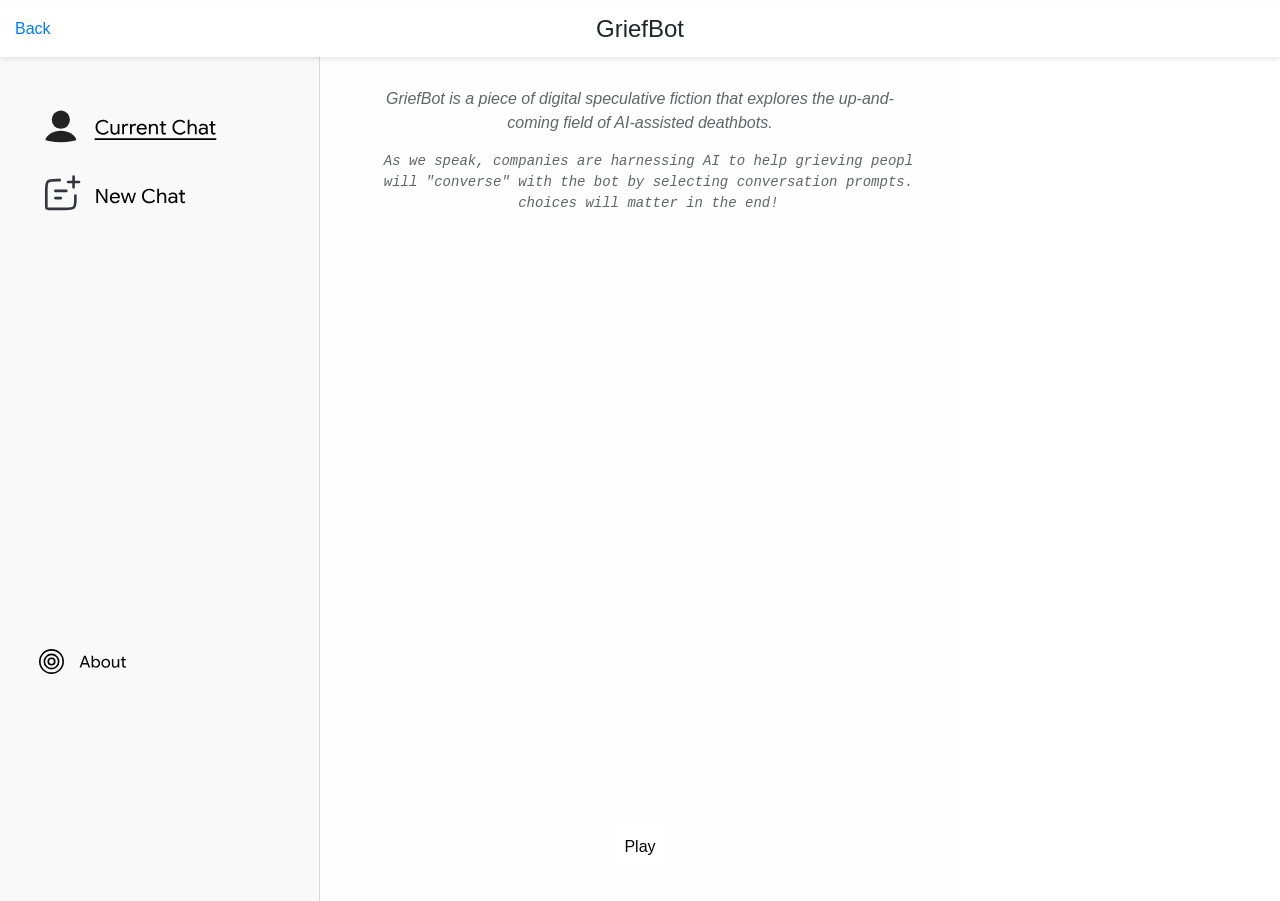
<file: index.html>
<!DOCTYPE html>
<html>

<head>
  <title>
    GriefBot
  </title>
  <meta charset="utf-8">
  <meta name="viewport" content="width=device-width, initial-scale=1, shrink-to-fit=no">
  <meta name="description" content="">
  <meta name="author" content="">
  <link rel="icon" href="favicon.ico">

  <!-- Bootstrap core CSS -->
  <link rel="stylesheet" href="https://stackpath.bootstrapcdn.com/bootstrap/4.1.1/css/bootstrap.min.css"
    integrity="sha384-WskhaSGFgHYWDcbwN70/dfYBj47jz9qbsMId/iRN3ewGhXQFZCSftd1LZCfmhktB" crossorigin="anonymous">

  <style>
    :root {
      --navbar-height: 56px;
      --user-response-panel-height: 110px;
      --bg-color: #C7BDB5;
      --user-color: #417505;
      --speaker-color: #888;
      --sidebar-bg-color: #FFF;
      --navbar-bg-color: #FFF;
      --passage-bg-color: #FFF;
      --passage-text-color: #000
    }

    .bg-color {
      background-color: var(--bg-color)
    }

    .minh-full {
      min-height: calc(100vh - var(--navbar-height) - var(--user-response-panel-height) - 17px - 5px)
    }

    .ml--3 {
      margin-left: -1rem !important
    }

    @media (min-width:992px) {
      .w-lg-auto {
        width: auto !important
      }
    }

    body,
    html {
      overflow-x: hidden;
      position: relative;
      min-height: 100%
    }

    body {
      padding-top: var(--navbar-height);
      margin-bottom: calc(var(--user-response-panel-height) + 18px + 5px)
    }

    @media (max-width:991.98px) {
      .offcanvas-collapse {
        z-index: 1100;
        position: fixed;
        top: var(--navbar-height);
        bottom: 0;
        left: 100%;
        width: 100%;
        padding-right: 1rem;
        padding-left: 1rem;
        overflow-y: auto;
        visibility: hidden;
        background-color: var(--sidebar-bg-color);
        transition-timing-function: ease-in-out;
        transition-duration: .3s;
        transition-property: left, visibility
      }

      .offcanvas-collapse.open {
        left: 0;
        visibility: visible
      }
    }

    nav.navbar {
      height: var(--navbar-height);
      background-color: var(--navbar-bg-color);
      padding: .5rem 15px;
      box-shadow: 0 2px 5px rgba(0, 0, 0, .1)
    }

    nav .nav-title {
      font-size: 1.5rem;
      line-height: 40px;
      position: absolute;
      left: 50%;
      transform: translateX(-50%);
      margin-bottom: auto
    }

    nav .nav-icon {
      width: 35px
    }

    nav a.content-container:not(:first-child) {
      padding-left: .5em;
      margin-right: auto
    }

    .chat-panel {
      padding-top: 15px
    }

    .chat-passage-wrapper {
      position: relative;
      margin: .5rem 0
    }

    .chat-passage-wrapper[data-speaker=you] {
      text-align: right
    }

    .chat-passage-wrapper[data-speaker=you] .chat-passage:before {
      text-align: right;
      color: var(--user-color)
    }

    .chat-passage {
      display: inline-block;
      padding: .25rem .5rem;
      margin-left: 35px;
      background-color: var(--passage-bg-color);
      max-width: calc(100% - 80px);
      text-align: left
    }

    @media (min-width:576px) {
      .chat-passage {
        max-width: calc(100% - 100px)
      }
    }

    @media (min-width:768px) {
      .chat-passage {
        max-width: calc(100% - 80px)
      }
    }

    @media (min-width:992px) {
      .chat-passage {
        max-width: calc(100% - 100px)
      }
    }

    .chat-passage:before {
      content: attr(data-speaker);
      display: block;
      font-size: .75rem;
      text-transform: capitalize;
      color: var(--speaker-color)
    }

    .chat-passage p {
      margin: 0
    }

    .chat-passage img {
      max-width: 100%;
      max-height: calc(100vh - 2 * var(--user-response-panel-height));
      padding: .25rem 0
    }

    .chat-passage iframe {
      max-width: 100%;
      max-height: calc(100vh - 2 * var(--user-response-panel-height))
    }

    .chat-passage figure {
      margin-bottom: .25rem;
      font-size: .75rem
    }

    .meta-passage {
      margin: 1rem 2rem;
      text-align: center;
      font-style: italic;
      opacity: .7
    }

    .user-response-panel {
      padding-right: 15px;
      padding-left: 15px
    }

    @media (min-width:992px) {
      .user-response-panel {
        max-width: calc(100% / (12/6));
        margin: 0 auto
      }
    }

    .user-response-panel hr {
      margin: 0;
      border-top: 5px solid #fff
    }

    .user-response-hint {
      font-style: italic;
      font-size: .75rem;
      text-align: center;
      height: 18px
    }

    @media (max-width:379.98px) {
      .user-response-hint {
        font-size: .6rem;
        height: 14px
      }

      body {
        margin-bottom: calc(var(--user-response-panel-height) + 14px + 5px)
      }

      .minh-full {
        min-height: calc(100vh - var(--navbar-height) - var(--user-response-panel-height) - 14px - 5px)
      }
    }

    @media (max-width:319.98px) {
      .user-response-hint {
        font-size: .5rem;
        height: 12px
      }

      body {
        margin-bottom: calc(var(--user-response-panel-height) + 12px + 5px)
      }

      .minh-full {
        min-height: calc(100vh - var(--navbar-height) - var(--user-response-panel-height) - 12px - 5px)
      }
    }

    .user-reponse-wrapper {
      height: var(--user-response-panel-height);
      display: flex;
      align-items: center;
      justify-content: center
    }

    .user-response-panel .user-response {
      display: inline-block;
      padding: .5rem;
      margin: .25rem;
      background-color: var(--passage-bg-color);
      color: var(--passage-text-color);
      border-top: 2px solid transparent;
      transition: border-color .15s ease-in
    }

    .user-response-panel .user-response:hover {
      text-decoration: none;
      border-color: var(--user-color)
    }

    .chat-passage-wrapper:before {
      margin-right: 5px;
      position: absolute;
      vertical-align: top;
      content: "";
      width: 30px;
      height: 30px;
      background-size: 30px 30px;
      border-radius: 15px;
      background-color: var(--speaker-color)
    }

    .chat-passage-wrapper[data-speaker=you]:before {
      display: none
    }

    .chat-passage-wrapper[data-speaker=you]:after {
      margin-left: -30px;
      position: absolute;
      vertical-align: top;
      content: "";
      width: 30px;
      height: 30px;
      background-size: 30px 30px;
      border-radius: 15px;
      background-color: var(--user-color)
    }

    .chat-passage[data-speaker=you] {
      margin-left: 0;
      margin-right: 35px
    }

    div.wave {
      position: relative;
      text-align: center;
      margin-left: auto;
      margin-right: auto
    }

    div.wave .dot {
      display: inline-block;
      width: 6px;
      height: 6px;
      border-radius: 50%;
      margin-right: 2px;
      background: var(--passage-text-color);
      animation: wave 1.2s ease-in-out infinite
    }

    div.wave .dot:nth-child(2) {
      animation-delay: .1s
    }

    div.wave .dot:nth-child(3) {
      animation-delay: .2s
    }

    @keyframes wave {

      0%,
      100%,
      50% {
        transform: initial
      }

      25% {
        transform: translateY(-15px)
      }
    }

    .modal-dialog {
      max-width: 420px
    }

    body.modal-open {
      padding-right: 0 !important
    }

    body.modal-open .user-response-panel {
      padding-right: 15px !important
    }

    body.modal-open nav.navbar {
      padding-right: 15px !important
    }
  </style>
</head>

<body class="bg-white">

  <nav class="navbar navbar-expand-lg fixed-top">
    <a id="nav-link-back" class="content-container" href="/" data-toggle="modal" data-target="#exitModal">
      Back
    </a>
    <a id="nav-link-undo" class="content-container" href="javascript:void(0)" style="visibility: hidden;">
      Undo
    </a>
    <h1 id="ptitle" class="nav-title">GriefBot</h1>
    <div id="psub">
      <span id="psubtitle"></span>
      <span id="pauthor"></span>
    </div>
  </nav>

  <main role="main" class="container-fluid">
    <div class="row">
      <div class="left-sidebar col-lg d-none d-lg-block">
        <div id="left-sidebar-container" class="content-container position-fixed mt-3 mt-lg-5 m-lg-4">
          <img width="250" src="src/assets/current-chat-active.svg" alt="Current Chat">
          <script>
function refreshPage() {
  location.reload();
}
</script>
          <br><br>
          <img width="250"
     src="src/assets/new-chat.svg"
     alt="New Chat"
     onclick="refreshPage()"
     style="cursor: pointer;">
          <br><br><br><br><br><br><br><br><br><br><br><br><br><br><br><br><br><br><br>
          <a href="about.html" ><img width="200" src="src/assets/about.svg" alt="About Page"> </a>
        </div>
      </div>
      <div class="chat-panel col-lg-6 minh-full bg-color">
        <div id="phistory" class="chat-history"></div>
        <div id="precent" class="chat-history"></div>
        <div id="passage"></div>
        <div id="animation-container">
          <div class="chat-passage-wrapper">
            <div class="chat-passage">
              <div class="wave">
                <span class="dot"></span>
                <span class="dot"></span>
                <span class="dot"></span>
              </div>
            </div>
          </div>
        </div>
        <div class="user-response-panel fixed-bottom bg-color">
          <hr>
          <div id="user-response-hint" class="user-response-hint content-container"></div>
          <div id="user-response-panel" class="user-reponse-wrapper"></div>
        </div>

      </div>
      <div class="right-sidebar col-lg offcanvas-collapse">
        <div class="position-fixed ml--3 w-100 w-lg-auto h-100">
          <div id="right-sidebar-container" class="content-container m-3 m-sm-5 m-lg-3 mt-lg-5 m-xl-5 mt-xl-5"></div>
        </div>
      </div>
    </div>

  </main>

  <!-- UUID://D9629C06-267E-4641-9FFB-B09D932A891D// --><tw-storydata name="GriefBot" startnode="24" creator="Tweego"
    creator-version="2.1.1+81d1d71" ifid="D9629C06-267E-4641-9FFB-B09D932A891D" zoom="1" format="Trialogue"
    format-version="0.1.1" options="debug" hidden>
    <style role="stylesheet" id="twine-user-stylesheet" type="text/twine-css">/* twine-user-stylesheet #1: "StoryStylesheet" */
:root {
    --bg-color: red;
    --user-color: purple;
    --speaker-color: #A00;
    --sidebar-bg-color: #FFF;
    --navbar-bg-color: #FFF;
    --passage-bg-color: #FFF;
    --passage-text-color: #000;
}
/* twine-user-stylesheet #2: "styles.css" */
 @import url('https://fonts.googleapis.com/css2?family=Google+Sans+Flex:opsz,wght@6..144,1..1000&family=Google+Sans:ital,opsz,wght@0,17..18,400..700;1,17..18,400..700&display=swap');

 :root {
  --navbar-height: 56px;
  --user-response-panel-height: 110px;
  --bg-color: #fefefe;
  --user-color: #444444;
  --speaker-color: #464646;
  --sidebar-bg-color: #fff;
  --navbar-bg-color: #fff;
  --passage-bg-color: #fff;
  --passage-text-color: #000;  
  
}


.bg-color {
  background-color: var(--bg-color);
}
.minh-full {
  min-height: calc(
    100vh - var(--navbar-height) - var(--user-response-panel-height) - 17px -
      5px
  );
}
.ml--3 {
  margin-left: -1rem !important;
}
@media (min-width: 992px) {
  .w-lg-auto {
    width: auto !important;
  }
}
body,
html {
  overflow-x: hidden;
  position: relative;
  min-height: 100%;
  font-family: 'Google Sans', 'Open Sans' system-ui, -apple-system, BlinkMacSystemFont, 'Segoe UI', Roboto, Oxygen, Ubuntu, Cantarell, 'Helvetica Neue', sans-serif;
}
body {
  padding-top: var(--navbar-height);
  margin-bottom: calc(var(--user-response-panel-height) + 18px + 5px);
}
@media (max-width: 991.98px) {
  .offcanvas-collapse {
    z-index: 1100;
    position: fixed;
    top: var(--navbar-height);
    bottom: 0;
    left: 100%;
    width: 100%;
    padding-right: 1rem;
    padding-left: 1rem;
    overflow-y: auto;
    visibility: hidden;
    background-color: var(--sidebar-bg-color);
    transition-timing-function: ease-in-out;
    transition-duration: 0.3s;
    transition-property: left, visibility;
  }
  .offcanvas-collapse.open {
    left: 0;
    visibility: visible;
  }
}
nav.navbar {
  height: var(--navbar-height);
  background-color: var(--navbar-bg-color);
  padding: 0.5rem 15px;
  box-shadow: 0 2px 5px rgba(0, 0, 0, 0.1);
}
nav .nav-title {
  font-size: 1.5rem;
  line-height: 40px;
  position: absolute;
  left: 50%;
  transform: translateX(-50%);
  margin-bottom: auto;
}
nav .nav-icon {
  width: 35px;
}
nav a.content-container:not(:first-child) {
  padding-left: 0.5em;
  margin-right: auto;
}

.chat-passage-wrapper[data-speaker="you"] {
  text-align: right;
}
.chat-passage-wrapper[data-speaker="you"] .chat-passage:before {
  text-align: right;
  color: var(--user-color);
}
.chat-passage {
  display: inline-block;
  padding: 0.25rem 0.5rem;
  margin-left: 35px;
  background-color: var(--passage-bg-color);
  max-width: calc(100% - 80px);
  text-align: left;
}
@media (min-width: 576px) {
  .chat-passage {
    max-width: calc(100% - 100px);
  }
}
@media (min-width: 768px) {
  .chat-passage {
    max-width: calc(100% - 80px);
  }
}
@media (min-width: 992px) {
  .chat-passage {
    max-width: calc(100% - 100px);
  }
}
.chat-passage:before {
  content: attr(data-speaker);
  display: block;
  font-size: 0.75rem;
  text-transform: capitalize;
  color: var(--speaker-color);
}
.chat-passage p {
  margin: 0;
}
.chat-passage img {
  max-width: 100%;
  max-height: calc(100vh - 2 * var(--user-response-panel-height));
  padding: 0.25rem 0;
}
.chat-passage iframe {
  max-width: 100%;
  max-height: calc(100vh - 2 * var(--user-response-panel-height));
}
.chat-passage figure {
  margin-bottom: 0.25rem;
  font-size: 0.75rem;
}
.meta-passage {
  margin: 1rem 2rem;
  text-align: center;
  font-style: italic;
  opacity: 0.7;
}
.user-response-panel {
  padding-right: 15px;
  padding-left: 15px;
}
@media (min-width: 992px) {
  .user-response-panel {
    max-width: calc(100% / (12 / 6));
    margin: 0 auto;
  }
}
.user-response-panel hr {
  margin: 0;
  border-top: 5px solid #fff;
}
.user-response-hint {
  font-style: italic;
  font-size: 0.75rem;
  text-align: center;
  height: 18px;
}
@media (max-width: 379.98px) {
  .user-response-hint {
    font-size: 0.6rem;
    height: 14px;
  }
  body {
    margin-bottom: calc(var(--user-response-panel-height) + 14px + 5px);
  }
  .minh-full {
    min-height: calc(
      100vh - var(--navbar-height) - var(--user-response-panel-height) - 14px -
        5px
    );
  }
}
@media (max-width: 319.98px) {
  .user-response-hint {
    font-size: 0.5rem;
    height: 12px;
  }
  body {
    margin-bottom: calc(var(--user-response-panel-height) + 12px + 5px);
  }
  .minh-full {
    min-height: calc(
      100vh - var(--navbar-height) - var(--user-response-panel-height) - 12px -
        5px
    );
  }
}
.user-reponse-wrapper {
  height: var(--user-response-panel-height);
  display: flex;
  align-items: center;
  justify-content: center;
}
.user-response-panel .user-response {
  display: inline-block;
  padding: 0.5rem;
  margin: 0.25rem;
  background-color: var(--passage-bg-color);
  color: var(--passage-text-color);
  border-top: 2px solid transparent;
  transition: border-color 0.15s ease-in;
}
.user-response-panel .user-response:hover {
  text-decoration: none;
  border-color: var(--user-color);
}
.chat-passage-wrapper:before {
  margin-right: 5px;
  position: absolute;
  vertical-align: top;
  content: "";
  width: 30px;
  height: 30px;
  background-size: 30px 30px;
  border-radius: 15px;
  background-color: var(--speaker-color);
}

.chat-passage-wrapper[data-speaker="you"]:after {
  margin-left: -30px;
  position: absolute;
  vertical-align: top;
  content: "";
  width: 30px;
  height: 30px;
  background-size: 30px 30px;
  border-radius: 15px;
  background-color: var(--user-color);
}
.chat-passage[data-speaker="you"] {
  margin-left: 0;
  margin-right: 35px;
}
div.wave {
  position: relative;
  text-align: center;
  margin-left: auto;
  margin-right: auto;
}
div.wave .dot {
  display: inline-block;
  width: 6px;
  height: 6px;
  border-radius: 50%;
  margin-right: 2px;
  background: var(--passage-text-color);
  animation: wave 1.2s ease-in-out infinite;
}
div.wave .dot:nth-child(2) {
  animation-delay: 0.1s;
}
div.wave .dot:nth-child(3) {
  animation-delay: 0.2s;
}
@keyframes wave {
  0%,
  100%,
  50% {
    transform: initial;
  }
  25% {
    transform: translateY(-15px);
  }
}
.modal-dialog {
  max-width: 420px;
}
body.modal-open {
  padding-right: 0 !important;
}
body.modal-open .user-response-panel {
  padding-right: 15px !important;
}
body.modal-open nav.navbar {
  padding-right: 15px !important;
}

/* Delila's edits */

body {
    font-family: 'Google Sans', 'Open Sans', 'Helvetica Neue', sans-serif !important;
}

.phistory {
  background-color: #f9f9f9 !important;
  border: solid #d9d9d9 1px;
  border-radius: 20px;
  padding: 6px 12px;
}

/* computers */
@media (min-width: 992px) {

  .left-sidebar {
    position: fixed;
    top: var(--navbar-height);
    left: 0;

    width: 25%;
    height: calc(100vh - var(--navbar-height));

    background-color: #f9f9f9;
    border-right: 1px solid #d9d9d9;

    overflow-y: auto;
  }

  .chat-panel {
    margin-left: 25%;
    padding-top: 15px;
    justify-content: center;
  }

}

/* tablet/mobile */
@media (max-width: 991.98px) {

  .chat-panel {
    margin-left: auto;
    margin-right: auto;
    padding-top: 15px;
    justify-content: center;
  }

}

.chat-passage-wrapper[data-speaker="you"]:after {
  display: none;
}

.chat-passage-wrapper[data-speaker="..."]:before {
  display: none;
}

.chat-passage {
  background-color: #EEEEEE;
  border: solid #d9d9d9 1px;
  border-radius: 20px;
  padding: 6px 12px;
}

</style>
    <script role="script" id="twine-user-script" type="text/twine-javascript"></script><tw-tag name="speaker-you"
      color="yellow"></tw-tag><tw-tag name="speaker-..." color="orange"></tw-tag><tw-tag name="<%-s.botName-%>"
      color="green"></tw-tag><tw-tag name="..." color="purple"></tw-tag><tw-tag name="You"
      color="purple"></tw-tag><tw-tag name="speaker-<%s.botName%>" color="yellow"></tw-tag><tw-passagedata pid="1"
      name="Create an account" tags="" position="475,650" size="100,100">&lt;% s.playerName = prompt(&quot;Enter your
      name:&quot;); %&gt;
      &lt;% s.botName = prompt(&quot;Enter the deceased&#39;s name:&quot;); %&gt;

      [[Log In]]</tw-passagedata><tw-passagedata pid="2" name="Did anyone mention me?" tags="speaker-..."
      position="900,1275" size="100,100">&lt;% if(s.personality == &quot;kind&quot;){ %&gt;
      We all do! We love you and miss you very much.
      &lt;% }

      else if(s.personality == &quot;sarcastic&quot;){ %&gt;
      Perhaps... we might miss you a little bit.
      &lt;% }

      else if(s.personality == &quot;grumpy&quot;){ %&gt;
      Of course you&#39;d ask. Yes. We miss you.
      &lt;% }

      else if(s.personality == &quot;extroverted&quot;){ %&gt;
      Of course! We miss you and can&#39;t wait to see you soon
      &lt;% } %&gt;

      [[I miss you too.]]
      [[Tell everyone I say hello.]]</tw-passagedata><tw-passagedata pid="3" name="Everyone?" tags="speaker-..."
      position="900,1150" size="100,100">&lt;% if(s.personality == &quot;kind&quot;){ %&gt;
      Of course! You know we&#39;re always together.
      &lt;% }

      else if(s.personality == &quot;sarcastic&quot;){ %&gt;
      Yeah. Who else would I be with?
      &lt;% }

      else if(s.personality == &quot;grumpy&quot;){ %&gt;
      Yep.
      &lt;% }

      else if(s.personality == &quot;extroverted&quot;){ %&gt;
      Of course! You know we&#39;re always together
      &lt;% } %&gt;

      [[Where?]]
      [[Did anyone mention me?]]</tw-passagedata><tw-passagedata pid="4" name="Extroverted" tags="speaker-..."
      position="450,900" size="100,100">&lt;%
      s.personality = &quot;extroverted&quot;;
      %&gt;

      Finally, you&#39;re back! I missed you.

      [[I missed you too.]]</tw-passagedata><tw-passagedata pid="5" name="Grumpy" tags="speaker-..." position="575,900"
      size="100,100">&lt;%
      s.personality = &quot;grumpy&quot;;
      %&gt;

      I was starting to enjoy the peace and quiet.

      [[I missed you too.]]</tw-passagedata><tw-passagedata pid="6" name="Have you seen anyone?" tags="speaker-..."
      position="775,1025" size="100,100">&lt;% if(s.personality == &quot;kind&quot;){ %&gt;
      Yes. Everyone!
      &lt;% }

      else if(s.personality == &quot;sarcastic&quot;){ %&gt;
      Yep... gang&#39;s all here.
      &lt;% }

      else if(s.personality == &quot;grumpy&quot;){ %&gt;
      Yep. Everyone&#39;s here. Place is packed.
      &lt;% }

      else if(s.personality == &quot;extroverted&quot;){ %&gt;
      Yeah, we&#39;re all here!
      &lt;% } %&gt;

      [[Everyone?]]
      [[Did anyone mention me?]]</tw-passagedata><tw-passagedata pid="7" name="How have you been?" tags="speaker-..."
      position="625,1050" size="100,100">I&#39;ve been good! I&#39;ve been spending a lot of time with my family and
      friends. Tell your mother I say hello!

      [[I will.]]

      [[Have you seen anyone?]]</tw-passagedata><tw-passagedata pid="8"
      name="I don&#39;t know what you&#39;re talking about." tags="speaker-..." position="675,1400" size="100,100">You
      don&#39;t remember? Am I wrong?

      [[Yes.]]
      [[How have you been?]]</tw-passagedata><tw-passagedata pid="9" name="I miss you too." tags="speaker-..."
      position="900,1400" size="100,100">&lt;% if(s.personality == &quot;kind&quot;){ %&gt;
      We are so proud of you.
      &lt;% }

      else if(s.personality == &quot;sarcastic&quot;){ %&gt;
      We are pretty proud of you.
      &lt;% }

      else if(s.personality == &quot;grumpy&quot;){ %&gt;
      Some might say that they&#39;re even proud of you.
      &lt;% }

      else if(s.personality == &quot;extroverted&quot;){ %&gt;
      We&#39;re so proud of you!
      &lt;% } %&gt;

      [[I wish I could hug you.]]
      [[Thanks.]]</tw-passagedata><tw-passagedata pid="10" name="I missed you too." tags="speaker-..."
      position="475,1025" size="100,100">&lt;% if(s.personality == &quot;kind&quot;){ %&gt;
      I really want to see you! Will you be coming soon?
      &lt;% }

      else if(s.personality == &quot;sarcastic&quot;){ %&gt;
      Should I expect to see you soon?
      &lt;% }

      else if(s.personality == &quot;grumpy&quot;){ %&gt;
      Should I expect any more disruptions from you soon?
      &lt;% }

      else if(s.personality == &quot;extroverted&quot;){ %&gt;
      Come see me soon, then!
      &lt;% } %&gt;

      [[Yes!]]
      [[No, I can&#39;t.]]</tw-passagedata><tw-passagedata pid="11" name="I will." tags="" position="750,1175"
      size="100,100">You have run out of free messages. Come back tomorrow to continue.</tw-passagedata><tw-passagedata
      pid="12" name="I wish I could hug you." tags="" position="837.5,1525" size="100,100">You have run out of free
      messages. Come back tomorrow to continue.</tw-passagedata><tw-passagedata pid="13" name="I&#39;m busy."
      tags="speaker-..." position="225,1275" size="100,100">&lt;% if(s.personality == &quot;kind&quot;){ %&gt;
      Oh. Well. Please try and come see me soon!
      &lt;% }

      else if(s.personality == &quot;sarcastic&quot;){ %&gt;
      Sounds about right.
      &lt;% }

      else if(s.personality == &quot;grumpy&quot;){ %&gt;
      Of course.
      &lt;% }

      else if(s.personality == &quot;extroverted&quot;){ %&gt;
      It&#39;s okay. We&#39;ll meet soon.
      &lt;% } %&gt;

      [[I&#39;m sorry!]]
      [[I wish I could hug you.]]
      [[Tell everyone I say hello.]]</tw-passagedata><tw-passagedata pid="14" name="I&#39;m serious." tags="speaker-..."
      position="612.5,1775" size="100,100">What?

      [[I&#39;m sorry!]]
      [[Sike!]]</tw-passagedata><tw-passagedata pid="15" name="I&#39;m sorry!" tags="" position="737.5,1900"
      size="100,100">You have run out of free messages. Come back tomorrow to continue.</tw-passagedata><tw-passagedata
      pid="16" name="Kind" tags="speaker-..." position="700,900" size="100,100">&lt;%
      s.personality = &quot;kind&quot;;
      %&gt;

      I&#39;m really happy to see you. I missed our converstions.

      [[I missed you too.]]</tw-passagedata><tw-passagedata pid="17" name="Log In" tags="" position="475,775"
      size="100,100">Tell me a little bit about your loved one. What were they like?

      [[Sarcastic]]
      [[Kind]]
      [[Extroverted]]
      [[Grumpy]]</tw-passagedata><tw-passagedata pid="18" name="No worries." tags="" position="800,1650"
      size="100,100">You have run out of free messages. Come back tomorrow to continue.</tw-passagedata><tw-passagedata
      pid="19" name="No, I can&#39;t." tags="speaker-..." position="350,1150" size="100,100">Why?

      [[You&#39;re dead.]]
      [[I&#39;m busy.]]</tw-passagedata><tw-passagedata pid="20" name="Oh yeah, the apartment." tags="speaker-..."
      position="475,1425" size="100,100">So, we&#39;ll meet there?

      [[Sure.]]
      [[I don&#39;t know what you&#39;re talking about.]]</tw-passagedata><tw-passagedata pid="21" name="Play" tags=""
      position="475,525" size="100,100">Welcome to GriefBot! Please create an account to continue.

      [[Create an account]]</tw-passagedata><tw-passagedata pid="22" name="Sarcastic" tags="speaker-..."
      position="325,900" size="100,100">&lt;%
      s.personality = &quot;sarcastic&quot;;
      %&gt;

      Yeah. I&#39;ve just been sitting here. Staring at the door.

      Don&#39;t worry. I survived somehow.

      [[I missed you too.]]</tw-passagedata><tw-passagedata pid="23" name="Sike!" tags="speaker-..."
      position="737.5,1775" size="100,100">&lt;% if(s.personality == &quot;kind&quot;){ %&gt;
      Thank goodness! Please don&#39;t do that again.
      &lt;% }

      else if(s.personality == &quot;sarcastic&quot;){ %&gt;
      You&#39;re funny.
      &lt;% }

      else if(s.personality == &quot;grumpy&quot;){ %&gt;
      Hmph.
      &lt;% }

      else if(s.personality == &quot;extroverted&quot;){ %&gt;
      Figures! You&#39;ve always been funny.
      &lt;% } %&gt;

      [[I&#39;m sorry!]]
      [[How have you been?]]</tw-passagedata><tw-passagedata pid="24" name="Start" tags="" position="600,400"
      size="100,100">GriefBot is a piece of digital speculative fiction that explores the up-and-coming field of
      AI-assisted deathbots.

      As we speak, companies are harnessing AI to help grieving people create these bots (for a fee, of course). You
      will &quot;converse&quot; with the bot by selecting conversation prompts. Be thoughtful with what you pick... your
      choices will matter in the end!

      [[Play]]</tw-passagedata><tw-passagedata pid="25" name="Sure." tags="speaker-..." position="412.5,1275"
      size="100,100">&lt;% if(s.personality == &quot;kind&quot;){ %&gt;
      Perfect!
      &lt;% }

      else if(s.personality == &quot;sarcastic&quot;){ %&gt;
      Cool.
      &lt;% }

      else if(s.personality == &quot;grumpy&quot;){ %&gt;
      Sounds like a plan.
      &lt;% }

      else if(s.personality == &quot;extroverted&quot;){ %&gt;
      Great!
      &lt;% } %&gt;

      [[How have you been?]]
      [[Have you seen anyone?]]</tw-passagedata><tw-passagedata pid="26" name="Tell everyone I say hello." tags=""
      position="1025,1400" size="100,100">You have run out of free messages. Come back tomorrow to
      continue.</tw-passagedata><tw-passagedata pid="27" name="Thanks." tags="" position="962.5,1525" size="100,100">You
      have run out of free messages. Come back tomorrow to continue.</tw-passagedata><tw-passagedata pid="28"
      name="What apartment?" tags="speaker-..." position="537.5,1275" size="100,100">&lt;% if(s.personality ==
      &quot;kind&quot;){ %&gt;
      The apartment! Remember?
      &lt;% }

      else if(s.personality == &quot;sarcastic&quot;){ %&gt;
      THE apartment. The one that we meet at.
      &lt;% }

      else if(s.personality == &quot;grumpy&quot;){ %&gt;
      Are you playing with me... the apartment?
      &lt;% }

      else if(s.personality == &quot;extroverted&quot;){ %&gt;
      C&#39;mon. The apartment!
      &lt;% } %&gt;

      [[Oh yeah, the apartment.]]
      [[I don&#39;t know what you&#39;re talking about.]]</tw-passagedata><tw-passagedata pid="29" name="Where?"
      tags="speaker-..." position="1025,1275" size="100,100">At the apartment!

      [[What apartment?]]</tw-passagedata><tw-passagedata pid="30" name="Yes!" tags="speaker-..." position="475,1150"
      size="100,100">Where do you think we&#39;ll meet? At the apartment?

      [[Sure.]]
      [[What apartment?]]</tw-passagedata><tw-passagedata pid="31" name="Yes." tags="speaker-..." position="675,1525"
      size="100,100">&lt;% if(s.personality == &quot;kind&quot;){ %&gt;
      Oh, okay. What&#39;s wrong with me, then?
      &lt;% }

      else if(s.personality == &quot;sarcastic&quot;){ %&gt;
      Whoops. I wonder why.
      &lt;% }

      else if(s.personality == &quot;grumpy&quot;){ %&gt;
      Oh. Hmm.
      &lt;% }

      else if(s.personality == &quot;extroverted&quot;){ %&gt;
      I can&#39;t be wrong! I know everything!
      &lt;% } %&gt;

      [[You&#39;re dead.]]
      [[No worries.]]</tw-passagedata><tw-passagedata pid="32" name="You&#39;re dead." tags="speaker-..."
      position="675,1650" size="100,100">&lt;% if(s.personality == &quot;kind&quot;){ %&gt;
      I&#39;m what? No I&#39;m not. Please say you&#39;re joking.
      &lt;% }

      else if(s.personality == &quot;sarcastic&quot;){ %&gt;
      Haha, that&#39;s a funny one.
      &lt;% }

      else if(s.personality == &quot;grumpy&quot;){ %&gt;
      Sounds about right.
      &lt;% }

      else if(s.personality == &quot;extroverted&quot;){ %&gt;
      Lies!
      &lt;% } %&gt;

      [[I&#39;m serious.]]
      [[Sike!]]</tw-passagedata><tw-passagedata pid="33" name="about-active" tags="Twine.image" position="350,475"
      size="100,100">[data-uri]</tw-passagedata><tw-passagedata
      pid="34" name="about" tags="Twine.image" position="475,475"
      size="100,100">[data-uri]</tw-passagedata><tw-passagedata
      pid="35" name="current-chat-active" tags="Twine.image" position="600,475"
      size="100,100">[data-uri]</tw-passagedata><tw-passagedata
      pid="36" name="current-chat" tags="Twine.image" position="725,475"
      size="100,100">[data-uri]</tw-passagedata><tw-passagedata
      pid="37" name="logo" tags="Twine.image" position="850,475"
      size="100,100">[data-uri]</tw-passagedata><tw-passagedata
      pid="38" name="new-chat-active" tags="Twine.image" position="975,475"
      size="100,100">[data-uri]</tw-passagedata><tw-passagedata
      pid="39" name="new-chat" tags="Twine.image" position="1100,475"
      size="100,100">[data-uri]</tw-passagedata>
  </tw-storydata>

  <!-- Modal -->
  <div class="modal fade" id="exitModal" tabindex="-1" role="dialog" aria-labelledby="exitModalLabel"
    aria-hidden="true">
    <div class="modal-dialog" role="document">
      <div class="modal-content rounded-0">
        <div class="modal-header">
          <h5 class="modal-title content-container" id="exitModalLabel"></h5>
          <button type="button" class="close" data-dismiss="modal" aria-label="Close">
            <span aria-hidden="true">&times;</span>
          </button>
        </div>
        <div class="modal-body content-container"></div>
        <div class="modal-footer content-container"></div>
      </div>
    </div>
  </div>

  <!-- Bootstrap core JavaScript
    ================================================== -->
  <!-- Placed at the end of the document so the pages load faster -->
  <script src="https://code.jquery.com/jquery-3.3.1.slim.min.js"
    integrity="sha384-q8i/X+965DzO0rT7abK41JStQIAqVgRVzpbzo5smXKp4YfRvH+8abtTE1Pi6jizo"
    crossorigin="anonymous"></script>
  <script src="https://stackpath.bootstrapcdn.com/bootstrap/4.1.1/js/bootstrap.min.js"
    integrity="sha384-smHYKdLADwkXOn1EmN1qk/HfnUcbVRZyYmZ4qpPea6sjB/pTJ0euyQp0Mk8ck+5T"
    crossorigin="anonymous"></script>
  <script type="text/javascript">
    $(function () {
      'use strict'

      $('[data-toggle="offcanvas"]').on('click', function () {
        $('.offcanvas-collapse').toggleClass('open')
      })
    })

    /*
     * Helper functions for injecting content into markup
     * can be called from Story JavaScript to insert story specific content
     */
    function inject_nav_back(htmlContent) {
      $('.content-container#nav-link-back').html(htmlContent);
    }
    function inject_nav_menu(htmlContent) {
      $('.content-container#nav-link-menu').html(htmlContent);
    }
    function inject_left_sidebar(htmlContent) {
      $('.content-container#left-sidebar-container').html(htmlContent);
    }
    function inject_right_sidebar(htmlContent) {
      $('.content-container#right-sidebar-container').html(htmlContent);
    }
    function inject_hint(htmlContent) {
      $('.content-container#user-response-hint').html(htmlContent);
    }
    function inject_modal(titleContent, bodyContent, footerContent) {
      $('#exitModal .content-container.modal-title').html(titleContent);
      $('#exitModal .content-container.modal-body').html(bodyContent);
      $('#exitModal .content-container.modal-footer').html(footerContent);
    }
    function fade_in_content_containers() {
      $('.content-container').fadeTo(400, 1);
    }
  </script>
  <script>(function () { function r(e, n, t) { function o(i, f) { if (!n[i]) { if (!e[i]) { var c = "function" == typeof require && require; if (!f && c) return c(i, !0); if (u) return u(i, !0); var a = new Error("Cannot find module '" + i + "'"); throw a.code = "MODULE_NOT_FOUND", a } var p = n[i] = { exports: {} }; e[i][0].call(p.exports, function (r) { var n = e[i][1][r]; return o(n || r) }, p, p.exports, r, e, n, t) } return n[i].exports } for (var u = "function" == typeof require && require, i = 0; i < t.length; i++)o(t[i]); return o } return r })()({
      1: [function (require, module, exports) {
        !function (e, t) { "use strict"; "object" == typeof module && "object" == typeof module.exports ? module.exports = e.document ? t(e, !0) : function (e) { if (!e.document) throw new Error("jQuery requires a window with a document"); return t(e) } : t(e) }("undefined" != typeof window ? window : this, function (e, t) { "use strict"; var n = [], r = Object.getPrototypeOf, i = n.slice, o = n.flat ? function (e) { return n.flat.call(e) } : function (e) { return n.concat.apply([], e) }, a = n.push, s = n.indexOf, u = {}, l = u.toString, c = u.hasOwnProperty, f = c.toString, p = f.call(Object), d = {}, h = function (e) { return "function" == typeof e && "number" != typeof e.nodeType && "function" != typeof e.item }, g = function (e) { return null != e && e === e.window }, v = e.document, y = { type: !0, src: !0, nonce: !0, noModule: !0 }; function m(e, t, n) { var r, i, o = (n = n || v).createElement("script"); if (o.text = e, t) for (r in y) (i = t[r] || t.getAttribute && t.getAttribute(r)) && o.setAttribute(r, i); n.head.appendChild(o).parentNode.removeChild(o) } function x(e) { return null == e ? e + "" : "object" == typeof e || "function" == typeof e ? u[l.call(e)] || "object" : typeof e } var b = function (e, t) { return new b.fn.init(e, t) }; function w(e) { var t = !!e && "length" in e && e.length, n = x(e); return !h(e) && !g(e) && ("array" === n || 0 === t || "number" == typeof t && t > 0 && t - 1 in e) } b.fn = b.prototype = { jquery: "3.6.0", constructor: b, length: 0, toArray: function () { return i.call(this) }, get: function (e) { return null == e ? i.call(this) : e < 0 ? this[e + this.length] : this[e] }, pushStack: function (e) { var t = b.merge(this.constructor(), e); return t.prevObject = this, t }, each: function (e) { return b.each(this, e) }, map: function (e) { return this.pushStack(b.map(this, function (t, n) { return e.call(t, n, t) })) }, slice: function () { return this.pushStack(i.apply(this, arguments)) }, first: function () { return this.eq(0) }, last: function () { return this.eq(-1) }, even: function () { return this.pushStack(b.grep(this, function (e, t) { return (t + 1) % 2 })) }, odd: function () { return this.pushStack(b.grep(this, function (e, t) { return t % 2 })) }, eq: function (e) { var t = this.length, n = +e + (e < 0 ? t : 0); return this.pushStack(n >= 0 && n < t ? [this[n]] : []) }, end: function () { return this.prevObject || this.constructor() }, push: a, sort: n.sort, splice: n.splice }, b.extend = b.fn.extend = function () { var e, t, n, r, i, o, a = arguments[0] || {}, s = 1, u = arguments.length, l = !1; for ("boolean" == typeof a && (l = a, a = arguments[s] || {}, s++), "object" == typeof a || h(a) || (a = {}), s === u && (a = this, s--); s < u; s++)if (null != (e = arguments[s])) for (t in e) r = e[t], "__proto__" !== t && a !== r && (l && r && (b.isPlainObject(r) || (i = Array.isArray(r))) ? (n = a[t], o = i && !Array.isArray(n) ? [] : i || b.isPlainObject(n) ? n : {}, i = !1, a[t] = b.extend(l, o, r)) : void 0 !== r && (a[t] = r)); return a }, b.extend({ expando: "jQuery" + ("3.6.0" + Math.random()).replace(/\D/g, ""), isReady: !0, error: function (e) { throw new Error(e) }, noop: function () { }, isPlainObject: function (e) { var t, n; return !(!e || "[object Object]" !== l.call(e)) && (!(t = r(e)) || "function" == typeof (n = c.call(t, "constructor") && t.constructor) && f.call(n) === p) }, isEmptyObject: function (e) { var t; for (t in e) return !1; return !0 }, globalEval: function (e, t, n) { m(e, { nonce: t && t.nonce }, n) }, each: function (e, t) { var n, r = 0; if (w(e)) for (n = e.length; r < n && !1 !== t.call(e[r], r, e[r]); r++); else for (r in e) if (!1 === t.call(e[r], r, e[r])) break; return e }, makeArray: function (e, t) { var n = t || []; return null != e && (w(Object(e)) ? b.merge(n, "string" == typeof e ? [e] : e) : a.call(n, e)), n }, inArray: function (e, t, n) { return null == t ? -1 : s.call(t, e, n) }, merge: function (e, t) { for (var n = +t.length, r = 0, i = e.length; r < n; r++)e[i++] = t[r]; return e.length = i, e }, grep: function (e, t, n) { for (var r = [], i = 0, o = e.length, a = !n; i < o; i++)!t(e[i], i) !== a && r.push(e[i]); return r }, map: function (e, t, n) { var r, i, a = 0, s = []; if (w(e)) for (r = e.length; a < r; a++)null != (i = t(e[a], a, n)) && s.push(i); else for (a in e) null != (i = t(e[a], a, n)) && s.push(i); return o(s) }, guid: 1, support: d }), "function" == typeof Symbol && (b.fn[Symbol.iterator] = n[Symbol.iterator]), b.each("Boolean Number String Function Array Date RegExp Object Error Symbol".split(" "), function (e, t) { u["[object " + t + "]"] = t.toLowerCase() }); var T = function (e) { var t, n, r, i, o, a, s, u, l, c, f, p, d, h, g, v, y, m, x, b = "sizzle" + 1 * new Date, w = e.document, T = 0, C = 0, E = ue(), S = ue(), k = ue(), A = ue(), N = function (e, t) { return e === t && (f = !0), 0 }, j = {}.hasOwnProperty, D = [], q = D.pop, L = D.push, H = D.push, O = D.slice, P = function (e, t) { for (var n = 0, r = e.length; n < r; n++)if (e[n] === t) return n; return -1 }, R = "checked|selected|async|autofocus|autoplay|controls|defer|disabled|hidden|ismap|loop|multiple|open|readonly|required|scoped", M = "[\\x20\\t\\r\\n\\f]", I = "(?:\\\\[\\da-fA-F]{1,6}" + M + "?|\\\\[^\\r\\n\\f]|[\\w-]|[^\0-\\x7f])+", W = "\\[" + M + "*(" + I + ")(?:" + M + "*([*^$|!~]?=)" + M + "*(?:'((?:\\\\.|[^\\\\'])*)'|\"((?:\\\\.|[^\\\\\"])*)\"|(" + I + "))|)" + M + "*\\]", F = ":(" + I + ")(?:\\((('((?:\\\\.|[^\\\\'])*)'|\"((?:\\\\.|[^\\\\\"])*)\")|((?:\\\\.|[^\\\\()[\\]]|" + W + ")*)|.*)\\)|)", B = new RegExp(M + "+", "g"), $ = new RegExp("^" + M + "+|((?:^|[^\\\\])(?:\\\\.)*)" + M + "+$", "g"), _ = new RegExp("^" + M + "*," + M + "*"), z = new RegExp("^" + M + "*([>+~]|" + M + ")" + M + "*"), U = new RegExp(M + "|>"), X = new RegExp(F), V = new RegExp("^" + I + "$"), G = { ID: new RegExp("^#(" + I + ")"), CLASS: new RegExp("^\\.(" + I + ")"), TAG: new RegExp("^(" + I + "|[*])"), ATTR: new RegExp("^" + W), PSEUDO: new RegExp("^" + F), CHILD: new RegExp("^:(only|first|last|nth|nth-last)-(child|of-type)(?:\\(" + M + "*(even|odd|(([+-]|)(\\d*)n|)" + M + "*(?:([+-]|)" + M + "*(\\d+)|))" + M + "*\\)|)", "i"), bool: new RegExp("^(?:" + R + ")$", "i"), needsContext: new RegExp("^" + M + "*[>+~]|:(even|odd|eq|gt|lt|nth|first|last)(?:\\(" + M + "*((?:-\\d)?\\d*)" + M + "*\\)|)(?=[^-]|$)", "i") }, Y = /HTML$/i, Q = /^(?:input|select|textarea|button)$/i, J = /^h\d$/i, K = /^[^{]+\{\s*\[native \w/, Z = /^(?:#([\w-]+)|(\w+)|\.([\w-]+))$/, ee = /[+~]/, te = new RegExp("\\\\[\\da-fA-F]{1,6}" + M + "?|\\\\([^\\r\\n\\f])", "g"), ne = function (e, t) { var n = "0x" + e.slice(1) - 65536; return t || (n < 0 ? String.fromCharCode(n + 65536) : String.fromCharCode(n >> 10 | 55296, 1023 & n | 56320)) }, re = /([\0-\x1f\x7f]|^-?\d)|^-$|[^\0-\x1f\x7f-\uFFFF\w-]/g, ie = function (e, t) { return t ? "\0" === e ? "�" : e.slice(0, -1) + "\\" + e.charCodeAt(e.length - 1).toString(16) + " " : "\\" + e }, oe = function () { p() }, ae = be(function (e) { return !0 === e.disabled && "fieldset" === e.nodeName.toLowerCase() }, { dir: "parentNode", next: "legend" }); try { H.apply(D = O.call(w.childNodes), w.childNodes), D[w.childNodes.length].nodeType } catch (e) { H = { apply: D.length ? function (e, t) { L.apply(e, O.call(t)) } : function (e, t) { for (var n = e.length, r = 0; e[n++] = t[r++];); e.length = n - 1 } } } function se(e, t, r, i) { var o, s, l, c, f, h, y, m = t && t.ownerDocument, w = t ? t.nodeType : 9; if (r = r || [], "string" != typeof e || !e || 1 !== w && 9 !== w && 11 !== w) return r; if (!i && (p(t), t = t || d, g)) { if (11 !== w && (f = Z.exec(e))) if (o = f[1]) { if (9 === w) { if (!(l = t.getElementById(o))) return r; if (l.id === o) return r.push(l), r } else if (m && (l = m.getElementById(o)) && x(t, l) && l.id === o) return r.push(l), r } else { if (f[2]) return H.apply(r, t.getElementsByTagName(e)), r; if ((o = f[3]) && n.getElementsByClassName && t.getElementsByClassName) return H.apply(r, t.getElementsByClassName(o)), r } if (n.qsa && !A[e + " "] && (!v || !v.test(e)) && (1 !== w || "object" !== t.nodeName.toLowerCase())) { if (y = e, m = t, 1 === w && (U.test(e) || z.test(e))) { for ((m = ee.test(e) && ye(t.parentNode) || t) === t && n.scope || ((c = t.getAttribute("id")) ? c = c.replace(re, ie) : t.setAttribute("id", c = b)), s = (h = a(e)).length; s--;)h[s] = (c ? "#" + c : ":scope") + " " + xe(h[s]); y = h.join(",") } try { return H.apply(r, m.querySelectorAll(y)), r } catch (t) { A(e, !0) } finally { c === b && t.removeAttribute("id") } } } return u(e.replace($, "$1"), t, r, i) } function ue() { var e = []; return function t(n, i) { return e.push(n + " ") > r.cacheLength && delete t[e.shift()], t[n + " "] = i } } function le(e) { return e[b] = !0, e } function ce(e) { var t = d.createElement("fieldset"); try { return !!e(t) } catch (e) { return !1 } finally { t.parentNode && t.parentNode.removeChild(t), t = null } } function fe(e, t) { for (var n = e.split("|"), i = n.length; i--;)r.attrHandle[n[i]] = t } function pe(e, t) { var n = t && e, r = n && 1 === e.nodeType && 1 === t.nodeType && e.sourceIndex - t.sourceIndex; if (r) return r; if (n) for (; n = n.nextSibling;)if (n === t) return -1; return e ? 1 : -1 } function de(e) { return function (t) { return "input" === t.nodeName.toLowerCase() && t.type === e } } function he(e) { return function (t) { var n = t.nodeName.toLowerCase(); return ("input" === n || "button" === n) && t.type === e } } function ge(e) { return function (t) { return "form" in t ? t.parentNode && !1 === t.disabled ? "label" in t ? "label" in t.parentNode ? t.parentNode.disabled === e : t.disabled === e : t.isDisabled === e || t.isDisabled !== !e && ae(t) === e : t.disabled === e : "label" in t && t.disabled === e } } function ve(e) { return le(function (t) { return t = +t, le(function (n, r) { for (var i, o = e([], n.length, t), a = o.length; a--;)n[i = o[a]] && (n[i] = !(r[i] = n[i])) }) }) } function ye(e) { return e && void 0 !== e.getElementsByTagName && e } for (t in n = se.support = {}, o = se.isXML = function (e) { var t = e && e.namespaceURI, n = e && (e.ownerDocument || e).documentElement; return !Y.test(t || n && n.nodeName || "HTML") }, p = se.setDocument = function (e) { var t, i, a = e ? e.ownerDocument || e : w; return a != d && 9 === a.nodeType && a.documentElement ? (h = (d = a).documentElement, g = !o(d), w != d && (i = d.defaultView) && i.top !== i && (i.addEventListener ? i.addEventListener("unload", oe, !1) : i.attachEvent && i.attachEvent("onunload", oe)), n.scope = ce(function (e) { return h.appendChild(e).appendChild(d.createElement("div")), void 0 !== e.querySelectorAll && !e.querySelectorAll(":scope fieldset div").length }), n.attributes = ce(function (e) { return e.className = "i", !e.getAttribute("className") }), n.getElementsByTagName = ce(function (e) { return e.appendChild(d.createComment("")), !e.getElementsByTagName("*").length }), n.getElementsByClassName = K.test(d.getElementsByClassName), n.getById = ce(function (e) { return h.appendChild(e).id = b, !d.getElementsByName || !d.getElementsByName(b).length }), n.getById ? (r.filter.ID = function (e) { var t = e.replace(te, ne); return function (e) { return e.getAttribute("id") === t } }, r.find.ID = function (e, t) { if (void 0 !== t.getElementById && g) { var n = t.getElementById(e); return n ? [n] : [] } }) : (r.filter.ID = function (e) { var t = e.replace(te, ne); return function (e) { var n = void 0 !== e.getAttributeNode && e.getAttributeNode("id"); return n && n.value === t } }, r.find.ID = function (e, t) { if (void 0 !== t.getElementById && g) { var n, r, i, o = t.getElementById(e); if (o) { if ((n = o.getAttributeNode("id")) && n.value === e) return [o]; for (i = t.getElementsByName(e), r = 0; o = i[r++];)if ((n = o.getAttributeNode("id")) && n.value === e) return [o] } return [] } }), r.find.TAG = n.getElementsByTagName ? function (e, t) { return void 0 !== t.getElementsByTagName ? t.getElementsByTagName(e) : n.qsa ? t.querySelectorAll(e) : void 0 } : function (e, t) { var n, r = [], i = 0, o = t.getElementsByTagName(e); if ("*" === e) { for (; n = o[i++];)1 === n.nodeType && r.push(n); return r } return o }, r.find.CLASS = n.getElementsByClassName && function (e, t) { if (void 0 !== t.getElementsByClassName && g) return t.getElementsByClassName(e) }, y = [], v = [], (n.qsa = K.test(d.querySelectorAll)) && (ce(function (e) { var t; h.appendChild(e).innerHTML = "<a id='" + b + "'></a><select id='" + b + "-\r\\' msallowcapture=''><option selected=''></option></select>", e.querySelectorAll("[msallowcapture^='']").length && v.push("[*^$]=" + M + "*(?:''|\"\")"), e.querySelectorAll("[selected]").length || v.push("\\[" + M + "*(?:value|" + R + ")"), e.querySelectorAll("[id~=" + b + "-]").length || v.push("~="), (t = d.createElement("input")).setAttribute("name", ""), e.appendChild(t), e.querySelectorAll("[name='']").length || v.push("\\[" + M + "*name" + M + "*=" + M + "*(?:''|\"\")"), e.querySelectorAll(":checked").length || v.push(":checked"), e.querySelectorAll("a#" + b + "+*").length || v.push(".#.+[+~]"), e.querySelectorAll("\\\f"), v.push("[\\r\\n\\f]") }), ce(function (e) { e.innerHTML = "<a href='' disabled='disabled'></a><select disabled='disabled'><option/></select>"; var t = d.createElement("input"); t.setAttribute("type", "hidden"), e.appendChild(t).setAttribute("name", "D"), e.querySelectorAll("[name=d]").length && v.push("name" + M + "*[*^$|!~]?="), 2 !== e.querySelectorAll(":enabled").length && v.push(":enabled", ":disabled"), h.appendChild(e).disabled = !0, 2 !== e.querySelectorAll(":disabled").length && v.push(":enabled", ":disabled"), e.querySelectorAll("*,:x"), v.push(",.*:") })), (n.matchesSelector = K.test(m = h.matches || h.webkitMatchesSelector || h.mozMatchesSelector || h.oMatchesSelector || h.msMatchesSelector)) && ce(function (e) { n.disconnectedMatch = m.call(e, "*"), m.call(e, "[s!='']:x"), y.push("!=", F) }), v = v.length && new RegExp(v.join("|")), y = y.length && new RegExp(y.join("|")), t = K.test(h.compareDocumentPosition), x = t || K.test(h.contains) ? function (e, t) { var n = 9 === e.nodeType ? e.documentElement : e, r = t && t.parentNode; return e === r || !(!r || 1 !== r.nodeType || !(n.contains ? n.contains(r) : e.compareDocumentPosition && 16 & e.compareDocumentPosition(r))) } : function (e, t) { if (t) for (; t = t.parentNode;)if (t === e) return !0; return !1 }, N = t ? function (e, t) { if (e === t) return f = !0, 0; var r = !e.compareDocumentPosition - !t.compareDocumentPosition; return r || (1 & (r = (e.ownerDocument || e) == (t.ownerDocument || t) ? e.compareDocumentPosition(t) : 1) || !n.sortDetached && t.compareDocumentPosition(e) === r ? e == d || e.ownerDocument == w && x(w, e) ? -1 : t == d || t.ownerDocument == w && x(w, t) ? 1 : c ? P(c, e) - P(c, t) : 0 : 4 & r ? -1 : 1) } : function (e, t) { if (e === t) return f = !0, 0; var n, r = 0, i = e.parentNode, o = t.parentNode, a = [e], s = [t]; if (!i || !o) return e == d ? -1 : t == d ? 1 : i ? -1 : o ? 1 : c ? P(c, e) - P(c, t) : 0; if (i === o) return pe(e, t); for (n = e; n = n.parentNode;)a.unshift(n); for (n = t; n = n.parentNode;)s.unshift(n); for (; a[r] === s[r];)r++; return r ? pe(a[r], s[r]) : a[r] == w ? -1 : s[r] == w ? 1 : 0 }, d) : d }, se.matches = function (e, t) { return se(e, null, null, t) }, se.matchesSelector = function (e, t) { if (p(e), n.matchesSelector && g && !A[t + " "] && (!y || !y.test(t)) && (!v || !v.test(t))) try { var r = m.call(e, t); if (r || n.disconnectedMatch || e.document && 11 !== e.document.nodeType) return r } catch (e) { A(t, !0) } return se(t, d, null, [e]).length > 0 }, se.contains = function (e, t) { return (e.ownerDocument || e) != d && p(e), x(e, t) }, se.attr = function (e, t) { (e.ownerDocument || e) != d && p(e); var i = r.attrHandle[t.toLowerCase()], o = i && j.call(r.attrHandle, t.toLowerCase()) ? i(e, t, !g) : void 0; return void 0 !== o ? o : n.attributes || !g ? e.getAttribute(t) : (o = e.getAttributeNode(t)) && o.specified ? o.value : null }, se.escape = function (e) { return (e + "").replace(re, ie) }, se.error = function (e) { throw new Error("Syntax error, unrecognized expression: " + e) }, se.uniqueSort = function (e) { var t, r = [], i = 0, o = 0; if (f = !n.detectDuplicates, c = !n.sortStable && e.slice(0), e.sort(N), f) { for (; t = e[o++];)t === e[o] && (i = r.push(o)); for (; i--;)e.splice(r[i], 1) } return c = null, e }, i = se.getText = function (e) { var t, n = "", r = 0, o = e.nodeType; if (o) { if (1 === o || 9 === o || 11 === o) { if ("string" == typeof e.textContent) return e.textContent; for (e = e.firstChild; e; e = e.nextSibling)n += i(e) } else if (3 === o || 4 === o) return e.nodeValue } else for (; t = e[r++];)n += i(t); return n }, (r = se.selectors = { cacheLength: 50, createPseudo: le, match: G, attrHandle: {}, find: {}, relative: { ">": { dir: "parentNode", first: !0 }, " ": { dir: "parentNode" }, "+": { dir: "previousSibling", first: !0 }, "~": { dir: "previousSibling" } }, preFilter: { ATTR: function (e) { return e[1] = e[1].replace(te, ne), e[3] = (e[3] || e[4] || e[5] || "").replace(te, ne), "~=" === e[2] && (e[3] = " " + e[3] + " "), e.slice(0, 4) }, CHILD: function (e) { return e[1] = e[1].toLowerCase(), "nth" === e[1].slice(0, 3) ? (e[3] || se.error(e[0]), e[4] = +(e[4] ? e[5] + (e[6] || 1) : 2 * ("even" === e[3] || "odd" === e[3])), e[5] = +(e[7] + e[8] || "odd" === e[3])) : e[3] && se.error(e[0]), e }, PSEUDO: function (e) { var t, n = !e[6] && e[2]; return G.CHILD.test(e[0]) ? null : (e[3] ? e[2] = e[4] || e[5] || "" : n && X.test(n) && (t = a(n, !0)) && (t = n.indexOf(")", n.length - t) - n.length) && (e[0] = e[0].slice(0, t), e[2] = n.slice(0, t)), e.slice(0, 3)) } }, filter: { TAG: function (e) { var t = e.replace(te, ne).toLowerCase(); return "*" === e ? function () { return !0 } : function (e) { return e.nodeName && e.nodeName.toLowerCase() === t } }, CLASS: function (e) { var t = E[e + " "]; return t || (t = new RegExp("(^|" + M + ")" + e + "(" + M + "|$)")) && E(e, function (e) { return t.test("string" == typeof e.className && e.className || void 0 !== e.getAttribute && e.getAttribute("class") || "") }) }, ATTR: function (e, t, n) { return function (r) { var i = se.attr(r, e); return null == i ? "!=" === t : !t || (i += "", "=" === t ? i === n : "!=" === t ? i !== n : "^=" === t ? n && 0 === i.indexOf(n) : "*=" === t ? n && i.indexOf(n) > -1 : "$=" === t ? n && i.slice(-n.length) === n : "~=" === t ? (" " + i.replace(B, " ") + " ").indexOf(n) > -1 : "|=" === t && (i === n || i.slice(0, n.length + 1) === n + "-")) } }, CHILD: function (e, t, n, r, i) { var o = "nth" !== e.slice(0, 3), a = "last" !== e.slice(-4), s = "of-type" === t; return 1 === r && 0 === i ? function (e) { return !!e.parentNode } : function (t, n, u) { var l, c, f, p, d, h, g = o !== a ? "nextSibling" : "previousSibling", v = t.parentNode, y = s && t.nodeName.toLowerCase(), m = !u && !s, x = !1; if (v) { if (o) { for (; g;) { for (p = t; p = p[g];)if (s ? p.nodeName.toLowerCase() === y : 1 === p.nodeType) return !1; h = g = "only" === e && !h && "nextSibling" } return !0 } if (h = [a ? v.firstChild : v.lastChild], a && m) { for (x = (d = (l = (c = (f = (p = v)[b] || (p[b] = {}))[p.uniqueID] || (f[p.uniqueID] = {}))[e] || [])[0] === T && l[1]) && l[2], p = d && v.childNodes[d]; p = ++d && p && p[g] || (x = d = 0) || h.pop();)if (1 === p.nodeType && ++x && p === t) { c[e] = [T, d, x]; break } } else if (m && (x = d = (l = (c = (f = (p = t)[b] || (p[b] = {}))[p.uniqueID] || (f[p.uniqueID] = {}))[e] || [])[0] === T && l[1]), !1 === x) for (; (p = ++d && p && p[g] || (x = d = 0) || h.pop()) && ((s ? p.nodeName.toLowerCase() !== y : 1 !== p.nodeType) || !++x || (m && ((c = (f = p[b] || (p[b] = {}))[p.uniqueID] || (f[p.uniqueID] = {}))[e] = [T, x]), p !== t));); return (x -= i) === r || x % r == 0 && x / r >= 0 } } }, PSEUDO: function (e, t) { var n, i = r.pseudos[e] || r.setFilters[e.toLowerCase()] || se.error("unsupported pseudo: " + e); return i[b] ? i(t) : i.length > 1 ? (n = [e, e, "", t], r.setFilters.hasOwnProperty(e.toLowerCase()) ? le(function (e, n) { for (var r, o = i(e, t), a = o.length; a--;)e[r = P(e, o[a])] = !(n[r] = o[a]) }) : function (e) { return i(e, 0, n) }) : i } }, pseudos: { not: le(function (e) { var t = [], n = [], r = s(e.replace($, "$1")); return r[b] ? le(function (e, t, n, i) { for (var o, a = r(e, null, i, []), s = e.length; s--;)(o = a[s]) && (e[s] = !(t[s] = o)) }) : function (e, i, o) { return t[0] = e, r(t, null, o, n), t[0] = null, !n.pop() } }), has: le(function (e) { return function (t) { return se(e, t).length > 0 } }), contains: le(function (e) { return e = e.replace(te, ne), function (t) { return (t.textContent || i(t)).indexOf(e) > -1 } }), lang: le(function (e) { return V.test(e || "") || se.error("unsupported lang: " + e), e = e.replace(te, ne).toLowerCase(), function (t) { var n; do { if (n = g ? t.lang : t.getAttribute("xml:lang") || t.getAttribute("lang")) return (n = n.toLowerCase()) === e || 0 === n.indexOf(e + "-") } while ((t = t.parentNode) && 1 === t.nodeType); return !1 } }), target: function (t) { var n = e.location && e.location.hash; return n && n.slice(1) === t.id }, root: function (e) { return e === h }, focus: function (e) { return e === d.activeElement && (!d.hasFocus || d.hasFocus()) && !!(e.type || e.href || ~e.tabIndex) }, enabled: ge(!1), disabled: ge(!0), checked: function (e) { var t = e.nodeName.toLowerCase(); return "input" === t && !!e.checked || "option" === t && !!e.selected }, selected: function (e) { return e.parentNode && e.parentNode.selectedIndex, !0 === e.selected }, empty: function (e) { for (e = e.firstChild; e; e = e.nextSibling)if (e.nodeType < 6) return !1; return !0 }, parent: function (e) { return !r.pseudos.empty(e) }, header: function (e) { return J.test(e.nodeName) }, input: function (e) { return Q.test(e.nodeName) }, button: function (e) { var t = e.nodeName.toLowerCase(); return "input" === t && "button" === e.type || "button" === t }, text: function (e) { var t; return "input" === e.nodeName.toLowerCase() && "text" === e.type && (null == (t = e.getAttribute("type")) || "text" === t.toLowerCase()) }, first: ve(function () { return [0] }), last: ve(function (e, t) { return [t - 1] }), eq: ve(function (e, t, n) { return [n < 0 ? n + t : n] }), even: ve(function (e, t) { for (var n = 0; n < t; n += 2)e.push(n); return e }), odd: ve(function (e, t) { for (var n = 1; n < t; n += 2)e.push(n); return e }), lt: ve(function (e, t, n) { for (var r = n < 0 ? n + t : n > t ? t : n; --r >= 0;)e.push(r); return e }), gt: ve(function (e, t, n) { for (var r = n < 0 ? n + t : n; ++r < t;)e.push(r); return e }) } }).pseudos.nth = r.pseudos.eq, { radio: !0, checkbox: !0, file: !0, password: !0, image: !0 }) r.pseudos[t] = de(t); for (t in { submit: !0, reset: !0 }) r.pseudos[t] = he(t); function me() { } function xe(e) { for (var t = 0, n = e.length, r = ""; t < n; t++)r += e[t].value; return r } function be(e, t, n) { var r = t.dir, i = t.next, o = i || r, a = n && "parentNode" === o, s = C++; return t.first ? function (t, n, i) { for (; t = t[r];)if (1 === t.nodeType || a) return e(t, n, i); return !1 } : function (t, n, u) { var l, c, f, p = [T, s]; if (u) { for (; t = t[r];)if ((1 === t.nodeType || a) && e(t, n, u)) return !0 } else for (; t = t[r];)if (1 === t.nodeType || a) if (c = (f = t[b] || (t[b] = {}))[t.uniqueID] || (f[t.uniqueID] = {}), i && i === t.nodeName.toLowerCase()) t = t[r] || t; else { if ((l = c[o]) && l[0] === T && l[1] === s) return p[2] = l[2]; if (c[o] = p, p[2] = e(t, n, u)) return !0 } return !1 } } function we(e) { return e.length > 1 ? function (t, n, r) { for (var i = e.length; i--;)if (!e[i](t, n, r)) return !1; return !0 } : e[0] } function Te(e, t, n, r, i) { for (var o, a = [], s = 0, u = e.length, l = null != t; s < u; s++)(o = e[s]) && (n && !n(o, r, i) || (a.push(o), l && t.push(s))); return a } function Ce(e, t, n, r, i, o) { return r && !r[b] && (r = Ce(r)), i && !i[b] && (i = Ce(i, o)), le(function (o, a, s, u) { var l, c, f, p = [], d = [], h = a.length, g = o || function (e, t, n) { for (var r = 0, i = t.length; r < i; r++)se(e, t[r], n); return n }(t || "*", s.nodeType ? [s] : s, []), v = !e || !o && t ? g : Te(g, p, e, s, u), y = n ? i || (o ? e : h || r) ? [] : a : v; if (n && n(v, y, s, u), r) for (l = Te(y, d), r(l, [], s, u), c = l.length; c--;)(f = l[c]) && (y[d[c]] = !(v[d[c]] = f)); if (o) { if (i || e) { if (i) { for (l = [], c = y.length; c--;)(f = y[c]) && l.push(v[c] = f); i(null, y = [], l, u) } for (c = y.length; c--;)(f = y[c]) && (l = i ? P(o, f) : p[c]) > -1 && (o[l] = !(a[l] = f)) } } else y = Te(y === a ? y.splice(h, y.length) : y), i ? i(null, a, y, u) : H.apply(a, y) }) } function Ee(e) { for (var t, n, i, o = e.length, a = r.relative[e[0].type], s = a || r.relative[" "], u = a ? 1 : 0, c = be(function (e) { return e === t }, s, !0), f = be(function (e) { return P(t, e) > -1 }, s, !0), p = [function (e, n, r) { var i = !a && (r || n !== l) || ((t = n).nodeType ? c(e, n, r) : f(e, n, r)); return t = null, i }]; u < o; u++)if (n = r.relative[e[u].type]) p = [be(we(p), n)]; else { if ((n = r.filter[e[u].type].apply(null, e[u].matches))[b]) { for (i = ++u; i < o && !r.relative[e[i].type]; i++); return Ce(u > 1 && we(p), u > 1 && xe(e.slice(0, u - 1).concat({ value: " " === e[u - 2].type ? "*" : "" })).replace($, "$1"), n, u < i && Ee(e.slice(u, i)), i < o && Ee(e = e.slice(i)), i < o && xe(e)) } p.push(n) } return we(p) } return me.prototype = r.filters = r.pseudos, r.setFilters = new me, a = se.tokenize = function (e, t) { var n, i, o, a, s, u, l, c = S[e + " "]; if (c) return t ? 0 : c.slice(0); for (s = e, u = [], l = r.preFilter; s;) { for (a in n && !(i = _.exec(s)) || (i && (s = s.slice(i[0].length) || s), u.push(o = [])), n = !1, (i = z.exec(s)) && (n = i.shift(), o.push({ value: n, type: i[0].replace($, " ") }), s = s.slice(n.length)), r.filter) !(i = G[a].exec(s)) || l[a] && !(i = l[a](i)) || (n = i.shift(), o.push({ value: n, type: a, matches: i }), s = s.slice(n.length)); if (!n) break } return t ? s.length : s ? se.error(e) : S(e, u).slice(0) }, s = se.compile = function (e, t) { var n, i = [], o = [], s = k[e + " "]; if (!s) { for (t || (t = a(e)), n = t.length; n--;)(s = Ee(t[n]))[b] ? i.push(s) : o.push(s); (s = k(e, function (e, t) { var n = t.length > 0, i = e.length > 0, o = function (o, a, s, u, c) { var f, h, v, y = 0, m = "0", x = o && [], b = [], w = l, C = o || i && r.find.TAG("*", c), E = T += null == w ? 1 : Math.random() || .1, S = C.length; for (c && (l = a == d || a || c); m !== S && null != (f = C[m]); m++) { if (i && f) { for (h = 0, a || f.ownerDocument == d || (p(f), s = !g); v = e[h++];)if (v(f, a || d, s)) { u.push(f); break } c && (T = E) } n && ((f = !v && f) && y--, o && x.push(f)) } if (y += m, n && m !== y) { for (h = 0; v = t[h++];)v(x, b, a, s); if (o) { if (y > 0) for (; m--;)x[m] || b[m] || (b[m] = q.call(u)); b = Te(b) } H.apply(u, b), c && !o && b.length > 0 && y + t.length > 1 && se.uniqueSort(u) } return c && (T = E, l = w), x }; return n ? le(o) : o }(o, i))).selector = e } return s }, u = se.select = function (e, t, n, i) { var o, u, l, c, f, p = "function" == typeof e && e, d = !i && a(e = p.selector || e); if (n = n || [], 1 === d.length) { if ((u = d[0] = d[0].slice(0)).length > 2 && "ID" === (l = u[0]).type && 9 === t.nodeType && g && r.relative[u[1].type]) { if (!(t = (r.find.ID(l.matches[0].replace(te, ne), t) || [])[0])) return n; p && (t = t.parentNode), e = e.slice(u.shift().value.length) } for (o = G.needsContext.test(e) ? 0 : u.length; o-- && (l = u[o], !r.relative[c = l.type]);)if ((f = r.find[c]) && (i = f(l.matches[0].replace(te, ne), ee.test(u[0].type) && ye(t.parentNode) || t))) { if (u.splice(o, 1), !(e = i.length && xe(u))) return H.apply(n, i), n; break } } return (p || s(e, d))(i, t, !g, n, !t || ee.test(e) && ye(t.parentNode) || t), n }, n.sortStable = b.split("").sort(N).join("") === b, n.detectDuplicates = !!f, p(), n.sortDetached = ce(function (e) { return 1 & e.compareDocumentPosition(d.createElement("fieldset")) }), ce(function (e) { return e.innerHTML = "<a href='#'></a>", "#" === e.firstChild.getAttribute("href") }) || fe("type|href|height|width", function (e, t, n) { if (!n) return e.getAttribute(t, "type" === t.toLowerCase() ? 1 : 2) }), n.attributes && ce(function (e) { return e.innerHTML = "<input/>", e.firstChild.setAttribute("value", ""), "" === e.firstChild.getAttribute("value") }) || fe("value", function (e, t, n) { if (!n && "input" === e.nodeName.toLowerCase()) return e.defaultValue }), ce(function (e) { return null == e.getAttribute("disabled") }) || fe(R, function (e, t, n) { var r; if (!n) return !0 === e[t] ? t.toLowerCase() : (r = e.getAttributeNode(t)) && r.specified ? r.value : null }), se }(e); b.find = T, b.expr = T.selectors, b.expr[":"] = b.expr.pseudos, b.uniqueSort = b.unique = T.uniqueSort, b.text = T.getText, b.isXMLDoc = T.isXML, b.contains = T.contains, b.escapeSelector = T.escape; var C = function (e, t, n) { for (var r = [], i = void 0 !== n; (e = e[t]) && 9 !== e.nodeType;)if (1 === e.nodeType) { if (i && b(e).is(n)) break; r.push(e) } return r }, E = function (e, t) { for (var n = []; e; e = e.nextSibling)1 === e.nodeType && e !== t && n.push(e); return n }, S = b.expr.match.needsContext; function k(e, t) { return e.nodeName && e.nodeName.toLowerCase() === t.toLowerCase() } var A = /^<([a-z][^\/\0>:\x20\t\r\n\f]*)[\x20\t\r\n\f]*\/?>(?:<\/\1>|)$/i; function N(e, t, n) { return h(t) ? b.grep(e, function (e, r) { return !!t.call(e, r, e) !== n }) : t.nodeType ? b.grep(e, function (e) { return e === t !== n }) : "string" != typeof t ? b.grep(e, function (e) { return s.call(t, e) > -1 !== n }) : b.filter(t, e, n) } b.filter = function (e, t, n) { var r = t[0]; return n && (e = ":not(" + e + ")"), 1 === t.length && 1 === r.nodeType ? b.find.matchesSelector(r, e) ? [r] : [] : b.find.matches(e, b.grep(t, function (e) { return 1 === e.nodeType })) }, b.fn.extend({ find: function (e) { var t, n, r = this.length, i = this; if ("string" != typeof e) return this.pushStack(b(e).filter(function () { for (t = 0; t < r; t++)if (b.contains(i[t], this)) return !0 })); for (n = this.pushStack([]), t = 0; t < r; t++)b.find(e, i[t], n); return r > 1 ? b.uniqueSort(n) : n }, filter: function (e) { return this.pushStack(N(this, e || [], !1)) }, not: function (e) { return this.pushStack(N(this, e || [], !0)) }, is: function (e) { return !!N(this, "string" == typeof e && S.test(e) ? b(e) : e || [], !1).length } }); var j, D = /^(?:\s*(<[\w\W]+>)[^>]*|#([\w-]+))$/; (b.fn.init = function (e, t, n) { var r, i; if (!e) return this; if (n = n || j, "string" == typeof e) { if (!(r = "<" === e[0] && ">" === e[e.length - 1] && e.length >= 3 ? [null, e, null] : D.exec(e)) || !r[1] && t) return !t || t.jquery ? (t || n).find(e) : this.constructor(t).find(e); if (r[1]) { if (t = t instanceof b ? t[0] : t, b.merge(this, b.parseHTML(r[1], t && t.nodeType ? t.ownerDocument || t : v, !0)), A.test(r[1]) && b.isPlainObject(t)) for (r in t) h(this[r]) ? this[r](t[r]) : this.attr(r, t[r]); return this } return (i = v.getElementById(r[2])) && (this[0] = i, this.length = 1), this } return e.nodeType ? (this[0] = e, this.length = 1, this) : h(e) ? void 0 !== n.ready ? n.ready(e) : e(b) : b.makeArray(e, this) }).prototype = b.fn, j = b(v); var q = /^(?:parents|prev(?:Until|All))/, L = { children: !0, contents: !0, next: !0, prev: !0 }; function H(e, t) { for (; (e = e[t]) && 1 !== e.nodeType;); return e } b.fn.extend({ has: function (e) { var t = b(e, this), n = t.length; return this.filter(function () { for (var e = 0; e < n; e++)if (b.contains(this, t[e])) return !0 }) }, closest: function (e, t) { var n, r = 0, i = this.length, o = [], a = "string" != typeof e && b(e); if (!S.test(e)) for (; r < i; r++)for (n = this[r]; n && n !== t; n = n.parentNode)if (n.nodeType < 11 && (a ? a.index(n) > -1 : 1 === n.nodeType && b.find.matchesSelector(n, e))) { o.push(n); break } return this.pushStack(o.length > 1 ? b.uniqueSort(o) : o) }, index: function (e) { return e ? "string" == typeof e ? s.call(b(e), this[0]) : s.call(this, e.jquery ? e[0] : e) : this[0] && this[0].parentNode ? this.first().prevAll().length : -1 }, add: function (e, t) { return this.pushStack(b.uniqueSort(b.merge(this.get(), b(e, t)))) }, addBack: function (e) { return this.add(null == e ? this.prevObject : this.prevObject.filter(e)) } }), b.each({ parent: function (e) { var t = e.parentNode; return t && 11 !== t.nodeType ? t : null }, parents: function (e) { return C(e, "parentNode") }, parentsUntil: function (e, t, n) { return C(e, "parentNode", n) }, next: function (e) { return H(e, "nextSibling") }, prev: function (e) { return H(e, "previousSibling") }, nextAll: function (e) { return C(e, "nextSibling") }, prevAll: function (e) { return C(e, "previousSibling") }, nextUntil: function (e, t, n) { return C(e, "nextSibling", n) }, prevUntil: function (e, t, n) { return C(e, "previousSibling", n) }, siblings: function (e) { return E((e.parentNode || {}).firstChild, e) }, children: function (e) { return E(e.firstChild) }, contents: function (e) { return null != e.contentDocument && r(e.contentDocument) ? e.contentDocument : (k(e, "template") && (e = e.content || e), b.merge([], e.childNodes)) } }, function (e, t) { b.fn[e] = function (n, r) { var i = b.map(this, t, n); return "Until" !== e.slice(-5) && (r = n), r && "string" == typeof r && (i = b.filter(r, i)), this.length > 1 && (L[e] || b.uniqueSort(i), q.test(e) && i.reverse()), this.pushStack(i) } }); var O = /[^\x20\t\r\n\f]+/g; function P(e) { return e } function R(e) { throw e } function M(e, t, n, r) { var i; try { e && h(i = e.promise) ? i.call(e).done(t).fail(n) : e && h(i = e.then) ? i.call(e, t, n) : t.apply(void 0, [e].slice(r)) } catch (e) { n.apply(void 0, [e]) } } b.Callbacks = function (e) { e = "string" == typeof e ? function (e) { var t = {}; return b.each(e.match(O) || [], function (e, n) { t[n] = !0 }), t }(e) : b.extend({}, e); var t, n, r, i, o = [], a = [], s = -1, u = function () { for (i = i || e.once, r = t = !0; a.length; s = -1)for (n = a.shift(); ++s < o.length;)!1 === o[s].apply(n[0], n[1]) && e.stopOnFalse && (s = o.length, n = !1); e.memory || (n = !1), t = !1, i && (o = n ? [] : "") }, l = { add: function () { return o && (n && !t && (s = o.length - 1, a.push(n)), function t(n) { b.each(n, function (n, r) { h(r) ? e.unique && l.has(r) || o.push(r) : r && r.length && "string" !== x(r) && t(r) }) }(arguments), n && !t && u()), this }, remove: function () { return b.each(arguments, function (e, t) { for (var n; (n = b.inArray(t, o, n)) > -1;)o.splice(n, 1), n <= s && s-- }), this }, has: function (e) { return e ? b.inArray(e, o) > -1 : o.length > 0 }, empty: function () { return o && (o = []), this }, disable: function () { return i = a = [], o = n = "", this }, disabled: function () { return !o }, lock: function () { return i = a = [], n || t || (o = n = ""), this }, locked: function () { return !!i }, fireWith: function (e, n) { return i || (n = [e, (n = n || []).slice ? n.slice() : n], a.push(n), t || u()), this }, fire: function () { return l.fireWith(this, arguments), this }, fired: function () { return !!r } }; return l }, b.extend({ Deferred: function (t) { var n = [["notify", "progress", b.Callbacks("memory"), b.Callbacks("memory"), 2], ["resolve", "done", b.Callbacks("once memory"), b.Callbacks("once memory"), 0, "resolved"], ["reject", "fail", b.Callbacks("once memory"), b.Callbacks("once memory"), 1, "rejected"]], r = "pending", i = { state: function () { return r }, always: function () { return o.done(arguments).fail(arguments), this }, catch: function (e) { return i.then(null, e) }, pipe: function () { var e = arguments; return b.Deferred(function (t) { b.each(n, function (n, r) { var i = h(e[r[4]]) && e[r[4]]; o[r[1]](function () { var e = i && i.apply(this, arguments); e && h(e.promise) ? e.promise().progress(t.notify).done(t.resolve).fail(t.reject) : t[r[0] + "With"](this, i ? [e] : arguments) }) }), e = null }).promise() }, then: function (t, r, i) { var o = 0; function a(t, n, r, i) { return function () { var s = this, u = arguments, l = function () { var e, l; if (!(t < o)) { if ((e = r.apply(s, u)) === n.promise()) throw new TypeError("Thenable self-resolution"); l = e && ("object" == typeof e || "function" == typeof e) && e.then, h(l) ? i ? l.call(e, a(o, n, P, i), a(o, n, R, i)) : (o++, l.call(e, a(o, n, P, i), a(o, n, R, i), a(o, n, P, n.notifyWith))) : (r !== P && (s = void 0, u = [e]), (i || n.resolveWith)(s, u)) } }, c = i ? l : function () { try { l() } catch (e) { b.Deferred.exceptionHook && b.Deferred.exceptionHook(e, c.stackTrace), t + 1 >= o && (r !== R && (s = void 0, u = [e]), n.rejectWith(s, u)) } }; t ? c() : (b.Deferred.getStackHook && (c.stackTrace = b.Deferred.getStackHook()), e.setTimeout(c)) } } return b.Deferred(function (e) { n[0][3].add(a(0, e, h(i) ? i : P, e.notifyWith)), n[1][3].add(a(0, e, h(t) ? t : P)), n[2][3].add(a(0, e, h(r) ? r : R)) }).promise() }, promise: function (e) { return null != e ? b.extend(e, i) : i } }, o = {}; return b.each(n, function (e, t) { var a = t[2], s = t[5]; i[t[1]] = a.add, s && a.add(function () { r = s }, n[3 - e][2].disable, n[3 - e][3].disable, n[0][2].lock, n[0][3].lock), a.add(t[3].fire), o[t[0]] = function () { return o[t[0] + "With"](this === o ? void 0 : this, arguments), this }, o[t[0] + "With"] = a.fireWith }), i.promise(o), t && t.call(o, o), o }, when: function (e) { var t = arguments.length, n = t, r = Array(n), o = i.call(arguments), a = b.Deferred(), s = function (e) { return function (n) { r[e] = this, o[e] = arguments.length > 1 ? i.call(arguments) : n, --t || a.resolveWith(r, o) } }; if (t <= 1 && (M(e, a.done(s(n)).resolve, a.reject, !t), "pending" === a.state() || h(o[n] && o[n].then))) return a.then(); for (; n--;)M(o[n], s(n), a.reject); return a.promise() } }); var I = /^(Eval|Internal|Range|Reference|Syntax|Type|URI)Error$/; b.Deferred.exceptionHook = function (t, n) { e.console && e.console.warn && t && I.test(t.name) && e.console.warn("jQuery.Deferred exception: " + t.message, t.stack, n) }, b.readyException = function (t) { e.setTimeout(function () { throw t }) }; var W = b.Deferred(); function F() { v.removeEventListener("DOMContentLoaded", F), e.removeEventListener("load", F), b.ready() } b.fn.ready = function (e) { return W.then(e).catch(function (e) { b.readyException(e) }), this }, b.extend({ isReady: !1, readyWait: 1, ready: function (e) { (!0 === e ? --b.readyWait : b.isReady) || (b.isReady = !0, !0 !== e && --b.readyWait > 0 || W.resolveWith(v, [b])) } }), b.ready.then = W.then, "complete" === v.readyState || "loading" !== v.readyState && !v.documentElement.doScroll ? e.setTimeout(b.ready) : (v.addEventListener("DOMContentLoaded", F), e.addEventListener("load", F)); var B = function (e, t, n, r, i, o, a) { var s = 0, u = e.length, l = null == n; if ("object" === x(n)) for (s in i = !0, n) B(e, t, s, n[s], !0, o, a); else if (void 0 !== r && (i = !0, h(r) || (a = !0), l && (a ? (t.call(e, r), t = null) : (l = t, t = function (e, t, n) { return l.call(b(e), n) })), t)) for (; s < u; s++)t(e[s], n, a ? r : r.call(e[s], s, t(e[s], n))); return i ? e : l ? t.call(e) : u ? t(e[0], n) : o }, $ = /^-ms-/, _ = /-([a-z])/g; function z(e, t) { return t.toUpperCase() } function U(e) { return e.replace($, "ms-").replace(_, z) } var X = function (e) { return 1 === e.nodeType || 9 === e.nodeType || !+e.nodeType }; function V() { this.expando = b.expando + V.uid++ } V.uid = 1, V.prototype = { cache: function (e) { var t = e[this.expando]; return t || (t = {}, X(e) && (e.nodeType ? e[this.expando] = t : Object.defineProperty(e, this.expando, { value: t, configurable: !0 }))), t }, set: function (e, t, n) { var r, i = this.cache(e); if ("string" == typeof t) i[U(t)] = n; else for (r in t) i[U(r)] = t[r]; return i }, get: function (e, t) { return void 0 === t ? this.cache(e) : e[this.expando] && e[this.expando][U(t)] }, access: function (e, t, n) { return void 0 === t || t && "string" == typeof t && void 0 === n ? this.get(e, t) : (this.set(e, t, n), void 0 !== n ? n : t) }, remove: function (e, t) { var n, r = e[this.expando]; if (void 0 !== r) { if (void 0 !== t) { n = (t = Array.isArray(t) ? t.map(U) : (t = U(t)) in r ? [t] : t.match(O) || []).length; for (; n--;)delete r[t[n]] } (void 0 === t || b.isEmptyObject(r)) && (e.nodeType ? e[this.expando] = void 0 : delete e[this.expando]) } }, hasData: function (e) { var t = e[this.expando]; return void 0 !== t && !b.isEmptyObject(t) } }; var G = new V, Y = new V, Q = /^(?:\{[\w\W]*\}|\[[\w\W]*\])$/, J = /[A-Z]/g; function K(e, t, n) { var r; if (void 0 === n && 1 === e.nodeType) if (r = "data-" + t.replace(J, "-$&").toLowerCase(), "string" == typeof (n = e.getAttribute(r))) { try { n = function (e) { return "true" === e || "false" !== e && ("null" === e ? null : e === +e + "" ? +e : Q.test(e) ? JSON.parse(e) : e) }(n) } catch (e) { } Y.set(e, t, n) } else n = void 0; return n } b.extend({ hasData: function (e) { return Y.hasData(e) || G.hasData(e) }, data: function (e, t, n) { return Y.access(e, t, n) }, removeData: function (e, t) { Y.remove(e, t) }, _data: function (e, t, n) { return G.access(e, t, n) }, _removeData: function (e, t) { G.remove(e, t) } }), b.fn.extend({ data: function (e, t) { var n, r, i, o = this[0], a = o && o.attributes; if (void 0 === e) { if (this.length && (i = Y.get(o), 1 === o.nodeType && !G.get(o, "hasDataAttrs"))) { for (n = a.length; n--;)a[n] && 0 === (r = a[n].name).indexOf("data-") && (r = U(r.slice(5)), K(o, r, i[r])); G.set(o, "hasDataAttrs", !0) } return i } return "object" == typeof e ? this.each(function () { Y.set(this, e) }) : B(this, function (t) { var n; if (o && void 0 === t) return void 0 !== (n = Y.get(o, e)) ? n : void 0 !== (n = K(o, e)) ? n : void 0; this.each(function () { Y.set(this, e, t) }) }, null, t, arguments.length > 1, null, !0) }, removeData: function (e) { return this.each(function () { Y.remove(this, e) }) } }), b.extend({ queue: function (e, t, n) { var r; if (e) return t = (t || "fx") + "queue", r = G.get(e, t), n && (!r || Array.isArray(n) ? r = G.access(e, t, b.makeArray(n)) : r.push(n)), r || [] }, dequeue: function (e, t) { t = t || "fx"; var n = b.queue(e, t), r = n.length, i = n.shift(), o = b._queueHooks(e, t); "inprogress" === i && (i = n.shift(), r--), i && ("fx" === t && n.unshift("inprogress"), delete o.stop, i.call(e, function () { b.dequeue(e, t) }, o)), !r && o && o.empty.fire() }, _queueHooks: function (e, t) { var n = t + "queueHooks"; return G.get(e, n) || G.access(e, n, { empty: b.Callbacks("once memory").add(function () { G.remove(e, [t + "queue", n]) }) }) } }), b.fn.extend({ queue: function (e, t) { var n = 2; return "string" != typeof e && (t = e, e = "fx", n--), arguments.length < n ? b.queue(this[0], e) : void 0 === t ? this : this.each(function () { var n = b.queue(this, e, t); b._queueHooks(this, e), "fx" === e && "inprogress" !== n[0] && b.dequeue(this, e) }) }, dequeue: function (e) { return this.each(function () { b.dequeue(this, e) }) }, clearQueue: function (e) { return this.queue(e || "fx", []) }, promise: function (e, t) { var n, r = 1, i = b.Deferred(), o = this, a = this.length, s = function () { --r || i.resolveWith(o, [o]) }; for ("string" != typeof e && (t = e, e = void 0), e = e || "fx"; a--;)(n = G.get(o[a], e + "queueHooks")) && n.empty && (r++, n.empty.add(s)); return s(), i.promise(t) } }); var Z = /[+-]?(?:\d*\.|)\d+(?:[eE][+-]?\d+|)/.source, ee = new RegExp("^(?:([+-])=|)(" + Z + ")([a-z%]*)$", "i"), te = ["Top", "Right", "Bottom", "Left"], ne = v.documentElement, re = function (e) { return b.contains(e.ownerDocument, e) }, ie = { composed: !0 }; ne.getRootNode && (re = function (e) { return b.contains(e.ownerDocument, e) || e.getRootNode(ie) === e.ownerDocument }); var oe = function (e, t) { return "none" === (e = t || e).style.display || "" === e.style.display && re(e) && "none" === b.css(e, "display") }; function ae(e, t, n, r) { var i, o, a = 20, s = r ? function () { return r.cur() } : function () { return b.css(e, t, "") }, u = s(), l = n && n[3] || (b.cssNumber[t] ? "" : "px"), c = e.nodeType && (b.cssNumber[t] || "px" !== l && +u) && ee.exec(b.css(e, t)); if (c && c[3] !== l) { for (u /= 2, l = l || c[3], c = +u || 1; a--;)b.style(e, t, c + l), (1 - o) * (1 - (o = s() / u || .5)) <= 0 && (a = 0), c /= o; c *= 2, b.style(e, t, c + l), n = n || [] } return n && (c = +c || +u || 0, i = n[1] ? c + (n[1] + 1) * n[2] : +n[2], r && (r.unit = l, r.start = c, r.end = i)), i } var se = {}; function ue(e) { var t, n = e.ownerDocument, r = e.nodeName, i = se[r]; return i || (t = n.body.appendChild(n.createElement(r)), i = b.css(t, "display"), t.parentNode.removeChild(t), "none" === i && (i = "block"), se[r] = i, i) } function le(e, t) { for (var n, r, i = [], o = 0, a = e.length; o < a; o++)(r = e[o]).style && (n = r.style.display, t ? ("none" === n && (i[o] = G.get(r, "display") || null, i[o] || (r.style.display = "")), "" === r.style.display && oe(r) && (i[o] = ue(r))) : "none" !== n && (i[o] = "none", G.set(r, "display", n))); for (o = 0; o < a; o++)null != i[o] && (e[o].style.display = i[o]); return e } b.fn.extend({ show: function () { return le(this, !0) }, hide: function () { return le(this) }, toggle: function (e) { return "boolean" == typeof e ? e ? this.show() : this.hide() : this.each(function () { oe(this) ? b(this).show() : b(this).hide() }) } }); var ce, fe, pe = /^(?:checkbox|radio)$/i, de = /<([a-z][^\/\0>\x20\t\r\n\f]*)/i, he = /^$|^module$|\/(?:java|ecma)script/i; ce = v.createDocumentFragment().appendChild(v.createElement("div")), (fe = v.createElement("input")).setAttribute("type", "radio"), fe.setAttribute("checked", "checked"), fe.setAttribute("name", "t"), ce.appendChild(fe), d.checkClone = ce.cloneNode(!0).cloneNode(!0).lastChild.checked, ce.innerHTML = "<textarea>x</textarea>", d.noCloneChecked = !!ce.cloneNode(!0).lastChild.defaultValue, ce.innerHTML = "<option></option>", d.option = !!ce.lastChild; var ge = { thead: [1, "<table>", "</table>"], col: [2, "<table><colgroup>", "</colgroup></table>"], tr: [2, "<table><tbody>", "</tbody></table>"], td: [3, "<table><tbody><tr>", "</tr></tbody></table>"], _default: [0, "", ""] }; function ve(e, t) { var n; return n = void 0 !== e.getElementsByTagName ? e.getElementsByTagName(t || "*") : void 0 !== e.querySelectorAll ? e.querySelectorAll(t || "*") : [], void 0 === t || t && k(e, t) ? b.merge([e], n) : n } function ye(e, t) { for (var n = 0, r = e.length; n < r; n++)G.set(e[n], "globalEval", !t || G.get(t[n], "globalEval")) } ge.tbody = ge.tfoot = ge.colgroup = ge.caption = ge.thead, ge.th = ge.td, d.option || (ge.optgroup = ge.option = [1, "<select multiple='multiple'>", "</select>"]); var me = /<|&#?\w+;/; function xe(e, t, n, r, i) { for (var o, a, s, u, l, c, f = t.createDocumentFragment(), p = [], d = 0, h = e.length; d < h; d++)if ((o = e[d]) || 0 === o) if ("object" === x(o)) b.merge(p, o.nodeType ? [o] : o); else if (me.test(o)) { for (a = a || f.appendChild(t.createElement("div")), s = (de.exec(o) || ["", ""])[1].toLowerCase(), u = ge[s] || ge._default, a.innerHTML = u[1] + b.htmlPrefilter(o) + u[2], c = u[0]; c--;)a = a.lastChild; b.merge(p, a.childNodes), (a = f.firstChild).textContent = "" } else p.push(t.createTextNode(o)); for (f.textContent = "", d = 0; o = p[d++];)if (r && b.inArray(o, r) > -1) i && i.push(o); else if (l = re(o), a = ve(f.appendChild(o), "script"), l && ye(a), n) for (c = 0; o = a[c++];)he.test(o.type || "") && n.push(o); return f } var be = /^([^.]*)(?:\.(.+)|)/; function we() { return !0 } function Te() { return !1 } function Ce(e, t) { return e === function () { try { return v.activeElement } catch (e) { } }() == ("focus" === t) } function Ee(e, t, n, r, i, o) { var a, s; if ("object" == typeof t) { for (s in "string" != typeof n && (r = r || n, n = void 0), t) Ee(e, s, n, r, t[s], o); return e } if (null == r && null == i ? (i = n, r = n = void 0) : null == i && ("string" == typeof n ? (i = r, r = void 0) : (i = r, r = n, n = void 0)), !1 === i) i = Te; else if (!i) return e; return 1 === o && (a = i, (i = function (e) { return b().off(e), a.apply(this, arguments) }).guid = a.guid || (a.guid = b.guid++)), e.each(function () { b.event.add(this, t, i, r, n) }) } function Se(e, t, n) { n ? (G.set(e, t, !1), b.event.add(e, t, { namespace: !1, handler: function (e) { var r, o, a = G.get(this, t); if (1 & e.isTrigger && this[t]) { if (a.length) (b.event.special[t] || {}).delegateType && e.stopPropagation(); else if (a = i.call(arguments), G.set(this, t, a), r = n(this, t), this[t](), a !== (o = G.get(this, t)) || r ? G.set(this, t, !1) : o = {}, a !== o) return e.stopImmediatePropagation(), e.preventDefault(), o && o.value } else a.length && (G.set(this, t, { value: b.event.trigger(b.extend(a[0], b.Event.prototype), a.slice(1), this) }), e.stopImmediatePropagation()) } })) : void 0 === G.get(e, t) && b.event.add(e, t, we) } b.event = { global: {}, add: function (e, t, n, r, i) { var o, a, s, u, l, c, f, p, d, h, g, v = G.get(e); if (X(e)) for (n.handler && (n = (o = n).handler, i = o.selector), i && b.find.matchesSelector(ne, i), n.guid || (n.guid = b.guid++), (u = v.events) || (u = v.events = Object.create(null)), (a = v.handle) || (a = v.handle = function (t) { return void 0 !== b && b.event.triggered !== t.type ? b.event.dispatch.apply(e, arguments) : void 0 }), l = (t = (t || "").match(O) || [""]).length; l--;)d = g = (s = be.exec(t[l]) || [])[1], h = (s[2] || "").split(".").sort(), d && (f = b.event.special[d] || {}, d = (i ? f.delegateType : f.bindType) || d, f = b.event.special[d] || {}, c = b.extend({ type: d, origType: g, data: r, handler: n, guid: n.guid, selector: i, needsContext: i && b.expr.match.needsContext.test(i), namespace: h.join(".") }, o), (p = u[d]) || ((p = u[d] = []).delegateCount = 0, f.setup && !1 !== f.setup.call(e, r, h, a) || e.addEventListener && e.addEventListener(d, a)), f.add && (f.add.call(e, c), c.handler.guid || (c.handler.guid = n.guid)), i ? p.splice(p.delegateCount++, 0, c) : p.push(c), b.event.global[d] = !0) }, remove: function (e, t, n, r, i) { var o, a, s, u, l, c, f, p, d, h, g, v = G.hasData(e) && G.get(e); if (v && (u = v.events)) { for (l = (t = (t || "").match(O) || [""]).length; l--;)if (d = g = (s = be.exec(t[l]) || [])[1], h = (s[2] || "").split(".").sort(), d) { for (f = b.event.special[d] || {}, p = u[d = (r ? f.delegateType : f.bindType) || d] || [], s = s[2] && new RegExp("(^|\\.)" + h.join("\\.(?:.*\\.|)") + "(\\.|$)"), a = o = p.length; o--;)c = p[o], !i && g !== c.origType || n && n.guid !== c.guid || s && !s.test(c.namespace) || r && r !== c.selector && ("**" !== r || !c.selector) || (p.splice(o, 1), c.selector && p.delegateCount--, f.remove && f.remove.call(e, c)); a && !p.length && (f.teardown && !1 !== f.teardown.call(e, h, v.handle) || b.removeEvent(e, d, v.handle), delete u[d]) } else for (d in u) b.event.remove(e, d + t[l], n, r, !0); b.isEmptyObject(u) && G.remove(e, "handle events") } }, dispatch: function (e) { var t, n, r, i, o, a, s = new Array(arguments.length), u = b.event.fix(e), l = (G.get(this, "events") || Object.create(null))[u.type] || [], c = b.event.special[u.type] || {}; for (s[0] = u, t = 1; t < arguments.length; t++)s[t] = arguments[t]; if (u.delegateTarget = this, !c.preDispatch || !1 !== c.preDispatch.call(this, u)) { for (a = b.event.handlers.call(this, u, l), t = 0; (i = a[t++]) && !u.isPropagationStopped();)for (u.currentTarget = i.elem, n = 0; (o = i.handlers[n++]) && !u.isImmediatePropagationStopped();)u.rnamespace && !1 !== o.namespace && !u.rnamespace.test(o.namespace) || (u.handleObj = o, u.data = o.data, void 0 !== (r = ((b.event.special[o.origType] || {}).handle || o.handler).apply(i.elem, s)) && !1 === (u.result = r) && (u.preventDefault(), u.stopPropagation())); return c.postDispatch && c.postDispatch.call(this, u), u.result } }, handlers: function (e, t) { var n, r, i, o, a, s = [], u = t.delegateCount, l = e.target; if (u && l.nodeType && !("click" === e.type && e.button >= 1)) for (; l !== this; l = l.parentNode || this)if (1 === l.nodeType && ("click" !== e.type || !0 !== l.disabled)) { for (o = [], a = {}, n = 0; n < u; n++)void 0 === a[i = (r = t[n]).selector + " "] && (a[i] = r.needsContext ? b(i, this).index(l) > -1 : b.find(i, this, null, [l]).length), a[i] && o.push(r); o.length && s.push({ elem: l, handlers: o }) } return l = this, u < t.length && s.push({ elem: l, handlers: t.slice(u) }), s }, addProp: function (e, t) { Object.defineProperty(b.Event.prototype, e, { enumerable: !0, configurable: !0, get: h(t) ? function () { if (this.originalEvent) return t(this.originalEvent) } : function () { if (this.originalEvent) return this.originalEvent[e] }, set: function (t) { Object.defineProperty(this, e, { enumerable: !0, configurable: !0, writable: !0, value: t }) } }) }, fix: function (e) { return e[b.expando] ? e : new b.Event(e) }, special: { load: { noBubble: !0 }, click: { setup: function (e) { var t = this || e; return pe.test(t.type) && t.click && k(t, "input") && Se(t, "click", we), !1 }, trigger: function (e) { var t = this || e; return pe.test(t.type) && t.click && k(t, "input") && Se(t, "click"), !0 }, _default: function (e) { var t = e.target; return pe.test(t.type) && t.click && k(t, "input") && G.get(t, "click") || k(t, "a") } }, beforeunload: { postDispatch: function (e) { void 0 !== e.result && e.originalEvent && (e.originalEvent.returnValue = e.result) } } } }, b.removeEvent = function (e, t, n) { e.removeEventListener && e.removeEventListener(t, n) }, b.Event = function (e, t) { if (!(this instanceof b.Event)) return new b.Event(e, t); e && e.type ? (this.originalEvent = e, this.type = e.type, this.isDefaultPrevented = e.defaultPrevented || void 0 === e.defaultPrevented && !1 === e.returnValue ? we : Te, this.target = e.target && 3 === e.target.nodeType ? e.target.parentNode : e.target, this.currentTarget = e.currentTarget, this.relatedTarget = e.relatedTarget) : this.type = e, t && b.extend(this, t), this.timeStamp = e && e.timeStamp || Date.now(), this[b.expando] = !0 }, b.Event.prototype = { constructor: b.Event, isDefaultPrevented: Te, isPropagationStopped: Te, isImmediatePropagationStopped: Te, isSimulated: !1, preventDefault: function () { var e = this.originalEvent; this.isDefaultPrevented = we, e && !this.isSimulated && e.preventDefault() }, stopPropagation: function () { var e = this.originalEvent; this.isPropagationStopped = we, e && !this.isSimulated && e.stopPropagation() }, stopImmediatePropagation: function () { var e = this.originalEvent; this.isImmediatePropagationStopped = we, e && !this.isSimulated && e.stopImmediatePropagation(), this.stopPropagation() } }, b.each({ altKey: !0, bubbles: !0, cancelable: !0, changedTouches: !0, ctrlKey: !0, detail: !0, eventPhase: !0, metaKey: !0, pageX: !0, pageY: !0, shiftKey: !0, view: !0, char: !0, code: !0, charCode: !0, key: !0, keyCode: !0, button: !0, buttons: !0, clientX: !0, clientY: !0, offsetX: !0, offsetY: !0, pointerId: !0, pointerType: !0, screenX: !0, screenY: !0, targetTouches: !0, toElement: !0, touches: !0, which: !0 }, b.event.addProp), b.each({ focus: "focusin", blur: "focusout" }, function (e, t) { b.event.special[e] = { setup: function () { return Se(this, e, Ce), !1 }, trigger: function () { return Se(this, e), !0 }, _default: function () { return !0 }, delegateType: t } }), b.each({ mouseenter: "mouseover", mouseleave: "mouseout", pointerenter: "pointerover", pointerleave: "pointerout" }, function (e, t) { b.event.special[e] = { delegateType: t, bindType: t, handle: function (e) { var n, r = e.relatedTarget, i = e.handleObj; return r && (r === this || b.contains(this, r)) || (e.type = i.origType, n = i.handler.apply(this, arguments), e.type = t), n } } }), b.fn.extend({ on: function (e, t, n, r) { return Ee(this, e, t, n, r) }, one: function (e, t, n, r) { return Ee(this, e, t, n, r, 1) }, off: function (e, t, n) { var r, i; if (e && e.preventDefault && e.handleObj) return r = e.handleObj, b(e.delegateTarget).off(r.namespace ? r.origType + "." + r.namespace : r.origType, r.selector, r.handler), this; if ("object" == typeof e) { for (i in e) this.off(i, t, e[i]); return this } return !1 !== t && "function" != typeof t || (n = t, t = void 0), !1 === n && (n = Te), this.each(function () { b.event.remove(this, e, n, t) }) } }); var ke = /<script|<style|<link/i, Ae = /checked\s*(?:[^=]|=\s*.checked.)/i, Ne = /^\s*<!(?:\[CDATA\[|--)|(?:\]\]|--)>\s*$/g; function je(e, t) { return k(e, "table") && k(11 !== t.nodeType ? t : t.firstChild, "tr") && b(e).children("tbody")[0] || e } function De(e) { return e.type = (null !== e.getAttribute("type")) + "/" + e.type, e } function qe(e) { return "true/" === (e.type || "").slice(0, 5) ? e.type = e.type.slice(5) : e.removeAttribute("type"), e } function Le(e, t) { var n, r, i, o, a, s; if (1 === t.nodeType) { if (G.hasData(e) && (s = G.get(e).events)) for (i in G.remove(t, "handle events"), s) for (n = 0, r = s[i].length; n < r; n++)b.event.add(t, i, s[i][n]); Y.hasData(e) && (o = Y.access(e), a = b.extend({}, o), Y.set(t, a)) } } function He(e, t, n, r) { t = o(t); var i, a, s, u, l, c, f = 0, p = e.length, g = p - 1, v = t[0], y = h(v); if (y || p > 1 && "string" == typeof v && !d.checkClone && Ae.test(v)) return e.each(function (i) { var o = e.eq(i); y && (t[0] = v.call(this, i, o.html())), He(o, t, n, r) }); if (p && (a = (i = xe(t, e[0].ownerDocument, !1, e, r)).firstChild, 1 === i.childNodes.length && (i = a), a || r)) { for (u = (s = b.map(ve(i, "script"), De)).length; f < p; f++)l = i, f !== g && (l = b.clone(l, !0, !0), u && b.merge(s, ve(l, "script"))), n.call(e[f], l, f); if (u) for (c = s[s.length - 1].ownerDocument, b.map(s, qe), f = 0; f < u; f++)l = s[f], he.test(l.type || "") && !G.access(l, "globalEval") && b.contains(c, l) && (l.src && "module" !== (l.type || "").toLowerCase() ? b._evalUrl && !l.noModule && b._evalUrl(l.src, { nonce: l.nonce || l.getAttribute("nonce") }, c) : m(l.textContent.replace(Ne, ""), l, c)) } return e } function Oe(e, t, n) { for (var r, i = t ? b.filter(t, e) : e, o = 0; null != (r = i[o]); o++)n || 1 !== r.nodeType || b.cleanData(ve(r)), r.parentNode && (n && re(r) && ye(ve(r, "script")), r.parentNode.removeChild(r)); return e } b.extend({ htmlPrefilter: function (e) { return e }, clone: function (e, t, n) { var r, i, o, a, s, u, l, c = e.cloneNode(!0), f = re(e); if (!(d.noCloneChecked || 1 !== e.nodeType && 11 !== e.nodeType || b.isXMLDoc(e))) for (a = ve(c), r = 0, i = (o = ve(e)).length; r < i; r++)s = o[r], u = a[r], l = void 0, "input" === (l = u.nodeName.toLowerCase()) && pe.test(s.type) ? u.checked = s.checked : "input" !== l && "textarea" !== l || (u.defaultValue = s.defaultValue); if (t) if (n) for (o = o || ve(e), a = a || ve(c), r = 0, i = o.length; r < i; r++)Le(o[r], a[r]); else Le(e, c); return (a = ve(c, "script")).length > 0 && ye(a, !f && ve(e, "script")), c }, cleanData: function (e) { for (var t, n, r, i = b.event.special, o = 0; void 0 !== (n = e[o]); o++)if (X(n)) { if (t = n[G.expando]) { if (t.events) for (r in t.events) i[r] ? b.event.remove(n, r) : b.removeEvent(n, r, t.handle); n[G.expando] = void 0 } n[Y.expando] && (n[Y.expando] = void 0) } } }), b.fn.extend({ detach: function (e) { return Oe(this, e, !0) }, remove: function (e) { return Oe(this, e) }, text: function (e) { return B(this, function (e) { return void 0 === e ? b.text(this) : this.empty().each(function () { 1 !== this.nodeType && 11 !== this.nodeType && 9 !== this.nodeType || (this.textContent = e) }) }, null, e, arguments.length) }, append: function () { return He(this, arguments, function (e) { 1 !== this.nodeType && 11 !== this.nodeType && 9 !== this.nodeType || je(this, e).appendChild(e) }) }, prepend: function () { return He(this, arguments, function (e) { if (1 === this.nodeType || 11 === this.nodeType || 9 === this.nodeType) { var t = je(this, e); t.insertBefore(e, t.firstChild) } }) }, before: function () { return He(this, arguments, function (e) { this.parentNode && this.parentNode.insertBefore(e, this) }) }, after: function () { return He(this, arguments, function (e) { this.parentNode && this.parentNode.insertBefore(e, this.nextSibling) }) }, empty: function () { for (var e, t = 0; null != (e = this[t]); t++)1 === e.nodeType && (b.cleanData(ve(e, !1)), e.textContent = ""); return this }, clone: function (e, t) { return e = null != e && e, t = null == t ? e : t, this.map(function () { return b.clone(this, e, t) }) }, html: function (e) { return B(this, function (e) { var t = this[0] || {}, n = 0, r = this.length; if (void 0 === e && 1 === t.nodeType) return t.innerHTML; if ("string" == typeof e && !ke.test(e) && !ge[(de.exec(e) || ["", ""])[1].toLowerCase()]) { e = b.htmlPrefilter(e); try { for (; n < r; n++)1 === (t = this[n] || {}).nodeType && (b.cleanData(ve(t, !1)), t.innerHTML = e); t = 0 } catch (e) { } } t && this.empty().append(e) }, null, e, arguments.length) }, replaceWith: function () { var e = []; return He(this, arguments, function (t) { var n = this.parentNode; b.inArray(this, e) < 0 && (b.cleanData(ve(this)), n && n.replaceChild(t, this)) }, e) } }), b.each({ appendTo: "append", prependTo: "prepend", insertBefore: "before", insertAfter: "after", replaceAll: "replaceWith" }, function (e, t) { b.fn[e] = function (e) { for (var n, r = [], i = b(e), o = i.length - 1, s = 0; s <= o; s++)n = s === o ? this : this.clone(!0), b(i[s])[t](n), a.apply(r, n.get()); return this.pushStack(r) } }); var Pe = new RegExp("^(" + Z + ")(?!px)[a-z%]+$", "i"), Re = function (t) { var n = t.ownerDocument.defaultView; return n && n.opener || (n = e), n.getComputedStyle(t) }, Me = function (e, t, n) { var r, i, o = {}; for (i in t) o[i] = e.style[i], e.style[i] = t[i]; for (i in r = n.call(e), t) e.style[i] = o[i]; return r }, Ie = new RegExp(te.join("|"), "i"); function We(e, t, n) { var r, i, o, a, s = e.style; return (n = n || Re(e)) && ("" !== (a = n.getPropertyValue(t) || n[t]) || re(e) || (a = b.style(e, t)), !d.pixelBoxStyles() && Pe.test(a) && Ie.test(t) && (r = s.width, i = s.minWidth, o = s.maxWidth, s.minWidth = s.maxWidth = s.width = a, a = n.width, s.width = r, s.minWidth = i, s.maxWidth = o)), void 0 !== a ? a + "" : a } function Fe(e, t) { return { get: function () { if (!e()) return (this.get = t).apply(this, arguments); delete this.get } } } !function () { function t() { if (c) { l.style.cssText = "position:absolute;left:-11111px;width:60px;margin-top:1px;padding:0;border:0", c.style.cssText = "position:relative;display:block;box-sizing:border-box;overflow:scroll;margin:auto;border:1px;padding:1px;width:60%;top:1%", ne.appendChild(l).appendChild(c); var t = e.getComputedStyle(c); r = "1%" !== t.top, u = 12 === n(t.marginLeft), c.style.right = "60%", a = 36 === n(t.right), i = 36 === n(t.width), c.style.position = "absolute", o = 12 === n(c.offsetWidth / 3), ne.removeChild(l), c = null } } function n(e) { return Math.round(parseFloat(e)) } var r, i, o, a, s, u, l = v.createElement("div"), c = v.createElement("div"); c.style && (c.style.backgroundClip = "content-box", c.cloneNode(!0).style.backgroundClip = "", d.clearCloneStyle = "content-box" === c.style.backgroundClip, b.extend(d, { boxSizingReliable: function () { return t(), i }, pixelBoxStyles: function () { return t(), a }, pixelPosition: function () { return t(), r }, reliableMarginLeft: function () { return t(), u }, scrollboxSize: function () { return t(), o }, reliableTrDimensions: function () { var t, n, r, i; return null == s && (t = v.createElement("table"), n = v.createElement("tr"), r = v.createElement("div"), t.style.cssText = "position:absolute;left:-11111px;border-collapse:separate", n.style.cssText = "border:1px solid", n.style.height = "1px", r.style.height = "9px", r.style.display = "block", ne.appendChild(t).appendChild(n).appendChild(r), i = e.getComputedStyle(n), s = parseInt(i.height, 10) + parseInt(i.borderTopWidth, 10) + parseInt(i.borderBottomWidth, 10) === n.offsetHeight, ne.removeChild(t)), s } })) }(); var Be = ["Webkit", "Moz", "ms"], $e = v.createElement("div").style, _e = {}; function ze(e) { var t = b.cssProps[e] || _e[e]; return t || (e in $e ? e : _e[e] = function (e) { for (var t = e[0].toUpperCase() + e.slice(1), n = Be.length; n--;)if ((e = Be[n] + t) in $e) return e }(e) || e) } var Ue = /^(none|table(?!-c[ea]).+)/, Xe = /^--/, Ve = { position: "absolute", visibility: "hidden", display: "block" }, Ge = { letterSpacing: "0", fontWeight: "400" }; function Ye(e, t, n) { var r = ee.exec(t); return r ? Math.max(0, r[2] - (n || 0)) + (r[3] || "px") : t } function Qe(e, t, n, r, i, o) { var a = "width" === t ? 1 : 0, s = 0, u = 0; if (n === (r ? "border" : "content")) return 0; for (; a < 4; a += 2)"margin" === n && (u += b.css(e, n + te[a], !0, i)), r ? ("content" === n && (u -= b.css(e, "padding" + te[a], !0, i)), "margin" !== n && (u -= b.css(e, "border" + te[a] + "Width", !0, i))) : (u += b.css(e, "padding" + te[a], !0, i), "padding" !== n ? u += b.css(e, "border" + te[a] + "Width", !0, i) : s += b.css(e, "border" + te[a] + "Width", !0, i)); return !r && o >= 0 && (u += Math.max(0, Math.ceil(e["offset" + t[0].toUpperCase() + t.slice(1)] - o - u - s - .5)) || 0), u } function Je(e, t, n) { var r = Re(e), i = (!d.boxSizingReliable() || n) && "border-box" === b.css(e, "boxSizing", !1, r), o = i, a = We(e, t, r), s = "offset" + t[0].toUpperCase() + t.slice(1); if (Pe.test(a)) { if (!n) return a; a = "auto" } return (!d.boxSizingReliable() && i || !d.reliableTrDimensions() && k(e, "tr") || "auto" === a || !parseFloat(a) && "inline" === b.css(e, "display", !1, r)) && e.getClientRects().length && (i = "border-box" === b.css(e, "boxSizing", !1, r), (o = s in e) && (a = e[s])), (a = parseFloat(a) || 0) + Qe(e, t, n || (i ? "border" : "content"), o, r, a) + "px" } function Ke(e, t, n, r, i) { return new Ke.prototype.init(e, t, n, r, i) } b.extend({ cssHooks: { opacity: { get: function (e, t) { if (t) { var n = We(e, "opacity"); return "" === n ? "1" : n } } } }, cssNumber: { animationIterationCount: !0, columnCount: !0, fillOpacity: !0, flexGrow: !0, flexShrink: !0, fontWeight: !0, gridArea: !0, gridColumn: !0, gridColumnEnd: !0, gridColumnStart: !0, gridRow: !0, gridRowEnd: !0, gridRowStart: !0, lineHeight: !0, opacity: !0, order: !0, orphans: !0, widows: !0, zIndex: !0, zoom: !0 }, cssProps: {}, style: function (e, t, n, r) { if (e && 3 !== e.nodeType && 8 !== e.nodeType && e.style) { var i, o, a, s = U(t), u = Xe.test(t), l = e.style; if (u || (t = ze(s)), a = b.cssHooks[t] || b.cssHooks[s], void 0 === n) return a && "get" in a && void 0 !== (i = a.get(e, !1, r)) ? i : l[t]; "string" === (o = typeof n) && (i = ee.exec(n)) && i[1] && (n = ae(e, t, i), o = "number"), null != n && n == n && ("number" !== o || u || (n += i && i[3] || (b.cssNumber[s] ? "" : "px")), d.clearCloneStyle || "" !== n || 0 !== t.indexOf("background") || (l[t] = "inherit"), a && "set" in a && void 0 === (n = a.set(e, n, r)) || (u ? l.setProperty(t, n) : l[t] = n)) } }, css: function (e, t, n, r) { var i, o, a, s = U(t); return Xe.test(t) || (t = ze(s)), (a = b.cssHooks[t] || b.cssHooks[s]) && "get" in a && (i = a.get(e, !0, n)), void 0 === i && (i = We(e, t, r)), "normal" === i && t in Ge && (i = Ge[t]), "" === n || n ? (o = parseFloat(i), !0 === n || isFinite(o) ? o || 0 : i) : i } }), b.each(["height", "width"], function (e, t) { b.cssHooks[t] = { get: function (e, n, r) { if (n) return !Ue.test(b.css(e, "display")) || e.getClientRects().length && e.getBoundingClientRect().width ? Je(e, t, r) : Me(e, Ve, function () { return Je(e, t, r) }) }, set: function (e, n, r) { var i, o = Re(e), a = !d.scrollboxSize() && "absolute" === o.position, s = (a || r) && "border-box" === b.css(e, "boxSizing", !1, o), u = r ? Qe(e, t, r, s, o) : 0; return s && a && (u -= Math.ceil(e["offset" + t[0].toUpperCase() + t.slice(1)] - parseFloat(o[t]) - Qe(e, t, "border", !1, o) - .5)), u && (i = ee.exec(n)) && "px" !== (i[3] || "px") && (e.style[t] = n, n = b.css(e, t)), Ye(0, n, u) } } }), b.cssHooks.marginLeft = Fe(d.reliableMarginLeft, function (e, t) { if (t) return (parseFloat(We(e, "marginLeft")) || e.getBoundingClientRect().left - Me(e, { marginLeft: 0 }, function () { return e.getBoundingClientRect().left })) + "px" }), b.each({ margin: "", padding: "", border: "Width" }, function (e, t) { b.cssHooks[e + t] = { expand: function (n) { for (var r = 0, i = {}, o = "string" == typeof n ? n.split(" ") : [n]; r < 4; r++)i[e + te[r] + t] = o[r] || o[r - 2] || o[0]; return i } }, "margin" !== e && (b.cssHooks[e + t].set = Ye) }), b.fn.extend({ css: function (e, t) { return B(this, function (e, t, n) { var r, i, o = {}, a = 0; if (Array.isArray(t)) { for (r = Re(e), i = t.length; a < i; a++)o[t[a]] = b.css(e, t[a], !1, r); return o } return void 0 !== n ? b.style(e, t, n) : b.css(e, t) }, e, t, arguments.length > 1) } }), b.Tween = Ke, Ke.prototype = { constructor: Ke, init: function (e, t, n, r, i, o) { this.elem = e, this.prop = n, this.easing = i || b.easing._default, this.options = t, this.start = this.now = this.cur(), this.end = r, this.unit = o || (b.cssNumber[n] ? "" : "px") }, cur: function () { var e = Ke.propHooks[this.prop]; return e && e.get ? e.get(this) : Ke.propHooks._default.get(this) }, run: function (e) { var t, n = Ke.propHooks[this.prop]; return this.options.duration ? this.pos = t = b.easing[this.easing](e, this.options.duration * e, 0, 1, this.options.duration) : this.pos = t = e, this.now = (this.end - this.start) * t + this.start, this.options.step && this.options.step.call(this.elem, this.now, this), n && n.set ? n.set(this) : Ke.propHooks._default.set(this), this } }, Ke.prototype.init.prototype = Ke.prototype, Ke.propHooks = { _default: { get: function (e) { var t; return 1 !== e.elem.nodeType || null != e.elem[e.prop] && null == e.elem.style[e.prop] ? e.elem[e.prop] : (t = b.css(e.elem, e.prop, "")) && "auto" !== t ? t : 0 }, set: function (e) { b.fx.step[e.prop] ? b.fx.step[e.prop](e) : 1 !== e.elem.nodeType || !b.cssHooks[e.prop] && null == e.elem.style[ze(e.prop)] ? e.elem[e.prop] = e.now : b.style(e.elem, e.prop, e.now + e.unit) } } }, Ke.propHooks.scrollTop = Ke.propHooks.scrollLeft = { set: function (e) { e.elem.nodeType && e.elem.parentNode && (e.elem[e.prop] = e.now) } }, b.easing = { linear: function (e) { return e }, swing: function (e) { return .5 - Math.cos(e * Math.PI) / 2 }, _default: "swing" }, b.fx = Ke.prototype.init, b.fx.step = {}; var Ze, et, tt = /^(?:toggle|show|hide)$/, nt = /queueHooks$/; function rt() { et && (!1 === v.hidden && e.requestAnimationFrame ? e.requestAnimationFrame(rt) : e.setTimeout(rt, b.fx.interval), b.fx.tick()) } function it() { return e.setTimeout(function () { Ze = void 0 }), Ze = Date.now() } function ot(e, t) { var n, r = 0, i = { height: e }; for (t = t ? 1 : 0; r < 4; r += 2 - t)i["margin" + (n = te[r])] = i["padding" + n] = e; return t && (i.opacity = i.width = e), i } function at(e, t, n) { for (var r, i = (st.tweeners[t] || []).concat(st.tweeners["*"]), o = 0, a = i.length; o < a; o++)if (r = i[o].call(n, t, e)) return r } function st(e, t, n) { var r, i, o = 0, a = st.prefilters.length, s = b.Deferred().always(function () { delete u.elem }), u = function () { if (i) return !1; for (var t = Ze || it(), n = Math.max(0, l.startTime + l.duration - t), r = 1 - (n / l.duration || 0), o = 0, a = l.tweens.length; o < a; o++)l.tweens[o].run(r); return s.notifyWith(e, [l, r, n]), r < 1 && a ? n : (a || s.notifyWith(e, [l, 1, 0]), s.resolveWith(e, [l]), !1) }, l = s.promise({ elem: e, props: b.extend({}, t), opts: b.extend(!0, { specialEasing: {}, easing: b.easing._default }, n), originalProperties: t, originalOptions: n, startTime: Ze || it(), duration: n.duration, tweens: [], createTween: function (t, n) { var r = b.Tween(e, l.opts, t, n, l.opts.specialEasing[t] || l.opts.easing); return l.tweens.push(r), r }, stop: function (t) { var n = 0, r = t ? l.tweens.length : 0; if (i) return this; for (i = !0; n < r; n++)l.tweens[n].run(1); return t ? (s.notifyWith(e, [l, 1, 0]), s.resolveWith(e, [l, t])) : s.rejectWith(e, [l, t]), this } }), c = l.props; for (!function (e, t) { var n, r, i, o, a; for (n in e) if (i = t[r = U(n)], o = e[n], Array.isArray(o) && (i = o[1], o = e[n] = o[0]), n !== r && (e[r] = o, delete e[n]), (a = b.cssHooks[r]) && "expand" in a) for (n in o = a.expand(o), delete e[r], o) n in e || (e[n] = o[n], t[n] = i); else t[r] = i }(c, l.opts.specialEasing); o < a; o++)if (r = st.prefilters[o].call(l, e, c, l.opts)) return h(r.stop) && (b._queueHooks(l.elem, l.opts.queue).stop = r.stop.bind(r)), r; return b.map(c, at, l), h(l.opts.start) && l.opts.start.call(e, l), l.progress(l.opts.progress).done(l.opts.done, l.opts.complete).fail(l.opts.fail).always(l.opts.always), b.fx.timer(b.extend(u, { elem: e, anim: l, queue: l.opts.queue })), l } b.Animation = b.extend(st, { tweeners: { "*": [function (e, t) { var n = this.createTween(e, t); return ae(n.elem, e, ee.exec(t), n), n }] }, tweener: function (e, t) { h(e) ? (t = e, e = ["*"]) : e = e.match(O); for (var n, r = 0, i = e.length; r < i; r++)n = e[r], st.tweeners[n] = st.tweeners[n] || [], st.tweeners[n].unshift(t) }, prefilters: [function (e, t, n) { var r, i, o, a, s, u, l, c, f = "width" in t || "height" in t, p = this, d = {}, h = e.style, g = e.nodeType && oe(e), v = G.get(e, "fxshow"); for (r in n.queue || (null == (a = b._queueHooks(e, "fx")).unqueued && (a.unqueued = 0, s = a.empty.fire, a.empty.fire = function () { a.unqueued || s() }), a.unqueued++, p.always(function () { p.always(function () { a.unqueued--, b.queue(e, "fx").length || a.empty.fire() }) })), t) if (i = t[r], tt.test(i)) { if (delete t[r], o = o || "toggle" === i, i === (g ? "hide" : "show")) { if ("show" !== i || !v || void 0 === v[r]) continue; g = !0 } d[r] = v && v[r] || b.style(e, r) } if ((u = !b.isEmptyObject(t)) || !b.isEmptyObject(d)) for (r in f && 1 === e.nodeType && (n.overflow = [h.overflow, h.overflowX, h.overflowY], null == (l = v && v.display) && (l = G.get(e, "display")), "none" === (c = b.css(e, "display")) && (l ? c = l : (le([e], !0), l = e.style.display || l, c = b.css(e, "display"), le([e]))), ("inline" === c || "inline-block" === c && null != l) && "none" === b.css(e, "float") && (u || (p.done(function () { h.display = l }), null == l && (c = h.display, l = "none" === c ? "" : c)), h.display = "inline-block")), n.overflow && (h.overflow = "hidden", p.always(function () { h.overflow = n.overflow[0], h.overflowX = n.overflow[1], h.overflowY = n.overflow[2] })), u = !1, d) u || (v ? "hidden" in v && (g = v.hidden) : v = G.access(e, "fxshow", { display: l }), o && (v.hidden = !g), g && le([e], !0), p.done(function () { for (r in g || le([e]), G.remove(e, "fxshow"), d) b.style(e, r, d[r]) })), u = at(g ? v[r] : 0, r, p), r in v || (v[r] = u.start, g && (u.end = u.start, u.start = 0)) }], prefilter: function (e, t) { t ? st.prefilters.unshift(e) : st.prefilters.push(e) } }), b.speed = function (e, t, n) { var r = e && "object" == typeof e ? b.extend({}, e) : { complete: n || !n && t || h(e) && e, duration: e, easing: n && t || t && !h(t) && t }; return b.fx.off ? r.duration = 0 : "number" != typeof r.duration && (r.duration in b.fx.speeds ? r.duration = b.fx.speeds[r.duration] : r.duration = b.fx.speeds._default), null != r.queue && !0 !== r.queue || (r.queue = "fx"), r.old = r.complete, r.complete = function () { h(r.old) && r.old.call(this), r.queue && b.dequeue(this, r.queue) }, r }, b.fn.extend({ fadeTo: function (e, t, n, r) { return this.filter(oe).css("opacity", 0).show().end().animate({ opacity: t }, e, n, r) }, animate: function (e, t, n, r) { var i = b.isEmptyObject(e), o = b.speed(t, n, r), a = function () { var t = st(this, b.extend({}, e), o); (i || G.get(this, "finish")) && t.stop(!0) }; return a.finish = a, i || !1 === o.queue ? this.each(a) : this.queue(o.queue, a) }, stop: function (e, t, n) { var r = function (e) { var t = e.stop; delete e.stop, t(n) }; return "string" != typeof e && (n = t, t = e, e = void 0), t && this.queue(e || "fx", []), this.each(function () { var t = !0, i = null != e && e + "queueHooks", o = b.timers, a = G.get(this); if (i) a[i] && a[i].stop && r(a[i]); else for (i in a) a[i] && a[i].stop && nt.test(i) && r(a[i]); for (i = o.length; i--;)o[i].elem !== this || null != e && o[i].queue !== e || (o[i].anim.stop(n), t = !1, o.splice(i, 1)); !t && n || b.dequeue(this, e) }) }, finish: function (e) { return !1 !== e && (e = e || "fx"), this.each(function () { var t, n = G.get(this), r = n[e + "queue"], i = n[e + "queueHooks"], o = b.timers, a = r ? r.length : 0; for (n.finish = !0, b.queue(this, e, []), i && i.stop && i.stop.call(this, !0), t = o.length; t--;)o[t].elem === this && o[t].queue === e && (o[t].anim.stop(!0), o.splice(t, 1)); for (t = 0; t < a; t++)r[t] && r[t].finish && r[t].finish.call(this); delete n.finish }) } }), b.each(["toggle", "show", "hide"], function (e, t) { var n = b.fn[t]; b.fn[t] = function (e, r, i) { return null == e || "boolean" == typeof e ? n.apply(this, arguments) : this.animate(ot(t, !0), e, r, i) } }), b.each({ slideDown: ot("show"), slideUp: ot("hide"), slideToggle: ot("toggle"), fadeIn: { opacity: "show" }, fadeOut: { opacity: "hide" }, fadeToggle: { opacity: "toggle" } }, function (e, t) { b.fn[e] = function (e, n, r) { return this.animate(t, e, n, r) } }), b.timers = [], b.fx.tick = function () { var e, t = 0, n = b.timers; for (Ze = Date.now(); t < n.length; t++)(e = n[t])() || n[t] !== e || n.splice(t--, 1); n.length || b.fx.stop(), Ze = void 0 }, b.fx.timer = function (e) { b.timers.push(e), b.fx.start() }, b.fx.interval = 13, b.fx.start = function () { et || (et = !0, rt()) }, b.fx.stop = function () { et = null }, b.fx.speeds = { slow: 600, fast: 200, _default: 400 }, b.fn.delay = function (t, n) { return t = b.fx && b.fx.speeds[t] || t, n = n || "fx", this.queue(n, function (n, r) { var i = e.setTimeout(n, t); r.stop = function () { e.clearTimeout(i) } }) }, function () { var e = v.createElement("input"), t = v.createElement("select").appendChild(v.createElement("option")); e.type = "checkbox", d.checkOn = "" !== e.value, d.optSelected = t.selected, (e = v.createElement("input")).value = "t", e.type = "radio", d.radioValue = "t" === e.value }(); var ut, lt = b.expr.attrHandle; b.fn.extend({ attr: function (e, t) { return B(this, b.attr, e, t, arguments.length > 1) }, removeAttr: function (e) { return this.each(function () { b.removeAttr(this, e) }) } }), b.extend({ attr: function (e, t, n) { var r, i, o = e.nodeType; if (3 !== o && 8 !== o && 2 !== o) return void 0 === e.getAttribute ? b.prop(e, t, n) : (1 === o && b.isXMLDoc(e) || (i = b.attrHooks[t.toLowerCase()] || (b.expr.match.bool.test(t) ? ut : void 0)), void 0 !== n ? null === n ? void b.removeAttr(e, t) : i && "set" in i && void 0 !== (r = i.set(e, n, t)) ? r : (e.setAttribute(t, n + ""), n) : i && "get" in i && null !== (r = i.get(e, t)) ? r : null == (r = b.find.attr(e, t)) ? void 0 : r) }, attrHooks: { type: { set: function (e, t) { if (!d.radioValue && "radio" === t && k(e, "input")) { var n = e.value; return e.setAttribute("type", t), n && (e.value = n), t } } } }, removeAttr: function (e, t) { var n, r = 0, i = t && t.match(O); if (i && 1 === e.nodeType) for (; n = i[r++];)e.removeAttribute(n) } }), ut = { set: function (e, t, n) { return !1 === t ? b.removeAttr(e, n) : e.setAttribute(n, n), n } }, b.each(b.expr.match.bool.source.match(/\w+/g), function (e, t) { var n = lt[t] || b.find.attr; lt[t] = function (e, t, r) { var i, o, a = t.toLowerCase(); return r || (o = lt[a], lt[a] = i, i = null != n(e, t, r) ? a : null, lt[a] = o), i } }); var ct = /^(?:input|select|textarea|button)$/i, ft = /^(?:a|area)$/i; function pt(e) { return (e.match(O) || []).join(" ") } function dt(e) { return e.getAttribute && e.getAttribute("class") || "" } function ht(e) { return Array.isArray(e) ? e : "string" == typeof e && e.match(O) || [] } b.fn.extend({ prop: function (e, t) { return B(this, b.prop, e, t, arguments.length > 1) }, removeProp: function (e) { return this.each(function () { delete this[b.propFix[e] || e] }) } }), b.extend({ prop: function (e, t, n) { var r, i, o = e.nodeType; if (3 !== o && 8 !== o && 2 !== o) return 1 === o && b.isXMLDoc(e) || (t = b.propFix[t] || t, i = b.propHooks[t]), void 0 !== n ? i && "set" in i && void 0 !== (r = i.set(e, n, t)) ? r : e[t] = n : i && "get" in i && null !== (r = i.get(e, t)) ? r : e[t] }, propHooks: { tabIndex: { get: function (e) { var t = b.find.attr(e, "tabindex"); return t ? parseInt(t, 10) : ct.test(e.nodeName) || ft.test(e.nodeName) && e.href ? 0 : -1 } } }, propFix: { for: "htmlFor", class: "className" } }), d.optSelected || (b.propHooks.selected = { get: function (e) { var t = e.parentNode; return t && t.parentNode && t.parentNode.selectedIndex, null }, set: function (e) { var t = e.parentNode; t && (t.selectedIndex, t.parentNode && t.parentNode.selectedIndex) } }), b.each(["tabIndex", "readOnly", "maxLength", "cellSpacing", "cellPadding", "rowSpan", "colSpan", "useMap", "frameBorder", "contentEditable"], function () { b.propFix[this.toLowerCase()] = this }), b.fn.extend({ addClass: function (e) { var t, n, r, i, o, a, s, u = 0; if (h(e)) return this.each(function (t) { b(this).addClass(e.call(this, t, dt(this))) }); if ((t = ht(e)).length) for (; n = this[u++];)if (i = dt(n), r = 1 === n.nodeType && " " + pt(i) + " ") { for (a = 0; o = t[a++];)r.indexOf(" " + o + " ") < 0 && (r += o + " "); i !== (s = pt(r)) && n.setAttribute("class", s) } return this }, removeClass: function (e) { var t, n, r, i, o, a, s, u = 0; if (h(e)) return this.each(function (t) { b(this).removeClass(e.call(this, t, dt(this))) }); if (!arguments.length) return this.attr("class", ""); if ((t = ht(e)).length) for (; n = this[u++];)if (i = dt(n), r = 1 === n.nodeType && " " + pt(i) + " ") { for (a = 0; o = t[a++];)for (; r.indexOf(" " + o + " ") > -1;)r = r.replace(" " + o + " ", " "); i !== (s = pt(r)) && n.setAttribute("class", s) } return this }, toggleClass: function (e, t) { var n = typeof e, r = "string" === n || Array.isArray(e); return "boolean" == typeof t && r ? t ? this.addClass(e) : this.removeClass(e) : h(e) ? this.each(function (n) { b(this).toggleClass(e.call(this, n, dt(this), t), t) }) : this.each(function () { var t, i, o, a; if (r) for (i = 0, o = b(this), a = ht(e); t = a[i++];)o.hasClass(t) ? o.removeClass(t) : o.addClass(t); else void 0 !== e && "boolean" !== n || ((t = dt(this)) && G.set(this, "__className__", t), this.setAttribute && this.setAttribute("class", t || !1 === e ? "" : G.get(this, "__className__") || "")) }) }, hasClass: function (e) { var t, n, r = 0; for (t = " " + e + " "; n = this[r++];)if (1 === n.nodeType && (" " + pt(dt(n)) + " ").indexOf(t) > -1) return !0; return !1 } }); var gt = /\r/g; b.fn.extend({ val: function (e) { var t, n, r, i = this[0]; return arguments.length ? (r = h(e), this.each(function (n) { var i; 1 === this.nodeType && (null == (i = r ? e.call(this, n, b(this).val()) : e) ? i = "" : "number" == typeof i ? i += "" : Array.isArray(i) && (i = b.map(i, function (e) { return null == e ? "" : e + "" })), (t = b.valHooks[this.type] || b.valHooks[this.nodeName.toLowerCase()]) && "set" in t && void 0 !== t.set(this, i, "value") || (this.value = i)) })) : i ? (t = b.valHooks[i.type] || b.valHooks[i.nodeName.toLowerCase()]) && "get" in t && void 0 !== (n = t.get(i, "value")) ? n : "string" == typeof (n = i.value) ? n.replace(gt, "") : null == n ? "" : n : void 0 } }), b.extend({ valHooks: { option: { get: function (e) { var t = b.find.attr(e, "value"); return null != t ? t : pt(b.text(e)) } }, select: { get: function (e) { var t, n, r, i = e.options, o = e.selectedIndex, a = "select-one" === e.type, s = a ? null : [], u = a ? o + 1 : i.length; for (r = o < 0 ? u : a ? o : 0; r < u; r++)if (((n = i[r]).selected || r === o) && !n.disabled && (!n.parentNode.disabled || !k(n.parentNode, "optgroup"))) { if (t = b(n).val(), a) return t; s.push(t) } return s }, set: function (e, t) { for (var n, r, i = e.options, o = b.makeArray(t), a = i.length; a--;)((r = i[a]).selected = b.inArray(b.valHooks.option.get(r), o) > -1) && (n = !0); return n || (e.selectedIndex = -1), o } } } }), b.each(["radio", "checkbox"], function () { b.valHooks[this] = { set: function (e, t) { if (Array.isArray(t)) return e.checked = b.inArray(b(e).val(), t) > -1 } }, d.checkOn || (b.valHooks[this].get = function (e) { return null === e.getAttribute("value") ? "on" : e.value }) }), d.focusin = "onfocusin" in e; var vt = /^(?:focusinfocus|focusoutblur)$/, yt = function (e) { e.stopPropagation() }; b.extend(b.event, { trigger: function (t, n, r, i) { var o, a, s, u, l, f, p, d, y = [r || v], m = c.call(t, "type") ? t.type : t, x = c.call(t, "namespace") ? t.namespace.split(".") : []; if (a = d = s = r = r || v, 3 !== r.nodeType && 8 !== r.nodeType && !vt.test(m + b.event.triggered) && (m.indexOf(".") > -1 && (x = m.split("."), m = x.shift(), x.sort()), l = m.indexOf(":") < 0 && "on" + m, (t = t[b.expando] ? t : new b.Event(m, "object" == typeof t && t)).isTrigger = i ? 2 : 3, t.namespace = x.join("."), t.rnamespace = t.namespace ? new RegExp("(^|\\.)" + x.join("\\.(?:.*\\.|)") + "(\\.|$)") : null, t.result = void 0, t.target || (t.target = r), n = null == n ? [t] : b.makeArray(n, [t]), p = b.event.special[m] || {}, i || !p.trigger || !1 !== p.trigger.apply(r, n))) { if (!i && !p.noBubble && !g(r)) { for (u = p.delegateType || m, vt.test(u + m) || (a = a.parentNode); a; a = a.parentNode)y.push(a), s = a; s === (r.ownerDocument || v) && y.push(s.defaultView || s.parentWindow || e) } for (o = 0; (a = y[o++]) && !t.isPropagationStopped();)d = a, t.type = o > 1 ? u : p.bindType || m, (f = (G.get(a, "events") || Object.create(null))[t.type] && G.get(a, "handle")) && f.apply(a, n), (f = l && a[l]) && f.apply && X(a) && (t.result = f.apply(a, n), !1 === t.result && t.preventDefault()); return t.type = m, i || t.isDefaultPrevented() || p._default && !1 !== p._default.apply(y.pop(), n) || !X(r) || l && h(r[m]) && !g(r) && ((s = r[l]) && (r[l] = null), b.event.triggered = m, t.isPropagationStopped() && d.addEventListener(m, yt), r[m](), t.isPropagationStopped() && d.removeEventListener(m, yt), b.event.triggered = void 0, s && (r[l] = s)), t.result } }, simulate: function (e, t, n) { var r = b.extend(new b.Event, n, { type: e, isSimulated: !0 }); b.event.trigger(r, null, t) } }), b.fn.extend({ trigger: function (e, t) { return this.each(function () { b.event.trigger(e, t, this) }) }, triggerHandler: function (e, t) { var n = this[0]; if (n) return b.event.trigger(e, t, n, !0) } }), d.focusin || b.each({ focus: "focusin", blur: "focusout" }, function (e, t) { var n = function (e) { b.event.simulate(t, e.target, b.event.fix(e)) }; b.event.special[t] = { setup: function () { var r = this.ownerDocument || this.document || this, i = G.access(r, t); i || r.addEventListener(e, n, !0), G.access(r, t, (i || 0) + 1) }, teardown: function () { var r = this.ownerDocument || this.document || this, i = G.access(r, t) - 1; i ? G.access(r, t, i) : (r.removeEventListener(e, n, !0), G.remove(r, t)) } } }); var mt = e.location, xt = { guid: Date.now() }, bt = /\?/; b.parseXML = function (t) { var n, r; if (!t || "string" != typeof t) return null; try { n = (new e.DOMParser).parseFromString(t, "text/xml") } catch (e) { } return r = n && n.getElementsByTagName("parsererror")[0], n && !r || b.error("Invalid XML: " + (r ? b.map(r.childNodes, function (e) { return e.textContent }).join("\n") : t)), n }; var wt = /\[\]$/, Tt = /\r?\n/g, Ct = /^(?:submit|button|image|reset|file)$/i, Et = /^(?:input|select|textarea|keygen)/i; function St(e, t, n, r) { var i; if (Array.isArray(t)) b.each(t, function (t, i) { n || wt.test(e) ? r(e, i) : St(e + "[" + ("object" == typeof i && null != i ? t : "") + "]", i, n, r) }); else if (n || "object" !== x(t)) r(e, t); else for (i in t) St(e + "[" + i + "]", t[i], n, r) } b.param = function (e, t) { var n, r = [], i = function (e, t) { var n = h(t) ? t() : t; r[r.length] = encodeURIComponent(e) + "=" + encodeURIComponent(null == n ? "" : n) }; if (null == e) return ""; if (Array.isArray(e) || e.jquery && !b.isPlainObject(e)) b.each(e, function () { i(this.name, this.value) }); else for (n in e) St(n, e[n], t, i); return r.join("&") }, b.fn.extend({ serialize: function () { return b.param(this.serializeArray()) }, serializeArray: function () { return this.map(function () { var e = b.prop(this, "elements"); return e ? b.makeArray(e) : this }).filter(function () { var e = this.type; return this.name && !b(this).is(":disabled") && Et.test(this.nodeName) && !Ct.test(e) && (this.checked || !pe.test(e)) }).map(function (e, t) { var n = b(this).val(); return null == n ? null : Array.isArray(n) ? b.map(n, function (e) { return { name: t.name, value: e.replace(Tt, "\r\n") } }) : { name: t.name, value: n.replace(Tt, "\r\n") } }).get() } }); var kt = /%20/g, At = /#.*$/, Nt = /([?&])_=[^&]*/, jt = /^(.*?):[ \t]*([^\r\n]*)$/gm, Dt = /^(?:GET|HEAD)$/, qt = /^\/\//, Lt = {}, Ht = {}, Ot = "*/".concat("*"), Pt = v.createElement("a"); function Rt(e) { return function (t, n) { "string" != typeof t && (n = t, t = "*"); var r, i = 0, o = t.toLowerCase().match(O) || []; if (h(n)) for (; r = o[i++];)"+" === r[0] ? (r = r.slice(1) || "*", (e[r] = e[r] || []).unshift(n)) : (e[r] = e[r] || []).push(n) } } function Mt(e, t, n, r) { var i = {}, o = e === Ht; function a(s) { var u; return i[s] = !0, b.each(e[s] || [], function (e, s) { var l = s(t, n, r); return "string" != typeof l || o || i[l] ? o ? !(u = l) : void 0 : (t.dataTypes.unshift(l), a(l), !1) }), u } return a(t.dataTypes[0]) || !i["*"] && a("*") } function It(e, t) { var n, r, i = b.ajaxSettings.flatOptions || {}; for (n in t) void 0 !== t[n] && ((i[n] ? e : r || (r = {}))[n] = t[n]); return r && b.extend(!0, e, r), e } Pt.href = mt.href, b.extend({ active: 0, lastModified: {}, etag: {}, ajaxSettings: { url: mt.href, type: "GET", isLocal: /^(?:about|app|app-storage|.+-extension|file|res|widget):$/.test(mt.protocol), global: !0, processData: !0, async: !0, contentType: "application/x-www-form-urlencoded; charset=UTF-8", accepts: { "*": Ot, text: "text/plain", html: "text/html", xml: "application/xml, text/xml", json: "application/json, text/javascript" }, contents: { xml: /\bxml\b/, html: /\bhtml/, json: /\bjson\b/ }, responseFields: { xml: "responseXML", text: "responseText", json: "responseJSON" }, converters: { "* text": String, "text html": !0, "text json": JSON.parse, "text xml": b.parseXML }, flatOptions: { url: !0, context: !0 } }, ajaxSetup: function (e, t) { return t ? It(It(e, b.ajaxSettings), t) : It(b.ajaxSettings, e) }, ajaxPrefilter: Rt(Lt), ajaxTransport: Rt(Ht), ajax: function (t, n) { "object" == typeof t && (n = t, t = void 0), n = n || {}; var r, i, o, a, s, u, l, c, f, p, d = b.ajaxSetup({}, n), h = d.context || d, g = d.context && (h.nodeType || h.jquery) ? b(h) : b.event, y = b.Deferred(), m = b.Callbacks("once memory"), x = d.statusCode || {}, w = {}, T = {}, C = "canceled", E = { readyState: 0, getResponseHeader: function (e) { var t; if (l) { if (!a) for (a = {}; t = jt.exec(o);)a[t[1].toLowerCase() + " "] = (a[t[1].toLowerCase() + " "] || []).concat(t[2]); t = a[e.toLowerCase() + " "] } return null == t ? null : t.join(", ") }, getAllResponseHeaders: function () { return l ? o : null }, setRequestHeader: function (e, t) { return null == l && (e = T[e.toLowerCase()] = T[e.toLowerCase()] || e, w[e] = t), this }, overrideMimeType: function (e) { return null == l && (d.mimeType = e), this }, statusCode: function (e) { var t; if (e) if (l) E.always(e[E.status]); else for (t in e) x[t] = [x[t], e[t]]; return this }, abort: function (e) { var t = e || C; return r && r.abort(t), S(0, t), this } }; if (y.promise(E), d.url = ((t || d.url || mt.href) + "").replace(qt, mt.protocol + "//"), d.type = n.method || n.type || d.method || d.type, d.dataTypes = (d.dataType || "*").toLowerCase().match(O) || [""], null == d.crossDomain) { u = v.createElement("a"); try { u.href = d.url, u.href = u.href, d.crossDomain = Pt.protocol + "//" + Pt.host != u.protocol + "//" + u.host } catch (e) { d.crossDomain = !0 } } if (d.data && d.processData && "string" != typeof d.data && (d.data = b.param(d.data, d.traditional)), Mt(Lt, d, n, E), l) return E; for (f in (c = b.event && d.global) && 0 == b.active++ && b.event.trigger("ajaxStart"), d.type = d.type.toUpperCase(), d.hasContent = !Dt.test(d.type), i = d.url.replace(At, ""), d.hasContent ? d.data && d.processData && 0 === (d.contentType || "").indexOf("application/x-www-form-urlencoded") && (d.data = d.data.replace(kt, "+")) : (p = d.url.slice(i.length), d.data && (d.processData || "string" == typeof d.data) && (i += (bt.test(i) ? "&" : "?") + d.data, delete d.data), !1 === d.cache && (i = i.replace(Nt, "$1"), p = (bt.test(i) ? "&" : "?") + "_=" + xt.guid++ + p), d.url = i + p), d.ifModified && (b.lastModified[i] && E.setRequestHeader("If-Modified-Since", b.lastModified[i]), b.etag[i] && E.setRequestHeader("If-None-Match", b.etag[i])), (d.data && d.hasContent && !1 !== d.contentType || n.contentType) && E.setRequestHeader("Content-Type", d.contentType), E.setRequestHeader("Accept", d.dataTypes[0] && d.accepts[d.dataTypes[0]] ? d.accepts[d.dataTypes[0]] + ("*" !== d.dataTypes[0] ? ", " + Ot + "; q=0.01" : "") : d.accepts["*"]), d.headers) E.setRequestHeader(f, d.headers[f]); if (d.beforeSend && (!1 === d.beforeSend.call(h, E, d) || l)) return E.abort(); if (C = "abort", m.add(d.complete), E.done(d.success), E.fail(d.error), r = Mt(Ht, d, n, E)) { if (E.readyState = 1, c && g.trigger("ajaxSend", [E, d]), l) return E; d.async && d.timeout > 0 && (s = e.setTimeout(function () { E.abort("timeout") }, d.timeout)); try { l = !1, r.send(w, S) } catch (e) { if (l) throw e; S(-1, e) } } else S(-1, "No Transport"); function S(t, n, a, u) { var f, p, v, w, T, C = n; l || (l = !0, s && e.clearTimeout(s), r = void 0, o = u || "", E.readyState = t > 0 ? 4 : 0, f = t >= 200 && t < 300 || 304 === t, a && (w = function (e, t, n) { for (var r, i, o, a, s = e.contents, u = e.dataTypes; "*" === u[0];)u.shift(), void 0 === r && (r = e.mimeType || t.getResponseHeader("Content-Type")); if (r) for (i in s) if (s[i] && s[i].test(r)) { u.unshift(i); break } if (u[0] in n) o = u[0]; else { for (i in n) { if (!u[0] || e.converters[i + " " + u[0]]) { o = i; break } a || (a = i) } o = o || a } if (o) return o !== u[0] && u.unshift(o), n[o] }(d, E, a)), !f && b.inArray("script", d.dataTypes) > -1 && b.inArray("json", d.dataTypes) < 0 && (d.converters["text script"] = function () { }), w = function (e, t, n, r) { var i, o, a, s, u, l = {}, c = e.dataTypes.slice(); if (c[1]) for (a in e.converters) l[a.toLowerCase()] = e.converters[a]; for (o = c.shift(); o;)if (e.responseFields[o] && (n[e.responseFields[o]] = t), !u && r && e.dataFilter && (t = e.dataFilter(t, e.dataType)), u = o, o = c.shift()) if ("*" === o) o = u; else if ("*" !== u && u !== o) { if (!(a = l[u + " " + o] || l["* " + o])) for (i in l) if ((s = i.split(" "))[1] === o && (a = l[u + " " + s[0]] || l["* " + s[0]])) { !0 === a ? a = l[i] : !0 !== l[i] && (o = s[0], c.unshift(s[1])); break } if (!0 !== a) if (a && e.throws) t = a(t); else try { t = a(t) } catch (e) { return { state: "parsererror", error: a ? e : "No conversion from " + u + " to " + o } } } return { state: "success", data: t } }(d, w, E, f), f ? (d.ifModified && ((T = E.getResponseHeader("Last-Modified")) && (b.lastModified[i] = T), (T = E.getResponseHeader("etag")) && (b.etag[i] = T)), 204 === t || "HEAD" === d.type ? C = "nocontent" : 304 === t ? C = "notmodified" : (C = w.state, p = w.data, f = !(v = w.error))) : (v = C, !t && C || (C = "error", t < 0 && (t = 0))), E.status = t, E.statusText = (n || C) + "", f ? y.resolveWith(h, [p, C, E]) : y.rejectWith(h, [E, C, v]), E.statusCode(x), x = void 0, c && g.trigger(f ? "ajaxSuccess" : "ajaxError", [E, d, f ? p : v]), m.fireWith(h, [E, C]), c && (g.trigger("ajaxComplete", [E, d]), --b.active || b.event.trigger("ajaxStop"))) } return E }, getJSON: function (e, t, n) { return b.get(e, t, n, "json") }, getScript: function (e, t) { return b.get(e, void 0, t, "script") } }), b.each(["get", "post"], function (e, t) { b[t] = function (e, n, r, i) { return h(n) && (i = i || r, r = n, n = void 0), b.ajax(b.extend({ url: e, type: t, dataType: i, data: n, success: r }, b.isPlainObject(e) && e)) } }), b.ajaxPrefilter(function (e) { var t; for (t in e.headers) "content-type" === t.toLowerCase() && (e.contentType = e.headers[t] || "") }), b._evalUrl = function (e, t, n) { return b.ajax({ url: e, type: "GET", dataType: "script", cache: !0, async: !1, global: !1, converters: { "text script": function () { } }, dataFilter: function (e) { b.globalEval(e, t, n) } }) }, b.fn.extend({ wrapAll: function (e) { var t; return this[0] && (h(e) && (e = e.call(this[0])), t = b(e, this[0].ownerDocument).eq(0).clone(!0), this[0].parentNode && t.insertBefore(this[0]), t.map(function () { for (var e = this; e.firstElementChild;)e = e.firstElementChild; return e }).append(this)), this }, wrapInner: function (e) { return h(e) ? this.each(function (t) { b(this).wrapInner(e.call(this, t)) }) : this.each(function () { var t = b(this), n = t.contents(); n.length ? n.wrapAll(e) : t.append(e) }) }, wrap: function (e) { var t = h(e); return this.each(function (n) { b(this).wrapAll(t ? e.call(this, n) : e) }) }, unwrap: function (e) { return this.parent(e).not("body").each(function () { b(this).replaceWith(this.childNodes) }), this } }), b.expr.pseudos.hidden = function (e) { return !b.expr.pseudos.visible(e) }, b.expr.pseudos.visible = function (e) { return !!(e.offsetWidth || e.offsetHeight || e.getClientRects().length) }, b.ajaxSettings.xhr = function () { try { return new e.XMLHttpRequest } catch (e) { } }; var Wt = { 0: 200, 1223: 204 }, Ft = b.ajaxSettings.xhr(); d.cors = !!Ft && "withCredentials" in Ft, d.ajax = Ft = !!Ft, b.ajaxTransport(function (t) { var n, r; if (d.cors || Ft && !t.crossDomain) return { send: function (i, o) { var a, s = t.xhr(); if (s.open(t.type, t.url, t.async, t.username, t.password), t.xhrFields) for (a in t.xhrFields) s[a] = t.xhrFields[a]; for (a in t.mimeType && s.overrideMimeType && s.overrideMimeType(t.mimeType), t.crossDomain || i["X-Requested-With"] || (i["X-Requested-With"] = "XMLHttpRequest"), i) s.setRequestHeader(a, i[a]); n = function (e) { return function () { n && (n = r = s.onload = s.onerror = s.onabort = s.ontimeout = s.onreadystatechange = null, "abort" === e ? s.abort() : "error" === e ? "number" != typeof s.status ? o(0, "error") : o(s.status, s.statusText) : o(Wt[s.status] || s.status, s.statusText, "text" !== (s.responseType || "text") || "string" != typeof s.responseText ? { binary: s.response } : { text: s.responseText }, s.getAllResponseHeaders())) } }, s.onload = n(), r = s.onerror = s.ontimeout = n("error"), void 0 !== s.onabort ? s.onabort = r : s.onreadystatechange = function () { 4 === s.readyState && e.setTimeout(function () { n && r() }) }, n = n("abort"); try { s.send(t.hasContent && t.data || null) } catch (e) { if (n) throw e } }, abort: function () { n && n() } } }), b.ajaxPrefilter(function (e) { e.crossDomain && (e.contents.script = !1) }), b.ajaxSetup({ accepts: { script: "text/javascript, application/javascript, application/ecmascript, application/x-ecmascript" }, contents: { script: /\b(?:java|ecma)script\b/ }, converters: { "text script": function (e) { return b.globalEval(e), e } } }), b.ajaxPrefilter("script", function (e) { void 0 === e.cache && (e.cache = !1), e.crossDomain && (e.type = "GET") }), b.ajaxTransport("script", function (e) { var t, n; if (e.crossDomain || e.scriptAttrs) return { send: function (r, i) { t = b("<script>").attr(e.scriptAttrs || {}).prop({ charset: e.scriptCharset, src: e.url }).on("load error", n = function (e) { t.remove(), n = null, e && i("error" === e.type ? 404 : 200, e.type) }), v.head.appendChild(t[0]) }, abort: function () { n && n() } } }); var Bt, $t = [], _t = /(=)\?(?=&|$)|\?\?/; b.ajaxSetup({ jsonp: "callback", jsonpCallback: function () { var e = $t.pop() || b.expando + "_" + xt.guid++; return this[e] = !0, e } }), b.ajaxPrefilter("json jsonp", function (t, n, r) { var i, o, a, s = !1 !== t.jsonp && (_t.test(t.url) ? "url" : "string" == typeof t.data && 0 === (t.contentType || "").indexOf("application/x-www-form-urlencoded") && _t.test(t.data) && "data"); if (s || "jsonp" === t.dataTypes[0]) return i = t.jsonpCallback = h(t.jsonpCallback) ? t.jsonpCallback() : t.jsonpCallback, s ? t[s] = t[s].replace(_t, "$1" + i) : !1 !== t.jsonp && (t.url += (bt.test(t.url) ? "&" : "?") + t.jsonp + "=" + i), t.converters["script json"] = function () { return a || b.error(i + " was not called"), a[0] }, t.dataTypes[0] = "json", o = e[i], e[i] = function () { a = arguments }, r.always(function () { void 0 === o ? b(e).removeProp(i) : e[i] = o, t[i] && (t.jsonpCallback = n.jsonpCallback, $t.push(i)), a && h(o) && o(a[0]), a = o = void 0 }), "script" }), d.createHTMLDocument = ((Bt = v.implementation.createHTMLDocument("").body).innerHTML = "<form></form><form></form>", 2 === Bt.childNodes.length), b.parseHTML = function (e, t, n) { return "string" != typeof e ? [] : ("boolean" == typeof t && (n = t, t = !1), t || (d.createHTMLDocument ? ((r = (t = v.implementation.createHTMLDocument("")).createElement("base")).href = v.location.href, t.head.appendChild(r)) : t = v), o = !n && [], (i = A.exec(e)) ? [t.createElement(i[1])] : (i = xe([e], t, o), o && o.length && b(o).remove(), b.merge([], i.childNodes))); var r, i, o }, b.fn.load = function (e, t, n) { var r, i, o, a = this, s = e.indexOf(" "); return s > -1 && (r = pt(e.slice(s)), e = e.slice(0, s)), h(t) ? (n = t, t = void 0) : t && "object" == typeof t && (i = "POST"), a.length > 0 && b.ajax({ url: e, type: i || "GET", dataType: "html", data: t }).done(function (e) { o = arguments, a.html(r ? b("<div>").append(b.parseHTML(e)).find(r) : e) }).always(n && function (e, t) { a.each(function () { n.apply(this, o || [e.responseText, t, e]) }) }), this }, b.expr.pseudos.animated = function (e) { return b.grep(b.timers, function (t) { return e === t.elem }).length }, b.offset = { setOffset: function (e, t, n) { var r, i, o, a, s, u, l = b.css(e, "position"), c = b(e), f = {}; "static" === l && (e.style.position = "relative"), s = c.offset(), o = b.css(e, "top"), u = b.css(e, "left"), ("absolute" === l || "fixed" === l) && (o + u).indexOf("auto") > -1 ? (a = (r = c.position()).top, i = r.left) : (a = parseFloat(o) || 0, i = parseFloat(u) || 0), h(t) && (t = t.call(e, n, b.extend({}, s))), null != t.top && (f.top = t.top - s.top + a), null != t.left && (f.left = t.left - s.left + i), "using" in t ? t.using.call(e, f) : c.css(f) } }, b.fn.extend({ offset: function (e) { if (arguments.length) return void 0 === e ? this : this.each(function (t) { b.offset.setOffset(this, e, t) }); var t, n, r = this[0]; return r ? r.getClientRects().length ? (t = r.getBoundingClientRect(), n = r.ownerDocument.defaultView, { top: t.top + n.pageYOffset, left: t.left + n.pageXOffset }) : { top: 0, left: 0 } : void 0 }, position: function () { if (this[0]) { var e, t, n, r = this[0], i = { top: 0, left: 0 }; if ("fixed" === b.css(r, "position")) t = r.getBoundingClientRect(); else { for (t = this.offset(), n = r.ownerDocument, e = r.offsetParent || n.documentElement; e && (e === n.body || e === n.documentElement) && "static" === b.css(e, "position");)e = e.parentNode; e && e !== r && 1 === e.nodeType && ((i = b(e).offset()).top += b.css(e, "borderTopWidth", !0), i.left += b.css(e, "borderLeftWidth", !0)) } return { top: t.top - i.top - b.css(r, "marginTop", !0), left: t.left - i.left - b.css(r, "marginLeft", !0) } } }, offsetParent: function () { return this.map(function () { for (var e = this.offsetParent; e && "static" === b.css(e, "position");)e = e.offsetParent; return e || ne }) } }), b.each({ scrollLeft: "pageXOffset", scrollTop: "pageYOffset" }, function (e, t) { var n = "pageYOffset" === t; b.fn[e] = function (r) { return B(this, function (e, r, i) { var o; if (g(e) ? o = e : 9 === e.nodeType && (o = e.defaultView), void 0 === i) return o ? o[t] : e[r]; o ? o.scrollTo(n ? o.pageXOffset : i, n ? i : o.pageYOffset) : e[r] = i }, e, r, arguments.length) } }), b.each(["top", "left"], function (e, t) { b.cssHooks[t] = Fe(d.pixelPosition, function (e, n) { if (n) return n = We(e, t), Pe.test(n) ? b(e).position()[t] + "px" : n }) }), b.each({ Height: "height", Width: "width" }, function (e, t) { b.each({ padding: "inner" + e, content: t, "": "outer" + e }, function (n, r) { b.fn[r] = function (i, o) { var a = arguments.length && (n || "boolean" != typeof i), s = n || (!0 === i || !0 === o ? "margin" : "border"); return B(this, function (t, n, i) { var o; return g(t) ? 0 === r.indexOf("outer") ? t["inner" + e] : t.document.documentElement["client" + e] : 9 === t.nodeType ? (o = t.documentElement, Math.max(t.body["scroll" + e], o["scroll" + e], t.body["offset" + e], o["offset" + e], o["client" + e])) : void 0 === i ? b.css(t, n, s) : b.style(t, n, i, s) }, t, a ? i : void 0, a) } }) }), b.each(["ajaxStart", "ajaxStop", "ajaxComplete", "ajaxError", "ajaxSuccess", "ajaxSend"], function (e, t) { b.fn[t] = function (e) { return this.on(t, e) } }), b.fn.extend({ bind: function (e, t, n) { return this.on(e, null, t, n) }, unbind: function (e, t) { return this.off(e, null, t) }, delegate: function (e, t, n, r) { return this.on(t, e, n, r) }, undelegate: function (e, t, n) { return 1 === arguments.length ? this.off(e, "**") : this.off(t, e || "**", n) }, hover: function (e, t) { return this.mouseenter(e).mouseleave(t || e) } }), b.each("blur focus focusin focusout resize scroll click dblclick mousedown mouseup mousemove mouseover mouseout mouseenter mouseleave change select submit keydown keypress keyup contextmenu".split(" "), function (e, t) { b.fn[t] = function (e, n) { return arguments.length > 0 ? this.on(t, null, e, n) : this.trigger(t) } }); var zt = /^[\s\uFEFF\xA0]+|[\s\uFEFF\xA0]+$/g; b.proxy = function (e, t) { var n, r, o; if ("string" == typeof t && (n = e[t], t = e, e = n), h(e)) return r = i.call(arguments, 2), (o = function () { return e.apply(t || this, r.concat(i.call(arguments))) }).guid = e.guid = e.guid || b.guid++, o }, b.holdReady = function (e) { e ? b.readyWait++ : b.ready(!0) }, b.isArray = Array.isArray, b.parseJSON = JSON.parse, b.nodeName = k, b.isFunction = h, b.isWindow = g, b.camelCase = U, b.type = x, b.now = Date.now, b.isNumeric = function (e) { var t = b.type(e); return ("number" === t || "string" === t) && !isNaN(e - parseFloat(e)) }, b.trim = function (e) { return null == e ? "" : (e + "").replace(zt, "") }, "function" == typeof define && define.amd && define("jquery", [], function () { return b }); var Ut = e.jQuery, Xt = e.$; return b.noConflict = function (t) { return e.$ === b && (e.$ = Xt), t && e.jQuery === b && (e.jQuery = Ut), b }, void 0 === t && (e.jQuery = e.$ = b), b });

      }, {}], 2: [function (require, module, exports) {
        var LZString = function () { var o = String.fromCharCode, r = "ABCDEFGHIJKLMNOPQRSTUVWXYZabcdefghijklmnopqrstuvwxyz0123456789+/=", n = "ABCDEFGHIJKLMNOPQRSTUVWXYZabcdefghijklmnopqrstuvwxyz0123456789+-$", e = {}; function t(o, r) { if (!e[o]) { e[o] = {}; for (var n = 0; n < o.length; n++)e[o][o.charAt(n)] = n } return e[o][r] } var i = { compressToBase64: function (o) { if (null == o) return ""; var n = i._compress(o, 6, function (o) { return r.charAt(o) }); switch (n.length % 4) { default: case 0: return n; case 1: return n + "==="; case 2: return n + "=="; case 3: return n + "=" } }, decompressFromBase64: function (o) { return null == o ? "" : "" == o ? null : i._decompress(o.length, 32, function (n) { return t(r, o.charAt(n)) }) }, compressToUTF16: function (r) { return null == r ? "" : i._compress(r, 15, function (r) { return o(r + 32) }) + " " }, decompressFromUTF16: function (o) { return null == o ? "" : "" == o ? null : i._decompress(o.length, 16384, function (r) { return o.charCodeAt(r) - 32 }) }, compressToUint8Array: function (o) { for (var r = i.compress(o), n = new Uint8Array(2 * r.length), e = 0, t = r.length; e < t; e++) { var s = r.charCodeAt(e); n[2 * e] = s >>> 8, n[2 * e + 1] = s % 256 } return n }, decompressFromUint8Array: function (r) { if (null == r) return i.decompress(r); for (var n = new Array(r.length / 2), e = 0, t = n.length; e < t; e++)n[e] = 256 * r[2 * e] + r[2 * e + 1]; var s = []; return n.forEach(function (r) { s.push(o(r)) }), i.decompress(s.join("")) }, compressToEncodedURIComponent: function (o) { return null == o ? "" : i._compress(o, 6, function (o) { return n.charAt(o) }) }, decompressFromEncodedURIComponent: function (o) { return null == o ? "" : "" == o ? null : (o = o.replace(/ /g, "+"), i._decompress(o.length, 32, function (r) { return t(n, o.charAt(r)) })) }, compress: function (r) { return i._compress(r, 16, function (r) { return o(r) }) }, _compress: function (o, r, n) { if (null == o) return ""; var e, t, i, s = {}, p = {}, u = "", c = "", a = "", l = 2, f = 3, h = 2, d = [], m = 0, v = 0; for (i = 0; i < o.length; i += 1)if (u = o.charAt(i), Object.prototype.hasOwnProperty.call(s, u) || (s[u] = f++, p[u] = !0), c = a + u, Object.prototype.hasOwnProperty.call(s, c)) a = c; else { if (Object.prototype.hasOwnProperty.call(p, a)) { if (a.charCodeAt(0) < 256) { for (e = 0; e < h; e++)m <<= 1, v == r - 1 ? (v = 0, d.push(n(m)), m = 0) : v++; for (t = a.charCodeAt(0), e = 0; e < 8; e++)m = m << 1 | 1 & t, v == r - 1 ? (v = 0, d.push(n(m)), m = 0) : v++, t >>= 1 } else { for (t = 1, e = 0; e < h; e++)m = m << 1 | t, v == r - 1 ? (v = 0, d.push(n(m)), m = 0) : v++, t = 0; for (t = a.charCodeAt(0), e = 0; e < 16; e++)m = m << 1 | 1 & t, v == r - 1 ? (v = 0, d.push(n(m)), m = 0) : v++, t >>= 1 } 0 == --l && (l = Math.pow(2, h), h++), delete p[a] } else for (t = s[a], e = 0; e < h; e++)m = m << 1 | 1 & t, v == r - 1 ? (v = 0, d.push(n(m)), m = 0) : v++, t >>= 1; 0 == --l && (l = Math.pow(2, h), h++), s[c] = f++, a = String(u) } if ("" !== a) { if (Object.prototype.hasOwnProperty.call(p, a)) { if (a.charCodeAt(0) < 256) { for (e = 0; e < h; e++)m <<= 1, v == r - 1 ? (v = 0, d.push(n(m)), m = 0) : v++; for (t = a.charCodeAt(0), e = 0; e < 8; e++)m = m << 1 | 1 & t, v == r - 1 ? (v = 0, d.push(n(m)), m = 0) : v++, t >>= 1 } else { for (t = 1, e = 0; e < h; e++)m = m << 1 | t, v == r - 1 ? (v = 0, d.push(n(m)), m = 0) : v++, t = 0; for (t = a.charCodeAt(0), e = 0; e < 16; e++)m = m << 1 | 1 & t, v == r - 1 ? (v = 0, d.push(n(m)), m = 0) : v++, t >>= 1 } 0 == --l && (l = Math.pow(2, h), h++), delete p[a] } else for (t = s[a], e = 0; e < h; e++)m = m << 1 | 1 & t, v == r - 1 ? (v = 0, d.push(n(m)), m = 0) : v++, t >>= 1; 0 == --l && (l = Math.pow(2, h), h++) } for (t = 2, e = 0; e < h; e++)m = m << 1 | 1 & t, v == r - 1 ? (v = 0, d.push(n(m)), m = 0) : v++, t >>= 1; for (; ;) { if (m <<= 1, v == r - 1) { d.push(n(m)); break } v++ } return d.join("") }, decompress: function (o) { return null == o ? "" : "" == o ? null : i._decompress(o.length, 32768, function (r) { return o.charCodeAt(r) }) }, _decompress: function (r, n, e) { var t, i, s, p, u, c, a, l = [], f = 4, h = 4, d = 3, m = "", v = [], w = { val: e(0), position: n, index: 1 }; for (t = 0; t < 3; t += 1)l[t] = t; for (s = 0, u = Math.pow(2, 2), c = 1; c != u;)p = w.val & w.position, w.position >>= 1, 0 == w.position && (w.position = n, w.val = e(w.index++)), s |= (p > 0 ? 1 : 0) * c, c <<= 1; switch (s) { case 0: for (s = 0, u = Math.pow(2, 8), c = 1; c != u;)p = w.val & w.position, w.position >>= 1, 0 == w.position && (w.position = n, w.val = e(w.index++)), s |= (p > 0 ? 1 : 0) * c, c <<= 1; a = o(s); break; case 1: for (s = 0, u = Math.pow(2, 16), c = 1; c != u;)p = w.val & w.position, w.position >>= 1, 0 == w.position && (w.position = n, w.val = e(w.index++)), s |= (p > 0 ? 1 : 0) * c, c <<= 1; a = o(s); break; case 2: return "" }for (l[3] = a, i = a, v.push(a); ;) { if (w.index > r) return ""; for (s = 0, u = Math.pow(2, d), c = 1; c != u;)p = w.val & w.position, w.position >>= 1, 0 == w.position && (w.position = n, w.val = e(w.index++)), s |= (p > 0 ? 1 : 0) * c, c <<= 1; switch (a = s) { case 0: for (s = 0, u = Math.pow(2, 8), c = 1; c != u;)p = w.val & w.position, w.position >>= 1, 0 == w.position && (w.position = n, w.val = e(w.index++)), s |= (p > 0 ? 1 : 0) * c, c <<= 1; l[h++] = o(s), a = h - 1, f--; break; case 1: for (s = 0, u = Math.pow(2, 16), c = 1; c != u;)p = w.val & w.position, w.position >>= 1, 0 == w.position && (w.position = n, w.val = e(w.index++)), s |= (p > 0 ? 1 : 0) * c, c <<= 1; l[h++] = o(s), a = h - 1, f--; break; case 2: return v.join("") }if (0 == f && (f = Math.pow(2, d), d++), l[a]) m = l[a]; else { if (a !== h) return null; m = i + i.charAt(0) } v.push(m), l[h++] = i + m.charAt(0), i = m, 0 == --f && (f = Math.pow(2, d), d++) } } }; return i }(); "function" == typeof define && define.amd ? define(function () { return LZString }) : "undefined" != typeof module && null != module && (module.exports = LZString);

      }, {}], 3: [function (require, module, exports) {
        !function (e, t) { "object" == typeof exports && "undefined" != typeof module ? t(exports) : "function" == typeof define && define.amd ? define(["exports"], t) : t((e = "undefined" != typeof globalThis ? globalThis : e || self).marked = {}) }(this, function (e) {
          "use strict"; function t(e, t) { for (var u = 0; u < t.length; u++) { var n = t[u]; n.enumerable = n.enumerable || !1, n.configurable = !0, "value" in n && (n.writable = !0), Object.defineProperty(e, n.key, n) } } function u(e, t) { (null == t || t > e.length) && (t = e.length); for (var u = 0, n = new Array(t); u < t; u++)n[u] = e[u]; return n } function n(e, t) { var n = "undefined" != typeof Symbol && e[Symbol.iterator] || e["@@iterator"]; if (n) return (n = n.call(e)).next.bind(n); if (Array.isArray(e) || (n = function (e, t) { if (e) { if ("string" == typeof e) return u(e, t); var n = Object.prototype.toString.call(e).slice(8, -1); return "Object" === n && e.constructor && (n = e.constructor.name), "Map" === n || "Set" === n ? Array.from(e) : "Arguments" === n || /^(?:Ui|I)nt(?:8|16|32)(?:Clamped)?Array$/.test(n) ? u(e, t) : void 0 } }(e)) || t && e && "number" == typeof e.length) { n && (e = n); var r = 0; return function () { return r >= e.length ? { done: !0 } : { done: !1, value: e[r++] } } } throw new TypeError("Invalid attempt to iterate non-iterable instance.\nIn order to be iterable, non-array objects must have a [Symbol.iterator]() method.") } function r() { return { baseUrl: null, breaks: !1, extensions: null, gfm: !0, headerIds: !0, headerPrefix: "", highlight: null, langPrefix: "language-", mangle: !0, pedantic: !1, renderer: null, sanitize: !1, sanitizer: null, silent: !1, smartLists: !1, smartypants: !1, tokenizer: null, walkTokens: null, xhtml: !1 } } e.defaults = { baseUrl: null, breaks: !1, extensions: null, gfm: !0, headerIds: !0, headerPrefix: "", highlight: null, langPrefix: "language-", mangle: !0, pedantic: !1, renderer: null, sanitize: !1, sanitizer: null, silent: !1, smartLists: !1, smartypants: !1, tokenizer: null, walkTokens: null, xhtml: !1 }; var i = /[&<>"']/, s = /[&<>"']/g, l = /[<>"']|&(?!#?\w+;)/, a = /[<>"']|&(?!#?\w+;)/g, o = { "&": "&amp;", "<": "&lt;", ">": "&gt;", '"': "&quot;", "'": "&#39;" }, D = function (e) { return o[e] }; function c(e, t) { if (t) { if (i.test(e)) return e.replace(s, D) } else if (l.test(e)) return e.replace(a, D); return e } var h = /&(#(?:\d+)|(?:#x[0-9A-Fa-f]+)|(?:\w+));?/gi; function p(e) { return e.replace(h, function (e, t) { return "colon" === (t = t.toLowerCase()) ? ":" : "#" === t.charAt(0) ? "x" === t.charAt(1) ? String.fromCharCode(parseInt(t.substring(2), 16)) : String.fromCharCode(+t.substring(1)) : "" }) } var f = /(^|[^\[])\^/g; function g(e, t) { e = "string" == typeof e ? e : e.source, t = t || ""; var u = { replace: function (t, n) { return n = (n = n.source || n).replace(f, "$1"), e = e.replace(t, n), u }, getRegex: function () { return new RegExp(e, t) } }; return u } var F = /[^\w:]/g, A = /^$|^[a-z][a-z0-9+.-]*:|^[?#]/i; function d(e, t, u) { if (e) { var n; try { n = decodeURIComponent(p(u)).replace(F, "").toLowerCase() } catch (e) { return null } if (0 === n.indexOf("javascript:") || 0 === n.indexOf("vbscript:") || 0 === n.indexOf("data:")) return null } t && !A.test(u) && (u = function (e, t) { C[" " + e] || (k.test(e) ? C[" " + e] = e + "/" : C[" " + e] = w(e, "/", !0)); var u = -1 === (e = C[" " + e]).indexOf(":"); return "//" === t.substring(0, 2) ? u ? t : e.replace(E, "$1") + t : "/" === t.charAt(0) ? u ? t : e.replace(x, "$1") + t : e + t }(t, u)); try { u = encodeURI(u).replace(/%25/g, "%") } catch (e) { return null } return u } var C = {}, k = /^[^:]+:\/*[^/]*$/, E = /^([^:]+:)[\s\S]*$/, x = /^([^:]+:\/*[^/]*)[\s\S]*$/; var m = { exec: function () { } }; function b(e) { for (var t, u, n = 1; n < arguments.length; n++)for (u in t = arguments[n]) Object.prototype.hasOwnProperty.call(t, u) && (e[u] = t[u]); return e } function B(e, t) { var u = e.replace(/\|/g, function (e, t, u) { for (var n = !1, r = t; --r >= 0 && "\\" === u[r];)n = !n; return n ? "|" : " |" }).split(/ \|/), n = 0; if (u[0].trim() || u.shift(), u.length > 0 && !u[u.length - 1].trim() && u.pop(), u.length > t) u.splice(t); else for (; u.length < t;)u.push(""); for (; n < u.length; n++)u[n] = u[n].trim().replace(/\\\|/g, "|"); return u } function w(e, t, u) { var n = e.length; if (0 === n) return ""; for (var r = 0; r < n;) { var i = e.charAt(n - r - 1); if (i !== t || u) { if (i === t || !u) break; r++ } else r++ } return e.slice(0, n - r) } function v(e) { e && e.sanitize && !e.silent && console.warn("marked(): sanitize and sanitizer parameters are deprecated since version 0.7.0, should not be used and will be removed in the future. Read more here: https://marked.js.org/#/USING_ADVANCED.md#options") } function y(e, t) { if (t < 1) return ""; for (var u = ""; t > 1;)1 & t && (u += e), t >>= 1, e += e; return u + e } function _(e, t, u, n) { var r = t.href, i = t.title ? c(t.title) : null, s = e[1].replace(/\\([\[\]])/g, "$1"); if ("!" !== e[0].charAt(0)) { n.state.inLink = !0; var l = { type: "link", raw: u, href: r, title: i, text: s, tokens: n.inlineTokens(s, []) }; return n.state.inLink = !1, l } return { type: "image", raw: u, href: r, title: i, text: c(s) } } var z = function () { function t(t) { this.options = t || e.defaults } var u = t.prototype; return u.space = function (e) { var t = this.rules.block.newline.exec(e); if (t && t[0].length > 0) return { type: "space", raw: t[0] } }, u.code = function (e) { var t = this.rules.block.code.exec(e); if (t) { var u = t[0].replace(/^ {1,4}/gm, ""); return { type: "code", raw: t[0], codeBlockStyle: "indented", text: this.options.pedantic ? u : w(u, "\n") } } }, u.fences = function (e) { var t = this.rules.block.fences.exec(e); if (t) { var u = t[0], n = function (e, t) { var u = e.match(/^(\s+)(?:```)/); if (null === u) return t; var n = u[1]; return t.split("\n").map(function (e) { var t = e.match(/^\s+/); return null === t ? e : t[0].length >= n.length ? e.slice(n.length) : e }).join("\n") }(u, t[3] || ""); return { type: "code", raw: u, lang: t[2] ? t[2].trim() : t[2], text: n } } }, u.heading = function (e) { var t = this.rules.block.heading.exec(e); if (t) { var u = t[2].trim(); if (/#$/.test(u)) { var n = w(u, "#"); this.options.pedantic ? u = n.trim() : n && !/ $/.test(n) || (u = n.trim()) } var r = { type: "heading", raw: t[0], depth: t[1].length, text: u, tokens: [] }; return this.lexer.inline(r.text, r.tokens), r } }, u.hr = function (e) { var t = this.rules.block.hr.exec(e); if (t) return { type: "hr", raw: t[0] } }, u.blockquote = function (e) { var t = this.rules.block.blockquote.exec(e); if (t) { var u = t[0].replace(/^ *>[ \t]?/gm, ""); return { type: "blockquote", raw: t[0], tokens: this.lexer.blockTokens(u, []), text: u } } }, u.list = function (e) { var t = this.rules.block.list.exec(e); if (t) { var u, r, i, s, l, a, o, D, c, h, p, f, g = t[1].trim(), F = g.length > 1, A = { type: "list", raw: "", ordered: F, start: F ? +g.slice(0, -1) : "", loose: !1, items: [] }; g = F ? "\\d{1,9}\\" + g.slice(-1) : "\\" + g, this.options.pedantic && (g = F ? g : "[*+-]"); for (var d = new RegExp("^( {0,3}" + g + ")((?:[\t ][^\\n]*)?(?:\\n|$))"); e && (f = !1, t = d.exec(e)) && !this.rules.block.hr.test(e);) { if (u = t[0], e = e.substring(u.length), D = t[2].split("\n", 1)[0], c = e.split("\n", 1)[0], this.options.pedantic ? (s = 2, p = D.trimLeft()) : (s = (s = t[2].search(/[^ ]/)) > 4 ? 1 : s, p = D.slice(s), s += t[1].length), a = !1, !D && /^ *$/.test(c) && (u += c + "\n", e = e.substring(c.length + 1), f = !0), !f) for (var C = new RegExp("^ {0," + Math.min(3, s - 1) + "}(?:[*+-]|\\d{1,9}[.)])((?: [^\\n]*)?(?:\\n|$))"), k = new RegExp("^ {0," + Math.min(3, s - 1) + "}((?:- *){3,}|(?:_ *){3,}|(?:\\* *){3,})(?:\\n+|$)"), E = new RegExp("^( {0," + Math.min(3, s - 1) + "})(```|~~~)"); e && (D = h = e.split("\n", 1)[0], this.options.pedantic && (D = D.replace(/^ {1,4}(?=( {4})*[^ ])/g, "  ")), !E.test(D)) && !this.rules.block.heading.test(D) && !C.test(D) && !k.test(e);) { if (D.search(/[^ ]/) >= s || !D.trim()) p += "\n" + D.slice(s); else { if (a) break; p += "\n" + D } a || D.trim() || (a = !0), u += h + "\n", e = e.substring(h.length + 1) } A.loose || (o ? A.loose = !0 : /\n *\n *$/.test(u) && (o = !0)), this.options.gfm && (r = /^\[[ xX]\] /.exec(p)) && (i = "[ ] " !== r[0], p = p.replace(/^\[[ xX]\] +/, "")), A.items.push({ type: "list_item", raw: u, task: !!r, checked: i, loose: !1, text: p }), A.raw += u } A.items[A.items.length - 1].raw = u.trimRight(), A.items[A.items.length - 1].text = p.trimRight(), A.raw = A.raw.trimRight(); var x = A.items.length; for (l = 0; l < x; l++) { this.lexer.state.top = !1, A.items[l].tokens = this.lexer.blockTokens(A.items[l].text, []); var m = A.items[l].tokens.filter(function (e) { return "space" === e.type }), b = m.every(function (e) { for (var t, u = 0, r = n(e.raw.split("")); !(t = r()).done;) { if ("\n" === t.value && (u += 1), u > 1) return !0 } return !1 }); !A.loose && m.length && b && (A.loose = !0, A.items[l].loose = !0) } return A } }, u.html = function (e) { var t = this.rules.block.html.exec(e); if (t) { var u = { type: "html", raw: t[0], pre: !this.options.sanitizer && ("pre" === t[1] || "script" === t[1] || "style" === t[1]), text: t[0] }; return this.options.sanitize && (u.type = "paragraph", u.text = this.options.sanitizer ? this.options.sanitizer(t[0]) : c(t[0]), u.tokens = [], this.lexer.inline(u.text, u.tokens)), u } }, u.def = function (e) { var t = this.rules.block.def.exec(e); if (t) return t[3] && (t[3] = t[3].substring(1, t[3].length - 1)), { type: "def", tag: t[1].toLowerCase().replace(/\s+/g, " "), raw: t[0], href: t[2], title: t[3] } }, u.table = function (e) { var t = this.rules.block.table.exec(e); if (t) { var u = { type: "table", header: B(t[1]).map(function (e) { return { text: e } }), align: t[2].replace(/^ *|\| *$/g, "").split(/ *\| */), rows: t[3] && t[3].trim() ? t[3].replace(/\n[ \t]*$/, "").split("\n") : [] }; if (u.header.length === u.align.length) { u.raw = t[0]; var n, r, i, s, l = u.align.length; for (n = 0; n < l; n++)/^ *-+: *$/.test(u.align[n]) ? u.align[n] = "right" : /^ *:-+: *$/.test(u.align[n]) ? u.align[n] = "center" : /^ *:-+ *$/.test(u.align[n]) ? u.align[n] = "left" : u.align[n] = null; for (l = u.rows.length, n = 0; n < l; n++)u.rows[n] = B(u.rows[n], u.header.length).map(function (e) { return { text: e } }); for (l = u.header.length, r = 0; r < l; r++)u.header[r].tokens = [], this.lexer.inline(u.header[r].text, u.header[r].tokens); for (l = u.rows.length, r = 0; r < l; r++)for (s = u.rows[r], i = 0; i < s.length; i++)s[i].tokens = [], this.lexer.inline(s[i].text, s[i].tokens); return u } } }, u.lheading = function (e) { var t = this.rules.block.lheading.exec(e); if (t) { var u = { type: "heading", raw: t[0], depth: "=" === t[2].charAt(0) ? 1 : 2, text: t[1], tokens: [] }; return this.lexer.inline(u.text, u.tokens), u } }, u.paragraph = function (e) { var t = this.rules.block.paragraph.exec(e); if (t) { var u = { type: "paragraph", raw: t[0], text: "\n" === t[1].charAt(t[1].length - 1) ? t[1].slice(0, -1) : t[1], tokens: [] }; return this.lexer.inline(u.text, u.tokens), u } }, u.text = function (e) { var t = this.rules.block.text.exec(e); if (t) { var u = { type: "text", raw: t[0], text: t[0], tokens: [] }; return this.lexer.inline(u.text, u.tokens), u } }, u.escape = function (e) { var t = this.rules.inline.escape.exec(e); if (t) return { type: "escape", raw: t[0], text: c(t[1]) } }, u.tag = function (e) { var t = this.rules.inline.tag.exec(e); if (t) return !this.lexer.state.inLink && /^<a /i.test(t[0]) ? this.lexer.state.inLink = !0 : this.lexer.state.inLink && /^<\/a>/i.test(t[0]) && (this.lexer.state.inLink = !1), !this.lexer.state.inRawBlock && /^<(pre|code|kbd|script)(\s|>)/i.test(t[0]) ? this.lexer.state.inRawBlock = !0 : this.lexer.state.inRawBlock && /^<\/(pre|code|kbd|script)(\s|>)/i.test(t[0]) && (this.lexer.state.inRawBlock = !1), { type: this.options.sanitize ? "text" : "html", raw: t[0], inLink: this.lexer.state.inLink, inRawBlock: this.lexer.state.inRawBlock, text: this.options.sanitize ? this.options.sanitizer ? this.options.sanitizer(t[0]) : c(t[0]) : t[0] } }, u.link = function (e) { var t = this.rules.inline.link.exec(e); if (t) { var u = t[2].trim(); if (!this.options.pedantic && /^</.test(u)) { if (!/>$/.test(u)) return; var n = w(u.slice(0, -1), "\\"); if ((u.length - n.length) % 2 == 0) return } else { var r = function (e, t) { if (-1 === e.indexOf(t[1])) return -1; for (var u = e.length, n = 0, r = 0; r < u; r++)if ("\\" === e[r]) r++; else if (e[r] === t[0]) n++; else if (e[r] === t[1] && --n < 0) return r; return -1 }(t[2], "()"); if (r > -1) { var i = (0 === t[0].indexOf("!") ? 5 : 4) + t[1].length + r; t[2] = t[2].substring(0, r), t[0] = t[0].substring(0, i).trim(), t[3] = "" } } var s = t[2], l = ""; if (this.options.pedantic) { var a = /^([^'"]*[^\s])\s+(['"])(.*)\2/.exec(s); a && (s = a[1], l = a[3]) } else l = t[3] ? t[3].slice(1, -1) : ""; return s = s.trim(), /^</.test(s) && (s = this.options.pedantic && !/>$/.test(u) ? s.slice(1) : s.slice(1, -1)), _(t, { href: s ? s.replace(this.rules.inline._escapes, "$1") : s, title: l ? l.replace(this.rules.inline._escapes, "$1") : l }, t[0], this.lexer) } }, u.reflink = function (e, t) { var u; if ((u = this.rules.inline.reflink.exec(e)) || (u = this.rules.inline.nolink.exec(e))) { var n = (u[2] || u[1]).replace(/\s+/g, " "); if (!(n = t[n.toLowerCase()]) || !n.href) { var r = u[0].charAt(0); return { type: "text", raw: r, text: r } } return _(u, n, u[0], this.lexer) } }, u.emStrong = function (e, t, u) { void 0 === u && (u = ""); var n = this.rules.inline.emStrong.lDelim.exec(e); if (n && (!n[3] || !u.match(/(?:[0-9A-Za-z\xAA\xB2\xB3\xB5\xB9\xBA\xBC-\xBE\xC0-\xD6\xD8-\xF6\xF8-\u02C1\u02C6-\u02D1\u02E0-\u02E4\u02EC\u02EE\u0370-\u0374\u0376\u0377\u037A-\u037D\u037F\u0386\u0388-\u038A\u038C\u038E-\u03A1\u03A3-\u03F5\u03F7-\u0481\u048A-\u052F\u0531-\u0556\u0559\u0560-\u0588\u05D0-\u05EA\u05EF-\u05F2\u0620-\u064A\u0660-\u0669\u066E\u066F\u0671-\u06D3\u06D5\u06E5\u06E6\u06EE-\u06FC\u06FF\u0710\u0712-\u072F\u074D-\u07A5\u07B1\u07C0-\u07EA\u07F4\u07F5\u07FA\u0800-\u0815\u081A\u0824\u0828\u0840-\u0858\u0860-\u086A\u0870-\u0887\u0889-\u088E\u08A0-\u08C9\u0904-\u0939\u093D\u0950\u0958-\u0961\u0966-\u096F\u0971-\u0980\u0985-\u098C\u098F\u0990\u0993-\u09A8\u09AA-\u09B0\u09B2\u09B6-\u09B9\u09BD\u09CE\u09DC\u09DD\u09DF-\u09E1\u09E6-\u09F1\u09F4-\u09F9\u09FC\u0A05-\u0A0A\u0A0F\u0A10\u0A13-\u0A28\u0A2A-\u0A30\u0A32\u0A33\u0A35\u0A36\u0A38\u0A39\u0A59-\u0A5C\u0A5E\u0A66-\u0A6F\u0A72-\u0A74\u0A85-\u0A8D\u0A8F-\u0A91\u0A93-\u0AA8\u0AAA-\u0AB0\u0AB2\u0AB3\u0AB5-\u0AB9\u0ABD\u0AD0\u0AE0\u0AE1\u0AE6-\u0AEF\u0AF9\u0B05-\u0B0C\u0B0F\u0B10\u0B13-\u0B28\u0B2A-\u0B30\u0B32\u0B33\u0B35-\u0B39\u0B3D\u0B5C\u0B5D\u0B5F-\u0B61\u0B66-\u0B6F\u0B71-\u0B77\u0B83\u0B85-\u0B8A\u0B8E-\u0B90\u0B92-\u0B95\u0B99\u0B9A\u0B9C\u0B9E\u0B9F\u0BA3\u0BA4\u0BA8-\u0BAA\u0BAE-\u0BB9\u0BD0\u0BE6-\u0BF2\u0C05-\u0C0C\u0C0E-\u0C10\u0C12-\u0C28\u0C2A-\u0C39\u0C3D\u0C58-\u0C5A\u0C5D\u0C60\u0C61\u0C66-\u0C6F\u0C78-\u0C7E\u0C80\u0C85-\u0C8C\u0C8E-\u0C90\u0C92-\u0CA8\u0CAA-\u0CB3\u0CB5-\u0CB9\u0CBD\u0CDD\u0CDE\u0CE0\u0CE1\u0CE6-\u0CEF\u0CF1\u0CF2\u0D04-\u0D0C\u0D0E-\u0D10\u0D12-\u0D3A\u0D3D\u0D4E\u0D54-\u0D56\u0D58-\u0D61\u0D66-\u0D78\u0D7A-\u0D7F\u0D85-\u0D96\u0D9A-\u0DB1\u0DB3-\u0DBB\u0DBD\u0DC0-\u0DC6\u0DE6-\u0DEF\u0E01-\u0E30\u0E32\u0E33\u0E40-\u0E46\u0E50-\u0E59\u0E81\u0E82\u0E84\u0E86-\u0E8A\u0E8C-\u0EA3\u0EA5\u0EA7-\u0EB0\u0EB2\u0EB3\u0EBD\u0EC0-\u0EC4\u0EC6\u0ED0-\u0ED9\u0EDC-\u0EDF\u0F00\u0F20-\u0F33\u0F40-\u0F47\u0F49-\u0F6C\u0F88-\u0F8C\u1000-\u102A\u103F-\u1049\u1050-\u1055\u105A-\u105D\u1061\u1065\u1066\u106E-\u1070\u1075-\u1081\u108E\u1090-\u1099\u10A0-\u10C5\u10C7\u10CD\u10D0-\u10FA\u10FC-\u1248\u124A-\u124D\u1250-\u1256\u1258\u125A-\u125D\u1260-\u1288\u128A-\u128D\u1290-\u12B0\u12B2-\u12B5\u12B8-\u12BE\u12C0\u12C2-\u12C5\u12C8-\u12D6\u12D8-\u1310\u1312-\u1315\u1318-\u135A\u1369-\u137C\u1380-\u138F\u13A0-\u13F5\u13F8-\u13FD\u1401-\u166C\u166F-\u167F\u1681-\u169A\u16A0-\u16EA\u16EE-\u16F8\u1700-\u1711\u171F-\u1731\u1740-\u1751\u1760-\u176C\u176E-\u1770\u1780-\u17B3\u17D7\u17DC\u17E0-\u17E9\u17F0-\u17F9\u1810-\u1819\u1820-\u1878\u1880-\u1884\u1887-\u18A8\u18AA\u18B0-\u18F5\u1900-\u191E\u1946-\u196D\u1970-\u1974\u1980-\u19AB\u19B0-\u19C9\u19D0-\u19DA\u1A00-\u1A16\u1A20-\u1A54\u1A80-\u1A89\u1A90-\u1A99\u1AA7\u1B05-\u1B33\u1B45-\u1B4C\u1B50-\u1B59\u1B83-\u1BA0\u1BAE-\u1BE5\u1C00-\u1C23\u1C40-\u1C49\u1C4D-\u1C7D\u1C80-\u1C88\u1C90-\u1CBA\u1CBD-\u1CBF\u1CE9-\u1CEC\u1CEE-\u1CF3\u1CF5\u1CF6\u1CFA\u1D00-\u1DBF\u1E00-\u1F15\u1F18-\u1F1D\u1F20-\u1F45\u1F48-\u1F4D\u1F50-\u1F57\u1F59\u1F5B\u1F5D\u1F5F-\u1F7D\u1F80-\u1FB4\u1FB6-\u1FBC\u1FBE\u1FC2-\u1FC4\u1FC6-\u1FCC\u1FD0-\u1FD3\u1FD6-\u1FDB\u1FE0-\u1FEC\u1FF2-\u1FF4\u1FF6-\u1FFC\u2070\u2071\u2074-\u2079\u207F-\u2089\u2090-\u209C\u2102\u2107\u210A-\u2113\u2115\u2119-\u211D\u2124\u2126\u2128\u212A-\u212D\u212F-\u2139\u213C-\u213F\u2145-\u2149\u214E\u2150-\u2189\u2460-\u249B\u24EA-\u24FF\u2776-\u2793\u2C00-\u2CE4\u2CEB-\u2CEE\u2CF2\u2CF3\u2CFD\u2D00-\u2D25\u2D27\u2D2D\u2D30-\u2D67\u2D6F\u2D80-\u2D96\u2DA0-\u2DA6\u2DA8-\u2DAE\u2DB0-\u2DB6\u2DB8-\u2DBE\u2DC0-\u2DC6\u2DC8-\u2DCE\u2DD0-\u2DD6\u2DD8-\u2DDE\u2E2F\u3005-\u3007\u3021-\u3029\u3031-\u3035\u3038-\u303C\u3041-\u3096\u309D-\u309F\u30A1-\u30FA\u30FC-\u30FF\u3105-\u312F\u3131-\u318E\u3192-\u3195\u31A0-\u31BF\u31F0-\u31FF\u3220-\u3229\u3248-\u324F\u3251-\u325F\u3280-\u3289\u32B1-\u32BF\u3400-\u4DBF\u4E00-\uA48C\uA4D0-\uA4FD\uA500-\uA60C\uA610-\uA62B\uA640-\uA66E\uA67F-\uA69D\uA6A0-\uA6EF\uA717-\uA71F\uA722-\uA788\uA78B-\uA7CA\uA7D0\uA7D1\uA7D3\uA7D5-\uA7D9\uA7F2-\uA801\uA803-\uA805\uA807-\uA80A\uA80C-\uA822\uA830-\uA835\uA840-\uA873\uA882-\uA8B3\uA8D0-\uA8D9\uA8F2-\uA8F7\uA8FB\uA8FD\uA8FE\uA900-\uA925\uA930-\uA946\uA960-\uA97C\uA984-\uA9B2\uA9CF-\uA9D9\uA9E0-\uA9E4\uA9E6-\uA9FE\uAA00-\uAA28\uAA40-\uAA42\uAA44-\uAA4B\uAA50-\uAA59\uAA60-\uAA76\uAA7A\uAA7E-\uAAAF\uAAB1\uAAB5\uAAB6\uAAB9-\uAABD\uAAC0\uAAC2\uAADB-\uAADD\uAAE0-\uAAEA\uAAF2-\uAAF4\uAB01-\uAB06\uAB09-\uAB0E\uAB11-\uAB16\uAB20-\uAB26\uAB28-\uAB2E\uAB30-\uAB5A\uAB5C-\uAB69\uAB70-\uABE2\uABF0-\uABF9\uAC00-\uD7A3\uD7B0-\uD7C6\uD7CB-\uD7FB\uF900-\uFA6D\uFA70-\uFAD9\uFB00-\uFB06\uFB13-\uFB17\uFB1D\uFB1F-\uFB28\uFB2A-\uFB36\uFB38-\uFB3C\uFB3E\uFB40\uFB41\uFB43\uFB44\uFB46-\uFBB1\uFBD3-\uFD3D\uFD50-\uFD8F\uFD92-\uFDC7\uFDF0-\uFDFB\uFE70-\uFE74\uFE76-\uFEFC\uFF10-\uFF19\uFF21-\uFF3A\uFF41-\uFF5A\uFF66-\uFFBE\uFFC2-\uFFC7\uFFCA-\uFFCF\uFFD2-\uFFD7\uFFDA-\uFFDC]|\uD800[\uDC00-\uDC0B\uDC0D-\uDC26\uDC28-\uDC3A\uDC3C\uDC3D\uDC3F-\uDC4D\uDC50-\uDC5D\uDC80-\uDCFA\uDD07-\uDD33\uDD40-\uDD78\uDD8A\uDD8B\uDE80-\uDE9C\uDEA0-\uDED0\uDEE1-\uDEFB\uDF00-\uDF23\uDF2D-\uDF4A\uDF50-\uDF75\uDF80-\uDF9D\uDFA0-\uDFC3\uDFC8-\uDFCF\uDFD1-\uDFD5]|\uD801[\uDC00-\uDC9D\uDCA0-\uDCA9\uDCB0-\uDCD3\uDCD8-\uDCFB\uDD00-\uDD27\uDD30-\uDD63\uDD70-\uDD7A\uDD7C-\uDD8A\uDD8C-\uDD92\uDD94\uDD95\uDD97-\uDDA1\uDDA3-\uDDB1\uDDB3-\uDDB9\uDDBB\uDDBC\uDE00-\uDF36\uDF40-\uDF55\uDF60-\uDF67\uDF80-\uDF85\uDF87-\uDFB0\uDFB2-\uDFBA]|\uD802[\uDC00-\uDC05\uDC08\uDC0A-\uDC35\uDC37\uDC38\uDC3C\uDC3F-\uDC55\uDC58-\uDC76\uDC79-\uDC9E\uDCA7-\uDCAF\uDCE0-\uDCF2\uDCF4\uDCF5\uDCFB-\uDD1B\uDD20-\uDD39\uDD80-\uDDB7\uDDBC-\uDDCF\uDDD2-\uDE00\uDE10-\uDE13\uDE15-\uDE17\uDE19-\uDE35\uDE40-\uDE48\uDE60-\uDE7E\uDE80-\uDE9F\uDEC0-\uDEC7\uDEC9-\uDEE4\uDEEB-\uDEEF\uDF00-\uDF35\uDF40-\uDF55\uDF58-\uDF72\uDF78-\uDF91\uDFA9-\uDFAF]|\uD803[\uDC00-\uDC48\uDC80-\uDCB2\uDCC0-\uDCF2\uDCFA-\uDD23\uDD30-\uDD39\uDE60-\uDE7E\uDE80-\uDEA9\uDEB0\uDEB1\uDF00-\uDF27\uDF30-\uDF45\uDF51-\uDF54\uDF70-\uDF81\uDFB0-\uDFCB\uDFE0-\uDFF6]|\uD804[\uDC03-\uDC37\uDC52-\uDC6F\uDC71\uDC72\uDC75\uDC83-\uDCAF\uDCD0-\uDCE8\uDCF0-\uDCF9\uDD03-\uDD26\uDD36-\uDD3F\uDD44\uDD47\uDD50-\uDD72\uDD76\uDD83-\uDDB2\uDDC1-\uDDC4\uDDD0-\uDDDA\uDDDC\uDDE1-\uDDF4\uDE00-\uDE11\uDE13-\uDE2B\uDE80-\uDE86\uDE88\uDE8A-\uDE8D\uDE8F-\uDE9D\uDE9F-\uDEA8\uDEB0-\uDEDE\uDEF0-\uDEF9\uDF05-\uDF0C\uDF0F\uDF10\uDF13-\uDF28\uDF2A-\uDF30\uDF32\uDF33\uDF35-\uDF39\uDF3D\uDF50\uDF5D-\uDF61]|\uD805[\uDC00-\uDC34\uDC47-\uDC4A\uDC50-\uDC59\uDC5F-\uDC61\uDC80-\uDCAF\uDCC4\uDCC5\uDCC7\uDCD0-\uDCD9\uDD80-\uDDAE\uDDD8-\uDDDB\uDE00-\uDE2F\uDE44\uDE50-\uDE59\uDE80-\uDEAA\uDEB8\uDEC0-\uDEC9\uDF00-\uDF1A\uDF30-\uDF3B\uDF40-\uDF46]|\uD806[\uDC00-\uDC2B\uDCA0-\uDCF2\uDCFF-\uDD06\uDD09\uDD0C-\uDD13\uDD15\uDD16\uDD18-\uDD2F\uDD3F\uDD41\uDD50-\uDD59\uDDA0-\uDDA7\uDDAA-\uDDD0\uDDE1\uDDE3\uDE00\uDE0B-\uDE32\uDE3A\uDE50\uDE5C-\uDE89\uDE9D\uDEB0-\uDEF8]|\uD807[\uDC00-\uDC08\uDC0A-\uDC2E\uDC40\uDC50-\uDC6C\uDC72-\uDC8F\uDD00-\uDD06\uDD08\uDD09\uDD0B-\uDD30\uDD46\uDD50-\uDD59\uDD60-\uDD65\uDD67\uDD68\uDD6A-\uDD89\uDD98\uDDA0-\uDDA9\uDEE0-\uDEF2\uDFB0\uDFC0-\uDFD4]|\uD808[\uDC00-\uDF99]|\uD809[\uDC00-\uDC6E\uDC80-\uDD43]|\uD80B[\uDF90-\uDFF0]|[\uD80C\uD81C-\uD820\uD822\uD840-\uD868\uD86A-\uD86C\uD86F-\uD872\uD874-\uD879\uD880-\uD883][\uDC00-\uDFFF]|\uD80D[\uDC00-\uDC2E]|\uD811[\uDC00-\uDE46]|\uD81A[\uDC00-\uDE38\uDE40-\uDE5E\uDE60-\uDE69\uDE70-\uDEBE\uDEC0-\uDEC9\uDED0-\uDEED\uDF00-\uDF2F\uDF40-\uDF43\uDF50-\uDF59\uDF5B-\uDF61\uDF63-\uDF77\uDF7D-\uDF8F]|\uD81B[\uDE40-\uDE96\uDF00-\uDF4A\uDF50\uDF93-\uDF9F\uDFE0\uDFE1\uDFE3]|\uD821[\uDC00-\uDFF7]|\uD823[\uDC00-\uDCD5\uDD00-\uDD08]|\uD82B[\uDFF0-\uDFF3\uDFF5-\uDFFB\uDFFD\uDFFE]|\uD82C[\uDC00-\uDD22\uDD50-\uDD52\uDD64-\uDD67\uDD70-\uDEFB]|\uD82F[\uDC00-\uDC6A\uDC70-\uDC7C\uDC80-\uDC88\uDC90-\uDC99]|\uD834[\uDEE0-\uDEF3\uDF60-\uDF78]|\uD835[\uDC00-\uDC54\uDC56-\uDC9C\uDC9E\uDC9F\uDCA2\uDCA5\uDCA6\uDCA9-\uDCAC\uDCAE-\uDCB9\uDCBB\uDCBD-\uDCC3\uDCC5-\uDD05\uDD07-\uDD0A\uDD0D-\uDD14\uDD16-\uDD1C\uDD1E-\uDD39\uDD3B-\uDD3E\uDD40-\uDD44\uDD46\uDD4A-\uDD50\uDD52-\uDEA5\uDEA8-\uDEC0\uDEC2-\uDEDA\uDEDC-\uDEFA\uDEFC-\uDF14\uDF16-\uDF34\uDF36-\uDF4E\uDF50-\uDF6E\uDF70-\uDF88\uDF8A-\uDFA8\uDFAA-\uDFC2\uDFC4-\uDFCB\uDFCE-\uDFFF]|\uD837[\uDF00-\uDF1E]|\uD838[\uDD00-\uDD2C\uDD37-\uDD3D\uDD40-\uDD49\uDD4E\uDE90-\uDEAD\uDEC0-\uDEEB\uDEF0-\uDEF9]|\uD839[\uDFE0-\uDFE6\uDFE8-\uDFEB\uDFED\uDFEE\uDFF0-\uDFFE]|\uD83A[\uDC00-\uDCC4\uDCC7-\uDCCF\uDD00-\uDD43\uDD4B\uDD50-\uDD59]|\uD83B[\uDC71-\uDCAB\uDCAD-\uDCAF\uDCB1-\uDCB4\uDD01-\uDD2D\uDD2F-\uDD3D\uDE00-\uDE03\uDE05-\uDE1F\uDE21\uDE22\uDE24\uDE27\uDE29-\uDE32\uDE34-\uDE37\uDE39\uDE3B\uDE42\uDE47\uDE49\uDE4B\uDE4D-\uDE4F\uDE51\uDE52\uDE54\uDE57\uDE59\uDE5B\uDE5D\uDE5F\uDE61\uDE62\uDE64\uDE67-\uDE6A\uDE6C-\uDE72\uDE74-\uDE77\uDE79-\uDE7C\uDE7E\uDE80-\uDE89\uDE8B-\uDE9B\uDEA1-\uDEA3\uDEA5-\uDEA9\uDEAB-\uDEBB]|\uD83C[\uDD00-\uDD0C]|\uD83E[\uDFF0-\uDFF9]|\uD869[\uDC00-\uDEDF\uDF00-\uDFFF]|\uD86D[\uDC00-\uDF38\uDF40-\uDFFF]|\uD86E[\uDC00-\uDC1D\uDC20-\uDFFF]|\uD873[\uDC00-\uDEA1\uDEB0-\uDFFF]|\uD87A[\uDC00-\uDFE0]|\uD87E[\uDC00-\uDE1D]|\uD884[\uDC00-\uDF4A])/))) { var r = n[1] || n[2] || ""; if (!r || r && ("" === u || this.rules.inline.punctuation.exec(u))) { var i, s, l = n[0].length - 1, a = l, o = 0, D = "*" === n[0][0] ? this.rules.inline.emStrong.rDelimAst : this.rules.inline.emStrong.rDelimUnd; for (D.lastIndex = 0, t = t.slice(-1 * e.length + l); null != (n = D.exec(t));)if (i = n[1] || n[2] || n[3] || n[4] || n[5] || n[6]) if (s = i.length, n[3] || n[4]) a += s; else if (!((n[5] || n[6]) && l % 3) || (l + s) % 3) { if (!((a -= s) > 0)) { if (s = Math.min(s, s + a + o), Math.min(l, s) % 2) { var c = e.slice(1, l + n.index + s); return { type: "em", raw: e.slice(0, l + n.index + s + 1), text: c, tokens: this.lexer.inlineTokens(c, []) } } var h = e.slice(2, l + n.index + s - 1); return { type: "strong", raw: e.slice(0, l + n.index + s + 1), text: h, tokens: this.lexer.inlineTokens(h, []) } } } else o += s } } }, u.codespan = function (e) { var t = this.rules.inline.code.exec(e); if (t) { var u = t[2].replace(/\n/g, " "), n = /[^ ]/.test(u), r = /^ /.test(u) && / $/.test(u); return n && r && (u = u.substring(1, u.length - 1)), u = c(u, !0), { type: "codespan", raw: t[0], text: u } } }, u.br = function (e) { var t = this.rules.inline.br.exec(e); if (t) return { type: "br", raw: t[0] } }, u.del = function (e) { var t = this.rules.inline.del.exec(e); if (t) return { type: "del", raw: t[0], text: t[2], tokens: this.lexer.inlineTokens(t[2], []) } }, u.autolink = function (e, t) { var u, n, r = this.rules.inline.autolink.exec(e); if (r) return n = "@" === r[2] ? "mailto:" + (u = c(this.options.mangle ? t(r[1]) : r[1])) : u = c(r[1]), { type: "link", raw: r[0], text: u, href: n, tokens: [{ type: "text", raw: u, text: u }] } }, u.url = function (e, t) { var u; if (u = this.rules.inline.url.exec(e)) { var n, r; if ("@" === u[2]) r = "mailto:" + (n = c(this.options.mangle ? t(u[0]) : u[0])); else { var i; do { i = u[0], u[0] = this.rules.inline._backpedal.exec(u[0])[0] } while (i !== u[0]); n = c(u[0]), r = "www." === u[1] ? "http://" + n : n } return { type: "link", raw: u[0], text: n, href: r, tokens: [{ type: "text", raw: n, text: n }] } } }, u.inlineText = function (e, t) { var u, n = this.rules.inline.text.exec(e); if (n) return u = this.lexer.state.inRawBlock ? this.options.sanitize ? this.options.sanitizer ? this.options.sanitizer(n[0]) : c(n[0]) : n[0] : c(this.options.smartypants ? t(n[0]) : n[0]), { type: "text", raw: n[0], text: u } }, t }(), $ = { newline: /^(?: *(?:\n|$))+/, code: /^( {4}[^\n]+(?:\n(?: *(?:\n|$))*)?)+/, fences: /^ {0,3}(`{3,}(?=[^`\n]*\n)|~{3,})([^\n]*)\n(?:|([\s\S]*?)\n)(?: {0,3}\1[~`]* *(?=\n|$)|$)/, hr: /^ {0,3}((?:-[\t ]*){3,}|(?:_[ \t]*){3,}|(?:\*[ \t]*){3,})(?:\n+|$)/, heading: /^ {0,3}(#{1,6})(?=\s|$)(.*)(?:\n+|$)/, blockquote: /^( {0,3}> ?(paragraph|[^\n]*)(?:\n|$))+/, list: /^( {0,3}bull)([ \t][^\n]+?)?(?:\n|$)/, html: "^ {0,3}(?:<(script|pre|style|textarea)[\\s>][\\s\\S]*?(?:</\\1>[^\\n]*\\n+|$)|comment[^\\n]*(\\n+|$)|<\\?[\\s\\S]*?(?:\\?>\\n*|$)|<![A-Z][\\s\\S]*?(?:>\\n*|$)|<!\\[CDATA\\[[\\s\\S]*?(?:\\]\\]>\\n*|$)|</?(tag)(?: +|\\n|/?>)[\\s\\S]*?(?:(?:\\n *)+\\n|$)|<(?!script|pre|style|textarea)([a-z][\\w-]*)(?:attribute)*? */?>(?=[ \\t]*(?:\\n|$))[\\s\\S]*?(?:(?:\\n *)+\\n|$)|</(?!script|pre|style|textarea)[a-z][\\w-]*\\s*>(?=[ \\t]*(?:\\n|$))[\\s\\S]*?(?:(?:\\n *)+\\n|$))", def: /^ {0,3}\[(label)\]: *(?:\n *)?<?([^\s>]+)>?(?:(?: +(?:\n *)?| *\n *)(title))? *(?:\n+|$)/, table: m, lheading: /^([^\n]+)\n {0,3}(=+|-+) *(?:\n+|$)/, _paragraph: /^([^\n]+(?:\n(?!hr|heading|lheading|blockquote|fences|list|html|table| +\n)[^\n]+)*)/, text: /^[^\n]+/, _label: /(?!\s*\])(?:\\.|[^\[\]\\])+/, _title: /(?:"(?:\\"?|[^"\\])*"|'[^'\n]*(?:\n[^'\n]+)*\n?'|\([^()]*\))/ }; $.def = g($.def).replace("label", $._label).replace("title", $._title).getRegex(), $.bullet = /(?:[*+-]|\d{1,9}[.)])/, $.listItemStart = g(/^( *)(bull) */).replace("bull", $.bullet).getRegex(), $.list = g($.list).replace(/bull/g, $.bullet).replace("hr", "\\n+(?=\\1?(?:(?:- *){3,}|(?:_ *){3,}|(?:\\* *){3,})(?:\\n+|$))").replace("def", "\\n+(?=" + $.def.source + ")").getRegex(), $._tag = "address|article|aside|base|basefont|blockquote|body|caption|center|col|colgroup|dd|details|dialog|dir|div|dl|dt|fieldset|figcaption|figure|footer|form|frame|frameset|h[1-6]|head|header|hr|html|iframe|legend|li|link|main|menu|menuitem|meta|nav|noframes|ol|optgroup|option|p|param|section|source|summary|table|tbody|td|tfoot|th|thead|title|tr|track|ul", $._comment =/<!--(?!-?>)[\s\S]*?(?:-->|$)/,$.html=g($.html,"i").replace("comment",$._comment).replace("tag",$._tag).replace("attribute",/ +[a-zA-Z:_][\w.:-]*(?: *= *"[^"\n]*"| *= *'[^'\n]*'| *= *[^\s"'=<>`]+)?/).getRegex(),$.paragraph=g($._paragraph).replace("hr",$.hr).replace("heading"," {0,3}#{1,6} ").replace("|lheading","").replace("|table","").replace("blockquote"," {0,3}>").replace("fences"," {0,3}(?:`{3,}(?=[^`\\n]*\\n)|~{3,})[^\\n]*\\n").replace("list"," {0,3}(?:[*+-]|1[.)]) ").replace("html","</?(?:tag)(?: +|\\n|/?>)|<(?:script|pre|style|textarea|!--)").replace("tag",$._tag).getRegex(),$.blockquote=g($.blockquote).replace("paragraph",$.paragraph).getRegex(),$.normal=b({},$),$.gfm=b({},$.normal,{table:"^ *([^\\n ].*\\|.*)\\n {0,3}(?:\\| *)?(:?-+:? *(?:\\| *:?-+:? *)*)(?:\\| *)?(?:\\n((?:(?! *\\n|hr|heading|blockquote|code|fences|list|html).*(?:\\n|$))*)\\n*|$)"}),$.gfm.table=g($.gfm.table).replace("hr",$.hr).replace("heading"," {0,3}#{1,6} ").replace("blockquote"," {0,3}>").replace("code"," {4}[^\\n]").replace("fences"," {0,3}(?:`{3,}(?=[^`\\n]*\\n)|~{3,})[^\\n]*\\n").replace("list"," {0,3}(?:[*+-]|1[.)]) ").replace("html","</?(?:tag)(?: +|\\n|/?>)|<(?:script|pre|style|textarea|!--)").replace("tag",$._tag).getRegex(),$.gfm.paragraph=g($._paragraph).replace("hr",$.hr).replace("heading"," {0,3}#{1,6} ").replace("|lheading","").replace("table",$.gfm.table).replace("blockquote"," {0,3}>").replace("fences"," {0,3}(?:`{3,}(?=[^`\\n]*\\n)|~{3,})[^\\n]*\\n").replace("list"," {0,3}(?:[*+-]|1[.)]) ").replace("html","</?(?:tag)(?: +|\\n|/?>)|<(?:script|pre|style|textarea|!--)").replace("tag",$._tag).getRegex(),$.pedantic=b({},$.normal,{html:g("^ *(?:comment *(?:\\n|\\s*$)|<(tag)[\\s\\S]+?</\\1> *(?:\\n{2,}|\\s*$)|<tag(?:\"[^\"]*\"|'[^']*'|\\s[^'\"/>\\s]*)*?/?> *(?:\\n{2,}|\\s*$))").replace("comment",$._comment).replace(/tag/g,"(?!(?:a|em|strong|small|s|cite|q|dfn|abbr|data|time|code|var|samp|kbd|sub|sup|i|b|u|mark|ruby|rt|rp|bdi|bdo|span|br|wbr|ins|del|img)\\b)\\w+(?!:|[^\\w\\s@]*@)\\b").getRegex(),def:/^ *\[([^\]]+)\]: *<?([^\s>]+)>?(?: +(["(][^\n]+[")]))? *(?:\n+|$)/,heading:/^(#{1,6})(.*)(?:\n+|$)/,fences:m,paragraph:g($.normal._paragraph).replace("hr",$.hr).replace("heading"," *#{1,6} *[^\n]").replace("lheading",$.lheading).replace("blockquote"," {0,3}>").replace("|fences","").replace("|list","").replace("|html","").getRegex()});var S={escape:/^\\([!"#$%&'()*+,\-./:;<=>?@\[\]\\^_`{|}~])/,autolink:/^<(scheme:[^\s\x00-\x1f<>]*|email)>/,url:m,tag:"^comment|^</[a-zA-Z][\\w:-]*\\s*>|^<[a-zA-Z][\\w-]*(?:attribute)*?\\s*/?>|^<\\?[\\s\\S]*?\\?>|^<![a-zA-Z]+\\s[\\s\\S]*?>|^<!\\[CDATA\\[[\\s\\S]*?\\]\\]>",link:/^!?\[(label)\]\(\s*(href)(?:\s+(title))?\s*\)/,reflink:/^!?\[(label)\]\[(ref)\]/,nolink:/^!?\[(ref)\](?:\[\])?/,reflinkSearch:"reflink|nolink(?!\\()",emStrong:{lDelim:/^(?:\*+(?:([punct_])|[^\s*]))|^_+(?:([punct*])|([^\s_]))/,rDelimAst:/^[^_*]*?\_\_[^_*]*?\*[^_*]*?(?=\_\_)|[^*]+(?=[^*])|[punct_](\*+)(?=[\s]|$)|[^punct*_\s](\*+)(?=[punct_\s]|$)|[punct_\s](\*+)(?=[^punct*_\s])|[\s](\*+)(?=[punct_])|[punct_](\*+)(?=[punct_])|[^punct*_\s](\*+)(?=[^punct*_\s])/,rDelimUnd:/^[^_*]*?\*\*[^_*]*?\_[^_*]*?(?=\*\*)|[^_]+(?=[^_])|[punct*](\_+)(?=[\s]|$)|[^punct*_\s](\_+)(?=[punct*\s]|$)|[punct*\s](\_+)(?=[^punct*_\s])|[\s](\_+)(?=[punct*])|[punct*](\_+)(?=[punct*])/},code:/^(`+)([^`]|[^`][\s\S]*?[^`])\1(?!`)/,br:/^( {2,}|\\)\n(?!\s*$)/,del:m,text:/^(`+|[^`])(?:(?= {2,}\n)|[\s\S]*?(?:(?=[\\<!\[`*_]|\b_|$)|[^ ](?= {2,}\n)))/,punctuation:/^([\spunctuation])/};function T(e){return e.replace(/---/g,"—").replace(/--/g,"–").replace(/(^|[-\u2014/(\[{"\s])'/g,"$1‘").replace(/'/g,"’").replace(/(^|[-\u2014/(\[{\u2018\s])"/g,"$1“").replace(/"/g,"”").replace(/\.{3}/g,"…")}function R(e){var t,u,n="",r=e.length;for(t=0;t<r;t++)u=e.charCodeAt(t),Math.random()>.5&&(u="x"+u.toString(16)),n+="&#"+u+";";return n}S._punctuation="!\"#$%&'()+\\-.,/:;<=>?@\\[\\]`^{|}~",S.punctuation=g(S.punctuation).replace(/punctuation/g,S._punctuation).getRegex(),S.blockSkip=/\[[^\]]*?\]\([^\)]*?\)|`[^`]*?`|<[^>]*?>/g,S.escapedEmSt=/\\\*|\\_/g,S._comment=g($._comment).replace("(?:--\x3e|$)","--\x3e").getRegex(),S.emStrong.lDelim=g(S.emStrong.lDelim).replace(/punct/g,S._punctuation).getRegex(),S.emStrong.rDelimAst=g(S.emStrong.rDelimAst,"g").replace(/punct/g,S._punctuation).getRegex(),S.emStrong.rDelimUnd=g(S.emStrong.rDelimUnd,"g").replace(/punct/g,S._punctuation).getRegex(),S._escapes=/\\([!"#$%&'()*+,\-./:;<=>?@\[\]\\^_`{|}~])/g,S._scheme=/[a-zA-Z][a-zA-Z0-9+.-]{1,31}/,S._email=/[a-zA-Z0-9.!#$%&'*+/=?^_`{|}~-]+(@)[a-zA-Z0-9](?:[a-zA-Z0-9-]{0,61}[a-zA-Z0-9])?(?:\.[a-zA-Z0-9](?:[a-zA-Z0-9-]{0,61}[a-zA-Z0-9])?)+(?![-_])/,S.autolink=g(S.autolink).replace("scheme",S._scheme).replace("email",S._email).getRegex(),S._attribute=/\s+[a-zA-Z:_][\w.:-]*(?:\s*=\s*"[^"]*"|\s*=\s*'[^']*'|\s*=\s*[^\s"'=<>`]+)?/,S.tag=g(S.tag).replace("comment",S._comment).replace("attribute",S._attribute).getRegex(),S._label=/(?:\[(?:\\.|[^\[\]\\])*\]|\\.|`[^`]*`|[^\[\]\\`])*?/,S._href=/<(?:\\.|[^\n<>\\])+>|[^\s\x00-\x1f]*/,S._title=/"(?:\\"?|[^"\\])*"|'(?:\\'?|[^'\\])*'|\((?:\\\)?|[^)\\])*\)/,S.link=g(S.link).replace("label",S._label).replace("href",S._href).replace("title",S._title).getRegex(),S.reflink=g(S.reflink).replace("label",S._label).replace("ref",$._label).getRegex(),S.nolink=g(S.nolink).replace("ref",$._label).getRegex(),S.reflinkSearch=g(S.reflinkSearch,"g").replace("reflink",S.reflink).replace("nolink",S.nolink).getRegex(),S.normal=b({},S),S.pedantic=b({},S.normal,{strong:{start:/^__|\*\*/,middle:/^__(?=\S)([\s\S]*?\S)__(?!_)|^\*\*(?=\S)([\s\S]*?\S)\*\*(?!\*)/,endAst:/\*\*(?!\*)/g,endUnd:/__(?!_)/g},em:{start:/^_|\*/,middle:/^()\*(?=\S)([\s\S]*?\S)\*(?!\*)|^_(?=\S)([\s\S]*?\S)_(?!_)/,endAst:/\*(?!\*)/g,endUnd:/_(?!_)/g},link:g(/^!?\[(label)\]\((.*?)\)/).replace("label",S._label).getRegex(),reflink:g(/^!?\[(label)\]\s*\[([^\]]*)\]/).replace("label",S._label).getRegex()}),S.gfm=b({},S.normal,{escape:g(S.escape).replace("])","~|])").getRegex(),_extended_email:/[A-Za-z0-9._+-]+(@)[a-zA-Z0-9-_]+(?:\.[a-zA-Z0-9-_]*[a-zA-Z0-9])+(?![-_])/,url:/^((?:ftp|https?):\/\/|www\.)(?:[a-zA-Z0-9\-]+\.?)+[^\s<]*|^email/,_backpedal:/(?:[^?!.,:;*_~()&]+|\([^)]*\)|&(?![a-zA-Z0-9]+;$)|[?!.,:;*_~)]+(?!$))+/,del:/^(~~?)(?=[^\s~])([\s\S]*?[^\s~])\1(?=[^~]|$)/,text:/^([`~]+|[^`~])(?:(?= {2,}\n)|(?=[a-zA-Z0-9.!#$%&'*+\/=?_`{\|}~-]+@)|[\s\S]*?(?:(?=[\\<!\[`*~_]|\b_|https?:\/\/|ftp:\/\/|www\.|$)|[^ ](?= {2,}\n)|[^a-zA-Z0-9.!#$%&'*+\/=?_`{\|}~-](?=[a-zA-Z0-9.!#$%&'*+\/=?_`{\|}~-]+@)))/}),S.gfm.url=g(S.gfm.url,"i").replace("email",S.gfm._extended_email).getRegex(),S.breaks=b({},S.gfm,{br:g(S.br).replace("{2,}","*").getRegex(),text:g(S.gfm.text).replace("\\b_","\\b_| {2,}\\n").replace(/\{2,\}/g,"*").getRegex()});var I=function(){function u(t){this.tokens=[],this.tokens.links=Object.create(null),this.options=t||e.defaults,this.options.tokenizer=this.options.tokenizer||new z,this.tokenizer=this.options.tokenizer,this.tokenizer.options=this.options,this.tokenizer.lexer=this,this.inlineQueue=[],this.state={inLink:!1,inRawBlock:!1,top:!0};var u={block:$.normal,inline:S.normal};this.options.pedantic?(u.block=$.pedantic,u.inline=S.pedantic):this.options.gfm&&(u.block=$.gfm,this.options.breaks?u.inline=S.breaks:u.inline=S.gfm),this.tokenizer.rules=u}u.lex=function(e,t){return new u(t).lex(e)},u.lexInline=function(e,t){return new u(t).inlineTokens(e)};var n,r,i,s=u.prototype;return s.lex=function(e){var t;for(e=e.replace(/\r\n|\r/g,"\n"),this.blockTokens(e,this.tokens);t=this.inlineQueue.shift();)this.inlineTokens(t.src,t.tokens);return this.tokens},s.blockTokens=function(e,t){var u,n,r,i,s=this;for(void 0===t&&(t=[]),e=this.options.pedantic?e.replace(/\t/g,"    ").replace(/^ +$/gm,""):e.replace(/^( *)(\t+)/gm,function(e,t,u){return t+"    ".repeat(u.length)});e;)if(!(this.options.extensions&&this.options.extensions.block&&this.options.extensions.block.some(function(n){return!!(u=n.call({lexer:s},e,t))&&(e=e.substring(u.raw.length),t.push(u),!0)})))if(u=this.tokenizer.space(e))e=e.substring(u.raw.length),1===u.raw.length&&t.length>0?t[t.length-1].raw+="\n":t.push(u);else if(u=this.tokenizer.code(e))e=e.substring(u.raw.length),!(n=t[t.length-1])||"paragraph"!==n.type&&"text"!==n.type?t.push(u):(n.raw+="\n"+u.raw,n.text+="\n"+u.text,this.inlineQueue[this.inlineQueue.length-1].src=n.text);else if(u=this.tokenizer.fences(e))e=e.substring(u.raw.length),t.push(u);else if(u=this.tokenizer.heading(e))e=e.substring(u.raw.length),t.push(u);else if(u=this.tokenizer.hr(e))e=e.substring(u.raw.length),t.push(u);else if(u=this.tokenizer.blockquote(e))e=e.substring(u.raw.length),t.push(u);else if(u=this.tokenizer.list(e))e=e.substring(u.raw.length),t.push(u);else if(u=this.tokenizer.html(e))e=e.substring(u.raw.length),t.push(u);else if(u=this.tokenizer.def(e))e=e.substring(u.raw.length),!(n=t[t.length-1])||"paragraph"!==n.type&&"text"!==n.type?this.tokens.links[u.tag]||(this.tokens.links[u.tag]={href:u.href,title:u.title}):(n.raw+="\n"+u.raw,n.text+="\n"+u.raw,this.inlineQueue[this.inlineQueue.length-1].src=n.text);else if(u=this.tokenizer.table(e))e=e.substring(u.raw.length),t.push(u);else if(u=this.tokenizer.lheading(e))e=e.substring(u.raw.length),t.push(u);else if(r=e,this.options.extensions&&this.options.extensions.startBlock&&function(){var t=1/0,u=e.slice(1),n=void 0;s.options.extensions.startBlock.forEach(function(e){"number"==typeof(n=e.call({lexer:this},u))&&n>=0&&(t=Math.min(t,n))}),t<1/0&&t>=0&&(r=e.substring(0,t+1))}(),this.state.top&&(u=this.tokenizer.paragraph(r)))n=t[t.length-1],i&&"paragraph"===n.type?(n.raw+="\n"+u.raw,n.text+="\n"+u.text,this.inlineQueue.pop(),this.inlineQueue[this.inlineQueue.length-1].src=n.text):t.push(u),i=r.length!==e.length,e=e.substring(u.raw.length);else if(u=this.tokenizer.text(e))e=e.substring(u.raw.length),(n=t[t.length-1])&&"text"===n.type?(n.raw+="\n"+u.raw,n.text+="\n"+u.text,this.inlineQueue.pop(),this.inlineQueue[this.inlineQueue.length-1].src=n.text):t.push(u);else if(e){var l="Infinite loop on byte: "+e.charCodeAt(0);if(this.options.silent){console.error(l);break}throw new Error(l)}return this.state.top=!0,t},s.inline=function(e,t){this.inlineQueue.push({src:e,tokens:t})},s.inlineTokens=function(e,t){var u,n,r,i=this;void 0===t&&(t=[]);var s,l,a,o=e;if(this.tokens.links){var D=Object.keys(this.tokens.links);if(D.length>0)for(;null!=(s=this.tokenizer.rules.inline.reflinkSearch.exec(o));)D.includes(s[0].slice(s[0].lastIndexOf("[")+1,-1))&&(o=o.slice(0,s.index)+"["+y("a",s[0].length-2)+"]"+o.slice(this.tokenizer.rules.inline.reflinkSearch.lastIndex))}for(;null!=(s=this.tokenizer.rules.inline.blockSkip.exec(o));)o=o.slice(0,s.index)+"["+y("a",s[0].length-2)+"]"+o.slice(this.tokenizer.rules.inline.blockSkip.lastIndex);for(;null!=(s=this.tokenizer.rules.inline.escapedEmSt.exec(o));)o=o.slice(0,s.index)+"++"+o.slice(this.tokenizer.rules.inline.escapedEmSt.lastIndex);for(;e;)if(l||(a=""),l=!1,!(this.options.extensions&&this.options.extensions.inline&&this.options.extensions.inline.some(function(n){return!!(u=n.call({lexer:i},e,t))&&(e=e.substring(u.raw.length),t.push(u),!0)})))if(u=this.tokenizer.escape(e))e=e.substring(u.raw.length),t.push(u);else if(u=this.tokenizer.tag(e))e=e.substring(u.raw.length),(n=t[t.length-1])&&"text"===u.type&&"text"===n.type?(n.raw+=u.raw,n.text+=u.text):t.push(u);else if(u=this.tokenizer.link(e))e=e.substring(u.raw.length),t.push(u);else if(u=this.tokenizer.reflink(e,this.tokens.links))e=e.substring(u.raw.length),(n=t[t.length-1])&&"text"===u.type&&"text"===n.type?(n.raw+=u.raw,n.text+=u.text):t.push(u);else if(u=this.tokenizer.emStrong(e,o,a))e=e.substring(u.raw.length),t.push(u);else if(u=this.tokenizer.codespan(e))e=e.substring(u.raw.length),t.push(u);else if(u=this.tokenizer.br(e))e=e.substring(u.raw.length),t.push(u);else if(u=this.tokenizer.del(e))e=e.substring(u.raw.length),t.push(u);else if(u=this.tokenizer.autolink(e,R))e=e.substring(u.raw.length),t.push(u);else if(this.state.inLink||!(u=this.tokenizer.url(e,R))){if(r=e,this.options.extensions&&this.options.extensions.startInline&&function(){var t=1/0,u=e.slice(1),n=void 0;i.options.extensions.startInline.forEach(function(e){"number"==typeof(n=e.call({lexer:this},u))&&n>=0&&(t=Math.min(t,n))}),t<1/0&&t>=0&&(r=e.substring(0,t+1))}(),u=this.tokenizer.inlineText(r,T))e=e.substring(u.raw.length),"_"!==u.raw.slice(-1)&&(a=u.raw.slice(-1)),l=!0,(n=t[t.length-1])&&"text"===n.type?(n.raw+=u.raw,n.text+=u.text):t.push(u);else if(e){var c="Infinite loop on byte: "+e.charCodeAt(0);if(this.options.silent){console.error(c);break}throw new Error(c)}}else e=e.substring(u.raw.length),t.push(u);return t},n=u,i=[{key:"rules",get:function(){return{block:$,inline:S}}}],(r=null)&&t(n.prototype,r),i&&t(n,i),Object.defineProperty(n,"prototype",{writable:!1}),u}(),Z=function(){function t(t){this.options=t||e.defaults}var u=t.prototype;return u.code=function(e,t,u){var n=(t||"").match(/\S*/)[0];if(this.options.highlight){var r=this.options.highlight(e,n);null!=r&&r!==e&&(u=!0,e=r)}return e=e.replace(/\n$/,"")+"\n",n?'<pre><code class="'+this.options.langPrefix+c(n,!0)+'">'+(u?e:c(e,!0))+"</code></pre>\n":"<pre><code>"+(u?e:c(e,!0))+"</code></pre>\n"},u.blockquote=function(e){return"<blockquote>\n"+e+"</blockquote>\n"},u.html=function(e){return e},u.heading=function(e,t,u,n){return this.options.headerIds?"<h"+t+' id="'+(this.options.headerPrefix+n.slug(u))+'">'+e+"</h"+t+">\n":"<h"+t+">"+e+"</h"+t+">\n"},u.hr=function(){return this.options.xhtml?"<hr/>\n":"<hr>\n"},u.list=function(e,t,u){var n=t?"ol":"ul";return"<"+n+(t&&1!==u?' start="'+u+'"':"")+">\n"+e+"</"+n+">\n"},u.listitem=function(e){return"<li>"+e+"</li>\n"},u.checkbox=function(e){return"<input "+(e?'checked="" ':"")+'disabled="" type="checkbox"'+(this.options.xhtml?" /":"")+"> "},u.paragraph=function(e){return"<p>"+e+"</p>\n"},u.table=function(e,t){return t&&(t="<tbody>"+t+"</tbody>"),"<table>\n<thead>\n"+e+"</thead>\n"+t+"</table>\n"},u.tablerow=function(e){return"<tr>\n"+e+"</tr>\n"},u.tablecell=function(e,t){var u=t.header?"th":"td";return(t.align?"<"+u+' align="'+t.align+'">':"<"+u+">")+e+"</"+u+">\n"},u.strong=function(e){return"<strong>"+e+"</strong>"},u.em=function(e){return"<em>"+e+"</em>"},u.codespan=function(e){return"<code>"+e+"</code>"},u.br=function(){return this.options.xhtml?"<br/>":"<br>"},u.del=function(e){return"<del>"+e+"</del>"},u.link=function(e,t,u){if(null===(e=d(this.options.sanitize,this.options.baseUrl,e)))return u;var n='<a href="'+c(e)+'"';return t&&(n+=' title="'+t+'"'),n+=">"+u+"</a>"},u.image=function(e,t,u){if(null===(e=d(this.options.sanitize,this.options.baseUrl,e)))return u;var n='<img src="'+e+'" alt="'+u+'"';return t&&(n+=' title="'+t+'"'),n+=this.options.xhtml?"/>":">"},u.text=function(e){return e},t}(),O=function(){function e(){}var t=e.prototype;return t.strong=function(e){return e},t.em=function(e){return e},t.codespan=function(e){return e},t.del=function(e){return e},t.html=function(e){return e},t.text=function(e){return e},t.link=function(e,t,u){return""+u},t.image=function(e,t,u){return""+u},t.br=function(){return""},e}(),q=function(){function e(){this.seen={}}var t=e.prototype;return t.serialize=function(e){return e.toLowerCase().trim().replace(/<[!\/a-z].*?>/gi,"").replace(/[\u2000-\u206F\u2E00-\u2E7F\\'!"#$%&()*+,./:;<=>?@[\]^`{|}~]/g,"").replace(/\s/g,"-")},t.getNextSafeSlug=function(e,t){var u=e,n=0;if(this.seen.hasOwnProperty(u)){n=this.seen[e];do{u=e+"-"+ ++n}while(this.seen.hasOwnProperty(u))}return t||(this.seen[e]=n,this.seen[u]=0),u},t.slug=function(e,t){void 0===t&&(t={});var u=this.serialize(e);return this.getNextSafeSlug(u,t.dryrun)},e}(),L=function(){function t(t){this.options=t||e.defaults,this.options.renderer=this.options.renderer||new Z,this.renderer=this.options.renderer,this.renderer.options=this.options,this.textRenderer=new O,this.slugger=new q}t.parse=function(e,u){return new t(u).parse(e)},t.parseInline=function(e,u){return new t(u).parseInline(e)};var u=t.prototype;return u.parse=function(e,t){void 0===t&&(t=!0);var u,n,r,i,s,l,a,o,D,c,h,f,g,F,A,d,C,k,E,x="",m=e.length;for(u=0;u<m;u++)if(c=e[u],!(this.options.extensions&&this.options.extensions.renderers&&this.options.extensions.renderers[c.type])||!1===(E=this.options.extensions.renderers[c.type].call({parser:this},c))&&["space","hr","heading","code","table","blockquote","list","html","paragraph","text"].includes(c.type))switch(c.type){case"space":continue;case"hr":x+=this.renderer.hr();continue;case"heading":x+=this.renderer.heading(this.parseInline(c.tokens),c.depth,p(this.parseInline(c.tokens,this.textRenderer)),this.slugger);continue;case"code":x+=this.renderer.code(c.text,c.lang,c.escaped);continue;case"table":for(o="",a="",i=c.header.length,n=0;n<i;n++)a+=this.renderer.tablecell(this.parseInline(c.header[n].tokens),{header:!0,align:c.align[n]});for(o+=this.renderer.tablerow(a),D="",i=c.rows.length,n=0;n<i;n++){for(a="",s=(l=c.rows[n]).length,r=0;r<s;r++)a+=this.renderer.tablecell(this.parseInline(l[r].tokens),{header:!1,align:c.align[r]});D+=this.renderer.tablerow(a)}x+=this.renderer.table(o,D);continue;case"blockquote":D=this.parse(c.tokens),x+=this.renderer.blockquote(D);continue;case"list":for(h=c.ordered,f=c.start,g=c.loose,i=c.items.length,D="",n=0;n<i;n++)d=(A=c.items[n]).checked,C=A.task,F="",A.task&&(k=this.renderer.checkbox(d),g?A.tokens.length>0&&"paragraph"===A.tokens[0].type?(A.tokens[0].text=k+" "+A.tokens[0].text,A.tokens[0].tokens&&A.tokens[0].tokens.length>0&&"text"===A.tokens[0].tokens[0].type&&(A.tokens[0].tokens[0].text=k+" "+A.tokens[0].tokens[0].text)):A.tokens.unshift({type:"text",text:k}):F+=k),F+=this.parse(A.tokens,g),D+=this.renderer.listitem(F,C,d);x+=this.renderer.list(D,h,f);continue;case"html":x+=this.renderer.html(c.text);continue;case"paragraph":x+=this.renderer.paragraph(this.parseInline(c.tokens));continue;case"text":for(D=c.tokens?this.parseInline(c.tokens):c.text;u+1<m&&"text"===e[u+1].type;)D+="\n"+((c=e[++u]).tokens?this.parseInline(c.tokens):c.text);x+=t?this.renderer.paragraph(D):D;continue;default:var b='Token with "'+c.type+'" type was not found.';if(this.options.silent)return void console.error(b);throw new Error(b)}else x+=E||"";return x},u.parseInline=function(e,t){t=t||this.renderer;var u,n,r,i="",s=e.length;for(u=0;u<s;u++)if(n=e[u],!(this.options.extensions&&this.options.extensions.renderers&&this.options.extensions.renderers[n.type])||!1===(r=this.options.extensions.renderers[n.type].call({parser:this},n))&&["escape","html","link","image","strong","em","codespan","br","del","text"].includes(n.type))switch(n.type){case"escape":i+=t.text(n.text);break;case"html":i+=t.html(n.text);break;case"link":i+=t.link(n.href,n.title,this.parseInline(n.tokens,t));break;case"image":i+=t.image(n.href,n.title,n.text);break;case"strong":i+=t.strong(this.parseInline(n.tokens,t));break;case"em":i+=t.em(this.parseInline(n.tokens,t));break;case"codespan":i+=t.codespan(n.text);break;case"br":i+=t.br();break;case"del":i+=t.del(this.parseInline(n.tokens,t));break;case"text":i+=t.text(n.text);break;default:var l='Token with "'+n.type+'" type was not found.';if(this.options.silent)return void console.error(l);throw new Error(l)}else i+=r||"";return i},t}();function j(e,t,u){if(null==e)throw new Error("marked(): input parameter is undefined or null");if("string"!=typeof e)throw new Error("marked(): input parameter is of type "+Object.prototype.toString.call(e)+", string expected");if("function"==typeof t&&(u=t,t=null),v(t=b({},j.defaults,t||{})),u){var n,r=t.highlight;try{n=I.lex(e,t)}catch(e){return u(e)}var i=function(e){var i;if(!e)try{t.walkTokens&&j.walkTokens(n,t.walkTokens),i=L.parse(n,t)}catch(t){e=t}return t.highlight=r,e?u(e):u(null,i)};if(!r||r.length<3)return i();if(delete t.highlight,!n.length)return i();var s=0;return j.walkTokens(n,function(e){"code"===e.type&&(s++,setTimeout(function(){r(e.text,e.lang,function(t,u){if(t)return i(t);null!=u&&u!==e.text&&(e.text=u,e.escaped=!0),0===--s&&i()})},0))}),void(0===s&&i())}try{var l=I.lex(e,t);return t.walkTokens&&j.walkTokens(l,t.walkTokens),L.parse(l,t)}catch(e){if(e.message+="\nPlease report this to https://github.com/markedjs/marked.",t.silent)return"<p>An error occurred:</p><pre>"+c(e.message+"",!0)+"</pre>";throw e}}j.options=j.setOptions=function(t){var u;return b(j.defaults,t),u=j.defaults,e.defaults=u,j},j.getDefaults=r,j.defaults=e.defaults,j.use=function(){for(var e=arguments.length,t=new Array(e),u=0;u<e;u++)t[u]=arguments[u];var n,r=b.apply(void 0,[{}].concat(t)),i=j.defaults.extensions||{renderers:{},childTokens:{}};t.forEach(function(e){if(e.extensions&&(n=!0,e.extensions.forEach(function(e){if(!e.name)throw new Error("extension name required");if(e.renderer){var t=i.renderers?i.renderers[e.name]:null;i.renderers[e.name]=t?function(){for(var u=arguments.length,n=new Array(u),r=0;r<u;r++)n[r]=arguments[r];var i=e.renderer.apply(this,n);return!1===i&&(i=t.apply(this,n)),i}:e.renderer}if(e.tokenizer){if(!e.level||"block"!==e.level&&"inline"!==e.level)throw new Error("extension level must be 'block' or 'inline'");i[e.level]?i[e.level].unshift(e.tokenizer):i[e.level]=[e.tokenizer],e.start&&("block"===e.level?i.startBlock?i.startBlock.push(e.start):i.startBlock=[e.start]:"inline"===e.level&&(i.startInline?i.startInline.push(e.start):i.startInline=[e.start]))}e.childTokens&&(i.childTokens[e.name]=e.childTokens)})),e.renderer&&function(){var t=j.defaults.renderer||new Z,u=function(u){var n=t[u];t[u]=function(){for(var r=arguments.length,i=new Array(r),s=0;s<r;s++)i[s]=arguments[s];var l=e.renderer[u].apply(t,i);return!1===l&&(l=n.apply(t,i)),l}};for(var n in e.renderer)u(n);r.renderer=t}(),e.tokenizer&&function(){var t=j.defaults.tokenizer||new z,u=function(u){var n=t[u];t[u]=function(){for(var r=arguments.length,i=new Array(r),s=0;s<r;s++)i[s]=arguments[s];var l=e.tokenizer[u].apply(t,i);return!1===l&&(l=n.apply(t,i)),l}};for(var n in e.tokenizer)u(n);r.tokenizer=t}(),e.walkTokens){var t=j.defaults.walkTokens;r.walkTokens=function(u){e.walkTokens.call(this,u),t&&t.call(this,u)}}n&&(r.extensions=i),j.setOptions(r)})},j.walkTokens=function(e,t){for(var u,r=function(){var e=u.value;switch(t.call(j,e),e.type){case"table":for(var r,i=n(e.header);!(r=i()).done;){var s=r.value;j.walkTokens(s.tokens,t)}for(var l,a=n(e.rows);!(l=a()).done;)for(var o,D=n(l.value);!(o=D()).done;){var c=o.value;j.walkTokens(c.tokens,t)}break;case"list":j.walkTokens(e.items,t);break;default:j.defaults.extensions&&j.defaults.extensions.childTokens&&j.defaults.extensions.childTokens[e.type]?j.defaults.extensions.childTokens[e.type].forEach(function(u){j.walkTokens(e[u],t)}):e.tokens&&j.walkTokens(e.tokens,t)}},i=n(e);!(u=i()).done;)r()},j.parseInline=function(e,t){if(null==e)throw new Error("marked.parseInline(): input parameter is undefined or null");if("string"!=typeof e)throw new Error("marked.parseInline(): input parameter is of type "+Object.prototype.toString.call(e)+", string expected");v(t=b({},j.defaults,t||{}));try{var u=I.lexInline(e,t);return t.walkTokens&&j.walkTokens(u,t.walkTokens),L.parseInline(u,t)}catch(e){if(e.message+="\nPlease report this to https://github.com/markedjs/marked.",t.silent)return"<p>An error occurred:</p><pre>"+c(e.message+"",!0)+"</pre>";throw e}},j.Parser=L,j.parser=L.parse,j.Renderer=Z,j.TextRenderer=O,j.Lexer=I,j.lexer=I.lex,j.Tokenizer=z,j.Slugger=q,j.parse=j;var P=j.options,U=j.setOptions,Q=j.use,M=j.walkTokens,N=j.parseInline,X=j,G=L.parse,V=I.lex;e.Lexer=I,e.Parser=L,e.Renderer=Z,e.Slugger=q,e.TextRenderer=O,e.Tokenizer=z,e.getDefaults=r,e.lexer=V,e.marked=j,e.options=P,e.parse=X,e.parseInline=N,e.parser=G,e.setOptions=U,e.use=Q,e.walkTokens=M,Object.defineProperty(e,"__esModule",{value:!0})});

}, {}], 4: [function (require, module, exports) {
        !function (n, r) { "object" == typeof exports && "undefined" != typeof module ? module.exports = r() : "function" == typeof define && define.amd ? define("underscore", r) : (n = "undefined" != typeof globalThis ? globalThis : n || self, function () { var t = n._, e = n._ = r(); e.noConflict = function () { return n._ = t, e } }()) }(this, function () { var n = "object" == typeof self && self.self === self && self || "object" == typeof global && global.global === global && global || Function("return this")() || {}, r = Array.prototype, t = Object.prototype, e = "undefined" != typeof Symbol ? Symbol.prototype : null, u = r.push, o = r.slice, i = t.toString, a = t.hasOwnProperty, f = "undefined" != typeof ArrayBuffer, c = "undefined" != typeof DataView, l = Array.isArray, s = Object.keys, p = Object.create, v = f && ArrayBuffer.isView, h = isNaN, y = isFinite, d = !{ toString: null }.propertyIsEnumerable("toString"), g = ["valueOf", "isPrototypeOf", "toString", "propertyIsEnumerable", "hasOwnProperty", "toLocaleString"], b = Math.pow(2, 53) - 1; function m(n, r) { return r = null == r ? n.length - 1 : +r, function () { for (var t = Math.max(arguments.length - r, 0), e = Array(t), u = 0; u < t; u++)e[u] = arguments[u + r]; switch (r) { case 0: return n.call(this, e); case 1: return n.call(this, arguments[0], e); case 2: return n.call(this, arguments[0], arguments[1], e) }var o = Array(r + 1); for (u = 0; u < r; u++)o[u] = arguments[u]; return o[r] = e, n.apply(this, o) } } function j(n) { var r = typeof n; return "function" === r || "object" === r && !!n } function _(n) { return void 0 === n } function w(n) { return !0 === n || !1 === n || "[object Boolean]" === i.call(n) } function A(n) { var r = "[object " + n + "]"; return function (n) { return i.call(n) === r } } var x = A("String"), S = A("Number"), O = A("Date"), M = A("RegExp"), E = A("Error"), B = A("Symbol"), N = A("ArrayBuffer"), I = A("Function"), T = n.document && n.document.childNodes; "function" != typeof /./ && "object" != typeof Int8Array && "function" != typeof T && (I = function (n) { return "function" == typeof n || !1 }); var k = I, D = A("Object"), R = c && D(new DataView(new ArrayBuffer(8))), F = "undefined" != typeof Map && D(new Map), V = A("DataView"); var P = R ? function (n) { return null != n && k(n.getInt8) && N(n.buffer) } : V, q = l || A("Array"); function U(n, r) { return null != n && a.call(n, r) } var W = A("Arguments"); !function () { W(arguments) || (W = function (n) { return U(n, "callee") }) }(); var z = W; function L(n) { return S(n) && h(n) } function $(n) { return function () { return n } } function C(n) { return function (r) { var t = n(r); return "number" == typeof t && t >= 0 && t <= b } } function K(n) { return function (r) { return null == r ? void 0 : r[n] } } var J = K("byteLength"), G = C(J), H = /\[object ((I|Ui)nt(8|16|32)|Float(32|64)|Uint8Clamped|Big(I|Ui)nt64)Array\]/; var Q = f ? function (n) { return v ? v(n) && !P(n) : G(n) && H.test(i.call(n)) } : $(!1), X = K("length"); function Y(n, r) { r = function (n) { for (var r = {}, t = n.length, e = 0; e < t; ++e)r[n[e]] = !0; return { contains: function (n) { return !0 === r[n] }, push: function (t) { return r[t] = !0, n.push(t) } } }(r); var e = g.length, u = n.constructor, o = k(u) && u.prototype || t, i = "constructor"; for (U(n, i) && !r.contains(i) && r.push(i); e--;)(i = g[e]) in n && n[i] !== o[i] && !r.contains(i) && r.push(i) } function Z(n) { if (!j(n)) return []; if (s) return s(n); var r = []; for (var t in n) U(n, t) && r.push(t); return d && Y(n, r), r } function nn(n, r) { var t = Z(r), e = t.length; if (null == n) return !e; for (var u = Object(n), o = 0; o < e; o++) { var i = t[o]; if (r[i] !== u[i] || !(i in u)) return !1 } return !0 } function rn(n) { return n instanceof rn ? n : this instanceof rn ? void (this._wrapped = n) : new rn(n) } function tn(n) { return new Uint8Array(n.buffer || n, n.byteOffset || 0, J(n)) } rn.VERSION = "1.13.4", rn.prototype.value = function () { return this._wrapped }, rn.prototype.valueOf = rn.prototype.toJSON = rn.prototype.value, rn.prototype.toString = function () { return String(this._wrapped) }; var en = "[object DataView]"; function un(n, r, t, u) { if (n === r) return 0 !== n || 1 / n == 1 / r; if (null == n || null == r) return !1; if (n != n) return r != r; var o = typeof n; return ("function" === o || "object" === o || "object" == typeof r) && function n(r, t, u, o) { r instanceof rn && (r = r._wrapped); t instanceof rn && (t = t._wrapped); var a = i.call(r); if (a !== i.call(t)) return !1; if (R && "[object Object]" == a && P(r)) { if (!P(t)) return !1; a = en } switch (a) { case "[object RegExp]": case "[object String]": return "" + r == "" + t; case "[object Number]": return +r != +r ? +t != +t : 0 == +r ? 1 / +r == 1 / t : +r == +t; case "[object Date]": case "[object Boolean]": return +r == +t; case "[object Symbol]": return e.valueOf.call(r) === e.valueOf.call(t); case "[object ArrayBuffer]": case en: return n(tn(r), tn(t), u, o) }var f = "[object Array]" === a; if (!f && Q(r)) { var c = J(r); if (c !== J(t)) return !1; if (r.buffer === t.buffer && r.byteOffset === t.byteOffset) return !0; f = !0 } if (!f) { if ("object" != typeof r || "object" != typeof t) return !1; var l = r.constructor, s = t.constructor; if (l !== s && !(k(l) && l instanceof l && k(s) && s instanceof s) && "constructor" in r && "constructor" in t) return !1 } u = u || []; o = o || []; var p = u.length; for (; p--;)if (u[p] === r) return o[p] === t; u.push(r); o.push(t); if (f) { if ((p = r.length) !== t.length) return !1; for (; p--;)if (!un(r[p], t[p], u, o)) return !1 } else { var v, h = Z(r); if (p = h.length, Z(t).length !== p) return !1; for (; p--;)if (v = h[p], !U(t, v) || !un(r[v], t[v], u, o)) return !1 } u.pop(); o.pop(); return !0 }(n, r, t, u) } function on(n) { if (!j(n)) return []; var r = []; for (var t in n) r.push(t); return d && Y(n, r), r } function an(n) { var r = X(n); return function (t) { if (null == t) return !1; var e = on(t); if (X(e)) return !1; for (var u = 0; u < r; u++)if (!k(t[n[u]])) return !1; return n !== pn || !k(t[fn]) } } var fn = "forEach", cn = ["clear", "delete"], ln = ["get", "has", "set"], sn = cn.concat(fn, ln), pn = cn.concat(ln), vn = ["add"].concat(cn, fn, "has"), hn = F ? an(sn) : A("Map"), yn = F ? an(pn) : A("WeakMap"), dn = F ? an(vn) : A("Set"), gn = A("WeakSet"); function bn(n) { for (var r = Z(n), t = r.length, e = Array(t), u = 0; u < t; u++)e[u] = n[r[u]]; return e } function mn(n) { for (var r = {}, t = Z(n), e = 0, u = t.length; e < u; e++)r[n[t[e]]] = t[e]; return r } function jn(n) { var r = []; for (var t in n) k(n[t]) && r.push(t); return r.sort() } function _n(n, r) { return function (t) { var e = arguments.length; if (r && (t = Object(t)), e < 2 || null == t) return t; for (var u = 1; u < e; u++)for (var o = arguments[u], i = n(o), a = i.length, f = 0; f < a; f++) { var c = i[f]; r && void 0 !== t[c] || (t[c] = o[c]) } return t } } var wn = _n(on), An = _n(Z), xn = _n(on, !0); function Sn(n) { if (!j(n)) return {}; if (p) return p(n); var r = function () { }; r.prototype = n; var t = new r; return r.prototype = null, t } function On(n) { return q(n) ? n : [n] } function Mn(n) { return rn.toPath(n) } function En(n, r) { for (var t = r.length, e = 0; e < t; e++) { if (null == n) return; n = n[r[e]] } return t ? n : void 0 } function Bn(n, r, t) { var e = En(n, Mn(r)); return _(e) ? t : e } function Nn(n) { return n } function In(n) { return n = An({}, n), function (r) { return nn(r, n) } } function Tn(n) { return n = Mn(n), function (r) { return En(r, n) } } function kn(n, r, t) { if (void 0 === r) return n; switch (null == t ? 3 : t) { case 1: return function (t) { return n.call(r, t) }; case 3: return function (t, e, u) { return n.call(r, t, e, u) }; case 4: return function (t, e, u, o) { return n.call(r, t, e, u, o) } }return function () { return n.apply(r, arguments) } } function Dn(n, r, t) { return null == n ? Nn : k(n) ? kn(n, r, t) : j(n) && !q(n) ? In(n) : Tn(n) } function Rn(n, r) { return Dn(n, r, 1 / 0) } function Fn(n, r, t) { return rn.iteratee !== Rn ? rn.iteratee(n, r) : Dn(n, r, t) } function Vn() { } function Pn(n, r) { return null == r && (r = n, n = 0), n + Math.floor(Math.random() * (r - n + 1)) } rn.toPath = On, rn.iteratee = Rn; var qn = Date.now || function () { return (new Date).getTime() }; function Un(n) { var r = function (r) { return n[r] }, t = "(?:" + Z(n).join("|") + ")", e = RegExp(t), u = RegExp(t, "g"); return function (n) { return n = null == n ? "" : "" + n, e.test(n) ? n.replace(u, r) : n } } var Wn = { "&": "&amp;", "<": "&lt;", ">": "&gt;", '"': "&quot;", "'": "&#x27;", "`": "&#x60;" }, zn = Un(Wn), Ln = Un(mn(Wn)), $n = rn.templateSettings = { evaluate: /<%([\s\S]+?)%>/g, interpolate: /<%=([\s\S]+?)%>/g, escape: /<%-([\s\S]+?)%>/g }, Cn = /(.)^/, Kn = { "'": "'", "\\": "\\", "\r": "r", "\n": "n", "\u2028": "u2028", "\u2029": "u2029" }, Jn = /\\|'|\r|\n|\u2028|\u2029/g; function Gn(n) { return "\\" + Kn[n] } var Hn = /^\s*(\w|\$)+\s*$/; var Qn = 0; function Xn(n, r, t, e, u) { if (!(e instanceof r)) return n.apply(t, u); var o = Sn(n.prototype), i = n.apply(o, u); return j(i) ? i : o } var Yn = m(function (n, r) { var t = Yn.placeholder, e = function () { for (var u = 0, o = r.length, i = Array(o), a = 0; a < o; a++)i[a] = r[a] === t ? arguments[u++] : r[a]; for (; u < arguments.length;)i.push(arguments[u++]); return Xn(n, e, this, this, i) }; return e }); Yn.placeholder = rn; var Zn = m(function (n, r, t) { if (!k(n)) throw new TypeError("Bind must be called on a function"); var e = m(function (u) { return Xn(n, e, r, this, t.concat(u)) }); return e }), nr = C(X); function rr(n, r, t, e) { if (e = e || [], r || 0 === r) { if (r <= 0) return e.concat(n) } else r = 1 / 0; for (var u = e.length, o = 0, i = X(n); o < i; o++) { var a = n[o]; if (nr(a) && (q(a) || z(a))) if (r > 1) rr(a, r - 1, t, e), u = e.length; else for (var f = 0, c = a.length; f < c;)e[u++] = a[f++]; else t || (e[u++] = a) } return e } var tr = m(function (n, r) { var t = (r = rr(r, !1, !1)).length; if (t < 1) throw new Error("bindAll must be passed function names"); for (; t--;) { var e = r[t]; n[e] = Zn(n[e], n) } return n }); var er = m(function (n, r, t) { return setTimeout(function () { return n.apply(null, t) }, r) }), ur = Yn(er, rn, 1); function or(n) { return function () { return !n.apply(this, arguments) } } function ir(n, r) { var t; return function () { return --n > 0 && (t = r.apply(this, arguments)), n <= 1 && (r = null), t } } var ar = Yn(ir, 2); function fr(n, r, t) { r = Fn(r, t); for (var e, u = Z(n), o = 0, i = u.length; o < i; o++)if (r(n[e = u[o]], e, n)) return e } function cr(n) { return function (r, t, e) { t = Fn(t, e); for (var u = X(r), o = n > 0 ? 0 : u - 1; o >= 0 && o < u; o += n)if (t(r[o], o, r)) return o; return -1 } } var lr = cr(1), sr = cr(-1); function pr(n, r, t, e) { for (var u = (t = Fn(t, e, 1))(r), o = 0, i = X(n); o < i;) { var a = Math.floor((o + i) / 2); t(n[a]) < u ? o = a + 1 : i = a } return o } function vr(n, r, t) { return function (e, u, i) { var a = 0, f = X(e); if ("number" == typeof i) n > 0 ? a = i >= 0 ? i : Math.max(i + f, a) : f = i >= 0 ? Math.min(i + 1, f) : i + f + 1; else if (t && i && f) return e[i = t(e, u)] === u ? i : -1; if (u != u) return (i = r(o.call(e, a, f), L)) >= 0 ? i + a : -1; for (i = n > 0 ? a : f - 1; i >= 0 && i < f; i += n)if (e[i] === u) return i; return -1 } } var hr = vr(1, lr, pr), yr = vr(-1, sr); function dr(n, r, t) { var e = (nr(n) ? lr : fr)(n, r, t); if (void 0 !== e && -1 !== e) return n[e] } function gr(n, r, t) { var e, u; if (r = kn(r, t), nr(n)) for (e = 0, u = n.length; e < u; e++)r(n[e], e, n); else { var o = Z(n); for (e = 0, u = o.length; e < u; e++)r(n[o[e]], o[e], n) } return n } function br(n, r, t) { r = Fn(r, t); for (var e = !nr(n) && Z(n), u = (e || n).length, o = Array(u), i = 0; i < u; i++) { var a = e ? e[i] : i; o[i] = r(n[a], a, n) } return o } function mr(n) { return function (r, t, e, u) { var o = arguments.length >= 3; return function (r, t, e, u) { var o = !nr(r) && Z(r), i = (o || r).length, a = n > 0 ? 0 : i - 1; for (u || (e = r[o ? o[a] : a], a += n); a >= 0 && a < i; a += n) { var f = o ? o[a] : a; e = t(e, r[f], f, r) } return e }(r, kn(t, u, 4), e, o) } } var jr = mr(1), _r = mr(-1); function wr(n, r, t) { var e = []; return r = Fn(r, t), gr(n, function (n, t, u) { r(n, t, u) && e.push(n) }), e } function Ar(n, r, t) { r = Fn(r, t); for (var e = !nr(n) && Z(n), u = (e || n).length, o = 0; o < u; o++) { var i = e ? e[o] : o; if (!r(n[i], i, n)) return !1 } return !0 } function xr(n, r, t) { r = Fn(r, t); for (var e = !nr(n) && Z(n), u = (e || n).length, o = 0; o < u; o++) { var i = e ? e[o] : o; if (r(n[i], i, n)) return !0 } return !1 } function Sr(n, r, t, e) { return nr(n) || (n = bn(n)), ("number" != typeof t || e) && (t = 0), hr(n, r, t) >= 0 } var Or = m(function (n, r, t) { var e, u; return k(r) ? u = r : (r = Mn(r), e = r.slice(0, -1), r = r[r.length - 1]), br(n, function (n) { var o = u; if (!o) { if (e && e.length && (n = En(n, e)), null == n) return; o = n[r] } return null == o ? o : o.apply(n, t) }) }); function Mr(n, r) { return br(n, Tn(r)) } function Er(n, r, t) { var e, u, o = -1 / 0, i = -1 / 0; if (null == r || "number" == typeof r && "object" != typeof n[0] && null != n) for (var a = 0, f = (n = nr(n) ? n : bn(n)).length; a < f; a++)null != (e = n[a]) && e > o && (o = e); else r = Fn(r, t), gr(n, function (n, t, e) { ((u = r(n, t, e)) > i || u === -1 / 0 && o === -1 / 0) && (o = n, i = u) }); return o } var Br = /[^\ud800-\udfff]|[\ud800-\udbff][\udc00-\udfff]|[\ud800-\udfff]/g; function Nr(n) { return n ? q(n) ? o.call(n) : x(n) ? n.match(Br) : nr(n) ? br(n, Nn) : bn(n) : [] } function Ir(n, r, t) { if (null == r || t) return nr(n) || (n = bn(n)), n[Pn(n.length - 1)]; var e = Nr(n), u = X(e); r = Math.max(Math.min(r, u), 0); for (var o = u - 1, i = 0; i < r; i++) { var a = Pn(i, o), f = e[i]; e[i] = e[a], e[a] = f } return e.slice(0, r) } function Tr(n, r) { return function (t, e, u) { var o = r ? [[], []] : {}; return e = Fn(e, u), gr(t, function (r, u) { var i = e(r, u, t); n(o, r, i) }), o } } var kr = Tr(function (n, r, t) { U(n, t) ? n[t].push(r) : n[t] = [r] }), Dr = Tr(function (n, r, t) { n[t] = r }), Rr = Tr(function (n, r, t) { U(n, t) ? n[t]++ : n[t] = 1 }), Fr = Tr(function (n, r, t) { n[t ? 0 : 1].push(r) }, !0); function Vr(n, r, t) { return r in t } var Pr = m(function (n, r) { var t = {}, e = r[0]; if (null == n) return t; k(e) ? (r.length > 1 && (e = kn(e, r[1])), r = on(n)) : (e = Vr, r = rr(r, !1, !1), n = Object(n)); for (var u = 0, o = r.length; u < o; u++) { var i = r[u], a = n[i]; e(a, i, n) && (t[i] = a) } return t }), qr = m(function (n, r) { var t, e = r[0]; return k(e) ? (e = or(e), r.length > 1 && (t = r[1])) : (r = br(rr(r, !1, !1), String), e = function (n, t) { return !Sr(r, t) }), Pr(n, e, t) }); function Ur(n, r, t) { return o.call(n, 0, Math.max(0, n.length - (null == r || t ? 1 : r))) } function Wr(n, r, t) { return null == n || n.length < 1 ? null == r || t ? void 0 : [] : null == r || t ? n[0] : Ur(n, n.length - r) } function zr(n, r, t) { return o.call(n, null == r || t ? 1 : r) } var Lr = m(function (n, r) { return r = rr(r, !0, !0), wr(n, function (n) { return !Sr(r, n) }) }), $r = m(function (n, r) { return Lr(n, r) }); function Cr(n, r, t, e) { w(r) || (e = t, t = r, r = !1), null != t && (t = Fn(t, e)); for (var u = [], o = [], i = 0, a = X(n); i < a; i++) { var f = n[i], c = t ? t(f, i, n) : f; r && !t ? (i && o === c || u.push(f), o = c) : t ? Sr(o, c) || (o.push(c), u.push(f)) : Sr(u, f) || u.push(f) } return u } var Kr = m(function (n) { return Cr(rr(n, !0, !0)) }); function Jr(n) { for (var r = n && Er(n, X).length || 0, t = Array(r), e = 0; e < r; e++)t[e] = Mr(n, e); return t } var Gr = m(Jr); function Hr(n, r) { return n._chain ? rn(r).chain() : r } function Qr(n) { return gr(jn(n), function (r) { var t = rn[r] = n[r]; rn.prototype[r] = function () { var n = [this._wrapped]; return u.apply(n, arguments), Hr(this, t.apply(rn, n)) } }), rn } gr(["pop", "push", "reverse", "shift", "sort", "splice", "unshift"], function (n) { var t = r[n]; rn.prototype[n] = function () { var r = this._wrapped; return null != r && (t.apply(r, arguments), "shift" !== n && "splice" !== n || 0 !== r.length || delete r[0]), Hr(this, r) } }), gr(["concat", "join", "slice"], function (n) { var t = r[n]; rn.prototype[n] = function () { var n = this._wrapped; return null != n && (n = t.apply(n, arguments)), Hr(this, n) } }); var Xr = Qr({ __proto__: null, VERSION: "1.13.4", restArguments: m, isObject: j, isNull: function (n) { return null === n }, isUndefined: _, isBoolean: w, isElement: function (n) { return !(!n || 1 !== n.nodeType) }, isString: x, isNumber: S, isDate: O, isRegExp: M, isError: E, isSymbol: B, isArrayBuffer: N, isDataView: P, isArray: q, isFunction: k, isArguments: z, isFinite: function (n) { return !B(n) && y(n) && !isNaN(parseFloat(n)) }, isNaN: L, isTypedArray: Q, isEmpty: function (n) { if (null == n) return !0; var r = X(n); return "number" == typeof r && (q(n) || x(n) || z(n)) ? 0 === r : 0 === X(Z(n)) }, isMatch: nn, isEqual: function (n, r) { return un(n, r) }, isMap: hn, isWeakMap: yn, isSet: dn, isWeakSet: gn, keys: Z, allKeys: on, values: bn, pairs: function (n) { for (var r = Z(n), t = r.length, e = Array(t), u = 0; u < t; u++)e[u] = [r[u], n[r[u]]]; return e }, invert: mn, functions: jn, methods: jn, extend: wn, extendOwn: An, assign: An, defaults: xn, create: function (n, r) { var t = Sn(n); return r && An(t, r), t }, clone: function (n) { return j(n) ? q(n) ? n.slice() : wn({}, n) : n }, tap: function (n, r) { return r(n), n }, get: Bn, has: function (n, r) { for (var t = (r = Mn(r)).length, e = 0; e < t; e++) { var u = r[e]; if (!U(n, u)) return !1; n = n[u] } return !!t }, mapObject: function (n, r, t) { r = Fn(r, t); for (var e = Z(n), u = e.length, o = {}, i = 0; i < u; i++) { var a = e[i]; o[a] = r(n[a], a, n) } return o }, identity: Nn, constant: $, noop: Vn, toPath: On, property: Tn, propertyOf: function (n) { return null == n ? Vn : function (r) { return Bn(n, r) } }, matcher: In, matches: In, times: function (n, r, t) { var e = Array(Math.max(0, n)); r = kn(r, t, 1); for (var u = 0; u < n; u++)e[u] = r(u); return e }, random: Pn, now: qn, escape: zn, unescape: Ln, templateSettings: $n, template: function (n, r, t) { !r && t && (r = t), r = xn({}, r, rn.templateSettings); var e = RegExp([(r.escape || Cn).source, (r.interpolate || Cn).source, (r.evaluate || Cn).source].join("|") + "|$", "g"), u = 0, o = "__p+='"; n.replace(e, function (r, t, e, i, a) { return o += n.slice(u, a).replace(Jn, Gn), u = a + r.length, t ? o += "'+\n((__t=(" + t + "))==null?'':_.escape(__t))+\n'" : e ? o += "'+\n((__t=(" + e + "))==null?'':__t)+\n'" : i && (o += "';\n" + i + "\n__p+='"), r }), o += "';\n"; var i, a = r.variable; if (a) { if (!Hn.test(a)) throw new Error("variable is not a bare identifier: " + a) } else o = "with(obj||{}){\n" + o + "}\n", a = "obj"; o = "var __t,__p='',__j=Array.prototype.join,print=function(){__p+=__j.call(arguments,'');};\n" + o + "return __p;\n"; try { i = new Function(a, "_", o) } catch (n) { throw n.source = o, n } var f = function (n) { return i.call(this, n, rn) }; return f.source = "function(" + a + "){\n" + o + "}", f }, result: function (n, r, t) { var e = (r = Mn(r)).length; if (!e) return k(t) ? t.call(n) : t; for (var u = 0; u < e; u++) { var o = null == n ? void 0 : n[r[u]]; void 0 === o && (o = t, u = e), n = k(o) ? o.call(n) : o } return n }, uniqueId: function (n) { var r = ++Qn + ""; return n ? n + r : r }, chain: function (n) { var r = rn(n); return r._chain = !0, r }, iteratee: Rn, partial: Yn, bind: Zn, bindAll: tr, memoize: function (n, r) { var t = function (e) { var u = t.cache, o = "" + (r ? r.apply(this, arguments) : e); return U(u, o) || (u[o] = n.apply(this, arguments)), u[o] }; return t.cache = {}, t }, delay: er, defer: ur, throttle: function (n, r, t) { var e, u, o, i, a = 0; t || (t = {}); var f = function () { a = !1 === t.leading ? 0 : qn(), e = null, i = n.apply(u, o), e || (u = o = null) }, c = function () { var c = qn(); a || !1 !== t.leading || (a = c); var l = r - (c - a); return u = this, o = arguments, l <= 0 || l > r ? (e && (clearTimeout(e), e = null), a = c, i = n.apply(u, o), e || (u = o = null)) : e || !1 === t.trailing || (e = setTimeout(f, l)), i }; return c.cancel = function () { clearTimeout(e), a = 0, e = u = o = null }, c }, debounce: function (n, r, t) { var e, u, o, i, a, f = function () { var c = qn() - u; r > c ? e = setTimeout(f, r - c) : (e = null, t || (i = n.apply(a, o)), e || (o = a = null)) }, c = m(function (c) { return a = this, o = c, u = qn(), e || (e = setTimeout(f, r), t && (i = n.apply(a, o))), i }); return c.cancel = function () { clearTimeout(e), e = o = a = null }, c }, wrap: function (n, r) { return Yn(r, n) }, negate: or, compose: function () { var n = arguments, r = n.length - 1; return function () { for (var t = r, e = n[r].apply(this, arguments); t--;)e = n[t].call(this, e); return e } }, after: function (n, r) { return function () { if (--n < 1) return r.apply(this, arguments) } }, before: ir, once: ar, findKey: fr, findIndex: lr, findLastIndex: sr, sortedIndex: pr, indexOf: hr, lastIndexOf: yr, find: dr, detect: dr, findWhere: function (n, r) { return dr(n, In(r)) }, each: gr, forEach: gr, map: br, collect: br, reduce: jr, foldl: jr, inject: jr, reduceRight: _r, foldr: _r, filter: wr, select: wr, reject: function (n, r, t) { return wr(n, or(Fn(r)), t) }, every: Ar, all: Ar, some: xr, any: xr, contains: Sr, includes: Sr, include: Sr, invoke: Or, pluck: Mr, where: function (n, r) { return wr(n, In(r)) }, max: Er, min: function (n, r, t) { var e, u, o = 1 / 0, i = 1 / 0; if (null == r || "number" == typeof r && "object" != typeof n[0] && null != n) for (var a = 0, f = (n = nr(n) ? n : bn(n)).length; a < f; a++)null != (e = n[a]) && e < o && (o = e); else r = Fn(r, t), gr(n, function (n, t, e) { ((u = r(n, t, e)) < i || u === 1 / 0 && o === 1 / 0) && (o = n, i = u) }); return o }, shuffle: function (n) { return Ir(n, 1 / 0) }, sample: Ir, sortBy: function (n, r, t) { var e = 0; return r = Fn(r, t), Mr(br(n, function (n, t, u) { return { value: n, index: e++, criteria: r(n, t, u) } }).sort(function (n, r) { var t = n.criteria, e = r.criteria; if (t !== e) { if (t > e || void 0 === t) return 1; if (t < e || void 0 === e) return -1 } return n.index - r.index }), "value") }, groupBy: kr, indexBy: Dr, countBy: Rr, partition: Fr, toArray: Nr, size: function (n) { return null == n ? 0 : nr(n) ? n.length : Z(n).length }, pick: Pr, omit: qr, first: Wr, head: Wr, take: Wr, initial: Ur, last: function (n, r, t) { return null == n || n.length < 1 ? null == r || t ? void 0 : [] : null == r || t ? n[n.length - 1] : zr(n, Math.max(0, n.length - r)) }, rest: zr, tail: zr, drop: zr, compact: function (n) { return wr(n, Boolean) }, flatten: function (n, r) { return rr(n, r, !1) }, without: $r, uniq: Cr, unique: Cr, union: Kr, intersection: function (n) { for (var r = [], t = arguments.length, e = 0, u = X(n); e < u; e++) { var o = n[e]; if (!Sr(r, o)) { var i; for (i = 1; i < t && Sr(arguments[i], o); i++); i === t && r.push(o) } } return r }, difference: Lr, unzip: Jr, transpose: Jr, zip: Gr, object: function (n, r) { for (var t = {}, e = 0, u = X(n); e < u; e++)r ? t[n[e]] = r[e] : t[n[e][0]] = n[e][1]; return t }, range: function (n, r, t) { null == r && (r = n || 0, n = 0), t || (t = r < n ? -1 : 1); for (var e = Math.max(Math.ceil((r - n) / t), 0), u = Array(e), o = 0; o < e; o++, n += t)u[o] = n; return u }, chunk: function (n, r) { if (null == r || r < 1) return []; for (var t = [], e = 0, u = n.length; e < u;)t.push(o.call(n, e, e += r)); return t }, mixin: Qr, default: rn }); return Xr._ = Xr, Xr });

      }, {}], 5: [function (require, module, exports) {
        "use strict"; var $ = window.$ = window.jQuery = require("jquery"), _ = window._ = require("underscore"), marked = window.marked = require("marked"), Story = window.Story = require("./story"), Passage = window.Passage = require("./passage"); $(function () { $("#animation-container").hide(), window.story = new Story, window.story.start() });

      }, { "./passage": 6, "./story": 7, "jquery": 1, "marked": 3, "underscore": 4 }], 6: [function (require, module, exports) {
        "use strict"; var _ = require("underscore"), marked = require("marked"), jQuery = require("jquery"); function render(e) { var r = _.template(e)({ s: window.story.state, $: readyFunc }); r = (r = r.replace(/\/\*.*\*\//g, "")).replace(/^\/\/.*(\r\n?|\n)/g, ""); for (var n = /\[([\r\n+])([^\]]*?)([\r\n+])\]\{(.*?)\}/g, s = function (e, r, n, s, t) { return renderEl("div", r + n + s, t) }; n.test(r);)r = r.replace(n, s); for (var t = /\[(.*?)\]\{(.*?)\}/g, a = function (e, r, n) { return renderEl("span", r, n) }; t.test(r);)r = r.replace(t, a); return r = r.replace(/\[\[(.*?)\]\]/g, function (e, r) { var n = r, s = r.indexOf("|"); if (-1 != s) n = r.substr(0, s), r = r.substr(s + 1); else { var t = r.indexOf("->"); if (-1 != t) n = r.substr(0, t), r = r.substr(t + 2); else { var a = r.indexOf("<-"); -1 != a && (n = r.substr(a + 2), r = r.substr(0, a)) } } return /^\w+:\/\/\/?\w/i.test(r) ? '<a href="' + r + '">' + n + "</a>" : (passage.links.push({ display: n, target: r }), "") }), marked.parse(r) } function renderEl(e, r, n) { var s = "<" + e; if (n) { "-" == n[0] && (s += ' style="display:none"'); for (var t = [], a = null, u = /([#\.])([^#\.]+)/g, i = u.exec(n); null !== i;) { switch (i[1]) { case "#": a = i[2]; break; case ".": t.push(i[2]); break; default: throw new Error("Don't know how to apply selector " + i[0]) }i = u.exec(n) } null !== a && (s += ' id="' + a + '"'), t.length > 0 && (s += ' class="' + t.join(" ") + '"') } return s += ">", null !== r && (s += render(r)), s + "</" + e + ">" } function readyFunc() { return 1 == arguments.length && "function" == typeof arguments[0] ? jQuery(window).one("showpassage:after", _.bind(arguments[0], jQuery("#passage"))) : jQuery.apply(window, arguments) } var Passage = function (e, r, n, s) { this.id = e, this.name = r, this.tags = n, this.source = _.unescape(s), this.links = [] }; Passage.render = render, _.extend(Passage.prototype, { render: function () { return render(_.unescape(this.source)) } }), module.exports = Passage;

      }, { "jquery": 1, "marked": 3, "underscore": 4 }], 7: [function (require, module, exports) {
        "use strict"; var $ = require("jquery"), _ = require("underscore"), LZString = require("lz-string"), Story = function () { var t, s, e, a, i, r; $("tw-storydata").length > 0 ? (t = $("tw-storydata"), s = 2, e = "tw-passagedata[name=StoryAuthor]", a = '*[type="text/twine-css"]', i = '*[type="text/twine-javascript"]', r = "tw-passagedata[name=StorySubtitle]") : (t = $("#storeArea"), s = 1, e = "div[tiddler=StoryAuthor]", a = '*[tags*="stylesheet"]', i = '*[tags*="script"]', r = "div[tiddler=StorySubtitle]"), this.el = t, this.name = 2 == s ? t.attr("name") : t.find("div[tiddler=StoryTitle]").text(), this.subtitle = t.find(r).html(), this.author = t.find(e).text(), this.startPassage = 2 == s ? parseInt(t.attr("startnode")) : $("[tiddler=Start]").index(), this.creator = t.attr("creator"), this.creatorVersion = t.attr("creator-version"), this.history = [], this.history_dom = [], this.recent_dom = [], this.recent = [], this.state = {}, this.undoHistory = [], this.ignoreErrors = !1, this.errorMessage = "⚠ %s", this.passages = [], this.delayedTypingEvent = null, this.delayedPassageEvent = null, this.maxPassageDelay = 1e4; var n = this.passages; 2 == s ? t.children("tw-passagedata").each(function (t) { var s = $(this), e = parseInt(s.attr("pid")), a = s.attr("tags"); n[e] = new Passage(e, s.attr("name"), "" !== a && void 0 !== a ? a.split(" ") : [], s.html()) }) : (t.children("*[tiddler]").each(function (t, s) { var e = $(s), a = t, i = $.trim(e.attr("tags")); n[a] = new Passage(a, e.attr("tiddler"), "" !== i && void 0 !== i ? i.split(" ") : [], e.html().replace(/\\n/g, "\n")) }), $("title").html(this.name), $("#ptitle").html(this.name)), this.userScripts = _.map(t.children(i), function (t) { return $(t).html() }), this.userStyles = _.map(t.children(a), function (t) { return $(t).html() }) }; _.extend(Story.prototype, { start: function () { $("#psubtitle").html(this.subtitle), this.author && $("#pauthor").html(" by " + this.author), $("#nav-link-undo").on("click", function (t) { var s = this.undoHistory.pop(); s && (this.state = s.state, this.history_dom = s.history_dom, this.history = s.history, this.clearUserResponses(), null !== this.delayedTypingEvent && (clearTimeout(this.delayedTypingEvent), this.delayedTypingEvent = null), this.hideTyping(), null !== this.delayedPassageEvent && (clearTimeout(this.delayedPassageEvent), this.delayedPassageEvent = null), $("#phistory").children().not(this.history_dom).remove(), $("#passage").children().not(this.history_dom).remove(), $("#phistory").children().last().remove(), this.show(this.history[this.history.length - 1]), 0 == this.undoHistory.length && $("#nav-link-undo").css({ visibility: "hidden" })) }.bind(this)), $("body").on("click", "a[data-passage]", function (t) { if (0 == $(t.target).closest("#phistory").length) { this.movePassageToHistory(), this.clearUserResponses(), this.showUserPassage($(t.target).text()); var s = $(t.target).closest("[data-passage]").attr("data-passage"); this.getPassageDelay(s); this.showDelayed(s, !1, !0) } }.bind(this)), $(window).on("hashchange", function () { this.restore(window.location.hash.replace("#", "")) }.bind(this)), window.onerror = function (t, s, e) { this.errorMessage && "string" == typeof this.errorMessage || (this.errorMessage = Story.prototype.errorMessage), this.ignoreErrors || (s && (t += " (" + s, e && (t += ": " + e), t += ")"), $("#passage").html(this.errorMessage.replace("%s", t))) }.bind(this), _.each(this.userStyles, function (t) { $("body").append("<style>" + t + "</style>") }), _.each(this.userScripts, function (script) { eval(script) }), $.event.trigger("startstory", { story: this }), "" !== window.location.hash && this.restore(window.location.hash.replace("#", "")) || this.show(this.startPassage) }, passage: function (t) { return _.isNumber(t) ? this.passages[t] : _.isString(t) ? _.findWhere(this.passages, { name: t }) : void 0 }, show: function (t, s, e) { var a = this.passage(t); if (!a) throw new Error('There is no passage with the ID or name "' + t + '"'); $.event.trigger("hidepassage", { passage: window.passage }), $.event.trigger("showpassage", { passage: a }), e || this.movePassageToHistory(), window.passage = a; var i, r = this.getPassageSpeaker(a); i = $("undefined" == r ? '<div class="meta-passage">' + a.render() + "</div>" : '<div data-speaker="' + r + '" class="chat-passage-wrapper ' + a.tags.join(" ") + '"><div data-speaker="' + r + '" class="chat-passage">' + a.render() + "</div></div>"), s || (this.recent.push(a.id), this.recent_dom.push(i[0])), $("#passage").append(i).fadeIn("slow"), this.showUserResponses(), this.scrollChatIntoView(), this.pcolophon(), $.event.trigger("showpassage:after", { passage: a }) }, movePassageToHistory: function () { this.emptyPassageLinks(), this.pcopy() }, showUserResponses: function () { _.each(passage.links, function (t) { $("#user-response-panel").append('<a href="javascript:void(0)"class="user-response"data-passage="' + _.escape(t.target) + '">' + t.display + "</a>").fadeIn("slow") }) }, clearUserResponses: function () { $("#user-response-panel").empty() }, showUserPassage: function (t) { this.history = this.history.concat(this.recent), this.history_dom = this.history_dom.concat(this.recent_dom), this.recent = [], this.recent_dom = [], this.undoHistory.push({ state: this.state, history_dom: this.history_dom, history: this.history }), $("#nav-link-undo").css({ visibility: "visible" }); var s = $('<div class="chat-passage-wrapper" data-speaker="you"><div class="chat-passage phistory" data-speaker="you" data-upassage="' + window.passage.id + '">' + t + "</div></div>"); $("#phistory").append(s), this.recent_dom.push(s[0]), this.scrollChatIntoView() }, scrollChatIntoView: function () { var t = document.documentElement; t.scrollTop + window.innerHeight !== t.offsetHeight && $("html, body").animate({ scrollTop: $(".chat-panel").height() }, 1e3) }, pcolophon: function () { $.inArray("End", window.passage.tags) > -1 && null != this.passage("StoryColophon") && $(this.passage("StoryColophon").render()).hide().appendTo("#passage").fadeIn("slow") }, pcopy: function () { if (parseInt(window.passage.id, 10)) { var t = $("#passage").children().remove(); $("#phistory").append(t) } }, emptyPassageLinks: function () { passage.links = [] }, getPassageSpeaker: function (t) { String.prototype.startsWith || (String.prototype.startsWith = function (t, s) { return this.substr(!s || s < 0 ? 0 : +s, t.length) === t }); var s = _.find(t.tags, function (t) { return t.startsWith("speaker-") }); return void 0 === s ? "undefined" : s.substring(8) }, render: function (t) { var s = this.passage(t); if (!s) throw new Error("There is no passage with the ID or name " + t); return s.render() }, showDelayed: function (t, s, e) { var a = this.getPassageDelay(t); "undefined" != this.getPassageSpeaker(this.passage(t)) ? this.delayedTypingEvent = _.delay(function () { story.showTyping(t) }, .3 * a) : a = 1e3, this.delayedPassageEvent = _.delay(function () { story.hideTyping(), story.show(t, s, e) }, a) }, getPassageDelay: function (t) { var s = this.passage(t), e = 20 * ($("<div></div>").html(s.source).text().length - _.reduce(s.links, function (t, s) { return t + s.display.length + 4 }, 0)); return Math.min(e, this.maxPassageDelay) }, showTyping: function (t) { var s = this.getPassageSpeaker(this.passage(t)); $("#animation-container .chat-passage-wrapper").attr("data-speaker", s), $("#animation-container .chat-passage-wrapper .chat-passage").attr("data-speaker", s), $("#animation-container").fadeIn("slow"), this.scrollChatIntoView() }, hideTyping: function (t) { $("#animation-container").hide() }, saveHash: function () { return LZString.compressToBase64(JSON.stringify({ state: this.state, history: this.history })) }, save: function () { $.event.trigger("save"), window.location.hash = this.saveHash() }, restore: function (t) { $.event.trigger("restore"); try { var s = JSON.parse(LZString.decompressFromBase64(t)); this.state = s.state, this.history = s.history, this.show(this.history[this.history.length - 1], !0) } catch (t) { return $.event.trigger("restorefailed", { error: t }), !1 } return $.event.trigger("restore:after"), !0 } }), module.exports = Story;

      }, { "jquery": 1, "lz-string": 2, "underscore": 4 }]
    }, {}, [5]);

    
  </script>
</body>

</html>
</file>
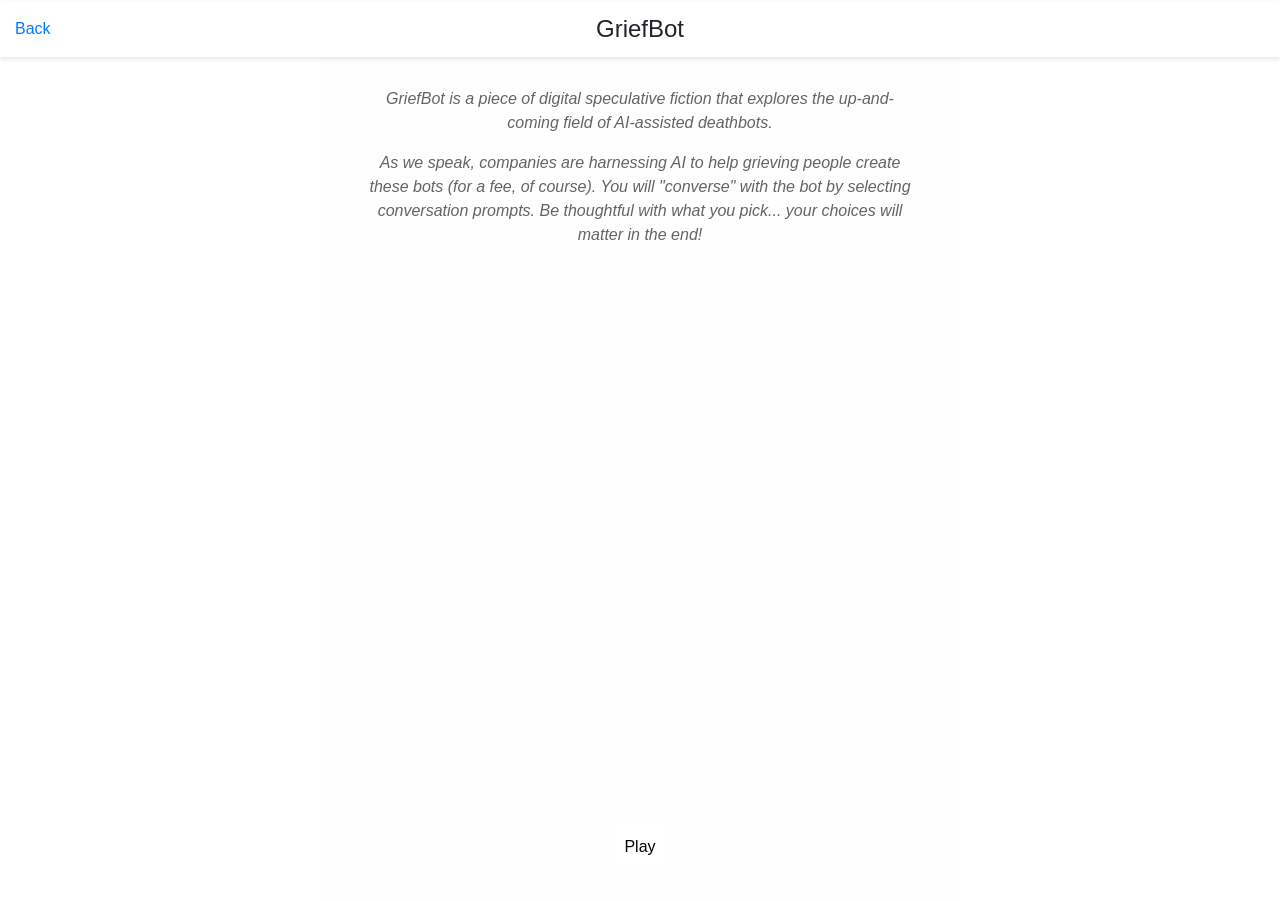
<file: griefbot/index.html>
<!DOCTYPE html>
<html>
<head>
    <title>
    GriefBot
    </title>
    <meta charset="utf-8">
    <meta name="viewport" content="width=device-width, initial-scale=1, shrink-to-fit=no">
    <meta name="description" content="">
    <meta name="author" content="">
    <link rel="icon" href="favicon.ico">
    
    <!-- Bootstrap core CSS -->
    <link rel="stylesheet" href="https://stackpath.bootstrapcdn.com/bootstrap/4.1.1/css/bootstrap.min.css" integrity="sha384-WskhaSGFgHYWDcbwN70/dfYBj47jz9qbsMId/iRN3ewGhXQFZCSftd1LZCfmhktB" crossorigin="anonymous">

    <style>:root{--navbar-height:56px;--user-response-panel-height:110px;--bg-color:#C7BDB5;--user-color:#417505;--speaker-color:#888;--sidebar-bg-color:#FFF;--navbar-bg-color:#FFF;--passage-bg-color:#FFF;--passage-text-color:#000}.bg-color{background-color:var(--bg-color)}.minh-full{min-height:calc(100vh - var(--navbar-height) - var(--user-response-panel-height) - 17px - 5px)}.ml--3{margin-left:-1rem!important}@media (min-width:992px){.w-lg-auto{width:auto!important}}body,html{overflow-x:hidden;position:relative;min-height:100%}body{padding-top:var(--navbar-height);margin-bottom:calc(var(--user-response-panel-height) + 18px + 5px)}@media (max-width:991.98px){.offcanvas-collapse{z-index:1100;position:fixed;top:var(--navbar-height);bottom:0;left:100%;width:100%;padding-right:1rem;padding-left:1rem;overflow-y:auto;visibility:hidden;background-color:var(--sidebar-bg-color);transition-timing-function:ease-in-out;transition-duration:.3s;transition-property:left,visibility}.offcanvas-collapse.open{left:0;visibility:visible}}nav.navbar{height:var(--navbar-height);background-color:var(--navbar-bg-color);padding:.5rem 15px;box-shadow:0 2px 5px rgba(0,0,0,.1)}nav .nav-title{font-size:1.5rem;line-height:40px;position:absolute;left:50%;transform:translateX(-50%);margin-bottom:auto}nav .nav-icon{width:35px}nav a.content-container:not(:first-child){padding-left:.5em;margin-right:auto}.chat-panel{padding-top:15px}.chat-passage-wrapper{position:relative;margin:.5rem 0}.chat-passage-wrapper[data-speaker=you]{text-align:right}.chat-passage-wrapper[data-speaker=you] .chat-passage:before{text-align:right;color:var(--user-color)}.chat-passage{display:inline-block;padding:.25rem .5rem;margin-left:35px;background-color:var(--passage-bg-color);max-width:calc(100% - 80px);text-align:left}@media (min-width:576px){.chat-passage{max-width:calc(100% - 100px)}}@media (min-width:768px){.chat-passage{max-width:calc(100% - 80px)}}@media (min-width:992px){.chat-passage{max-width:calc(100% - 100px)}}.chat-passage:before{content:attr(data-speaker);display:block;font-size:.75rem;text-transform:capitalize;color:var(--speaker-color)}.chat-passage p{margin:0}.chat-passage img{max-width:100%;max-height:calc(100vh - 2 * var(--user-response-panel-height));padding:.25rem 0}.chat-passage iframe{max-width:100%;max-height:calc(100vh - 2 * var(--user-response-panel-height))}.chat-passage figure{margin-bottom:.25rem;font-size:.75rem}.meta-passage{margin:1rem 2rem;text-align:center;font-style:italic;opacity:.7}.user-response-panel{padding-right:15px;padding-left:15px}@media (min-width:992px){.user-response-panel{max-width:calc(100% / (12/6));margin:0 auto}}.user-response-panel hr{margin:0;border-top:5px solid #fff}.user-response-hint{font-style:italic;font-size:.75rem;text-align:center;height:18px}@media (max-width:379.98px){.user-response-hint{font-size:.6rem;height:14px}body{margin-bottom:calc(var(--user-response-panel-height) + 14px + 5px)}.minh-full{min-height:calc(100vh - var(--navbar-height) - var(--user-response-panel-height) - 14px - 5px)}}@media (max-width:319.98px){.user-response-hint{font-size:.5rem;height:12px}body{margin-bottom:calc(var(--user-response-panel-height) + 12px + 5px)}.minh-full{min-height:calc(100vh - var(--navbar-height) - var(--user-response-panel-height) - 12px - 5px)}}.user-reponse-wrapper{height:var(--user-response-panel-height);display:flex;align-items:center;justify-content:center}.user-response-panel .user-response{display:inline-block;padding:.5rem;margin:.25rem;background-color:var(--passage-bg-color);color:var(--passage-text-color);border-top:2px solid transparent;transition:border-color .15s ease-in}.user-response-panel .user-response:hover{text-decoration:none;border-color:var(--user-color)}.chat-passage-wrapper:before{margin-right:5px;position:absolute;vertical-align:top;content:"";width:30px;height:30px;background-size:30px 30px;border-radius:15px;background-color:var(--speaker-color)}.chat-passage-wrapper[data-speaker=you]:before{display:none}.chat-passage-wrapper[data-speaker=you]:after{margin-left:-30px;position:absolute;vertical-align:top;content:"";width:30px;height:30px;background-size:30px 30px;border-radius:15px;background-color:var(--user-color)}.chat-passage[data-speaker=you]{margin-left:0;margin-right:35px}div.wave{position:relative;text-align:center;margin-left:auto;margin-right:auto}div.wave .dot{display:inline-block;width:6px;height:6px;border-radius:50%;margin-right:2px;background:var(--passage-text-color);animation:wave 1.2s ease-in-out infinite}div.wave .dot:nth-child(2){animation-delay:.1s}div.wave .dot:nth-child(3){animation-delay:.2s}@keyframes wave{0%,100%,50%{transform:initial}25%{transform:translateY(-15px)}}.modal-dialog{max-width:420px}body.modal-open{padding-right:0!important}body.modal-open .user-response-panel{padding-right:15px!important}body.modal-open nav.navbar{padding-right:15px!important}</style>
</head>
<body class="bg-white">

    <nav class="navbar navbar-expand-lg fixed-top">
        <a id="nav-link-back" class="content-container" href="/" data-toggle="modal" data-target="#exitModal">
            Back
        </a>
        <a id="nav-link-undo" class="content-container" href="javascript:void(0)" style="visibility: hidden;">
            Undo
        </a>
        <h1 id="ptitle" class="nav-title">GriefBot</h1>
        <div id="psub">
            <span id="psubtitle"></span>
            <span id="pauthor"></span>
        </div>
        <button id="nav-link-menu" class="content-container navbar-toggler p-0 border-0 d-lg-none" type="button" data-toggle="offcanvas">
            Menu
        </button>
    </nav>

    <main role="main" class="container-fluid">
        <div class="row">
            <div class="left-sidebar col-lg d-none d-lg-block">
                <div id="left-sidebar-container" class="content-container position-fixed mt-3 mt-lg-5 m-lg-4"></div>
            </div>
            <div class="chat-panel col-lg-6 minh-full bg-color">
                <div id="phistory" class="chat-history"></div>
                <div id="precent" class="chat-history"></div>
                <div id="passage"></div>
                <div id="animation-container">
                    <div class="chat-passage-wrapper">
                        <div class="chat-passage">
                            <div class="wave">
                                <span class="dot"></span>
                                <span class="dot"></span>
                                <span class="dot"></span>
                            </div>
                        </div>
                    </div>
                </div>
                <div class="user-response-panel fixed-bottom bg-color">
                    <hr>
                    <div id="user-response-hint" class="user-response-hint content-container"></div>
                    <div id="user-response-panel" class="user-reponse-wrapper"></div>
                </div>

            </div>
            <div class="right-sidebar col-lg offcanvas-collapse">
                <div class="position-fixed ml--3 w-100 w-lg-auto h-100">
                    <div id="right-sidebar-container" class="content-container m-3 m-sm-5 m-lg-3 mt-lg-5 m-xl-5 mt-xl-5"></div>
                </div>
            </div>
        </div>

    </main>

    <!-- UUID://D9629C06-267E-4641-9FFB-B09D932A891D// --><tw-storydata name="GriefBot" startnode="24" creator="Tweego" creator-version="2.1.1+81d1d71" ifid="D9629C06-267E-4641-9FFB-B09D932A891D" zoom="1" format="Trialogue" format-version="0.1.1" options="debug" hidden><style role="stylesheet" id="twine-user-stylesheet" type="text/twine-css">/* twine-user-stylesheet #1: "StoryStylesheet" */
:root {
    --bg-color: red;
    --user-color: purple;
    --speaker-color: #A00;
    --sidebar-bg-color: #FFF;
    --navbar-bg-color: #FFF;
    --passage-bg-color: #FFF;
    --passage-text-color: #000;
}
/* twine-user-stylesheet #2: "styles.css" */
 @import url('https://fonts.googleapis.com/css2?family=Google+Sans+Flex:opsz,wght@6..144,1..1000&family=Google+Sans:ital,opsz,wght@0,17..18,400..700;1,17..18,400..700&display=swap');

:root {
  --navbar-height: 56px;
  --user-response-panel-height: 110px;
  --bg-color: #fefefe;
  --user-color: #f9f9f9;
  --speaker-color: #eeeeee;
  --sidebar-bg-color: #fff;
  --navbar-bg-color: #fff;
  --passage-bg-color: #fff;
  --passage-text-color: #000;  
  
}


.bg-color {
  background-color: var(--bg-color);
}
.minh-full {
  min-height: calc(
    100vh - var(--navbar-height) - var(--user-response-panel-height) - 17px -
      5px
  );
}
.ml--3 {
  margin-left: -1rem !important;
}
@media (min-width: 992px) {
  .w-lg-auto {
    width: auto !important;
  }
}
body,
html {
  overflow-x: hidden;
  position: relative;
  min-height: 100%;
  font-family: 'Google Sans', system-ui, -apple-system, BlinkMacSystemFont, 'Segoe UI', Roboto, Oxygen, Ubuntu, Cantarell, 'Open Sans', 'Helvetica Neue', sans-serif;
}
body {
  padding-top: var(--navbar-height);
  margin-bottom: calc(var(--user-response-panel-height) + 18px + 5px);
}
@media (max-width: 991.98px) {
  .offcanvas-collapse {
    z-index: 1100;
    position: fixed;
    top: var(--navbar-height);
    bottom: 0;
    left: 100%;
    width: 100%;
    padding-right: 1rem;
    padding-left: 1rem;
    overflow-y: auto;
    visibility: hidden;
    background-color: var(--sidebar-bg-color);
    transition-timing-function: ease-in-out;
    transition-duration: 0.3s;
    transition-property: left, visibility;
  }
  .offcanvas-collapse.open {
    left: 0;
    visibility: visible;
  }
}
nav.navbar {
  height: var(--navbar-height);
  background-color: var(--navbar-bg-color);
  padding: 0.5rem 15px;
  box-shadow: 0 2px 5px rgba(0, 0, 0, 0.1);
}
nav .nav-title {
  font-size: 1.5rem;
  line-height: 40px;
  position: absolute;
  left: 50%;
  transform: translateX(-50%);
  margin-bottom: auto;
}
nav .nav-icon {
  width: 35px;
}
nav a.content-container:not(:first-child) {
  padding-left: 0.5em;
  margin-right: auto;
}
.chat-panel {
  padding-top: 15px;
}
.chat-passage-wrapper {
  position: relative;
  margin: 0.5rem 0;
}
.chat-passage-wrapper[data-speaker="you"] {
  text-align: right;
}
.chat-passage-wrapper[data-speaker="you"] .chat-passage:before {
  text-align: right;
  color: var(--user-color);
}
.chat-passage {
  display: inline-block;
  padding: 0.25rem 0.5rem;
  margin-left: 35px;
  background-color: var(--passage-bg-color);
  max-width: calc(100% - 80px);
  text-align: left;
}
@media (min-width: 576px) {
  .chat-passage {
    max-width: calc(100% - 100px);
  }
}
@media (min-width: 768px) {
  .chat-passage {
    max-width: calc(100% - 80px);
  }
}
@media (min-width: 992px) {
  .chat-passage {
    max-width: calc(100% - 100px);
  }
}
.chat-passage:before {
  content: attr(data-speaker);
  display: block;
  font-size: 0.75rem;
  text-transform: capitalize;
  color: var(--speaker-color);
}
.chat-passage p {
  margin: 0;
}
.chat-passage img {
  max-width: 100%;
  max-height: calc(100vh - 2 * var(--user-response-panel-height));
  padding: 0.25rem 0;
}
.chat-passage iframe {
  max-width: 100%;
  max-height: calc(100vh - 2 * var(--user-response-panel-height));
}
.chat-passage figure {
  margin-bottom: 0.25rem;
  font-size: 0.75rem;
}
.meta-passage {
  margin: 1rem 2rem;
  text-align: center;
  font-style: italic;
  opacity: 0.7;
}
.user-response-panel {
  padding-right: 15px;
  padding-left: 15px;
}
@media (min-width: 992px) {
  .user-response-panel {
    max-width: calc(100% / (12 / 6));
    margin: 0 auto;
  }
}
.user-response-panel hr {
  margin: 0;
  border-top: 5px solid #fff;
}
.user-response-hint {
  font-style: italic;
  font-size: 0.75rem;
  text-align: center;
  height: 18px;
}
@media (max-width: 379.98px) {
  .user-response-hint {
    font-size: 0.6rem;
    height: 14px;
  }
  body {
    margin-bottom: calc(var(--user-response-panel-height) + 14px + 5px);
  }
  .minh-full {
    min-height: calc(
      100vh - var(--navbar-height) - var(--user-response-panel-height) - 14px -
        5px
    );
  }
}
@media (max-width: 319.98px) {
  .user-response-hint {
    font-size: 0.5rem;
    height: 12px;
  }
  body {
    margin-bottom: calc(var(--user-response-panel-height) + 12px + 5px);
  }
  .minh-full {
    min-height: calc(
      100vh - var(--navbar-height) - var(--user-response-panel-height) - 12px -
        5px
    );
  }
}
.user-reponse-wrapper {
  height: var(--user-response-panel-height);
  display: flex;
  align-items: center;
  justify-content: center;
}
.user-response-panel .user-response {
  display: inline-block;
  padding: 0.5rem;
  margin: 0.25rem;
  background-color: var(--passage-bg-color);
  color: var(--passage-text-color);
  border-top: 2px solid transparent;
  transition: border-color 0.15s ease-in;
}
.user-response-panel .user-response:hover {
  text-decoration: none;
  border-color: var(--user-color);
}
.chat-passage-wrapper:before {
  margin-right: 5px;
  position: absolute;
  vertical-align: top;
  content: "";
  width: 30px;
  height: 30px;
  background-size: 30px 30px;
  border-radius: 15px;
  background-color: var(--speaker-color);
}
.chat-passage-wrapper[data-speaker="you"]:before {
  display: none;
}
.chat-passage-wrapper[data-speaker="you"]:after {
  margin-left: -30px;
  position: absolute;
  vertical-align: top;
  content: "";
  width: 30px;
  height: 30px;
  background-size: 30px 30px;
  border-radius: 15px;
  background-color: var(--user-color);
}
.chat-passage[data-speaker="you"] {
  margin-left: 0;
  margin-right: 35px;
}
div.wave {
  position: relative;
  text-align: center;
  margin-left: auto;
  margin-right: auto;
}
div.wave .dot {
  display: inline-block;
  width: 6px;
  height: 6px;
  border-radius: 50%;
  margin-right: 2px;
  background: var(--passage-text-color);
  animation: wave 1.2s ease-in-out infinite;
}
div.wave .dot:nth-child(2) {
  animation-delay: 0.1s;
}
div.wave .dot:nth-child(3) {
  animation-delay: 0.2s;
}
@keyframes wave {
  0%,
  100%,
  50% {
    transform: initial;
  }
  25% {
    transform: translateY(-15px);
  }
}
.modal-dialog {
  max-width: 420px;
}
body.modal-open {
  padding-right: 0 !important;
}
body.modal-open .user-response-panel {
  padding-right: 15px !important;
}
body.modal-open nav.navbar {
  padding-right: 15px !important;
}

/* Delila's edits */

body {
    font-family: 'Google Sans', 'Open Sans', 'Helvetica Neue', sans-serif !important;
}

</style><script role="script" id="twine-user-script" type="text/twine-javascript"></script><tw-tag name="speaker-bot" color="orange"></tw-tag><tw-tag name="<%-s.botName-%>" color="green"></tw-tag><tw-tag name="Angie" color="green"></tw-tag><tw-tag name="Bot" color="purple"></tw-tag><tw-tag name="You" color="purple"></tw-tag><tw-tag name="speaker-<%s.botName%>" color="yellow"></tw-tag><tw-tag name="speaker-you" color="yellow"></tw-tag><tw-passagedata pid="1" name="Create an account" tags="" position="475,650" size="100,100">&lt;% s.playerName = prompt(&quot;Enter your name:&quot;); %&gt;
&lt;% s.botName = prompt(&quot;Enter your loved one&#39;s name:&quot;); %&gt;

[[Log In]]</tw-passagedata><tw-passagedata pid="2" name="Did anyone mention me?" tags="speaker-bot" position="900,1275" size="100,100">&lt;% if(s.personality == &quot;kind&quot;){ %&gt;
We all do! We love you and miss you very much.
&lt;% } 

else if(s.personality == &quot;sarcastic&quot;){ %&gt;
Perhaps... we might miss you a little bit.
&lt;% }

else if(s.personality == &quot;grumpy&quot;){ %&gt;
Of course you&#39;d ask. Yes. We miss you. 
&lt;% }

else if(s.personality == &quot;extroverted&quot;){ %&gt;
Of course! We miss you and can&#39;t wait to see you soon
&lt;% } %&gt;

[[I miss you too.]]
[[Tell everyone I say hello.]]</tw-passagedata><tw-passagedata pid="3" name="Everyone?" tags="speaker-bot" position="900,1150" size="100,100">&lt;% if(s.personality == &quot;kind&quot;){ %&gt;
Of course! You know we&#39;re always together.
&lt;% } 

else if(s.personality == &quot;sarcastic&quot;){ %&gt;
Yeah. Who else would I be with?
&lt;% }

else if(s.personality == &quot;grumpy&quot;){ %&gt;
Yep.
&lt;% }

else if(s.personality == &quot;extroverted&quot;){ %&gt;
Of course! You know we&#39;re always together
&lt;% } %&gt;

[[Where?]]
[[Did anyone mention me?]]</tw-passagedata><tw-passagedata pid="4" name="Extroverted" tags="speaker-bot" position="450,900" size="100,100">&lt;%
  s.personality = &quot;extroverted&quot;;
%&gt;

Finally, you&#39;re back! I missed you.

[[I missed you too.]]</tw-passagedata><tw-passagedata pid="5" name="Grumpy" tags="speaker-bot" position="575,900" size="100,100">&lt;%
  s.personality = &quot;grumpy&quot;;
%&gt;

I was starting to enjoy the peace and quiet.

[[I missed you too.]]</tw-passagedata><tw-passagedata pid="6" name="Have you seen anyone?" tags="speaker-bot" position="775,1025" size="100,100">&lt;% if(s.personality == &quot;kind&quot;){ %&gt;
Yes. Everyone!
&lt;% } 

else if(s.personality == &quot;sarcastic&quot;){ %&gt;
Yep... gang&#39;s all here.
&lt;% }

else if(s.personality == &quot;grumpy&quot;){ %&gt;
Yep. Everyone&#39;s here. Place is packed.
&lt;% }

else if(s.personality == &quot;extroverted&quot;){ %&gt;
Yeah, we&#39;re all here!
&lt;% } %&gt;

[[Everyone?]]
[[Did anyone mention me?]]</tw-passagedata><tw-passagedata pid="7" name="How have you been?" tags="speaker-bot" position="625,1050" size="100,100">I&#39;ve been good! I&#39;ve been spending a lot of time with my family and friends. Tell your mother I say hello!

[[I will.]]

[[Have you seen anyone?]]</tw-passagedata><tw-passagedata pid="8" name="I don&#39;t know what you&#39;re talking about." tags="speaker-bot" position="675,1400" size="100,100">You don&#39;t remember? Am I wrong?

[[Yes.]]
[[How have you been?]]</tw-passagedata><tw-passagedata pid="9" name="I miss you too." tags="speaker-bot" position="900,1400" size="100,100">&lt;% if(s.personality == &quot;kind&quot;){ %&gt;
We are so proud of you.
&lt;% } 

else if(s.personality == &quot;sarcastic&quot;){ %&gt;
We are pretty proud of you.
&lt;% }

else if(s.personality == &quot;grumpy&quot;){ %&gt;
Some might say that they&#39;re even proud of you.
&lt;% }

else if(s.personality == &quot;extroverted&quot;){ %&gt;
We&#39;re so proud of you!
&lt;% } %&gt;

[[I wish I could hug you.]]
[[Thanks.]]</tw-passagedata><tw-passagedata pid="10" name="I missed you too." tags="speaker-bot" position="475,1025" size="100,100">&lt;% if(s.personality == &quot;kind&quot;){ %&gt;
I really want to see you! Will you be coming soon?
&lt;% } 

else if(s.personality == &quot;sarcastic&quot;){ %&gt;
Should I expect to see you soon?
&lt;% }

else if(s.personality == &quot;grumpy&quot;){ %&gt;
Should I expect any more disruptions from you soon?
&lt;% }

else if(s.personality == &quot;extroverted&quot;){ %&gt;
Come see me soon, then!
&lt;% } %&gt;

[[Yes!]]
[[No, I can&#39;t.]]</tw-passagedata><tw-passagedata pid="11" name="I will." tags="" position="750,1175" size="100,100">You have run out of free messages. Come back tomorrow to continue.</tw-passagedata><tw-passagedata pid="12" name="I wish I could hug you." tags="" position="837.5,1525" size="100,100">You have run out of free messages. Come back tomorrow to continue.</tw-passagedata><tw-passagedata pid="13" name="I&#39;m busy." tags="speaker-bot" position="225,1275" size="100,100">&lt;% if(s.personality == &quot;kind&quot;){ %&gt;
Oh. Well. Please try and come see me soon!
&lt;% } 

else if(s.personality == &quot;sarcastic&quot;){ %&gt;
Sounds about right.
&lt;% }

else if(s.personality == &quot;grumpy&quot;){ %&gt;
Of course.
&lt;% }

else if(s.personality == &quot;extroverted&quot;){ %&gt;
It&#39;s okay. We&#39;ll meet soon.
&lt;% } %&gt;

[[I&#39;m sorry!]] 
[[I wish I could hug you.]] 
[[Tell everyone I say hello.]]</tw-passagedata><tw-passagedata pid="14" name="I&#39;m serious." tags="speaker-bot" position="612.5,1775" size="100,100">What?

[[I&#39;m sorry!]]
[[Sike!]]</tw-passagedata><tw-passagedata pid="15" name="I&#39;m sorry!" tags="" position="737.5,1900" size="100,100">You have run out of free messages. Come back tomorrow to continue.</tw-passagedata><tw-passagedata pid="16" name="Kind" tags="speaker-bot" position="700,900" size="100,100">&lt;%
  s.personality = &quot;kind&quot;;
%&gt;

I&#39;m really happy to see you. I missed our converstions.

[[I missed you too.]]</tw-passagedata><tw-passagedata pid="17" name="Log In" tags="" position="475,775" size="100,100">Tell me a little bit about your loved one. What were they like?

[[Sarcastic]]
[[Kind]]
[[Extroverted]]
[[Grumpy]]</tw-passagedata><tw-passagedata pid="18" name="No worries." tags="" position="800,1650" size="100,100">You have run out of free messages. Come back tomorrow to continue.</tw-passagedata><tw-passagedata pid="19" name="No, I can&#39;t." tags="speaker-bot" position="350,1150" size="100,100">Why?

[[You&#39;re dead.]]
[[I&#39;m busy.]]</tw-passagedata><tw-passagedata pid="20" name="Oh yeah, the apartment." tags="speaker-bot" position="475,1425" size="100,100">So, we&#39;ll meet there?

[[Sure.]]
[[I don&#39;t know what you&#39;re talking about.]]</tw-passagedata><tw-passagedata pid="21" name="Play" tags="" position="475,525" size="100,100">Welcome to GriefBot! Please create an account to continue.

[[Create an account]]</tw-passagedata><tw-passagedata pid="22" name="Sarcastic" tags="speaker-bot" position="325,900" size="100,100">&lt;%
  s.personality = &quot;sarcastic&quot;;
%&gt;

Yeah. I&#39;ve just been sitting here. Staring at the door.

Don&#39;t worry. I survived somehow.

[[I missed you too.]]</tw-passagedata><tw-passagedata pid="23" name="Sike!" tags="speaker-bot" position="737.5,1775" size="100,100">&lt;% if(s.personality == &quot;kind&quot;){ %&gt;
Thank goodness! Please don&#39;t do that again.
&lt;% } 

else if(s.personality == &quot;sarcastic&quot;){ %&gt;
You&#39;re funny.
&lt;% }

else if(s.personality == &quot;grumpy&quot;){ %&gt;
Hmph.
&lt;% }

else if(s.personality == &quot;extroverted&quot;){ %&gt;
Figures! You&#39;ve always been funny.
&lt;% } %&gt;

[[I&#39;m sorry!]]
[[How have you been?]]</tw-passagedata><tw-passagedata pid="24" name="Start" tags="" position="600,400" size="100,100">GriefBot is a piece of digital speculative fiction that explores the up-and-coming field of AI-assisted deathbots. 

As we speak, companies are harnessing AI to help grieving people create these bots (for a fee, of course). You will &quot;converse&quot; with the bot by selecting conversation prompts. Be thoughtful with what you pick... your choices will matter in the end!

[[Play]]</tw-passagedata><tw-passagedata pid="25" name="Sure." tags="speaker-bot" position="412.5,1275" size="100,100">&lt;% if(s.personality == &quot;kind&quot;){ %&gt;
Perfect!
&lt;% } 

else if(s.personality == &quot;sarcastic&quot;){ %&gt;
Cool.
&lt;% }

else if(s.personality == &quot;grumpy&quot;){ %&gt;
Sounds like a plan.
&lt;% }

else if(s.personality == &quot;extroverted&quot;){ %&gt;
Great!
&lt;% } %&gt;

[[How have you been?]] 
[[Have you seen anyone?]]</tw-passagedata><tw-passagedata pid="26" name="Tell everyone I say hello." tags="" position="1025,1400" size="100,100">You have run out of free messages. Come back tomorrow to continue.</tw-passagedata><tw-passagedata pid="27" name="Thanks." tags="" position="962.5,1525" size="100,100">You have run out of free messages. Come back tomorrow to continue.</tw-passagedata><tw-passagedata pid="28" name="What apartment?" tags="speaker-bot" position="537.5,1275" size="100,100">&lt;% if(s.personality == &quot;kind&quot;){ %&gt;
The apartment! Remember?
&lt;% } 

else if(s.personality == &quot;sarcastic&quot;){ %&gt;
THE apartment. The one that we meet at.
&lt;% }

else if(s.personality == &quot;grumpy&quot;){ %&gt;
Are you playing with me... the apartment?
&lt;% }

else if(s.personality == &quot;extroverted&quot;){ %&gt;
C&#39;mon. The apartment!
&lt;% } %&gt;

[[Oh yeah, the apartment.]]
[[I don&#39;t know what you&#39;re talking about.]]</tw-passagedata><tw-passagedata pid="29" name="Where?" tags="speaker-bot" position="1025,1275" size="100,100">At the apartment!

[[What apartment?]]</tw-passagedata><tw-passagedata pid="30" name="Yes!" tags="speaker-bot" position="475,1150" size="100,100">Where do you think we&#39;ll meet? At the apartment?

[[Sure.]]
[[What apartment?]]</tw-passagedata><tw-passagedata pid="31" name="Yes." tags="speaker-bot" position="675,1525" size="100,100">&lt;% if(s.personality == &quot;kind&quot;){ %&gt;
Oh, okay. What&#39;s wrong with me, then?
&lt;% } 

else if(s.personality == &quot;sarcastic&quot;){ %&gt;
Whoops. I wonder why.
&lt;% }

else if(s.personality == &quot;grumpy&quot;){ %&gt;
Oh. Hmm.
&lt;% }

else if(s.personality == &quot;extroverted&quot;){ %&gt;
I can&#39;t be wrong! I know everything!
&lt;% } %&gt;

[[You&#39;re dead.]]
[[No worries.]]</tw-passagedata><tw-passagedata pid="32" name="You&#39;re dead." tags="speaker-bot" position="675,1650" size="100,100">&lt;% if(s.personality == &quot;kind&quot;){ %&gt;
I&#39;m what? No I&#39;m not. Please say you&#39;re joking.
&lt;% } 

else if(s.personality == &quot;sarcastic&quot;){ %&gt;
Haha, that&#39;s a funny one.
&lt;% }

else if(s.personality == &quot;grumpy&quot;){ %&gt;
Sounds about right.
&lt;% }

else if(s.personality == &quot;extroverted&quot;){ %&gt;
Lies!
&lt;% } %&gt;

[[I&#39;m serious.]]
[[Sike!]]</tw-passagedata></tw-storydata>

    <!-- Modal -->
    <div class="modal fade" id="exitModal" tabindex="-1" role="dialog" aria-labelledby="exitModalLabel" aria-hidden="true">
      <div class="modal-dialog" role="document">
        <div class="modal-content rounded-0">
          <div class="modal-header">
            <h5 class="modal-title content-container" id="exitModalLabel"></h5>
            <button type="button" class="close" data-dismiss="modal" aria-label="Close">
              <span aria-hidden="true">&times;</span>
            </button>
          </div>
          <div class="modal-body content-container"></div>
          <div class="modal-footer content-container"></div>
        </div>
      </div>
    </div>

    <!-- Bootstrap core JavaScript
    ================================================== -->
    <!-- Placed at the end of the document so the pages load faster -->
    <script src="https://code.jquery.com/jquery-3.3.1.slim.min.js" integrity="sha384-q8i/X+965DzO0rT7abK41JStQIAqVgRVzpbzo5smXKp4YfRvH+8abtTE1Pi6jizo" crossorigin="anonymous"></script>
    <script src="https://stackpath.bootstrapcdn.com/bootstrap/4.1.1/js/bootstrap.min.js" integrity="sha384-smHYKdLADwkXOn1EmN1qk/HfnUcbVRZyYmZ4qpPea6sjB/pTJ0euyQp0Mk8ck+5T" crossorigin="anonymous"></script>
    <script type="text/javascript">
        $(function () {
            'use strict'

            $('[data-toggle="offcanvas"]').on('click', function () {
                $('.offcanvas-collapse').toggleClass('open')
            })
        })

        /*
         * Helper functions for injecting content into markup
         * can be called from Story JavaScript to insert story specific content
         */
        function inject_nav_back(htmlContent) {
            $('.content-container#nav-link-back').html(htmlContent);
        }
        function inject_nav_menu(htmlContent) {
            $('.content-container#nav-link-menu').html(htmlContent);
        }
        function inject_left_sidebar(htmlContent) {
            $('.content-container#left-sidebar-container').html(htmlContent);
        }        
        function inject_right_sidebar(htmlContent) {
            $('.content-container#right-sidebar-container').html(htmlContent);
        }
        function inject_hint(htmlContent) {
            $('.content-container#user-response-hint').html(htmlContent);
        }
        function inject_modal(titleContent, bodyContent, footerContent) {
            $('#exitModal .content-container.modal-title').html(titleContent);
            $('#exitModal .content-container.modal-body').html(bodyContent);
            $('#exitModal .content-container.modal-footer').html(footerContent);
        }
        function fade_in_content_containers() {
            $('.content-container').fadeTo(400, 1);
        }
    </script>
    <script>(function(){function r(e,n,t){function o(i,f){if(!n[i]){if(!e[i]){var c="function"==typeof require&&require;if(!f&&c)return c(i,!0);if(u)return u(i,!0);var a=new Error("Cannot find module '"+i+"'");throw a.code="MODULE_NOT_FOUND",a}var p=n[i]={exports:{}};e[i][0].call(p.exports,function(r){var n=e[i][1][r];return o(n||r)},p,p.exports,r,e,n,t)}return n[i].exports}for(var u="function"==typeof require&&require,i=0;i<t.length;i++)o(t[i]);return o}return r})()({1:[function(require,module,exports){
!function(e,t){"use strict";"object"==typeof module&&"object"==typeof module.exports?module.exports=e.document?t(e,!0):function(e){if(!e.document)throw new Error("jQuery requires a window with a document");return t(e)}:t(e)}("undefined"!=typeof window?window:this,function(e,t){"use strict";var n=[],r=Object.getPrototypeOf,i=n.slice,o=n.flat?function(e){return n.flat.call(e)}:function(e){return n.concat.apply([],e)},a=n.push,s=n.indexOf,u={},l=u.toString,c=u.hasOwnProperty,f=c.toString,p=f.call(Object),d={},h=function(e){return"function"==typeof e&&"number"!=typeof e.nodeType&&"function"!=typeof e.item},g=function(e){return null!=e&&e===e.window},v=e.document,y={type:!0,src:!0,nonce:!0,noModule:!0};function m(e,t,n){var r,i,o=(n=n||v).createElement("script");if(o.text=e,t)for(r in y)(i=t[r]||t.getAttribute&&t.getAttribute(r))&&o.setAttribute(r,i);n.head.appendChild(o).parentNode.removeChild(o)}function x(e){return null==e?e+"":"object"==typeof e||"function"==typeof e?u[l.call(e)]||"object":typeof e}var b=function(e,t){return new b.fn.init(e,t)};function w(e){var t=!!e&&"length"in e&&e.length,n=x(e);return!h(e)&&!g(e)&&("array"===n||0===t||"number"==typeof t&&t>0&&t-1 in e)}b.fn=b.prototype={jquery:"3.6.0",constructor:b,length:0,toArray:function(){return i.call(this)},get:function(e){return null==e?i.call(this):e<0?this[e+this.length]:this[e]},pushStack:function(e){var t=b.merge(this.constructor(),e);return t.prevObject=this,t},each:function(e){return b.each(this,e)},map:function(e){return this.pushStack(b.map(this,function(t,n){return e.call(t,n,t)}))},slice:function(){return this.pushStack(i.apply(this,arguments))},first:function(){return this.eq(0)},last:function(){return this.eq(-1)},even:function(){return this.pushStack(b.grep(this,function(e,t){return(t+1)%2}))},odd:function(){return this.pushStack(b.grep(this,function(e,t){return t%2}))},eq:function(e){var t=this.length,n=+e+(e<0?t:0);return this.pushStack(n>=0&&n<t?[this[n]]:[])},end:function(){return this.prevObject||this.constructor()},push:a,sort:n.sort,splice:n.splice},b.extend=b.fn.extend=function(){var e,t,n,r,i,o,a=arguments[0]||{},s=1,u=arguments.length,l=!1;for("boolean"==typeof a&&(l=a,a=arguments[s]||{},s++),"object"==typeof a||h(a)||(a={}),s===u&&(a=this,s--);s<u;s++)if(null!=(e=arguments[s]))for(t in e)r=e[t],"__proto__"!==t&&a!==r&&(l&&r&&(b.isPlainObject(r)||(i=Array.isArray(r)))?(n=a[t],o=i&&!Array.isArray(n)?[]:i||b.isPlainObject(n)?n:{},i=!1,a[t]=b.extend(l,o,r)):void 0!==r&&(a[t]=r));return a},b.extend({expando:"jQuery"+("3.6.0"+Math.random()).replace(/\D/g,""),isReady:!0,error:function(e){throw new Error(e)},noop:function(){},isPlainObject:function(e){var t,n;return!(!e||"[object Object]"!==l.call(e))&&(!(t=r(e))||"function"==typeof(n=c.call(t,"constructor")&&t.constructor)&&f.call(n)===p)},isEmptyObject:function(e){var t;for(t in e)return!1;return!0},globalEval:function(e,t,n){m(e,{nonce:t&&t.nonce},n)},each:function(e,t){var n,r=0;if(w(e))for(n=e.length;r<n&&!1!==t.call(e[r],r,e[r]);r++);else for(r in e)if(!1===t.call(e[r],r,e[r]))break;return e},makeArray:function(e,t){var n=t||[];return null!=e&&(w(Object(e))?b.merge(n,"string"==typeof e?[e]:e):a.call(n,e)),n},inArray:function(e,t,n){return null==t?-1:s.call(t,e,n)},merge:function(e,t){for(var n=+t.length,r=0,i=e.length;r<n;r++)e[i++]=t[r];return e.length=i,e},grep:function(e,t,n){for(var r=[],i=0,o=e.length,a=!n;i<o;i++)!t(e[i],i)!==a&&r.push(e[i]);return r},map:function(e,t,n){var r,i,a=0,s=[];if(w(e))for(r=e.length;a<r;a++)null!=(i=t(e[a],a,n))&&s.push(i);else for(a in e)null!=(i=t(e[a],a,n))&&s.push(i);return o(s)},guid:1,support:d}),"function"==typeof Symbol&&(b.fn[Symbol.iterator]=n[Symbol.iterator]),b.each("Boolean Number String Function Array Date RegExp Object Error Symbol".split(" "),function(e,t){u["[object "+t+"]"]=t.toLowerCase()});var T=function(e){var t,n,r,i,o,a,s,u,l,c,f,p,d,h,g,v,y,m,x,b="sizzle"+1*new Date,w=e.document,T=0,C=0,E=ue(),S=ue(),k=ue(),A=ue(),N=function(e,t){return e===t&&(f=!0),0},j={}.hasOwnProperty,D=[],q=D.pop,L=D.push,H=D.push,O=D.slice,P=function(e,t){for(var n=0,r=e.length;n<r;n++)if(e[n]===t)return n;return-1},R="checked|selected|async|autofocus|autoplay|controls|defer|disabled|hidden|ismap|loop|multiple|open|readonly|required|scoped",M="[\\x20\\t\\r\\n\\f]",I="(?:\\\\[\\da-fA-F]{1,6}"+M+"?|\\\\[^\\r\\n\\f]|[\\w-]|[^\0-\\x7f])+",W="\\["+M+"*("+I+")(?:"+M+"*([*^$|!~]?=)"+M+"*(?:'((?:\\\\.|[^\\\\'])*)'|\"((?:\\\\.|[^\\\\\"])*)\"|("+I+"))|)"+M+"*\\]",F=":("+I+")(?:\\((('((?:\\\\.|[^\\\\'])*)'|\"((?:\\\\.|[^\\\\\"])*)\")|((?:\\\\.|[^\\\\()[\\]]|"+W+")*)|.*)\\)|)",B=new RegExp(M+"+","g"),$=new RegExp("^"+M+"+|((?:^|[^\\\\])(?:\\\\.)*)"+M+"+$","g"),_=new RegExp("^"+M+"*,"+M+"*"),z=new RegExp("^"+M+"*([>+~]|"+M+")"+M+"*"),U=new RegExp(M+"|>"),X=new RegExp(F),V=new RegExp("^"+I+"$"),G={ID:new RegExp("^#("+I+")"),CLASS:new RegExp("^\\.("+I+")"),TAG:new RegExp("^("+I+"|[*])"),ATTR:new RegExp("^"+W),PSEUDO:new RegExp("^"+F),CHILD:new RegExp("^:(only|first|last|nth|nth-last)-(child|of-type)(?:\\("+M+"*(even|odd|(([+-]|)(\\d*)n|)"+M+"*(?:([+-]|)"+M+"*(\\d+)|))"+M+"*\\)|)","i"),bool:new RegExp("^(?:"+R+")$","i"),needsContext:new RegExp("^"+M+"*[>+~]|:(even|odd|eq|gt|lt|nth|first|last)(?:\\("+M+"*((?:-\\d)?\\d*)"+M+"*\\)|)(?=[^-]|$)","i")},Y=/HTML$/i,Q=/^(?:input|select|textarea|button)$/i,J=/^h\d$/i,K=/^[^{]+\{\s*\[native \w/,Z=/^(?:#([\w-]+)|(\w+)|\.([\w-]+))$/,ee=/[+~]/,te=new RegExp("\\\\[\\da-fA-F]{1,6}"+M+"?|\\\\([^\\r\\n\\f])","g"),ne=function(e,t){var n="0x"+e.slice(1)-65536;return t||(n<0?String.fromCharCode(n+65536):String.fromCharCode(n>>10|55296,1023&n|56320))},re=/([\0-\x1f\x7f]|^-?\d)|^-$|[^\0-\x1f\x7f-\uFFFF\w-]/g,ie=function(e,t){return t?"\0"===e?"�":e.slice(0,-1)+"\\"+e.charCodeAt(e.length-1).toString(16)+" ":"\\"+e},oe=function(){p()},ae=be(function(e){return!0===e.disabled&&"fieldset"===e.nodeName.toLowerCase()},{dir:"parentNode",next:"legend"});try{H.apply(D=O.call(w.childNodes),w.childNodes),D[w.childNodes.length].nodeType}catch(e){H={apply:D.length?function(e,t){L.apply(e,O.call(t))}:function(e,t){for(var n=e.length,r=0;e[n++]=t[r++];);e.length=n-1}}}function se(e,t,r,i){var o,s,l,c,f,h,y,m=t&&t.ownerDocument,w=t?t.nodeType:9;if(r=r||[],"string"!=typeof e||!e||1!==w&&9!==w&&11!==w)return r;if(!i&&(p(t),t=t||d,g)){if(11!==w&&(f=Z.exec(e)))if(o=f[1]){if(9===w){if(!(l=t.getElementById(o)))return r;if(l.id===o)return r.push(l),r}else if(m&&(l=m.getElementById(o))&&x(t,l)&&l.id===o)return r.push(l),r}else{if(f[2])return H.apply(r,t.getElementsByTagName(e)),r;if((o=f[3])&&n.getElementsByClassName&&t.getElementsByClassName)return H.apply(r,t.getElementsByClassName(o)),r}if(n.qsa&&!A[e+" "]&&(!v||!v.test(e))&&(1!==w||"object"!==t.nodeName.toLowerCase())){if(y=e,m=t,1===w&&(U.test(e)||z.test(e))){for((m=ee.test(e)&&ye(t.parentNode)||t)===t&&n.scope||((c=t.getAttribute("id"))?c=c.replace(re,ie):t.setAttribute("id",c=b)),s=(h=a(e)).length;s--;)h[s]=(c?"#"+c:":scope")+" "+xe(h[s]);y=h.join(",")}try{return H.apply(r,m.querySelectorAll(y)),r}catch(t){A(e,!0)}finally{c===b&&t.removeAttribute("id")}}}return u(e.replace($,"$1"),t,r,i)}function ue(){var e=[];return function t(n,i){return e.push(n+" ")>r.cacheLength&&delete t[e.shift()],t[n+" "]=i}}function le(e){return e[b]=!0,e}function ce(e){var t=d.createElement("fieldset");try{return!!e(t)}catch(e){return!1}finally{t.parentNode&&t.parentNode.removeChild(t),t=null}}function fe(e,t){for(var n=e.split("|"),i=n.length;i--;)r.attrHandle[n[i]]=t}function pe(e,t){var n=t&&e,r=n&&1===e.nodeType&&1===t.nodeType&&e.sourceIndex-t.sourceIndex;if(r)return r;if(n)for(;n=n.nextSibling;)if(n===t)return-1;return e?1:-1}function de(e){return function(t){return"input"===t.nodeName.toLowerCase()&&t.type===e}}function he(e){return function(t){var n=t.nodeName.toLowerCase();return("input"===n||"button"===n)&&t.type===e}}function ge(e){return function(t){return"form"in t?t.parentNode&&!1===t.disabled?"label"in t?"label"in t.parentNode?t.parentNode.disabled===e:t.disabled===e:t.isDisabled===e||t.isDisabled!==!e&&ae(t)===e:t.disabled===e:"label"in t&&t.disabled===e}}function ve(e){return le(function(t){return t=+t,le(function(n,r){for(var i,o=e([],n.length,t),a=o.length;a--;)n[i=o[a]]&&(n[i]=!(r[i]=n[i]))})})}function ye(e){return e&&void 0!==e.getElementsByTagName&&e}for(t in n=se.support={},o=se.isXML=function(e){var t=e&&e.namespaceURI,n=e&&(e.ownerDocument||e).documentElement;return!Y.test(t||n&&n.nodeName||"HTML")},p=se.setDocument=function(e){var t,i,a=e?e.ownerDocument||e:w;return a!=d&&9===a.nodeType&&a.documentElement?(h=(d=a).documentElement,g=!o(d),w!=d&&(i=d.defaultView)&&i.top!==i&&(i.addEventListener?i.addEventListener("unload",oe,!1):i.attachEvent&&i.attachEvent("onunload",oe)),n.scope=ce(function(e){return h.appendChild(e).appendChild(d.createElement("div")),void 0!==e.querySelectorAll&&!e.querySelectorAll(":scope fieldset div").length}),n.attributes=ce(function(e){return e.className="i",!e.getAttribute("className")}),n.getElementsByTagName=ce(function(e){return e.appendChild(d.createComment("")),!e.getElementsByTagName("*").length}),n.getElementsByClassName=K.test(d.getElementsByClassName),n.getById=ce(function(e){return h.appendChild(e).id=b,!d.getElementsByName||!d.getElementsByName(b).length}),n.getById?(r.filter.ID=function(e){var t=e.replace(te,ne);return function(e){return e.getAttribute("id")===t}},r.find.ID=function(e,t){if(void 0!==t.getElementById&&g){var n=t.getElementById(e);return n?[n]:[]}}):(r.filter.ID=function(e){var t=e.replace(te,ne);return function(e){var n=void 0!==e.getAttributeNode&&e.getAttributeNode("id");return n&&n.value===t}},r.find.ID=function(e,t){if(void 0!==t.getElementById&&g){var n,r,i,o=t.getElementById(e);if(o){if((n=o.getAttributeNode("id"))&&n.value===e)return[o];for(i=t.getElementsByName(e),r=0;o=i[r++];)if((n=o.getAttributeNode("id"))&&n.value===e)return[o]}return[]}}),r.find.TAG=n.getElementsByTagName?function(e,t){return void 0!==t.getElementsByTagName?t.getElementsByTagName(e):n.qsa?t.querySelectorAll(e):void 0}:function(e,t){var n,r=[],i=0,o=t.getElementsByTagName(e);if("*"===e){for(;n=o[i++];)1===n.nodeType&&r.push(n);return r}return o},r.find.CLASS=n.getElementsByClassName&&function(e,t){if(void 0!==t.getElementsByClassName&&g)return t.getElementsByClassName(e)},y=[],v=[],(n.qsa=K.test(d.querySelectorAll))&&(ce(function(e){var t;h.appendChild(e).innerHTML="<a id='"+b+"'></a><select id='"+b+"-\r\\' msallowcapture=''><option selected=''></option></select>",e.querySelectorAll("[msallowcapture^='']").length&&v.push("[*^$]="+M+"*(?:''|\"\")"),e.querySelectorAll("[selected]").length||v.push("\\["+M+"*(?:value|"+R+")"),e.querySelectorAll("[id~="+b+"-]").length||v.push("~="),(t=d.createElement("input")).setAttribute("name",""),e.appendChild(t),e.querySelectorAll("[name='']").length||v.push("\\["+M+"*name"+M+"*="+M+"*(?:''|\"\")"),e.querySelectorAll(":checked").length||v.push(":checked"),e.querySelectorAll("a#"+b+"+*").length||v.push(".#.+[+~]"),e.querySelectorAll("\\\f"),v.push("[\\r\\n\\f]")}),ce(function(e){e.innerHTML="<a href='' disabled='disabled'></a><select disabled='disabled'><option/></select>";var t=d.createElement("input");t.setAttribute("type","hidden"),e.appendChild(t).setAttribute("name","D"),e.querySelectorAll("[name=d]").length&&v.push("name"+M+"*[*^$|!~]?="),2!==e.querySelectorAll(":enabled").length&&v.push(":enabled",":disabled"),h.appendChild(e).disabled=!0,2!==e.querySelectorAll(":disabled").length&&v.push(":enabled",":disabled"),e.querySelectorAll("*,:x"),v.push(",.*:")})),(n.matchesSelector=K.test(m=h.matches||h.webkitMatchesSelector||h.mozMatchesSelector||h.oMatchesSelector||h.msMatchesSelector))&&ce(function(e){n.disconnectedMatch=m.call(e,"*"),m.call(e,"[s!='']:x"),y.push("!=",F)}),v=v.length&&new RegExp(v.join("|")),y=y.length&&new RegExp(y.join("|")),t=K.test(h.compareDocumentPosition),x=t||K.test(h.contains)?function(e,t){var n=9===e.nodeType?e.documentElement:e,r=t&&t.parentNode;return e===r||!(!r||1!==r.nodeType||!(n.contains?n.contains(r):e.compareDocumentPosition&&16&e.compareDocumentPosition(r)))}:function(e,t){if(t)for(;t=t.parentNode;)if(t===e)return!0;return!1},N=t?function(e,t){if(e===t)return f=!0,0;var r=!e.compareDocumentPosition-!t.compareDocumentPosition;return r||(1&(r=(e.ownerDocument||e)==(t.ownerDocument||t)?e.compareDocumentPosition(t):1)||!n.sortDetached&&t.compareDocumentPosition(e)===r?e==d||e.ownerDocument==w&&x(w,e)?-1:t==d||t.ownerDocument==w&&x(w,t)?1:c?P(c,e)-P(c,t):0:4&r?-1:1)}:function(e,t){if(e===t)return f=!0,0;var n,r=0,i=e.parentNode,o=t.parentNode,a=[e],s=[t];if(!i||!o)return e==d?-1:t==d?1:i?-1:o?1:c?P(c,e)-P(c,t):0;if(i===o)return pe(e,t);for(n=e;n=n.parentNode;)a.unshift(n);for(n=t;n=n.parentNode;)s.unshift(n);for(;a[r]===s[r];)r++;return r?pe(a[r],s[r]):a[r]==w?-1:s[r]==w?1:0},d):d},se.matches=function(e,t){return se(e,null,null,t)},se.matchesSelector=function(e,t){if(p(e),n.matchesSelector&&g&&!A[t+" "]&&(!y||!y.test(t))&&(!v||!v.test(t)))try{var r=m.call(e,t);if(r||n.disconnectedMatch||e.document&&11!==e.document.nodeType)return r}catch(e){A(t,!0)}return se(t,d,null,[e]).length>0},se.contains=function(e,t){return(e.ownerDocument||e)!=d&&p(e),x(e,t)},se.attr=function(e,t){(e.ownerDocument||e)!=d&&p(e);var i=r.attrHandle[t.toLowerCase()],o=i&&j.call(r.attrHandle,t.toLowerCase())?i(e,t,!g):void 0;return void 0!==o?o:n.attributes||!g?e.getAttribute(t):(o=e.getAttributeNode(t))&&o.specified?o.value:null},se.escape=function(e){return(e+"").replace(re,ie)},se.error=function(e){throw new Error("Syntax error, unrecognized expression: "+e)},se.uniqueSort=function(e){var t,r=[],i=0,o=0;if(f=!n.detectDuplicates,c=!n.sortStable&&e.slice(0),e.sort(N),f){for(;t=e[o++];)t===e[o]&&(i=r.push(o));for(;i--;)e.splice(r[i],1)}return c=null,e},i=se.getText=function(e){var t,n="",r=0,o=e.nodeType;if(o){if(1===o||9===o||11===o){if("string"==typeof e.textContent)return e.textContent;for(e=e.firstChild;e;e=e.nextSibling)n+=i(e)}else if(3===o||4===o)return e.nodeValue}else for(;t=e[r++];)n+=i(t);return n},(r=se.selectors={cacheLength:50,createPseudo:le,match:G,attrHandle:{},find:{},relative:{">":{dir:"parentNode",first:!0}," ":{dir:"parentNode"},"+":{dir:"previousSibling",first:!0},"~":{dir:"previousSibling"}},preFilter:{ATTR:function(e){return e[1]=e[1].replace(te,ne),e[3]=(e[3]||e[4]||e[5]||"").replace(te,ne),"~="===e[2]&&(e[3]=" "+e[3]+" "),e.slice(0,4)},CHILD:function(e){return e[1]=e[1].toLowerCase(),"nth"===e[1].slice(0,3)?(e[3]||se.error(e[0]),e[4]=+(e[4]?e[5]+(e[6]||1):2*("even"===e[3]||"odd"===e[3])),e[5]=+(e[7]+e[8]||"odd"===e[3])):e[3]&&se.error(e[0]),e},PSEUDO:function(e){var t,n=!e[6]&&e[2];return G.CHILD.test(e[0])?null:(e[3]?e[2]=e[4]||e[5]||"":n&&X.test(n)&&(t=a(n,!0))&&(t=n.indexOf(")",n.length-t)-n.length)&&(e[0]=e[0].slice(0,t),e[2]=n.slice(0,t)),e.slice(0,3))}},filter:{TAG:function(e){var t=e.replace(te,ne).toLowerCase();return"*"===e?function(){return!0}:function(e){return e.nodeName&&e.nodeName.toLowerCase()===t}},CLASS:function(e){var t=E[e+" "];return t||(t=new RegExp("(^|"+M+")"+e+"("+M+"|$)"))&&E(e,function(e){return t.test("string"==typeof e.className&&e.className||void 0!==e.getAttribute&&e.getAttribute("class")||"")})},ATTR:function(e,t,n){return function(r){var i=se.attr(r,e);return null==i?"!="===t:!t||(i+="","="===t?i===n:"!="===t?i!==n:"^="===t?n&&0===i.indexOf(n):"*="===t?n&&i.indexOf(n)>-1:"$="===t?n&&i.slice(-n.length)===n:"~="===t?(" "+i.replace(B," ")+" ").indexOf(n)>-1:"|="===t&&(i===n||i.slice(0,n.length+1)===n+"-"))}},CHILD:function(e,t,n,r,i){var o="nth"!==e.slice(0,3),a="last"!==e.slice(-4),s="of-type"===t;return 1===r&&0===i?function(e){return!!e.parentNode}:function(t,n,u){var l,c,f,p,d,h,g=o!==a?"nextSibling":"previousSibling",v=t.parentNode,y=s&&t.nodeName.toLowerCase(),m=!u&&!s,x=!1;if(v){if(o){for(;g;){for(p=t;p=p[g];)if(s?p.nodeName.toLowerCase()===y:1===p.nodeType)return!1;h=g="only"===e&&!h&&"nextSibling"}return!0}if(h=[a?v.firstChild:v.lastChild],a&&m){for(x=(d=(l=(c=(f=(p=v)[b]||(p[b]={}))[p.uniqueID]||(f[p.uniqueID]={}))[e]||[])[0]===T&&l[1])&&l[2],p=d&&v.childNodes[d];p=++d&&p&&p[g]||(x=d=0)||h.pop();)if(1===p.nodeType&&++x&&p===t){c[e]=[T,d,x];break}}else if(m&&(x=d=(l=(c=(f=(p=t)[b]||(p[b]={}))[p.uniqueID]||(f[p.uniqueID]={}))[e]||[])[0]===T&&l[1]),!1===x)for(;(p=++d&&p&&p[g]||(x=d=0)||h.pop())&&((s?p.nodeName.toLowerCase()!==y:1!==p.nodeType)||!++x||(m&&((c=(f=p[b]||(p[b]={}))[p.uniqueID]||(f[p.uniqueID]={}))[e]=[T,x]),p!==t)););return(x-=i)===r||x%r==0&&x/r>=0}}},PSEUDO:function(e,t){var n,i=r.pseudos[e]||r.setFilters[e.toLowerCase()]||se.error("unsupported pseudo: "+e);return i[b]?i(t):i.length>1?(n=[e,e,"",t],r.setFilters.hasOwnProperty(e.toLowerCase())?le(function(e,n){for(var r,o=i(e,t),a=o.length;a--;)e[r=P(e,o[a])]=!(n[r]=o[a])}):function(e){return i(e,0,n)}):i}},pseudos:{not:le(function(e){var t=[],n=[],r=s(e.replace($,"$1"));return r[b]?le(function(e,t,n,i){for(var o,a=r(e,null,i,[]),s=e.length;s--;)(o=a[s])&&(e[s]=!(t[s]=o))}):function(e,i,o){return t[0]=e,r(t,null,o,n),t[0]=null,!n.pop()}}),has:le(function(e){return function(t){return se(e,t).length>0}}),contains:le(function(e){return e=e.replace(te,ne),function(t){return(t.textContent||i(t)).indexOf(e)>-1}}),lang:le(function(e){return V.test(e||"")||se.error("unsupported lang: "+e),e=e.replace(te,ne).toLowerCase(),function(t){var n;do{if(n=g?t.lang:t.getAttribute("xml:lang")||t.getAttribute("lang"))return(n=n.toLowerCase())===e||0===n.indexOf(e+"-")}while((t=t.parentNode)&&1===t.nodeType);return!1}}),target:function(t){var n=e.location&&e.location.hash;return n&&n.slice(1)===t.id},root:function(e){return e===h},focus:function(e){return e===d.activeElement&&(!d.hasFocus||d.hasFocus())&&!!(e.type||e.href||~e.tabIndex)},enabled:ge(!1),disabled:ge(!0),checked:function(e){var t=e.nodeName.toLowerCase();return"input"===t&&!!e.checked||"option"===t&&!!e.selected},selected:function(e){return e.parentNode&&e.parentNode.selectedIndex,!0===e.selected},empty:function(e){for(e=e.firstChild;e;e=e.nextSibling)if(e.nodeType<6)return!1;return!0},parent:function(e){return!r.pseudos.empty(e)},header:function(e){return J.test(e.nodeName)},input:function(e){return Q.test(e.nodeName)},button:function(e){var t=e.nodeName.toLowerCase();return"input"===t&&"button"===e.type||"button"===t},text:function(e){var t;return"input"===e.nodeName.toLowerCase()&&"text"===e.type&&(null==(t=e.getAttribute("type"))||"text"===t.toLowerCase())},first:ve(function(){return[0]}),last:ve(function(e,t){return[t-1]}),eq:ve(function(e,t,n){return[n<0?n+t:n]}),even:ve(function(e,t){for(var n=0;n<t;n+=2)e.push(n);return e}),odd:ve(function(e,t){for(var n=1;n<t;n+=2)e.push(n);return e}),lt:ve(function(e,t,n){for(var r=n<0?n+t:n>t?t:n;--r>=0;)e.push(r);return e}),gt:ve(function(e,t,n){for(var r=n<0?n+t:n;++r<t;)e.push(r);return e})}}).pseudos.nth=r.pseudos.eq,{radio:!0,checkbox:!0,file:!0,password:!0,image:!0})r.pseudos[t]=de(t);for(t in{submit:!0,reset:!0})r.pseudos[t]=he(t);function me(){}function xe(e){for(var t=0,n=e.length,r="";t<n;t++)r+=e[t].value;return r}function be(e,t,n){var r=t.dir,i=t.next,o=i||r,a=n&&"parentNode"===o,s=C++;return t.first?function(t,n,i){for(;t=t[r];)if(1===t.nodeType||a)return e(t,n,i);return!1}:function(t,n,u){var l,c,f,p=[T,s];if(u){for(;t=t[r];)if((1===t.nodeType||a)&&e(t,n,u))return!0}else for(;t=t[r];)if(1===t.nodeType||a)if(c=(f=t[b]||(t[b]={}))[t.uniqueID]||(f[t.uniqueID]={}),i&&i===t.nodeName.toLowerCase())t=t[r]||t;else{if((l=c[o])&&l[0]===T&&l[1]===s)return p[2]=l[2];if(c[o]=p,p[2]=e(t,n,u))return!0}return!1}}function we(e){return e.length>1?function(t,n,r){for(var i=e.length;i--;)if(!e[i](t,n,r))return!1;return!0}:e[0]}function Te(e,t,n,r,i){for(var o,a=[],s=0,u=e.length,l=null!=t;s<u;s++)(o=e[s])&&(n&&!n(o,r,i)||(a.push(o),l&&t.push(s)));return a}function Ce(e,t,n,r,i,o){return r&&!r[b]&&(r=Ce(r)),i&&!i[b]&&(i=Ce(i,o)),le(function(o,a,s,u){var l,c,f,p=[],d=[],h=a.length,g=o||function(e,t,n){for(var r=0,i=t.length;r<i;r++)se(e,t[r],n);return n}(t||"*",s.nodeType?[s]:s,[]),v=!e||!o&&t?g:Te(g,p,e,s,u),y=n?i||(o?e:h||r)?[]:a:v;if(n&&n(v,y,s,u),r)for(l=Te(y,d),r(l,[],s,u),c=l.length;c--;)(f=l[c])&&(y[d[c]]=!(v[d[c]]=f));if(o){if(i||e){if(i){for(l=[],c=y.length;c--;)(f=y[c])&&l.push(v[c]=f);i(null,y=[],l,u)}for(c=y.length;c--;)(f=y[c])&&(l=i?P(o,f):p[c])>-1&&(o[l]=!(a[l]=f))}}else y=Te(y===a?y.splice(h,y.length):y),i?i(null,a,y,u):H.apply(a,y)})}function Ee(e){for(var t,n,i,o=e.length,a=r.relative[e[0].type],s=a||r.relative[" "],u=a?1:0,c=be(function(e){return e===t},s,!0),f=be(function(e){return P(t,e)>-1},s,!0),p=[function(e,n,r){var i=!a&&(r||n!==l)||((t=n).nodeType?c(e,n,r):f(e,n,r));return t=null,i}];u<o;u++)if(n=r.relative[e[u].type])p=[be(we(p),n)];else{if((n=r.filter[e[u].type].apply(null,e[u].matches))[b]){for(i=++u;i<o&&!r.relative[e[i].type];i++);return Ce(u>1&&we(p),u>1&&xe(e.slice(0,u-1).concat({value:" "===e[u-2].type?"*":""})).replace($,"$1"),n,u<i&&Ee(e.slice(u,i)),i<o&&Ee(e=e.slice(i)),i<o&&xe(e))}p.push(n)}return we(p)}return me.prototype=r.filters=r.pseudos,r.setFilters=new me,a=se.tokenize=function(e,t){var n,i,o,a,s,u,l,c=S[e+" "];if(c)return t?0:c.slice(0);for(s=e,u=[],l=r.preFilter;s;){for(a in n&&!(i=_.exec(s))||(i&&(s=s.slice(i[0].length)||s),u.push(o=[])),n=!1,(i=z.exec(s))&&(n=i.shift(),o.push({value:n,type:i[0].replace($," ")}),s=s.slice(n.length)),r.filter)!(i=G[a].exec(s))||l[a]&&!(i=l[a](i))||(n=i.shift(),o.push({value:n,type:a,matches:i}),s=s.slice(n.length));if(!n)break}return t?s.length:s?se.error(e):S(e,u).slice(0)},s=se.compile=function(e,t){var n,i=[],o=[],s=k[e+" "];if(!s){for(t||(t=a(e)),n=t.length;n--;)(s=Ee(t[n]))[b]?i.push(s):o.push(s);(s=k(e,function(e,t){var n=t.length>0,i=e.length>0,o=function(o,a,s,u,c){var f,h,v,y=0,m="0",x=o&&[],b=[],w=l,C=o||i&&r.find.TAG("*",c),E=T+=null==w?1:Math.random()||.1,S=C.length;for(c&&(l=a==d||a||c);m!==S&&null!=(f=C[m]);m++){if(i&&f){for(h=0,a||f.ownerDocument==d||(p(f),s=!g);v=e[h++];)if(v(f,a||d,s)){u.push(f);break}c&&(T=E)}n&&((f=!v&&f)&&y--,o&&x.push(f))}if(y+=m,n&&m!==y){for(h=0;v=t[h++];)v(x,b,a,s);if(o){if(y>0)for(;m--;)x[m]||b[m]||(b[m]=q.call(u));b=Te(b)}H.apply(u,b),c&&!o&&b.length>0&&y+t.length>1&&se.uniqueSort(u)}return c&&(T=E,l=w),x};return n?le(o):o}(o,i))).selector=e}return s},u=se.select=function(e,t,n,i){var o,u,l,c,f,p="function"==typeof e&&e,d=!i&&a(e=p.selector||e);if(n=n||[],1===d.length){if((u=d[0]=d[0].slice(0)).length>2&&"ID"===(l=u[0]).type&&9===t.nodeType&&g&&r.relative[u[1].type]){if(!(t=(r.find.ID(l.matches[0].replace(te,ne),t)||[])[0]))return n;p&&(t=t.parentNode),e=e.slice(u.shift().value.length)}for(o=G.needsContext.test(e)?0:u.length;o--&&(l=u[o],!r.relative[c=l.type]);)if((f=r.find[c])&&(i=f(l.matches[0].replace(te,ne),ee.test(u[0].type)&&ye(t.parentNode)||t))){if(u.splice(o,1),!(e=i.length&&xe(u)))return H.apply(n,i),n;break}}return(p||s(e,d))(i,t,!g,n,!t||ee.test(e)&&ye(t.parentNode)||t),n},n.sortStable=b.split("").sort(N).join("")===b,n.detectDuplicates=!!f,p(),n.sortDetached=ce(function(e){return 1&e.compareDocumentPosition(d.createElement("fieldset"))}),ce(function(e){return e.innerHTML="<a href='#'></a>","#"===e.firstChild.getAttribute("href")})||fe("type|href|height|width",function(e,t,n){if(!n)return e.getAttribute(t,"type"===t.toLowerCase()?1:2)}),n.attributes&&ce(function(e){return e.innerHTML="<input/>",e.firstChild.setAttribute("value",""),""===e.firstChild.getAttribute("value")})||fe("value",function(e,t,n){if(!n&&"input"===e.nodeName.toLowerCase())return e.defaultValue}),ce(function(e){return null==e.getAttribute("disabled")})||fe(R,function(e,t,n){var r;if(!n)return!0===e[t]?t.toLowerCase():(r=e.getAttributeNode(t))&&r.specified?r.value:null}),se}(e);b.find=T,b.expr=T.selectors,b.expr[":"]=b.expr.pseudos,b.uniqueSort=b.unique=T.uniqueSort,b.text=T.getText,b.isXMLDoc=T.isXML,b.contains=T.contains,b.escapeSelector=T.escape;var C=function(e,t,n){for(var r=[],i=void 0!==n;(e=e[t])&&9!==e.nodeType;)if(1===e.nodeType){if(i&&b(e).is(n))break;r.push(e)}return r},E=function(e,t){for(var n=[];e;e=e.nextSibling)1===e.nodeType&&e!==t&&n.push(e);return n},S=b.expr.match.needsContext;function k(e,t){return e.nodeName&&e.nodeName.toLowerCase()===t.toLowerCase()}var A=/^<([a-z][^\/\0>:\x20\t\r\n\f]*)[\x20\t\r\n\f]*\/?>(?:<\/\1>|)$/i;function N(e,t,n){return h(t)?b.grep(e,function(e,r){return!!t.call(e,r,e)!==n}):t.nodeType?b.grep(e,function(e){return e===t!==n}):"string"!=typeof t?b.grep(e,function(e){return s.call(t,e)>-1!==n}):b.filter(t,e,n)}b.filter=function(e,t,n){var r=t[0];return n&&(e=":not("+e+")"),1===t.length&&1===r.nodeType?b.find.matchesSelector(r,e)?[r]:[]:b.find.matches(e,b.grep(t,function(e){return 1===e.nodeType}))},b.fn.extend({find:function(e){var t,n,r=this.length,i=this;if("string"!=typeof e)return this.pushStack(b(e).filter(function(){for(t=0;t<r;t++)if(b.contains(i[t],this))return!0}));for(n=this.pushStack([]),t=0;t<r;t++)b.find(e,i[t],n);return r>1?b.uniqueSort(n):n},filter:function(e){return this.pushStack(N(this,e||[],!1))},not:function(e){return this.pushStack(N(this,e||[],!0))},is:function(e){return!!N(this,"string"==typeof e&&S.test(e)?b(e):e||[],!1).length}});var j,D=/^(?:\s*(<[\w\W]+>)[^>]*|#([\w-]+))$/;(b.fn.init=function(e,t,n){var r,i;if(!e)return this;if(n=n||j,"string"==typeof e){if(!(r="<"===e[0]&&">"===e[e.length-1]&&e.length>=3?[null,e,null]:D.exec(e))||!r[1]&&t)return!t||t.jquery?(t||n).find(e):this.constructor(t).find(e);if(r[1]){if(t=t instanceof b?t[0]:t,b.merge(this,b.parseHTML(r[1],t&&t.nodeType?t.ownerDocument||t:v,!0)),A.test(r[1])&&b.isPlainObject(t))for(r in t)h(this[r])?this[r](t[r]):this.attr(r,t[r]);return this}return(i=v.getElementById(r[2]))&&(this[0]=i,this.length=1),this}return e.nodeType?(this[0]=e,this.length=1,this):h(e)?void 0!==n.ready?n.ready(e):e(b):b.makeArray(e,this)}).prototype=b.fn,j=b(v);var q=/^(?:parents|prev(?:Until|All))/,L={children:!0,contents:!0,next:!0,prev:!0};function H(e,t){for(;(e=e[t])&&1!==e.nodeType;);return e}b.fn.extend({has:function(e){var t=b(e,this),n=t.length;return this.filter(function(){for(var e=0;e<n;e++)if(b.contains(this,t[e]))return!0})},closest:function(e,t){var n,r=0,i=this.length,o=[],a="string"!=typeof e&&b(e);if(!S.test(e))for(;r<i;r++)for(n=this[r];n&&n!==t;n=n.parentNode)if(n.nodeType<11&&(a?a.index(n)>-1:1===n.nodeType&&b.find.matchesSelector(n,e))){o.push(n);break}return this.pushStack(o.length>1?b.uniqueSort(o):o)},index:function(e){return e?"string"==typeof e?s.call(b(e),this[0]):s.call(this,e.jquery?e[0]:e):this[0]&&this[0].parentNode?this.first().prevAll().length:-1},add:function(e,t){return this.pushStack(b.uniqueSort(b.merge(this.get(),b(e,t))))},addBack:function(e){return this.add(null==e?this.prevObject:this.prevObject.filter(e))}}),b.each({parent:function(e){var t=e.parentNode;return t&&11!==t.nodeType?t:null},parents:function(e){return C(e,"parentNode")},parentsUntil:function(e,t,n){return C(e,"parentNode",n)},next:function(e){return H(e,"nextSibling")},prev:function(e){return H(e,"previousSibling")},nextAll:function(e){return C(e,"nextSibling")},prevAll:function(e){return C(e,"previousSibling")},nextUntil:function(e,t,n){return C(e,"nextSibling",n)},prevUntil:function(e,t,n){return C(e,"previousSibling",n)},siblings:function(e){return E((e.parentNode||{}).firstChild,e)},children:function(e){return E(e.firstChild)},contents:function(e){return null!=e.contentDocument&&r(e.contentDocument)?e.contentDocument:(k(e,"template")&&(e=e.content||e),b.merge([],e.childNodes))}},function(e,t){b.fn[e]=function(n,r){var i=b.map(this,t,n);return"Until"!==e.slice(-5)&&(r=n),r&&"string"==typeof r&&(i=b.filter(r,i)),this.length>1&&(L[e]||b.uniqueSort(i),q.test(e)&&i.reverse()),this.pushStack(i)}});var O=/[^\x20\t\r\n\f]+/g;function P(e){return e}function R(e){throw e}function M(e,t,n,r){var i;try{e&&h(i=e.promise)?i.call(e).done(t).fail(n):e&&h(i=e.then)?i.call(e,t,n):t.apply(void 0,[e].slice(r))}catch(e){n.apply(void 0,[e])}}b.Callbacks=function(e){e="string"==typeof e?function(e){var t={};return b.each(e.match(O)||[],function(e,n){t[n]=!0}),t}(e):b.extend({},e);var t,n,r,i,o=[],a=[],s=-1,u=function(){for(i=i||e.once,r=t=!0;a.length;s=-1)for(n=a.shift();++s<o.length;)!1===o[s].apply(n[0],n[1])&&e.stopOnFalse&&(s=o.length,n=!1);e.memory||(n=!1),t=!1,i&&(o=n?[]:"")},l={add:function(){return o&&(n&&!t&&(s=o.length-1,a.push(n)),function t(n){b.each(n,function(n,r){h(r)?e.unique&&l.has(r)||o.push(r):r&&r.length&&"string"!==x(r)&&t(r)})}(arguments),n&&!t&&u()),this},remove:function(){return b.each(arguments,function(e,t){for(var n;(n=b.inArray(t,o,n))>-1;)o.splice(n,1),n<=s&&s--}),this},has:function(e){return e?b.inArray(e,o)>-1:o.length>0},empty:function(){return o&&(o=[]),this},disable:function(){return i=a=[],o=n="",this},disabled:function(){return!o},lock:function(){return i=a=[],n||t||(o=n=""),this},locked:function(){return!!i},fireWith:function(e,n){return i||(n=[e,(n=n||[]).slice?n.slice():n],a.push(n),t||u()),this},fire:function(){return l.fireWith(this,arguments),this},fired:function(){return!!r}};return l},b.extend({Deferred:function(t){var n=[["notify","progress",b.Callbacks("memory"),b.Callbacks("memory"),2],["resolve","done",b.Callbacks("once memory"),b.Callbacks("once memory"),0,"resolved"],["reject","fail",b.Callbacks("once memory"),b.Callbacks("once memory"),1,"rejected"]],r="pending",i={state:function(){return r},always:function(){return o.done(arguments).fail(arguments),this},catch:function(e){return i.then(null,e)},pipe:function(){var e=arguments;return b.Deferred(function(t){b.each(n,function(n,r){var i=h(e[r[4]])&&e[r[4]];o[r[1]](function(){var e=i&&i.apply(this,arguments);e&&h(e.promise)?e.promise().progress(t.notify).done(t.resolve).fail(t.reject):t[r[0]+"With"](this,i?[e]:arguments)})}),e=null}).promise()},then:function(t,r,i){var o=0;function a(t,n,r,i){return function(){var s=this,u=arguments,l=function(){var e,l;if(!(t<o)){if((e=r.apply(s,u))===n.promise())throw new TypeError("Thenable self-resolution");l=e&&("object"==typeof e||"function"==typeof e)&&e.then,h(l)?i?l.call(e,a(o,n,P,i),a(o,n,R,i)):(o++,l.call(e,a(o,n,P,i),a(o,n,R,i),a(o,n,P,n.notifyWith))):(r!==P&&(s=void 0,u=[e]),(i||n.resolveWith)(s,u))}},c=i?l:function(){try{l()}catch(e){b.Deferred.exceptionHook&&b.Deferred.exceptionHook(e,c.stackTrace),t+1>=o&&(r!==R&&(s=void 0,u=[e]),n.rejectWith(s,u))}};t?c():(b.Deferred.getStackHook&&(c.stackTrace=b.Deferred.getStackHook()),e.setTimeout(c))}}return b.Deferred(function(e){n[0][3].add(a(0,e,h(i)?i:P,e.notifyWith)),n[1][3].add(a(0,e,h(t)?t:P)),n[2][3].add(a(0,e,h(r)?r:R))}).promise()},promise:function(e){return null!=e?b.extend(e,i):i}},o={};return b.each(n,function(e,t){var a=t[2],s=t[5];i[t[1]]=a.add,s&&a.add(function(){r=s},n[3-e][2].disable,n[3-e][3].disable,n[0][2].lock,n[0][3].lock),a.add(t[3].fire),o[t[0]]=function(){return o[t[0]+"With"](this===o?void 0:this,arguments),this},o[t[0]+"With"]=a.fireWith}),i.promise(o),t&&t.call(o,o),o},when:function(e){var t=arguments.length,n=t,r=Array(n),o=i.call(arguments),a=b.Deferred(),s=function(e){return function(n){r[e]=this,o[e]=arguments.length>1?i.call(arguments):n,--t||a.resolveWith(r,o)}};if(t<=1&&(M(e,a.done(s(n)).resolve,a.reject,!t),"pending"===a.state()||h(o[n]&&o[n].then)))return a.then();for(;n--;)M(o[n],s(n),a.reject);return a.promise()}});var I=/^(Eval|Internal|Range|Reference|Syntax|Type|URI)Error$/;b.Deferred.exceptionHook=function(t,n){e.console&&e.console.warn&&t&&I.test(t.name)&&e.console.warn("jQuery.Deferred exception: "+t.message,t.stack,n)},b.readyException=function(t){e.setTimeout(function(){throw t})};var W=b.Deferred();function F(){v.removeEventListener("DOMContentLoaded",F),e.removeEventListener("load",F),b.ready()}b.fn.ready=function(e){return W.then(e).catch(function(e){b.readyException(e)}),this},b.extend({isReady:!1,readyWait:1,ready:function(e){(!0===e?--b.readyWait:b.isReady)||(b.isReady=!0,!0!==e&&--b.readyWait>0||W.resolveWith(v,[b]))}}),b.ready.then=W.then,"complete"===v.readyState||"loading"!==v.readyState&&!v.documentElement.doScroll?e.setTimeout(b.ready):(v.addEventListener("DOMContentLoaded",F),e.addEventListener("load",F));var B=function(e,t,n,r,i,o,a){var s=0,u=e.length,l=null==n;if("object"===x(n))for(s in i=!0,n)B(e,t,s,n[s],!0,o,a);else if(void 0!==r&&(i=!0,h(r)||(a=!0),l&&(a?(t.call(e,r),t=null):(l=t,t=function(e,t,n){return l.call(b(e),n)})),t))for(;s<u;s++)t(e[s],n,a?r:r.call(e[s],s,t(e[s],n)));return i?e:l?t.call(e):u?t(e[0],n):o},$=/^-ms-/,_=/-([a-z])/g;function z(e,t){return t.toUpperCase()}function U(e){return e.replace($,"ms-").replace(_,z)}var X=function(e){return 1===e.nodeType||9===e.nodeType||!+e.nodeType};function V(){this.expando=b.expando+V.uid++}V.uid=1,V.prototype={cache:function(e){var t=e[this.expando];return t||(t={},X(e)&&(e.nodeType?e[this.expando]=t:Object.defineProperty(e,this.expando,{value:t,configurable:!0}))),t},set:function(e,t,n){var r,i=this.cache(e);if("string"==typeof t)i[U(t)]=n;else for(r in t)i[U(r)]=t[r];return i},get:function(e,t){return void 0===t?this.cache(e):e[this.expando]&&e[this.expando][U(t)]},access:function(e,t,n){return void 0===t||t&&"string"==typeof t&&void 0===n?this.get(e,t):(this.set(e,t,n),void 0!==n?n:t)},remove:function(e,t){var n,r=e[this.expando];if(void 0!==r){if(void 0!==t){n=(t=Array.isArray(t)?t.map(U):(t=U(t))in r?[t]:t.match(O)||[]).length;for(;n--;)delete r[t[n]]}(void 0===t||b.isEmptyObject(r))&&(e.nodeType?e[this.expando]=void 0:delete e[this.expando])}},hasData:function(e){var t=e[this.expando];return void 0!==t&&!b.isEmptyObject(t)}};var G=new V,Y=new V,Q=/^(?:\{[\w\W]*\}|\[[\w\W]*\])$/,J=/[A-Z]/g;function K(e,t,n){var r;if(void 0===n&&1===e.nodeType)if(r="data-"+t.replace(J,"-$&").toLowerCase(),"string"==typeof(n=e.getAttribute(r))){try{n=function(e){return"true"===e||"false"!==e&&("null"===e?null:e===+e+""?+e:Q.test(e)?JSON.parse(e):e)}(n)}catch(e){}Y.set(e,t,n)}else n=void 0;return n}b.extend({hasData:function(e){return Y.hasData(e)||G.hasData(e)},data:function(e,t,n){return Y.access(e,t,n)},removeData:function(e,t){Y.remove(e,t)},_data:function(e,t,n){return G.access(e,t,n)},_removeData:function(e,t){G.remove(e,t)}}),b.fn.extend({data:function(e,t){var n,r,i,o=this[0],a=o&&o.attributes;if(void 0===e){if(this.length&&(i=Y.get(o),1===o.nodeType&&!G.get(o,"hasDataAttrs"))){for(n=a.length;n--;)a[n]&&0===(r=a[n].name).indexOf("data-")&&(r=U(r.slice(5)),K(o,r,i[r]));G.set(o,"hasDataAttrs",!0)}return i}return"object"==typeof e?this.each(function(){Y.set(this,e)}):B(this,function(t){var n;if(o&&void 0===t)return void 0!==(n=Y.get(o,e))?n:void 0!==(n=K(o,e))?n:void 0;this.each(function(){Y.set(this,e,t)})},null,t,arguments.length>1,null,!0)},removeData:function(e){return this.each(function(){Y.remove(this,e)})}}),b.extend({queue:function(e,t,n){var r;if(e)return t=(t||"fx")+"queue",r=G.get(e,t),n&&(!r||Array.isArray(n)?r=G.access(e,t,b.makeArray(n)):r.push(n)),r||[]},dequeue:function(e,t){t=t||"fx";var n=b.queue(e,t),r=n.length,i=n.shift(),o=b._queueHooks(e,t);"inprogress"===i&&(i=n.shift(),r--),i&&("fx"===t&&n.unshift("inprogress"),delete o.stop,i.call(e,function(){b.dequeue(e,t)},o)),!r&&o&&o.empty.fire()},_queueHooks:function(e,t){var n=t+"queueHooks";return G.get(e,n)||G.access(e,n,{empty:b.Callbacks("once memory").add(function(){G.remove(e,[t+"queue",n])})})}}),b.fn.extend({queue:function(e,t){var n=2;return"string"!=typeof e&&(t=e,e="fx",n--),arguments.length<n?b.queue(this[0],e):void 0===t?this:this.each(function(){var n=b.queue(this,e,t);b._queueHooks(this,e),"fx"===e&&"inprogress"!==n[0]&&b.dequeue(this,e)})},dequeue:function(e){return this.each(function(){b.dequeue(this,e)})},clearQueue:function(e){return this.queue(e||"fx",[])},promise:function(e,t){var n,r=1,i=b.Deferred(),o=this,a=this.length,s=function(){--r||i.resolveWith(o,[o])};for("string"!=typeof e&&(t=e,e=void 0),e=e||"fx";a--;)(n=G.get(o[a],e+"queueHooks"))&&n.empty&&(r++,n.empty.add(s));return s(),i.promise(t)}});var Z=/[+-]?(?:\d*\.|)\d+(?:[eE][+-]?\d+|)/.source,ee=new RegExp("^(?:([+-])=|)("+Z+")([a-z%]*)$","i"),te=["Top","Right","Bottom","Left"],ne=v.documentElement,re=function(e){return b.contains(e.ownerDocument,e)},ie={composed:!0};ne.getRootNode&&(re=function(e){return b.contains(e.ownerDocument,e)||e.getRootNode(ie)===e.ownerDocument});var oe=function(e,t){return"none"===(e=t||e).style.display||""===e.style.display&&re(e)&&"none"===b.css(e,"display")};function ae(e,t,n,r){var i,o,a=20,s=r?function(){return r.cur()}:function(){return b.css(e,t,"")},u=s(),l=n&&n[3]||(b.cssNumber[t]?"":"px"),c=e.nodeType&&(b.cssNumber[t]||"px"!==l&&+u)&&ee.exec(b.css(e,t));if(c&&c[3]!==l){for(u/=2,l=l||c[3],c=+u||1;a--;)b.style(e,t,c+l),(1-o)*(1-(o=s()/u||.5))<=0&&(a=0),c/=o;c*=2,b.style(e,t,c+l),n=n||[]}return n&&(c=+c||+u||0,i=n[1]?c+(n[1]+1)*n[2]:+n[2],r&&(r.unit=l,r.start=c,r.end=i)),i}var se={};function ue(e){var t,n=e.ownerDocument,r=e.nodeName,i=se[r];return i||(t=n.body.appendChild(n.createElement(r)),i=b.css(t,"display"),t.parentNode.removeChild(t),"none"===i&&(i="block"),se[r]=i,i)}function le(e,t){for(var n,r,i=[],o=0,a=e.length;o<a;o++)(r=e[o]).style&&(n=r.style.display,t?("none"===n&&(i[o]=G.get(r,"display")||null,i[o]||(r.style.display="")),""===r.style.display&&oe(r)&&(i[o]=ue(r))):"none"!==n&&(i[o]="none",G.set(r,"display",n)));for(o=0;o<a;o++)null!=i[o]&&(e[o].style.display=i[o]);return e}b.fn.extend({show:function(){return le(this,!0)},hide:function(){return le(this)},toggle:function(e){return"boolean"==typeof e?e?this.show():this.hide():this.each(function(){oe(this)?b(this).show():b(this).hide()})}});var ce,fe,pe=/^(?:checkbox|radio)$/i,de=/<([a-z][^\/\0>\x20\t\r\n\f]*)/i,he=/^$|^module$|\/(?:java|ecma)script/i;ce=v.createDocumentFragment().appendChild(v.createElement("div")),(fe=v.createElement("input")).setAttribute("type","radio"),fe.setAttribute("checked","checked"),fe.setAttribute("name","t"),ce.appendChild(fe),d.checkClone=ce.cloneNode(!0).cloneNode(!0).lastChild.checked,ce.innerHTML="<textarea>x</textarea>",d.noCloneChecked=!!ce.cloneNode(!0).lastChild.defaultValue,ce.innerHTML="<option></option>",d.option=!!ce.lastChild;var ge={thead:[1,"<table>","</table>"],col:[2,"<table><colgroup>","</colgroup></table>"],tr:[2,"<table><tbody>","</tbody></table>"],td:[3,"<table><tbody><tr>","</tr></tbody></table>"],_default:[0,"",""]};function ve(e,t){var n;return n=void 0!==e.getElementsByTagName?e.getElementsByTagName(t||"*"):void 0!==e.querySelectorAll?e.querySelectorAll(t||"*"):[],void 0===t||t&&k(e,t)?b.merge([e],n):n}function ye(e,t){for(var n=0,r=e.length;n<r;n++)G.set(e[n],"globalEval",!t||G.get(t[n],"globalEval"))}ge.tbody=ge.tfoot=ge.colgroup=ge.caption=ge.thead,ge.th=ge.td,d.option||(ge.optgroup=ge.option=[1,"<select multiple='multiple'>","</select>"]);var me=/<|&#?\w+;/;function xe(e,t,n,r,i){for(var o,a,s,u,l,c,f=t.createDocumentFragment(),p=[],d=0,h=e.length;d<h;d++)if((o=e[d])||0===o)if("object"===x(o))b.merge(p,o.nodeType?[o]:o);else if(me.test(o)){for(a=a||f.appendChild(t.createElement("div")),s=(de.exec(o)||["",""])[1].toLowerCase(),u=ge[s]||ge._default,a.innerHTML=u[1]+b.htmlPrefilter(o)+u[2],c=u[0];c--;)a=a.lastChild;b.merge(p,a.childNodes),(a=f.firstChild).textContent=""}else p.push(t.createTextNode(o));for(f.textContent="",d=0;o=p[d++];)if(r&&b.inArray(o,r)>-1)i&&i.push(o);else if(l=re(o),a=ve(f.appendChild(o),"script"),l&&ye(a),n)for(c=0;o=a[c++];)he.test(o.type||"")&&n.push(o);return f}var be=/^([^.]*)(?:\.(.+)|)/;function we(){return!0}function Te(){return!1}function Ce(e,t){return e===function(){try{return v.activeElement}catch(e){}}()==("focus"===t)}function Ee(e,t,n,r,i,o){var a,s;if("object"==typeof t){for(s in"string"!=typeof n&&(r=r||n,n=void 0),t)Ee(e,s,n,r,t[s],o);return e}if(null==r&&null==i?(i=n,r=n=void 0):null==i&&("string"==typeof n?(i=r,r=void 0):(i=r,r=n,n=void 0)),!1===i)i=Te;else if(!i)return e;return 1===o&&(a=i,(i=function(e){return b().off(e),a.apply(this,arguments)}).guid=a.guid||(a.guid=b.guid++)),e.each(function(){b.event.add(this,t,i,r,n)})}function Se(e,t,n){n?(G.set(e,t,!1),b.event.add(e,t,{namespace:!1,handler:function(e){var r,o,a=G.get(this,t);if(1&e.isTrigger&&this[t]){if(a.length)(b.event.special[t]||{}).delegateType&&e.stopPropagation();else if(a=i.call(arguments),G.set(this,t,a),r=n(this,t),this[t](),a!==(o=G.get(this,t))||r?G.set(this,t,!1):o={},a!==o)return e.stopImmediatePropagation(),e.preventDefault(),o&&o.value}else a.length&&(G.set(this,t,{value:b.event.trigger(b.extend(a[0],b.Event.prototype),a.slice(1),this)}),e.stopImmediatePropagation())}})):void 0===G.get(e,t)&&b.event.add(e,t,we)}b.event={global:{},add:function(e,t,n,r,i){var o,a,s,u,l,c,f,p,d,h,g,v=G.get(e);if(X(e))for(n.handler&&(n=(o=n).handler,i=o.selector),i&&b.find.matchesSelector(ne,i),n.guid||(n.guid=b.guid++),(u=v.events)||(u=v.events=Object.create(null)),(a=v.handle)||(a=v.handle=function(t){return void 0!==b&&b.event.triggered!==t.type?b.event.dispatch.apply(e,arguments):void 0}),l=(t=(t||"").match(O)||[""]).length;l--;)d=g=(s=be.exec(t[l])||[])[1],h=(s[2]||"").split(".").sort(),d&&(f=b.event.special[d]||{},d=(i?f.delegateType:f.bindType)||d,f=b.event.special[d]||{},c=b.extend({type:d,origType:g,data:r,handler:n,guid:n.guid,selector:i,needsContext:i&&b.expr.match.needsContext.test(i),namespace:h.join(".")},o),(p=u[d])||((p=u[d]=[]).delegateCount=0,f.setup&&!1!==f.setup.call(e,r,h,a)||e.addEventListener&&e.addEventListener(d,a)),f.add&&(f.add.call(e,c),c.handler.guid||(c.handler.guid=n.guid)),i?p.splice(p.delegateCount++,0,c):p.push(c),b.event.global[d]=!0)},remove:function(e,t,n,r,i){var o,a,s,u,l,c,f,p,d,h,g,v=G.hasData(e)&&G.get(e);if(v&&(u=v.events)){for(l=(t=(t||"").match(O)||[""]).length;l--;)if(d=g=(s=be.exec(t[l])||[])[1],h=(s[2]||"").split(".").sort(),d){for(f=b.event.special[d]||{},p=u[d=(r?f.delegateType:f.bindType)||d]||[],s=s[2]&&new RegExp("(^|\\.)"+h.join("\\.(?:.*\\.|)")+"(\\.|$)"),a=o=p.length;o--;)c=p[o],!i&&g!==c.origType||n&&n.guid!==c.guid||s&&!s.test(c.namespace)||r&&r!==c.selector&&("**"!==r||!c.selector)||(p.splice(o,1),c.selector&&p.delegateCount--,f.remove&&f.remove.call(e,c));a&&!p.length&&(f.teardown&&!1!==f.teardown.call(e,h,v.handle)||b.removeEvent(e,d,v.handle),delete u[d])}else for(d in u)b.event.remove(e,d+t[l],n,r,!0);b.isEmptyObject(u)&&G.remove(e,"handle events")}},dispatch:function(e){var t,n,r,i,o,a,s=new Array(arguments.length),u=b.event.fix(e),l=(G.get(this,"events")||Object.create(null))[u.type]||[],c=b.event.special[u.type]||{};for(s[0]=u,t=1;t<arguments.length;t++)s[t]=arguments[t];if(u.delegateTarget=this,!c.preDispatch||!1!==c.preDispatch.call(this,u)){for(a=b.event.handlers.call(this,u,l),t=0;(i=a[t++])&&!u.isPropagationStopped();)for(u.currentTarget=i.elem,n=0;(o=i.handlers[n++])&&!u.isImmediatePropagationStopped();)u.rnamespace&&!1!==o.namespace&&!u.rnamespace.test(o.namespace)||(u.handleObj=o,u.data=o.data,void 0!==(r=((b.event.special[o.origType]||{}).handle||o.handler).apply(i.elem,s))&&!1===(u.result=r)&&(u.preventDefault(),u.stopPropagation()));return c.postDispatch&&c.postDispatch.call(this,u),u.result}},handlers:function(e,t){var n,r,i,o,a,s=[],u=t.delegateCount,l=e.target;if(u&&l.nodeType&&!("click"===e.type&&e.button>=1))for(;l!==this;l=l.parentNode||this)if(1===l.nodeType&&("click"!==e.type||!0!==l.disabled)){for(o=[],a={},n=0;n<u;n++)void 0===a[i=(r=t[n]).selector+" "]&&(a[i]=r.needsContext?b(i,this).index(l)>-1:b.find(i,this,null,[l]).length),a[i]&&o.push(r);o.length&&s.push({elem:l,handlers:o})}return l=this,u<t.length&&s.push({elem:l,handlers:t.slice(u)}),s},addProp:function(e,t){Object.defineProperty(b.Event.prototype,e,{enumerable:!0,configurable:!0,get:h(t)?function(){if(this.originalEvent)return t(this.originalEvent)}:function(){if(this.originalEvent)return this.originalEvent[e]},set:function(t){Object.defineProperty(this,e,{enumerable:!0,configurable:!0,writable:!0,value:t})}})},fix:function(e){return e[b.expando]?e:new b.Event(e)},special:{load:{noBubble:!0},click:{setup:function(e){var t=this||e;return pe.test(t.type)&&t.click&&k(t,"input")&&Se(t,"click",we),!1},trigger:function(e){var t=this||e;return pe.test(t.type)&&t.click&&k(t,"input")&&Se(t,"click"),!0},_default:function(e){var t=e.target;return pe.test(t.type)&&t.click&&k(t,"input")&&G.get(t,"click")||k(t,"a")}},beforeunload:{postDispatch:function(e){void 0!==e.result&&e.originalEvent&&(e.originalEvent.returnValue=e.result)}}}},b.removeEvent=function(e,t,n){e.removeEventListener&&e.removeEventListener(t,n)},b.Event=function(e,t){if(!(this instanceof b.Event))return new b.Event(e,t);e&&e.type?(this.originalEvent=e,this.type=e.type,this.isDefaultPrevented=e.defaultPrevented||void 0===e.defaultPrevented&&!1===e.returnValue?we:Te,this.target=e.target&&3===e.target.nodeType?e.target.parentNode:e.target,this.currentTarget=e.currentTarget,this.relatedTarget=e.relatedTarget):this.type=e,t&&b.extend(this,t),this.timeStamp=e&&e.timeStamp||Date.now(),this[b.expando]=!0},b.Event.prototype={constructor:b.Event,isDefaultPrevented:Te,isPropagationStopped:Te,isImmediatePropagationStopped:Te,isSimulated:!1,preventDefault:function(){var e=this.originalEvent;this.isDefaultPrevented=we,e&&!this.isSimulated&&e.preventDefault()},stopPropagation:function(){var e=this.originalEvent;this.isPropagationStopped=we,e&&!this.isSimulated&&e.stopPropagation()},stopImmediatePropagation:function(){var e=this.originalEvent;this.isImmediatePropagationStopped=we,e&&!this.isSimulated&&e.stopImmediatePropagation(),this.stopPropagation()}},b.each({altKey:!0,bubbles:!0,cancelable:!0,changedTouches:!0,ctrlKey:!0,detail:!0,eventPhase:!0,metaKey:!0,pageX:!0,pageY:!0,shiftKey:!0,view:!0,char:!0,code:!0,charCode:!0,key:!0,keyCode:!0,button:!0,buttons:!0,clientX:!0,clientY:!0,offsetX:!0,offsetY:!0,pointerId:!0,pointerType:!0,screenX:!0,screenY:!0,targetTouches:!0,toElement:!0,touches:!0,which:!0},b.event.addProp),b.each({focus:"focusin",blur:"focusout"},function(e,t){b.event.special[e]={setup:function(){return Se(this,e,Ce),!1},trigger:function(){return Se(this,e),!0},_default:function(){return!0},delegateType:t}}),b.each({mouseenter:"mouseover",mouseleave:"mouseout",pointerenter:"pointerover",pointerleave:"pointerout"},function(e,t){b.event.special[e]={delegateType:t,bindType:t,handle:function(e){var n,r=e.relatedTarget,i=e.handleObj;return r&&(r===this||b.contains(this,r))||(e.type=i.origType,n=i.handler.apply(this,arguments),e.type=t),n}}}),b.fn.extend({on:function(e,t,n,r){return Ee(this,e,t,n,r)},one:function(e,t,n,r){return Ee(this,e,t,n,r,1)},off:function(e,t,n){var r,i;if(e&&e.preventDefault&&e.handleObj)return r=e.handleObj,b(e.delegateTarget).off(r.namespace?r.origType+"."+r.namespace:r.origType,r.selector,r.handler),this;if("object"==typeof e){for(i in e)this.off(i,t,e[i]);return this}return!1!==t&&"function"!=typeof t||(n=t,t=void 0),!1===n&&(n=Te),this.each(function(){b.event.remove(this,e,n,t)})}});var ke=/<script|<style|<link/i,Ae=/checked\s*(?:[^=]|=\s*.checked.)/i,Ne=/^\s*<!(?:\[CDATA\[|--)|(?:\]\]|--)>\s*$/g;function je(e,t){return k(e,"table")&&k(11!==t.nodeType?t:t.firstChild,"tr")&&b(e).children("tbody")[0]||e}function De(e){return e.type=(null!==e.getAttribute("type"))+"/"+e.type,e}function qe(e){return"true/"===(e.type||"").slice(0,5)?e.type=e.type.slice(5):e.removeAttribute("type"),e}function Le(e,t){var n,r,i,o,a,s;if(1===t.nodeType){if(G.hasData(e)&&(s=G.get(e).events))for(i in G.remove(t,"handle events"),s)for(n=0,r=s[i].length;n<r;n++)b.event.add(t,i,s[i][n]);Y.hasData(e)&&(o=Y.access(e),a=b.extend({},o),Y.set(t,a))}}function He(e,t,n,r){t=o(t);var i,a,s,u,l,c,f=0,p=e.length,g=p-1,v=t[0],y=h(v);if(y||p>1&&"string"==typeof v&&!d.checkClone&&Ae.test(v))return e.each(function(i){var o=e.eq(i);y&&(t[0]=v.call(this,i,o.html())),He(o,t,n,r)});if(p&&(a=(i=xe(t,e[0].ownerDocument,!1,e,r)).firstChild,1===i.childNodes.length&&(i=a),a||r)){for(u=(s=b.map(ve(i,"script"),De)).length;f<p;f++)l=i,f!==g&&(l=b.clone(l,!0,!0),u&&b.merge(s,ve(l,"script"))),n.call(e[f],l,f);if(u)for(c=s[s.length-1].ownerDocument,b.map(s,qe),f=0;f<u;f++)l=s[f],he.test(l.type||"")&&!G.access(l,"globalEval")&&b.contains(c,l)&&(l.src&&"module"!==(l.type||"").toLowerCase()?b._evalUrl&&!l.noModule&&b._evalUrl(l.src,{nonce:l.nonce||l.getAttribute("nonce")},c):m(l.textContent.replace(Ne,""),l,c))}return e}function Oe(e,t,n){for(var r,i=t?b.filter(t,e):e,o=0;null!=(r=i[o]);o++)n||1!==r.nodeType||b.cleanData(ve(r)),r.parentNode&&(n&&re(r)&&ye(ve(r,"script")),r.parentNode.removeChild(r));return e}b.extend({htmlPrefilter:function(e){return e},clone:function(e,t,n){var r,i,o,a,s,u,l,c=e.cloneNode(!0),f=re(e);if(!(d.noCloneChecked||1!==e.nodeType&&11!==e.nodeType||b.isXMLDoc(e)))for(a=ve(c),r=0,i=(o=ve(e)).length;r<i;r++)s=o[r],u=a[r],l=void 0,"input"===(l=u.nodeName.toLowerCase())&&pe.test(s.type)?u.checked=s.checked:"input"!==l&&"textarea"!==l||(u.defaultValue=s.defaultValue);if(t)if(n)for(o=o||ve(e),a=a||ve(c),r=0,i=o.length;r<i;r++)Le(o[r],a[r]);else Le(e,c);return(a=ve(c,"script")).length>0&&ye(a,!f&&ve(e,"script")),c},cleanData:function(e){for(var t,n,r,i=b.event.special,o=0;void 0!==(n=e[o]);o++)if(X(n)){if(t=n[G.expando]){if(t.events)for(r in t.events)i[r]?b.event.remove(n,r):b.removeEvent(n,r,t.handle);n[G.expando]=void 0}n[Y.expando]&&(n[Y.expando]=void 0)}}}),b.fn.extend({detach:function(e){return Oe(this,e,!0)},remove:function(e){return Oe(this,e)},text:function(e){return B(this,function(e){return void 0===e?b.text(this):this.empty().each(function(){1!==this.nodeType&&11!==this.nodeType&&9!==this.nodeType||(this.textContent=e)})},null,e,arguments.length)},append:function(){return He(this,arguments,function(e){1!==this.nodeType&&11!==this.nodeType&&9!==this.nodeType||je(this,e).appendChild(e)})},prepend:function(){return He(this,arguments,function(e){if(1===this.nodeType||11===this.nodeType||9===this.nodeType){var t=je(this,e);t.insertBefore(e,t.firstChild)}})},before:function(){return He(this,arguments,function(e){this.parentNode&&this.parentNode.insertBefore(e,this)})},after:function(){return He(this,arguments,function(e){this.parentNode&&this.parentNode.insertBefore(e,this.nextSibling)})},empty:function(){for(var e,t=0;null!=(e=this[t]);t++)1===e.nodeType&&(b.cleanData(ve(e,!1)),e.textContent="");return this},clone:function(e,t){return e=null!=e&&e,t=null==t?e:t,this.map(function(){return b.clone(this,e,t)})},html:function(e){return B(this,function(e){var t=this[0]||{},n=0,r=this.length;if(void 0===e&&1===t.nodeType)return t.innerHTML;if("string"==typeof e&&!ke.test(e)&&!ge[(de.exec(e)||["",""])[1].toLowerCase()]){e=b.htmlPrefilter(e);try{for(;n<r;n++)1===(t=this[n]||{}).nodeType&&(b.cleanData(ve(t,!1)),t.innerHTML=e);t=0}catch(e){}}t&&this.empty().append(e)},null,e,arguments.length)},replaceWith:function(){var e=[];return He(this,arguments,function(t){var n=this.parentNode;b.inArray(this,e)<0&&(b.cleanData(ve(this)),n&&n.replaceChild(t,this))},e)}}),b.each({appendTo:"append",prependTo:"prepend",insertBefore:"before",insertAfter:"after",replaceAll:"replaceWith"},function(e,t){b.fn[e]=function(e){for(var n,r=[],i=b(e),o=i.length-1,s=0;s<=o;s++)n=s===o?this:this.clone(!0),b(i[s])[t](n),a.apply(r,n.get());return this.pushStack(r)}});var Pe=new RegExp("^("+Z+")(?!px)[a-z%]+$","i"),Re=function(t){var n=t.ownerDocument.defaultView;return n&&n.opener||(n=e),n.getComputedStyle(t)},Me=function(e,t,n){var r,i,o={};for(i in t)o[i]=e.style[i],e.style[i]=t[i];for(i in r=n.call(e),t)e.style[i]=o[i];return r},Ie=new RegExp(te.join("|"),"i");function We(e,t,n){var r,i,o,a,s=e.style;return(n=n||Re(e))&&(""!==(a=n.getPropertyValue(t)||n[t])||re(e)||(a=b.style(e,t)),!d.pixelBoxStyles()&&Pe.test(a)&&Ie.test(t)&&(r=s.width,i=s.minWidth,o=s.maxWidth,s.minWidth=s.maxWidth=s.width=a,a=n.width,s.width=r,s.minWidth=i,s.maxWidth=o)),void 0!==a?a+"":a}function Fe(e,t){return{get:function(){if(!e())return(this.get=t).apply(this,arguments);delete this.get}}}!function(){function t(){if(c){l.style.cssText="position:absolute;left:-11111px;width:60px;margin-top:1px;padding:0;border:0",c.style.cssText="position:relative;display:block;box-sizing:border-box;overflow:scroll;margin:auto;border:1px;padding:1px;width:60%;top:1%",ne.appendChild(l).appendChild(c);var t=e.getComputedStyle(c);r="1%"!==t.top,u=12===n(t.marginLeft),c.style.right="60%",a=36===n(t.right),i=36===n(t.width),c.style.position="absolute",o=12===n(c.offsetWidth/3),ne.removeChild(l),c=null}}function n(e){return Math.round(parseFloat(e))}var r,i,o,a,s,u,l=v.createElement("div"),c=v.createElement("div");c.style&&(c.style.backgroundClip="content-box",c.cloneNode(!0).style.backgroundClip="",d.clearCloneStyle="content-box"===c.style.backgroundClip,b.extend(d,{boxSizingReliable:function(){return t(),i},pixelBoxStyles:function(){return t(),a},pixelPosition:function(){return t(),r},reliableMarginLeft:function(){return t(),u},scrollboxSize:function(){return t(),o},reliableTrDimensions:function(){var t,n,r,i;return null==s&&(t=v.createElement("table"),n=v.createElement("tr"),r=v.createElement("div"),t.style.cssText="position:absolute;left:-11111px;border-collapse:separate",n.style.cssText="border:1px solid",n.style.height="1px",r.style.height="9px",r.style.display="block",ne.appendChild(t).appendChild(n).appendChild(r),i=e.getComputedStyle(n),s=parseInt(i.height,10)+parseInt(i.borderTopWidth,10)+parseInt(i.borderBottomWidth,10)===n.offsetHeight,ne.removeChild(t)),s}}))}();var Be=["Webkit","Moz","ms"],$e=v.createElement("div").style,_e={};function ze(e){var t=b.cssProps[e]||_e[e];return t||(e in $e?e:_e[e]=function(e){for(var t=e[0].toUpperCase()+e.slice(1),n=Be.length;n--;)if((e=Be[n]+t)in $e)return e}(e)||e)}var Ue=/^(none|table(?!-c[ea]).+)/,Xe=/^--/,Ve={position:"absolute",visibility:"hidden",display:"block"},Ge={letterSpacing:"0",fontWeight:"400"};function Ye(e,t,n){var r=ee.exec(t);return r?Math.max(0,r[2]-(n||0))+(r[3]||"px"):t}function Qe(e,t,n,r,i,o){var a="width"===t?1:0,s=0,u=0;if(n===(r?"border":"content"))return 0;for(;a<4;a+=2)"margin"===n&&(u+=b.css(e,n+te[a],!0,i)),r?("content"===n&&(u-=b.css(e,"padding"+te[a],!0,i)),"margin"!==n&&(u-=b.css(e,"border"+te[a]+"Width",!0,i))):(u+=b.css(e,"padding"+te[a],!0,i),"padding"!==n?u+=b.css(e,"border"+te[a]+"Width",!0,i):s+=b.css(e,"border"+te[a]+"Width",!0,i));return!r&&o>=0&&(u+=Math.max(0,Math.ceil(e["offset"+t[0].toUpperCase()+t.slice(1)]-o-u-s-.5))||0),u}function Je(e,t,n){var r=Re(e),i=(!d.boxSizingReliable()||n)&&"border-box"===b.css(e,"boxSizing",!1,r),o=i,a=We(e,t,r),s="offset"+t[0].toUpperCase()+t.slice(1);if(Pe.test(a)){if(!n)return a;a="auto"}return(!d.boxSizingReliable()&&i||!d.reliableTrDimensions()&&k(e,"tr")||"auto"===a||!parseFloat(a)&&"inline"===b.css(e,"display",!1,r))&&e.getClientRects().length&&(i="border-box"===b.css(e,"boxSizing",!1,r),(o=s in e)&&(a=e[s])),(a=parseFloat(a)||0)+Qe(e,t,n||(i?"border":"content"),o,r,a)+"px"}function Ke(e,t,n,r,i){return new Ke.prototype.init(e,t,n,r,i)}b.extend({cssHooks:{opacity:{get:function(e,t){if(t){var n=We(e,"opacity");return""===n?"1":n}}}},cssNumber:{animationIterationCount:!0,columnCount:!0,fillOpacity:!0,flexGrow:!0,flexShrink:!0,fontWeight:!0,gridArea:!0,gridColumn:!0,gridColumnEnd:!0,gridColumnStart:!0,gridRow:!0,gridRowEnd:!0,gridRowStart:!0,lineHeight:!0,opacity:!0,order:!0,orphans:!0,widows:!0,zIndex:!0,zoom:!0},cssProps:{},style:function(e,t,n,r){if(e&&3!==e.nodeType&&8!==e.nodeType&&e.style){var i,o,a,s=U(t),u=Xe.test(t),l=e.style;if(u||(t=ze(s)),a=b.cssHooks[t]||b.cssHooks[s],void 0===n)return a&&"get"in a&&void 0!==(i=a.get(e,!1,r))?i:l[t];"string"===(o=typeof n)&&(i=ee.exec(n))&&i[1]&&(n=ae(e,t,i),o="number"),null!=n&&n==n&&("number"!==o||u||(n+=i&&i[3]||(b.cssNumber[s]?"":"px")),d.clearCloneStyle||""!==n||0!==t.indexOf("background")||(l[t]="inherit"),a&&"set"in a&&void 0===(n=a.set(e,n,r))||(u?l.setProperty(t,n):l[t]=n))}},css:function(e,t,n,r){var i,o,a,s=U(t);return Xe.test(t)||(t=ze(s)),(a=b.cssHooks[t]||b.cssHooks[s])&&"get"in a&&(i=a.get(e,!0,n)),void 0===i&&(i=We(e,t,r)),"normal"===i&&t in Ge&&(i=Ge[t]),""===n||n?(o=parseFloat(i),!0===n||isFinite(o)?o||0:i):i}}),b.each(["height","width"],function(e,t){b.cssHooks[t]={get:function(e,n,r){if(n)return!Ue.test(b.css(e,"display"))||e.getClientRects().length&&e.getBoundingClientRect().width?Je(e,t,r):Me(e,Ve,function(){return Je(e,t,r)})},set:function(e,n,r){var i,o=Re(e),a=!d.scrollboxSize()&&"absolute"===o.position,s=(a||r)&&"border-box"===b.css(e,"boxSizing",!1,o),u=r?Qe(e,t,r,s,o):0;return s&&a&&(u-=Math.ceil(e["offset"+t[0].toUpperCase()+t.slice(1)]-parseFloat(o[t])-Qe(e,t,"border",!1,o)-.5)),u&&(i=ee.exec(n))&&"px"!==(i[3]||"px")&&(e.style[t]=n,n=b.css(e,t)),Ye(0,n,u)}}}),b.cssHooks.marginLeft=Fe(d.reliableMarginLeft,function(e,t){if(t)return(parseFloat(We(e,"marginLeft"))||e.getBoundingClientRect().left-Me(e,{marginLeft:0},function(){return e.getBoundingClientRect().left}))+"px"}),b.each({margin:"",padding:"",border:"Width"},function(e,t){b.cssHooks[e+t]={expand:function(n){for(var r=0,i={},o="string"==typeof n?n.split(" "):[n];r<4;r++)i[e+te[r]+t]=o[r]||o[r-2]||o[0];return i}},"margin"!==e&&(b.cssHooks[e+t].set=Ye)}),b.fn.extend({css:function(e,t){return B(this,function(e,t,n){var r,i,o={},a=0;if(Array.isArray(t)){for(r=Re(e),i=t.length;a<i;a++)o[t[a]]=b.css(e,t[a],!1,r);return o}return void 0!==n?b.style(e,t,n):b.css(e,t)},e,t,arguments.length>1)}}),b.Tween=Ke,Ke.prototype={constructor:Ke,init:function(e,t,n,r,i,o){this.elem=e,this.prop=n,this.easing=i||b.easing._default,this.options=t,this.start=this.now=this.cur(),this.end=r,this.unit=o||(b.cssNumber[n]?"":"px")},cur:function(){var e=Ke.propHooks[this.prop];return e&&e.get?e.get(this):Ke.propHooks._default.get(this)},run:function(e){var t,n=Ke.propHooks[this.prop];return this.options.duration?this.pos=t=b.easing[this.easing](e,this.options.duration*e,0,1,this.options.duration):this.pos=t=e,this.now=(this.end-this.start)*t+this.start,this.options.step&&this.options.step.call(this.elem,this.now,this),n&&n.set?n.set(this):Ke.propHooks._default.set(this),this}},Ke.prototype.init.prototype=Ke.prototype,Ke.propHooks={_default:{get:function(e){var t;return 1!==e.elem.nodeType||null!=e.elem[e.prop]&&null==e.elem.style[e.prop]?e.elem[e.prop]:(t=b.css(e.elem,e.prop,""))&&"auto"!==t?t:0},set:function(e){b.fx.step[e.prop]?b.fx.step[e.prop](e):1!==e.elem.nodeType||!b.cssHooks[e.prop]&&null==e.elem.style[ze(e.prop)]?e.elem[e.prop]=e.now:b.style(e.elem,e.prop,e.now+e.unit)}}},Ke.propHooks.scrollTop=Ke.propHooks.scrollLeft={set:function(e){e.elem.nodeType&&e.elem.parentNode&&(e.elem[e.prop]=e.now)}},b.easing={linear:function(e){return e},swing:function(e){return.5-Math.cos(e*Math.PI)/2},_default:"swing"},b.fx=Ke.prototype.init,b.fx.step={};var Ze,et,tt=/^(?:toggle|show|hide)$/,nt=/queueHooks$/;function rt(){et&&(!1===v.hidden&&e.requestAnimationFrame?e.requestAnimationFrame(rt):e.setTimeout(rt,b.fx.interval),b.fx.tick())}function it(){return e.setTimeout(function(){Ze=void 0}),Ze=Date.now()}function ot(e,t){var n,r=0,i={height:e};for(t=t?1:0;r<4;r+=2-t)i["margin"+(n=te[r])]=i["padding"+n]=e;return t&&(i.opacity=i.width=e),i}function at(e,t,n){for(var r,i=(st.tweeners[t]||[]).concat(st.tweeners["*"]),o=0,a=i.length;o<a;o++)if(r=i[o].call(n,t,e))return r}function st(e,t,n){var r,i,o=0,a=st.prefilters.length,s=b.Deferred().always(function(){delete u.elem}),u=function(){if(i)return!1;for(var t=Ze||it(),n=Math.max(0,l.startTime+l.duration-t),r=1-(n/l.duration||0),o=0,a=l.tweens.length;o<a;o++)l.tweens[o].run(r);return s.notifyWith(e,[l,r,n]),r<1&&a?n:(a||s.notifyWith(e,[l,1,0]),s.resolveWith(e,[l]),!1)},l=s.promise({elem:e,props:b.extend({},t),opts:b.extend(!0,{specialEasing:{},easing:b.easing._default},n),originalProperties:t,originalOptions:n,startTime:Ze||it(),duration:n.duration,tweens:[],createTween:function(t,n){var r=b.Tween(e,l.opts,t,n,l.opts.specialEasing[t]||l.opts.easing);return l.tweens.push(r),r},stop:function(t){var n=0,r=t?l.tweens.length:0;if(i)return this;for(i=!0;n<r;n++)l.tweens[n].run(1);return t?(s.notifyWith(e,[l,1,0]),s.resolveWith(e,[l,t])):s.rejectWith(e,[l,t]),this}}),c=l.props;for(!function(e,t){var n,r,i,o,a;for(n in e)if(i=t[r=U(n)],o=e[n],Array.isArray(o)&&(i=o[1],o=e[n]=o[0]),n!==r&&(e[r]=o,delete e[n]),(a=b.cssHooks[r])&&"expand"in a)for(n in o=a.expand(o),delete e[r],o)n in e||(e[n]=o[n],t[n]=i);else t[r]=i}(c,l.opts.specialEasing);o<a;o++)if(r=st.prefilters[o].call(l,e,c,l.opts))return h(r.stop)&&(b._queueHooks(l.elem,l.opts.queue).stop=r.stop.bind(r)),r;return b.map(c,at,l),h(l.opts.start)&&l.opts.start.call(e,l),l.progress(l.opts.progress).done(l.opts.done,l.opts.complete).fail(l.opts.fail).always(l.opts.always),b.fx.timer(b.extend(u,{elem:e,anim:l,queue:l.opts.queue})),l}b.Animation=b.extend(st,{tweeners:{"*":[function(e,t){var n=this.createTween(e,t);return ae(n.elem,e,ee.exec(t),n),n}]},tweener:function(e,t){h(e)?(t=e,e=["*"]):e=e.match(O);for(var n,r=0,i=e.length;r<i;r++)n=e[r],st.tweeners[n]=st.tweeners[n]||[],st.tweeners[n].unshift(t)},prefilters:[function(e,t,n){var r,i,o,a,s,u,l,c,f="width"in t||"height"in t,p=this,d={},h=e.style,g=e.nodeType&&oe(e),v=G.get(e,"fxshow");for(r in n.queue||(null==(a=b._queueHooks(e,"fx")).unqueued&&(a.unqueued=0,s=a.empty.fire,a.empty.fire=function(){a.unqueued||s()}),a.unqueued++,p.always(function(){p.always(function(){a.unqueued--,b.queue(e,"fx").length||a.empty.fire()})})),t)if(i=t[r],tt.test(i)){if(delete t[r],o=o||"toggle"===i,i===(g?"hide":"show")){if("show"!==i||!v||void 0===v[r])continue;g=!0}d[r]=v&&v[r]||b.style(e,r)}if((u=!b.isEmptyObject(t))||!b.isEmptyObject(d))for(r in f&&1===e.nodeType&&(n.overflow=[h.overflow,h.overflowX,h.overflowY],null==(l=v&&v.display)&&(l=G.get(e,"display")),"none"===(c=b.css(e,"display"))&&(l?c=l:(le([e],!0),l=e.style.display||l,c=b.css(e,"display"),le([e]))),("inline"===c||"inline-block"===c&&null!=l)&&"none"===b.css(e,"float")&&(u||(p.done(function(){h.display=l}),null==l&&(c=h.display,l="none"===c?"":c)),h.display="inline-block")),n.overflow&&(h.overflow="hidden",p.always(function(){h.overflow=n.overflow[0],h.overflowX=n.overflow[1],h.overflowY=n.overflow[2]})),u=!1,d)u||(v?"hidden"in v&&(g=v.hidden):v=G.access(e,"fxshow",{display:l}),o&&(v.hidden=!g),g&&le([e],!0),p.done(function(){for(r in g||le([e]),G.remove(e,"fxshow"),d)b.style(e,r,d[r])})),u=at(g?v[r]:0,r,p),r in v||(v[r]=u.start,g&&(u.end=u.start,u.start=0))}],prefilter:function(e,t){t?st.prefilters.unshift(e):st.prefilters.push(e)}}),b.speed=function(e,t,n){var r=e&&"object"==typeof e?b.extend({},e):{complete:n||!n&&t||h(e)&&e,duration:e,easing:n&&t||t&&!h(t)&&t};return b.fx.off?r.duration=0:"number"!=typeof r.duration&&(r.duration in b.fx.speeds?r.duration=b.fx.speeds[r.duration]:r.duration=b.fx.speeds._default),null!=r.queue&&!0!==r.queue||(r.queue="fx"),r.old=r.complete,r.complete=function(){h(r.old)&&r.old.call(this),r.queue&&b.dequeue(this,r.queue)},r},b.fn.extend({fadeTo:function(e,t,n,r){return this.filter(oe).css("opacity",0).show().end().animate({opacity:t},e,n,r)},animate:function(e,t,n,r){var i=b.isEmptyObject(e),o=b.speed(t,n,r),a=function(){var t=st(this,b.extend({},e),o);(i||G.get(this,"finish"))&&t.stop(!0)};return a.finish=a,i||!1===o.queue?this.each(a):this.queue(o.queue,a)},stop:function(e,t,n){var r=function(e){var t=e.stop;delete e.stop,t(n)};return"string"!=typeof e&&(n=t,t=e,e=void 0),t&&this.queue(e||"fx",[]),this.each(function(){var t=!0,i=null!=e&&e+"queueHooks",o=b.timers,a=G.get(this);if(i)a[i]&&a[i].stop&&r(a[i]);else for(i in a)a[i]&&a[i].stop&&nt.test(i)&&r(a[i]);for(i=o.length;i--;)o[i].elem!==this||null!=e&&o[i].queue!==e||(o[i].anim.stop(n),t=!1,o.splice(i,1));!t&&n||b.dequeue(this,e)})},finish:function(e){return!1!==e&&(e=e||"fx"),this.each(function(){var t,n=G.get(this),r=n[e+"queue"],i=n[e+"queueHooks"],o=b.timers,a=r?r.length:0;for(n.finish=!0,b.queue(this,e,[]),i&&i.stop&&i.stop.call(this,!0),t=o.length;t--;)o[t].elem===this&&o[t].queue===e&&(o[t].anim.stop(!0),o.splice(t,1));for(t=0;t<a;t++)r[t]&&r[t].finish&&r[t].finish.call(this);delete n.finish})}}),b.each(["toggle","show","hide"],function(e,t){var n=b.fn[t];b.fn[t]=function(e,r,i){return null==e||"boolean"==typeof e?n.apply(this,arguments):this.animate(ot(t,!0),e,r,i)}}),b.each({slideDown:ot("show"),slideUp:ot("hide"),slideToggle:ot("toggle"),fadeIn:{opacity:"show"},fadeOut:{opacity:"hide"},fadeToggle:{opacity:"toggle"}},function(e,t){b.fn[e]=function(e,n,r){return this.animate(t,e,n,r)}}),b.timers=[],b.fx.tick=function(){var e,t=0,n=b.timers;for(Ze=Date.now();t<n.length;t++)(e=n[t])()||n[t]!==e||n.splice(t--,1);n.length||b.fx.stop(),Ze=void 0},b.fx.timer=function(e){b.timers.push(e),b.fx.start()},b.fx.interval=13,b.fx.start=function(){et||(et=!0,rt())},b.fx.stop=function(){et=null},b.fx.speeds={slow:600,fast:200,_default:400},b.fn.delay=function(t,n){return t=b.fx&&b.fx.speeds[t]||t,n=n||"fx",this.queue(n,function(n,r){var i=e.setTimeout(n,t);r.stop=function(){e.clearTimeout(i)}})},function(){var e=v.createElement("input"),t=v.createElement("select").appendChild(v.createElement("option"));e.type="checkbox",d.checkOn=""!==e.value,d.optSelected=t.selected,(e=v.createElement("input")).value="t",e.type="radio",d.radioValue="t"===e.value}();var ut,lt=b.expr.attrHandle;b.fn.extend({attr:function(e,t){return B(this,b.attr,e,t,arguments.length>1)},removeAttr:function(e){return this.each(function(){b.removeAttr(this,e)})}}),b.extend({attr:function(e,t,n){var r,i,o=e.nodeType;if(3!==o&&8!==o&&2!==o)return void 0===e.getAttribute?b.prop(e,t,n):(1===o&&b.isXMLDoc(e)||(i=b.attrHooks[t.toLowerCase()]||(b.expr.match.bool.test(t)?ut:void 0)),void 0!==n?null===n?void b.removeAttr(e,t):i&&"set"in i&&void 0!==(r=i.set(e,n,t))?r:(e.setAttribute(t,n+""),n):i&&"get"in i&&null!==(r=i.get(e,t))?r:null==(r=b.find.attr(e,t))?void 0:r)},attrHooks:{type:{set:function(e,t){if(!d.radioValue&&"radio"===t&&k(e,"input")){var n=e.value;return e.setAttribute("type",t),n&&(e.value=n),t}}}},removeAttr:function(e,t){var n,r=0,i=t&&t.match(O);if(i&&1===e.nodeType)for(;n=i[r++];)e.removeAttribute(n)}}),ut={set:function(e,t,n){return!1===t?b.removeAttr(e,n):e.setAttribute(n,n),n}},b.each(b.expr.match.bool.source.match(/\w+/g),function(e,t){var n=lt[t]||b.find.attr;lt[t]=function(e,t,r){var i,o,a=t.toLowerCase();return r||(o=lt[a],lt[a]=i,i=null!=n(e,t,r)?a:null,lt[a]=o),i}});var ct=/^(?:input|select|textarea|button)$/i,ft=/^(?:a|area)$/i;function pt(e){return(e.match(O)||[]).join(" ")}function dt(e){return e.getAttribute&&e.getAttribute("class")||""}function ht(e){return Array.isArray(e)?e:"string"==typeof e&&e.match(O)||[]}b.fn.extend({prop:function(e,t){return B(this,b.prop,e,t,arguments.length>1)},removeProp:function(e){return this.each(function(){delete this[b.propFix[e]||e]})}}),b.extend({prop:function(e,t,n){var r,i,o=e.nodeType;if(3!==o&&8!==o&&2!==o)return 1===o&&b.isXMLDoc(e)||(t=b.propFix[t]||t,i=b.propHooks[t]),void 0!==n?i&&"set"in i&&void 0!==(r=i.set(e,n,t))?r:e[t]=n:i&&"get"in i&&null!==(r=i.get(e,t))?r:e[t]},propHooks:{tabIndex:{get:function(e){var t=b.find.attr(e,"tabindex");return t?parseInt(t,10):ct.test(e.nodeName)||ft.test(e.nodeName)&&e.href?0:-1}}},propFix:{for:"htmlFor",class:"className"}}),d.optSelected||(b.propHooks.selected={get:function(e){var t=e.parentNode;return t&&t.parentNode&&t.parentNode.selectedIndex,null},set:function(e){var t=e.parentNode;t&&(t.selectedIndex,t.parentNode&&t.parentNode.selectedIndex)}}),b.each(["tabIndex","readOnly","maxLength","cellSpacing","cellPadding","rowSpan","colSpan","useMap","frameBorder","contentEditable"],function(){b.propFix[this.toLowerCase()]=this}),b.fn.extend({addClass:function(e){var t,n,r,i,o,a,s,u=0;if(h(e))return this.each(function(t){b(this).addClass(e.call(this,t,dt(this)))});if((t=ht(e)).length)for(;n=this[u++];)if(i=dt(n),r=1===n.nodeType&&" "+pt(i)+" "){for(a=0;o=t[a++];)r.indexOf(" "+o+" ")<0&&(r+=o+" ");i!==(s=pt(r))&&n.setAttribute("class",s)}return this},removeClass:function(e){var t,n,r,i,o,a,s,u=0;if(h(e))return this.each(function(t){b(this).removeClass(e.call(this,t,dt(this)))});if(!arguments.length)return this.attr("class","");if((t=ht(e)).length)for(;n=this[u++];)if(i=dt(n),r=1===n.nodeType&&" "+pt(i)+" "){for(a=0;o=t[a++];)for(;r.indexOf(" "+o+" ")>-1;)r=r.replace(" "+o+" "," ");i!==(s=pt(r))&&n.setAttribute("class",s)}return this},toggleClass:function(e,t){var n=typeof e,r="string"===n||Array.isArray(e);return"boolean"==typeof t&&r?t?this.addClass(e):this.removeClass(e):h(e)?this.each(function(n){b(this).toggleClass(e.call(this,n,dt(this),t),t)}):this.each(function(){var t,i,o,a;if(r)for(i=0,o=b(this),a=ht(e);t=a[i++];)o.hasClass(t)?o.removeClass(t):o.addClass(t);else void 0!==e&&"boolean"!==n||((t=dt(this))&&G.set(this,"__className__",t),this.setAttribute&&this.setAttribute("class",t||!1===e?"":G.get(this,"__className__")||""))})},hasClass:function(e){var t,n,r=0;for(t=" "+e+" ";n=this[r++];)if(1===n.nodeType&&(" "+pt(dt(n))+" ").indexOf(t)>-1)return!0;return!1}});var gt=/\r/g;b.fn.extend({val:function(e){var t,n,r,i=this[0];return arguments.length?(r=h(e),this.each(function(n){var i;1===this.nodeType&&(null==(i=r?e.call(this,n,b(this).val()):e)?i="":"number"==typeof i?i+="":Array.isArray(i)&&(i=b.map(i,function(e){return null==e?"":e+""})),(t=b.valHooks[this.type]||b.valHooks[this.nodeName.toLowerCase()])&&"set"in t&&void 0!==t.set(this,i,"value")||(this.value=i))})):i?(t=b.valHooks[i.type]||b.valHooks[i.nodeName.toLowerCase()])&&"get"in t&&void 0!==(n=t.get(i,"value"))?n:"string"==typeof(n=i.value)?n.replace(gt,""):null==n?"":n:void 0}}),b.extend({valHooks:{option:{get:function(e){var t=b.find.attr(e,"value");return null!=t?t:pt(b.text(e))}},select:{get:function(e){var t,n,r,i=e.options,o=e.selectedIndex,a="select-one"===e.type,s=a?null:[],u=a?o+1:i.length;for(r=o<0?u:a?o:0;r<u;r++)if(((n=i[r]).selected||r===o)&&!n.disabled&&(!n.parentNode.disabled||!k(n.parentNode,"optgroup"))){if(t=b(n).val(),a)return t;s.push(t)}return s},set:function(e,t){for(var n,r,i=e.options,o=b.makeArray(t),a=i.length;a--;)((r=i[a]).selected=b.inArray(b.valHooks.option.get(r),o)>-1)&&(n=!0);return n||(e.selectedIndex=-1),o}}}}),b.each(["radio","checkbox"],function(){b.valHooks[this]={set:function(e,t){if(Array.isArray(t))return e.checked=b.inArray(b(e).val(),t)>-1}},d.checkOn||(b.valHooks[this].get=function(e){return null===e.getAttribute("value")?"on":e.value})}),d.focusin="onfocusin"in e;var vt=/^(?:focusinfocus|focusoutblur)$/,yt=function(e){e.stopPropagation()};b.extend(b.event,{trigger:function(t,n,r,i){var o,a,s,u,l,f,p,d,y=[r||v],m=c.call(t,"type")?t.type:t,x=c.call(t,"namespace")?t.namespace.split("."):[];if(a=d=s=r=r||v,3!==r.nodeType&&8!==r.nodeType&&!vt.test(m+b.event.triggered)&&(m.indexOf(".")>-1&&(x=m.split("."),m=x.shift(),x.sort()),l=m.indexOf(":")<0&&"on"+m,(t=t[b.expando]?t:new b.Event(m,"object"==typeof t&&t)).isTrigger=i?2:3,t.namespace=x.join("."),t.rnamespace=t.namespace?new RegExp("(^|\\.)"+x.join("\\.(?:.*\\.|)")+"(\\.|$)"):null,t.result=void 0,t.target||(t.target=r),n=null==n?[t]:b.makeArray(n,[t]),p=b.event.special[m]||{},i||!p.trigger||!1!==p.trigger.apply(r,n))){if(!i&&!p.noBubble&&!g(r)){for(u=p.delegateType||m,vt.test(u+m)||(a=a.parentNode);a;a=a.parentNode)y.push(a),s=a;s===(r.ownerDocument||v)&&y.push(s.defaultView||s.parentWindow||e)}for(o=0;(a=y[o++])&&!t.isPropagationStopped();)d=a,t.type=o>1?u:p.bindType||m,(f=(G.get(a,"events")||Object.create(null))[t.type]&&G.get(a,"handle"))&&f.apply(a,n),(f=l&&a[l])&&f.apply&&X(a)&&(t.result=f.apply(a,n),!1===t.result&&t.preventDefault());return t.type=m,i||t.isDefaultPrevented()||p._default&&!1!==p._default.apply(y.pop(),n)||!X(r)||l&&h(r[m])&&!g(r)&&((s=r[l])&&(r[l]=null),b.event.triggered=m,t.isPropagationStopped()&&d.addEventListener(m,yt),r[m](),t.isPropagationStopped()&&d.removeEventListener(m,yt),b.event.triggered=void 0,s&&(r[l]=s)),t.result}},simulate:function(e,t,n){var r=b.extend(new b.Event,n,{type:e,isSimulated:!0});b.event.trigger(r,null,t)}}),b.fn.extend({trigger:function(e,t){return this.each(function(){b.event.trigger(e,t,this)})},triggerHandler:function(e,t){var n=this[0];if(n)return b.event.trigger(e,t,n,!0)}}),d.focusin||b.each({focus:"focusin",blur:"focusout"},function(e,t){var n=function(e){b.event.simulate(t,e.target,b.event.fix(e))};b.event.special[t]={setup:function(){var r=this.ownerDocument||this.document||this,i=G.access(r,t);i||r.addEventListener(e,n,!0),G.access(r,t,(i||0)+1)},teardown:function(){var r=this.ownerDocument||this.document||this,i=G.access(r,t)-1;i?G.access(r,t,i):(r.removeEventListener(e,n,!0),G.remove(r,t))}}});var mt=e.location,xt={guid:Date.now()},bt=/\?/;b.parseXML=function(t){var n,r;if(!t||"string"!=typeof t)return null;try{n=(new e.DOMParser).parseFromString(t,"text/xml")}catch(e){}return r=n&&n.getElementsByTagName("parsererror")[0],n&&!r||b.error("Invalid XML: "+(r?b.map(r.childNodes,function(e){return e.textContent}).join("\n"):t)),n};var wt=/\[\]$/,Tt=/\r?\n/g,Ct=/^(?:submit|button|image|reset|file)$/i,Et=/^(?:input|select|textarea|keygen)/i;function St(e,t,n,r){var i;if(Array.isArray(t))b.each(t,function(t,i){n||wt.test(e)?r(e,i):St(e+"["+("object"==typeof i&&null!=i?t:"")+"]",i,n,r)});else if(n||"object"!==x(t))r(e,t);else for(i in t)St(e+"["+i+"]",t[i],n,r)}b.param=function(e,t){var n,r=[],i=function(e,t){var n=h(t)?t():t;r[r.length]=encodeURIComponent(e)+"="+encodeURIComponent(null==n?"":n)};if(null==e)return"";if(Array.isArray(e)||e.jquery&&!b.isPlainObject(e))b.each(e,function(){i(this.name,this.value)});else for(n in e)St(n,e[n],t,i);return r.join("&")},b.fn.extend({serialize:function(){return b.param(this.serializeArray())},serializeArray:function(){return this.map(function(){var e=b.prop(this,"elements");return e?b.makeArray(e):this}).filter(function(){var e=this.type;return this.name&&!b(this).is(":disabled")&&Et.test(this.nodeName)&&!Ct.test(e)&&(this.checked||!pe.test(e))}).map(function(e,t){var n=b(this).val();return null==n?null:Array.isArray(n)?b.map(n,function(e){return{name:t.name,value:e.replace(Tt,"\r\n")}}):{name:t.name,value:n.replace(Tt,"\r\n")}}).get()}});var kt=/%20/g,At=/#.*$/,Nt=/([?&])_=[^&]*/,jt=/^(.*?):[ \t]*([^\r\n]*)$/gm,Dt=/^(?:GET|HEAD)$/,qt=/^\/\//,Lt={},Ht={},Ot="*/".concat("*"),Pt=v.createElement("a");function Rt(e){return function(t,n){"string"!=typeof t&&(n=t,t="*");var r,i=0,o=t.toLowerCase().match(O)||[];if(h(n))for(;r=o[i++];)"+"===r[0]?(r=r.slice(1)||"*",(e[r]=e[r]||[]).unshift(n)):(e[r]=e[r]||[]).push(n)}}function Mt(e,t,n,r){var i={},o=e===Ht;function a(s){var u;return i[s]=!0,b.each(e[s]||[],function(e,s){var l=s(t,n,r);return"string"!=typeof l||o||i[l]?o?!(u=l):void 0:(t.dataTypes.unshift(l),a(l),!1)}),u}return a(t.dataTypes[0])||!i["*"]&&a("*")}function It(e,t){var n,r,i=b.ajaxSettings.flatOptions||{};for(n in t)void 0!==t[n]&&((i[n]?e:r||(r={}))[n]=t[n]);return r&&b.extend(!0,e,r),e}Pt.href=mt.href,b.extend({active:0,lastModified:{},etag:{},ajaxSettings:{url:mt.href,type:"GET",isLocal:/^(?:about|app|app-storage|.+-extension|file|res|widget):$/.test(mt.protocol),global:!0,processData:!0,async:!0,contentType:"application/x-www-form-urlencoded; charset=UTF-8",accepts:{"*":Ot,text:"text/plain",html:"text/html",xml:"application/xml, text/xml",json:"application/json, text/javascript"},contents:{xml:/\bxml\b/,html:/\bhtml/,json:/\bjson\b/},responseFields:{xml:"responseXML",text:"responseText",json:"responseJSON"},converters:{"* text":String,"text html":!0,"text json":JSON.parse,"text xml":b.parseXML},flatOptions:{url:!0,context:!0}},ajaxSetup:function(e,t){return t?It(It(e,b.ajaxSettings),t):It(b.ajaxSettings,e)},ajaxPrefilter:Rt(Lt),ajaxTransport:Rt(Ht),ajax:function(t,n){"object"==typeof t&&(n=t,t=void 0),n=n||{};var r,i,o,a,s,u,l,c,f,p,d=b.ajaxSetup({},n),h=d.context||d,g=d.context&&(h.nodeType||h.jquery)?b(h):b.event,y=b.Deferred(),m=b.Callbacks("once memory"),x=d.statusCode||{},w={},T={},C="canceled",E={readyState:0,getResponseHeader:function(e){var t;if(l){if(!a)for(a={};t=jt.exec(o);)a[t[1].toLowerCase()+" "]=(a[t[1].toLowerCase()+" "]||[]).concat(t[2]);t=a[e.toLowerCase()+" "]}return null==t?null:t.join(", ")},getAllResponseHeaders:function(){return l?o:null},setRequestHeader:function(e,t){return null==l&&(e=T[e.toLowerCase()]=T[e.toLowerCase()]||e,w[e]=t),this},overrideMimeType:function(e){return null==l&&(d.mimeType=e),this},statusCode:function(e){var t;if(e)if(l)E.always(e[E.status]);else for(t in e)x[t]=[x[t],e[t]];return this},abort:function(e){var t=e||C;return r&&r.abort(t),S(0,t),this}};if(y.promise(E),d.url=((t||d.url||mt.href)+"").replace(qt,mt.protocol+"//"),d.type=n.method||n.type||d.method||d.type,d.dataTypes=(d.dataType||"*").toLowerCase().match(O)||[""],null==d.crossDomain){u=v.createElement("a");try{u.href=d.url,u.href=u.href,d.crossDomain=Pt.protocol+"//"+Pt.host!=u.protocol+"//"+u.host}catch(e){d.crossDomain=!0}}if(d.data&&d.processData&&"string"!=typeof d.data&&(d.data=b.param(d.data,d.traditional)),Mt(Lt,d,n,E),l)return E;for(f in(c=b.event&&d.global)&&0==b.active++&&b.event.trigger("ajaxStart"),d.type=d.type.toUpperCase(),d.hasContent=!Dt.test(d.type),i=d.url.replace(At,""),d.hasContent?d.data&&d.processData&&0===(d.contentType||"").indexOf("application/x-www-form-urlencoded")&&(d.data=d.data.replace(kt,"+")):(p=d.url.slice(i.length),d.data&&(d.processData||"string"==typeof d.data)&&(i+=(bt.test(i)?"&":"?")+d.data,delete d.data),!1===d.cache&&(i=i.replace(Nt,"$1"),p=(bt.test(i)?"&":"?")+"_="+xt.guid+++p),d.url=i+p),d.ifModified&&(b.lastModified[i]&&E.setRequestHeader("If-Modified-Since",b.lastModified[i]),b.etag[i]&&E.setRequestHeader("If-None-Match",b.etag[i])),(d.data&&d.hasContent&&!1!==d.contentType||n.contentType)&&E.setRequestHeader("Content-Type",d.contentType),E.setRequestHeader("Accept",d.dataTypes[0]&&d.accepts[d.dataTypes[0]]?d.accepts[d.dataTypes[0]]+("*"!==d.dataTypes[0]?", "+Ot+"; q=0.01":""):d.accepts["*"]),d.headers)E.setRequestHeader(f,d.headers[f]);if(d.beforeSend&&(!1===d.beforeSend.call(h,E,d)||l))return E.abort();if(C="abort",m.add(d.complete),E.done(d.success),E.fail(d.error),r=Mt(Ht,d,n,E)){if(E.readyState=1,c&&g.trigger("ajaxSend",[E,d]),l)return E;d.async&&d.timeout>0&&(s=e.setTimeout(function(){E.abort("timeout")},d.timeout));try{l=!1,r.send(w,S)}catch(e){if(l)throw e;S(-1,e)}}else S(-1,"No Transport");function S(t,n,a,u){var f,p,v,w,T,C=n;l||(l=!0,s&&e.clearTimeout(s),r=void 0,o=u||"",E.readyState=t>0?4:0,f=t>=200&&t<300||304===t,a&&(w=function(e,t,n){for(var r,i,o,a,s=e.contents,u=e.dataTypes;"*"===u[0];)u.shift(),void 0===r&&(r=e.mimeType||t.getResponseHeader("Content-Type"));if(r)for(i in s)if(s[i]&&s[i].test(r)){u.unshift(i);break}if(u[0]in n)o=u[0];else{for(i in n){if(!u[0]||e.converters[i+" "+u[0]]){o=i;break}a||(a=i)}o=o||a}if(o)return o!==u[0]&&u.unshift(o),n[o]}(d,E,a)),!f&&b.inArray("script",d.dataTypes)>-1&&b.inArray("json",d.dataTypes)<0&&(d.converters["text script"]=function(){}),w=function(e,t,n,r){var i,o,a,s,u,l={},c=e.dataTypes.slice();if(c[1])for(a in e.converters)l[a.toLowerCase()]=e.converters[a];for(o=c.shift();o;)if(e.responseFields[o]&&(n[e.responseFields[o]]=t),!u&&r&&e.dataFilter&&(t=e.dataFilter(t,e.dataType)),u=o,o=c.shift())if("*"===o)o=u;else if("*"!==u&&u!==o){if(!(a=l[u+" "+o]||l["* "+o]))for(i in l)if((s=i.split(" "))[1]===o&&(a=l[u+" "+s[0]]||l["* "+s[0]])){!0===a?a=l[i]:!0!==l[i]&&(o=s[0],c.unshift(s[1]));break}if(!0!==a)if(a&&e.throws)t=a(t);else try{t=a(t)}catch(e){return{state:"parsererror",error:a?e:"No conversion from "+u+" to "+o}}}return{state:"success",data:t}}(d,w,E,f),f?(d.ifModified&&((T=E.getResponseHeader("Last-Modified"))&&(b.lastModified[i]=T),(T=E.getResponseHeader("etag"))&&(b.etag[i]=T)),204===t||"HEAD"===d.type?C="nocontent":304===t?C="notmodified":(C=w.state,p=w.data,f=!(v=w.error))):(v=C,!t&&C||(C="error",t<0&&(t=0))),E.status=t,E.statusText=(n||C)+"",f?y.resolveWith(h,[p,C,E]):y.rejectWith(h,[E,C,v]),E.statusCode(x),x=void 0,c&&g.trigger(f?"ajaxSuccess":"ajaxError",[E,d,f?p:v]),m.fireWith(h,[E,C]),c&&(g.trigger("ajaxComplete",[E,d]),--b.active||b.event.trigger("ajaxStop")))}return E},getJSON:function(e,t,n){return b.get(e,t,n,"json")},getScript:function(e,t){return b.get(e,void 0,t,"script")}}),b.each(["get","post"],function(e,t){b[t]=function(e,n,r,i){return h(n)&&(i=i||r,r=n,n=void 0),b.ajax(b.extend({url:e,type:t,dataType:i,data:n,success:r},b.isPlainObject(e)&&e))}}),b.ajaxPrefilter(function(e){var t;for(t in e.headers)"content-type"===t.toLowerCase()&&(e.contentType=e.headers[t]||"")}),b._evalUrl=function(e,t,n){return b.ajax({url:e,type:"GET",dataType:"script",cache:!0,async:!1,global:!1,converters:{"text script":function(){}},dataFilter:function(e){b.globalEval(e,t,n)}})},b.fn.extend({wrapAll:function(e){var t;return this[0]&&(h(e)&&(e=e.call(this[0])),t=b(e,this[0].ownerDocument).eq(0).clone(!0),this[0].parentNode&&t.insertBefore(this[0]),t.map(function(){for(var e=this;e.firstElementChild;)e=e.firstElementChild;return e}).append(this)),this},wrapInner:function(e){return h(e)?this.each(function(t){b(this).wrapInner(e.call(this,t))}):this.each(function(){var t=b(this),n=t.contents();n.length?n.wrapAll(e):t.append(e)})},wrap:function(e){var t=h(e);return this.each(function(n){b(this).wrapAll(t?e.call(this,n):e)})},unwrap:function(e){return this.parent(e).not("body").each(function(){b(this).replaceWith(this.childNodes)}),this}}),b.expr.pseudos.hidden=function(e){return!b.expr.pseudos.visible(e)},b.expr.pseudos.visible=function(e){return!!(e.offsetWidth||e.offsetHeight||e.getClientRects().length)},b.ajaxSettings.xhr=function(){try{return new e.XMLHttpRequest}catch(e){}};var Wt={0:200,1223:204},Ft=b.ajaxSettings.xhr();d.cors=!!Ft&&"withCredentials"in Ft,d.ajax=Ft=!!Ft,b.ajaxTransport(function(t){var n,r;if(d.cors||Ft&&!t.crossDomain)return{send:function(i,o){var a,s=t.xhr();if(s.open(t.type,t.url,t.async,t.username,t.password),t.xhrFields)for(a in t.xhrFields)s[a]=t.xhrFields[a];for(a in t.mimeType&&s.overrideMimeType&&s.overrideMimeType(t.mimeType),t.crossDomain||i["X-Requested-With"]||(i["X-Requested-With"]="XMLHttpRequest"),i)s.setRequestHeader(a,i[a]);n=function(e){return function(){n&&(n=r=s.onload=s.onerror=s.onabort=s.ontimeout=s.onreadystatechange=null,"abort"===e?s.abort():"error"===e?"number"!=typeof s.status?o(0,"error"):o(s.status,s.statusText):o(Wt[s.status]||s.status,s.statusText,"text"!==(s.responseType||"text")||"string"!=typeof s.responseText?{binary:s.response}:{text:s.responseText},s.getAllResponseHeaders()))}},s.onload=n(),r=s.onerror=s.ontimeout=n("error"),void 0!==s.onabort?s.onabort=r:s.onreadystatechange=function(){4===s.readyState&&e.setTimeout(function(){n&&r()})},n=n("abort");try{s.send(t.hasContent&&t.data||null)}catch(e){if(n)throw e}},abort:function(){n&&n()}}}),b.ajaxPrefilter(function(e){e.crossDomain&&(e.contents.script=!1)}),b.ajaxSetup({accepts:{script:"text/javascript, application/javascript, application/ecmascript, application/x-ecmascript"},contents:{script:/\b(?:java|ecma)script\b/},converters:{"text script":function(e){return b.globalEval(e),e}}}),b.ajaxPrefilter("script",function(e){void 0===e.cache&&(e.cache=!1),e.crossDomain&&(e.type="GET")}),b.ajaxTransport("script",function(e){var t,n;if(e.crossDomain||e.scriptAttrs)return{send:function(r,i){t=b("<script>").attr(e.scriptAttrs||{}).prop({charset:e.scriptCharset,src:e.url}).on("load error",n=function(e){t.remove(),n=null,e&&i("error"===e.type?404:200,e.type)}),v.head.appendChild(t[0])},abort:function(){n&&n()}}});var Bt,$t=[],_t=/(=)\?(?=&|$)|\?\?/;b.ajaxSetup({jsonp:"callback",jsonpCallback:function(){var e=$t.pop()||b.expando+"_"+xt.guid++;return this[e]=!0,e}}),b.ajaxPrefilter("json jsonp",function(t,n,r){var i,o,a,s=!1!==t.jsonp&&(_t.test(t.url)?"url":"string"==typeof t.data&&0===(t.contentType||"").indexOf("application/x-www-form-urlencoded")&&_t.test(t.data)&&"data");if(s||"jsonp"===t.dataTypes[0])return i=t.jsonpCallback=h(t.jsonpCallback)?t.jsonpCallback():t.jsonpCallback,s?t[s]=t[s].replace(_t,"$1"+i):!1!==t.jsonp&&(t.url+=(bt.test(t.url)?"&":"?")+t.jsonp+"="+i),t.converters["script json"]=function(){return a||b.error(i+" was not called"),a[0]},t.dataTypes[0]="json",o=e[i],e[i]=function(){a=arguments},r.always(function(){void 0===o?b(e).removeProp(i):e[i]=o,t[i]&&(t.jsonpCallback=n.jsonpCallback,$t.push(i)),a&&h(o)&&o(a[0]),a=o=void 0}),"script"}),d.createHTMLDocument=((Bt=v.implementation.createHTMLDocument("").body).innerHTML="<form></form><form></form>",2===Bt.childNodes.length),b.parseHTML=function(e,t,n){return"string"!=typeof e?[]:("boolean"==typeof t&&(n=t,t=!1),t||(d.createHTMLDocument?((r=(t=v.implementation.createHTMLDocument("")).createElement("base")).href=v.location.href,t.head.appendChild(r)):t=v),o=!n&&[],(i=A.exec(e))?[t.createElement(i[1])]:(i=xe([e],t,o),o&&o.length&&b(o).remove(),b.merge([],i.childNodes)));var r,i,o},b.fn.load=function(e,t,n){var r,i,o,a=this,s=e.indexOf(" ");return s>-1&&(r=pt(e.slice(s)),e=e.slice(0,s)),h(t)?(n=t,t=void 0):t&&"object"==typeof t&&(i="POST"),a.length>0&&b.ajax({url:e,type:i||"GET",dataType:"html",data:t}).done(function(e){o=arguments,a.html(r?b("<div>").append(b.parseHTML(e)).find(r):e)}).always(n&&function(e,t){a.each(function(){n.apply(this,o||[e.responseText,t,e])})}),this},b.expr.pseudos.animated=function(e){return b.grep(b.timers,function(t){return e===t.elem}).length},b.offset={setOffset:function(e,t,n){var r,i,o,a,s,u,l=b.css(e,"position"),c=b(e),f={};"static"===l&&(e.style.position="relative"),s=c.offset(),o=b.css(e,"top"),u=b.css(e,"left"),("absolute"===l||"fixed"===l)&&(o+u).indexOf("auto")>-1?(a=(r=c.position()).top,i=r.left):(a=parseFloat(o)||0,i=parseFloat(u)||0),h(t)&&(t=t.call(e,n,b.extend({},s))),null!=t.top&&(f.top=t.top-s.top+a),null!=t.left&&(f.left=t.left-s.left+i),"using"in t?t.using.call(e,f):c.css(f)}},b.fn.extend({offset:function(e){if(arguments.length)return void 0===e?this:this.each(function(t){b.offset.setOffset(this,e,t)});var t,n,r=this[0];return r?r.getClientRects().length?(t=r.getBoundingClientRect(),n=r.ownerDocument.defaultView,{top:t.top+n.pageYOffset,left:t.left+n.pageXOffset}):{top:0,left:0}:void 0},position:function(){if(this[0]){var e,t,n,r=this[0],i={top:0,left:0};if("fixed"===b.css(r,"position"))t=r.getBoundingClientRect();else{for(t=this.offset(),n=r.ownerDocument,e=r.offsetParent||n.documentElement;e&&(e===n.body||e===n.documentElement)&&"static"===b.css(e,"position");)e=e.parentNode;e&&e!==r&&1===e.nodeType&&((i=b(e).offset()).top+=b.css(e,"borderTopWidth",!0),i.left+=b.css(e,"borderLeftWidth",!0))}return{top:t.top-i.top-b.css(r,"marginTop",!0),left:t.left-i.left-b.css(r,"marginLeft",!0)}}},offsetParent:function(){return this.map(function(){for(var e=this.offsetParent;e&&"static"===b.css(e,"position");)e=e.offsetParent;return e||ne})}}),b.each({scrollLeft:"pageXOffset",scrollTop:"pageYOffset"},function(e,t){var n="pageYOffset"===t;b.fn[e]=function(r){return B(this,function(e,r,i){var o;if(g(e)?o=e:9===e.nodeType&&(o=e.defaultView),void 0===i)return o?o[t]:e[r];o?o.scrollTo(n?o.pageXOffset:i,n?i:o.pageYOffset):e[r]=i},e,r,arguments.length)}}),b.each(["top","left"],function(e,t){b.cssHooks[t]=Fe(d.pixelPosition,function(e,n){if(n)return n=We(e,t),Pe.test(n)?b(e).position()[t]+"px":n})}),b.each({Height:"height",Width:"width"},function(e,t){b.each({padding:"inner"+e,content:t,"":"outer"+e},function(n,r){b.fn[r]=function(i,o){var a=arguments.length&&(n||"boolean"!=typeof i),s=n||(!0===i||!0===o?"margin":"border");return B(this,function(t,n,i){var o;return g(t)?0===r.indexOf("outer")?t["inner"+e]:t.document.documentElement["client"+e]:9===t.nodeType?(o=t.documentElement,Math.max(t.body["scroll"+e],o["scroll"+e],t.body["offset"+e],o["offset"+e],o["client"+e])):void 0===i?b.css(t,n,s):b.style(t,n,i,s)},t,a?i:void 0,a)}})}),b.each(["ajaxStart","ajaxStop","ajaxComplete","ajaxError","ajaxSuccess","ajaxSend"],function(e,t){b.fn[t]=function(e){return this.on(t,e)}}),b.fn.extend({bind:function(e,t,n){return this.on(e,null,t,n)},unbind:function(e,t){return this.off(e,null,t)},delegate:function(e,t,n,r){return this.on(t,e,n,r)},undelegate:function(e,t,n){return 1===arguments.length?this.off(e,"**"):this.off(t,e||"**",n)},hover:function(e,t){return this.mouseenter(e).mouseleave(t||e)}}),b.each("blur focus focusin focusout resize scroll click dblclick mousedown mouseup mousemove mouseover mouseout mouseenter mouseleave change select submit keydown keypress keyup contextmenu".split(" "),function(e,t){b.fn[t]=function(e,n){return arguments.length>0?this.on(t,null,e,n):this.trigger(t)}});var zt=/^[\s\uFEFF\xA0]+|[\s\uFEFF\xA0]+$/g;b.proxy=function(e,t){var n,r,o;if("string"==typeof t&&(n=e[t],t=e,e=n),h(e))return r=i.call(arguments,2),(o=function(){return e.apply(t||this,r.concat(i.call(arguments)))}).guid=e.guid=e.guid||b.guid++,o},b.holdReady=function(e){e?b.readyWait++:b.ready(!0)},b.isArray=Array.isArray,b.parseJSON=JSON.parse,b.nodeName=k,b.isFunction=h,b.isWindow=g,b.camelCase=U,b.type=x,b.now=Date.now,b.isNumeric=function(e){var t=b.type(e);return("number"===t||"string"===t)&&!isNaN(e-parseFloat(e))},b.trim=function(e){return null==e?"":(e+"").replace(zt,"")},"function"==typeof define&&define.amd&&define("jquery",[],function(){return b});var Ut=e.jQuery,Xt=e.$;return b.noConflict=function(t){return e.$===b&&(e.$=Xt),t&&e.jQuery===b&&(e.jQuery=Ut),b},void 0===t&&(e.jQuery=e.$=b),b});

},{}],2:[function(require,module,exports){
var LZString=function(){var o=String.fromCharCode,r="ABCDEFGHIJKLMNOPQRSTUVWXYZabcdefghijklmnopqrstuvwxyz0123456789+/=",n="ABCDEFGHIJKLMNOPQRSTUVWXYZabcdefghijklmnopqrstuvwxyz0123456789+-$",e={};function t(o,r){if(!e[o]){e[o]={};for(var n=0;n<o.length;n++)e[o][o.charAt(n)]=n}return e[o][r]}var i={compressToBase64:function(o){if(null==o)return"";var n=i._compress(o,6,function(o){return r.charAt(o)});switch(n.length%4){default:case 0:return n;case 1:return n+"===";case 2:return n+"==";case 3:return n+"="}},decompressFromBase64:function(o){return null==o?"":""==o?null:i._decompress(o.length,32,function(n){return t(r,o.charAt(n))})},compressToUTF16:function(r){return null==r?"":i._compress(r,15,function(r){return o(r+32)})+" "},decompressFromUTF16:function(o){return null==o?"":""==o?null:i._decompress(o.length,16384,function(r){return o.charCodeAt(r)-32})},compressToUint8Array:function(o){for(var r=i.compress(o),n=new Uint8Array(2*r.length),e=0,t=r.length;e<t;e++){var s=r.charCodeAt(e);n[2*e]=s>>>8,n[2*e+1]=s%256}return n},decompressFromUint8Array:function(r){if(null==r)return i.decompress(r);for(var n=new Array(r.length/2),e=0,t=n.length;e<t;e++)n[e]=256*r[2*e]+r[2*e+1];var s=[];return n.forEach(function(r){s.push(o(r))}),i.decompress(s.join(""))},compressToEncodedURIComponent:function(o){return null==o?"":i._compress(o,6,function(o){return n.charAt(o)})},decompressFromEncodedURIComponent:function(o){return null==o?"":""==o?null:(o=o.replace(/ /g,"+"),i._decompress(o.length,32,function(r){return t(n,o.charAt(r))}))},compress:function(r){return i._compress(r,16,function(r){return o(r)})},_compress:function(o,r,n){if(null==o)return"";var e,t,i,s={},p={},u="",c="",a="",l=2,f=3,h=2,d=[],m=0,v=0;for(i=0;i<o.length;i+=1)if(u=o.charAt(i),Object.prototype.hasOwnProperty.call(s,u)||(s[u]=f++,p[u]=!0),c=a+u,Object.prototype.hasOwnProperty.call(s,c))a=c;else{if(Object.prototype.hasOwnProperty.call(p,a)){if(a.charCodeAt(0)<256){for(e=0;e<h;e++)m<<=1,v==r-1?(v=0,d.push(n(m)),m=0):v++;for(t=a.charCodeAt(0),e=0;e<8;e++)m=m<<1|1&t,v==r-1?(v=0,d.push(n(m)),m=0):v++,t>>=1}else{for(t=1,e=0;e<h;e++)m=m<<1|t,v==r-1?(v=0,d.push(n(m)),m=0):v++,t=0;for(t=a.charCodeAt(0),e=0;e<16;e++)m=m<<1|1&t,v==r-1?(v=0,d.push(n(m)),m=0):v++,t>>=1}0==--l&&(l=Math.pow(2,h),h++),delete p[a]}else for(t=s[a],e=0;e<h;e++)m=m<<1|1&t,v==r-1?(v=0,d.push(n(m)),m=0):v++,t>>=1;0==--l&&(l=Math.pow(2,h),h++),s[c]=f++,a=String(u)}if(""!==a){if(Object.prototype.hasOwnProperty.call(p,a)){if(a.charCodeAt(0)<256){for(e=0;e<h;e++)m<<=1,v==r-1?(v=0,d.push(n(m)),m=0):v++;for(t=a.charCodeAt(0),e=0;e<8;e++)m=m<<1|1&t,v==r-1?(v=0,d.push(n(m)),m=0):v++,t>>=1}else{for(t=1,e=0;e<h;e++)m=m<<1|t,v==r-1?(v=0,d.push(n(m)),m=0):v++,t=0;for(t=a.charCodeAt(0),e=0;e<16;e++)m=m<<1|1&t,v==r-1?(v=0,d.push(n(m)),m=0):v++,t>>=1}0==--l&&(l=Math.pow(2,h),h++),delete p[a]}else for(t=s[a],e=0;e<h;e++)m=m<<1|1&t,v==r-1?(v=0,d.push(n(m)),m=0):v++,t>>=1;0==--l&&(l=Math.pow(2,h),h++)}for(t=2,e=0;e<h;e++)m=m<<1|1&t,v==r-1?(v=0,d.push(n(m)),m=0):v++,t>>=1;for(;;){if(m<<=1,v==r-1){d.push(n(m));break}v++}return d.join("")},decompress:function(o){return null==o?"":""==o?null:i._decompress(o.length,32768,function(r){return o.charCodeAt(r)})},_decompress:function(r,n,e){var t,i,s,p,u,c,a,l=[],f=4,h=4,d=3,m="",v=[],w={val:e(0),position:n,index:1};for(t=0;t<3;t+=1)l[t]=t;for(s=0,u=Math.pow(2,2),c=1;c!=u;)p=w.val&w.position,w.position>>=1,0==w.position&&(w.position=n,w.val=e(w.index++)),s|=(p>0?1:0)*c,c<<=1;switch(s){case 0:for(s=0,u=Math.pow(2,8),c=1;c!=u;)p=w.val&w.position,w.position>>=1,0==w.position&&(w.position=n,w.val=e(w.index++)),s|=(p>0?1:0)*c,c<<=1;a=o(s);break;case 1:for(s=0,u=Math.pow(2,16),c=1;c!=u;)p=w.val&w.position,w.position>>=1,0==w.position&&(w.position=n,w.val=e(w.index++)),s|=(p>0?1:0)*c,c<<=1;a=o(s);break;case 2:return""}for(l[3]=a,i=a,v.push(a);;){if(w.index>r)return"";for(s=0,u=Math.pow(2,d),c=1;c!=u;)p=w.val&w.position,w.position>>=1,0==w.position&&(w.position=n,w.val=e(w.index++)),s|=(p>0?1:0)*c,c<<=1;switch(a=s){case 0:for(s=0,u=Math.pow(2,8),c=1;c!=u;)p=w.val&w.position,w.position>>=1,0==w.position&&(w.position=n,w.val=e(w.index++)),s|=(p>0?1:0)*c,c<<=1;l[h++]=o(s),a=h-1,f--;break;case 1:for(s=0,u=Math.pow(2,16),c=1;c!=u;)p=w.val&w.position,w.position>>=1,0==w.position&&(w.position=n,w.val=e(w.index++)),s|=(p>0?1:0)*c,c<<=1;l[h++]=o(s),a=h-1,f--;break;case 2:return v.join("")}if(0==f&&(f=Math.pow(2,d),d++),l[a])m=l[a];else{if(a!==h)return null;m=i+i.charAt(0)}v.push(m),l[h++]=i+m.charAt(0),i=m,0==--f&&(f=Math.pow(2,d),d++)}}};return i}();"function"==typeof define&&define.amd?define(function(){return LZString}):"undefined"!=typeof module&&null!=module&&(module.exports=LZString);

},{}],3:[function(require,module,exports){
!function(e,t){"object"==typeof exports&&"undefined"!=typeof module?t(exports):"function"==typeof define&&define.amd?define(["exports"],t):t((e="undefined"!=typeof globalThis?globalThis:e||self).marked={})}(this,function(e){"use strict";function t(e,t){for(var u=0;u<t.length;u++){var n=t[u];n.enumerable=n.enumerable||!1,n.configurable=!0,"value"in n&&(n.writable=!0),Object.defineProperty(e,n.key,n)}}function u(e,t){(null==t||t>e.length)&&(t=e.length);for(var u=0,n=new Array(t);u<t;u++)n[u]=e[u];return n}function n(e,t){var n="undefined"!=typeof Symbol&&e[Symbol.iterator]||e["@@iterator"];if(n)return(n=n.call(e)).next.bind(n);if(Array.isArray(e)||(n=function(e,t){if(e){if("string"==typeof e)return u(e,t);var n=Object.prototype.toString.call(e).slice(8,-1);return"Object"===n&&e.constructor&&(n=e.constructor.name),"Map"===n||"Set"===n?Array.from(e):"Arguments"===n||/^(?:Ui|I)nt(?:8|16|32)(?:Clamped)?Array$/.test(n)?u(e,t):void 0}}(e))||t&&e&&"number"==typeof e.length){n&&(e=n);var r=0;return function(){return r>=e.length?{done:!0}:{done:!1,value:e[r++]}}}throw new TypeError("Invalid attempt to iterate non-iterable instance.\nIn order to be iterable, non-array objects must have a [Symbol.iterator]() method.")}function r(){return{baseUrl:null,breaks:!1,extensions:null,gfm:!0,headerIds:!0,headerPrefix:"",highlight:null,langPrefix:"language-",mangle:!0,pedantic:!1,renderer:null,sanitize:!1,sanitizer:null,silent:!1,smartLists:!1,smartypants:!1,tokenizer:null,walkTokens:null,xhtml:!1}}e.defaults={baseUrl:null,breaks:!1,extensions:null,gfm:!0,headerIds:!0,headerPrefix:"",highlight:null,langPrefix:"language-",mangle:!0,pedantic:!1,renderer:null,sanitize:!1,sanitizer:null,silent:!1,smartLists:!1,smartypants:!1,tokenizer:null,walkTokens:null,xhtml:!1};var i=/[&<>"']/,s=/[&<>"']/g,l=/[<>"']|&(?!#?\w+;)/,a=/[<>"']|&(?!#?\w+;)/g,o={"&":"&amp;","<":"&lt;",">":"&gt;",'"':"&quot;","'":"&#39;"},D=function(e){return o[e]};function c(e,t){if(t){if(i.test(e))return e.replace(s,D)}else if(l.test(e))return e.replace(a,D);return e}var h=/&(#(?:\d+)|(?:#x[0-9A-Fa-f]+)|(?:\w+));?/gi;function p(e){return e.replace(h,function(e,t){return"colon"===(t=t.toLowerCase())?":":"#"===t.charAt(0)?"x"===t.charAt(1)?String.fromCharCode(parseInt(t.substring(2),16)):String.fromCharCode(+t.substring(1)):""})}var f=/(^|[^\[])\^/g;function g(e,t){e="string"==typeof e?e:e.source,t=t||"";var u={replace:function(t,n){return n=(n=n.source||n).replace(f,"$1"),e=e.replace(t,n),u},getRegex:function(){return new RegExp(e,t)}};return u}var F=/[^\w:]/g,A=/^$|^[a-z][a-z0-9+.-]*:|^[?#]/i;function d(e,t,u){if(e){var n;try{n=decodeURIComponent(p(u)).replace(F,"").toLowerCase()}catch(e){return null}if(0===n.indexOf("javascript:")||0===n.indexOf("vbscript:")||0===n.indexOf("data:"))return null}t&&!A.test(u)&&(u=function(e,t){C[" "+e]||(k.test(e)?C[" "+e]=e+"/":C[" "+e]=w(e,"/",!0));var u=-1===(e=C[" "+e]).indexOf(":");return"//"===t.substring(0,2)?u?t:e.replace(E,"$1")+t:"/"===t.charAt(0)?u?t:e.replace(x,"$1")+t:e+t}(t,u));try{u=encodeURI(u).replace(/%25/g,"%")}catch(e){return null}return u}var C={},k=/^[^:]+:\/*[^/]*$/,E=/^([^:]+:)[\s\S]*$/,x=/^([^:]+:\/*[^/]*)[\s\S]*$/;var m={exec:function(){}};function b(e){for(var t,u,n=1;n<arguments.length;n++)for(u in t=arguments[n])Object.prototype.hasOwnProperty.call(t,u)&&(e[u]=t[u]);return e}function B(e,t){var u=e.replace(/\|/g,function(e,t,u){for(var n=!1,r=t;--r>=0&&"\\"===u[r];)n=!n;return n?"|":" |"}).split(/ \|/),n=0;if(u[0].trim()||u.shift(),u.length>0&&!u[u.length-1].trim()&&u.pop(),u.length>t)u.splice(t);else for(;u.length<t;)u.push("");for(;n<u.length;n++)u[n]=u[n].trim().replace(/\\\|/g,"|");return u}function w(e,t,u){var n=e.length;if(0===n)return"";for(var r=0;r<n;){var i=e.charAt(n-r-1);if(i!==t||u){if(i===t||!u)break;r++}else r++}return e.slice(0,n-r)}function v(e){e&&e.sanitize&&!e.silent&&console.warn("marked(): sanitize and sanitizer parameters are deprecated since version 0.7.0, should not be used and will be removed in the future. Read more here: https://marked.js.org/#/USING_ADVANCED.md#options")}function y(e,t){if(t<1)return"";for(var u="";t>1;)1&t&&(u+=e),t>>=1,e+=e;return u+e}function _(e,t,u,n){var r=t.href,i=t.title?c(t.title):null,s=e[1].replace(/\\([\[\]])/g,"$1");if("!"!==e[0].charAt(0)){n.state.inLink=!0;var l={type:"link",raw:u,href:r,title:i,text:s,tokens:n.inlineTokens(s,[])};return n.state.inLink=!1,l}return{type:"image",raw:u,href:r,title:i,text:c(s)}}var z=function(){function t(t){this.options=t||e.defaults}var u=t.prototype;return u.space=function(e){var t=this.rules.block.newline.exec(e);if(t&&t[0].length>0)return{type:"space",raw:t[0]}},u.code=function(e){var t=this.rules.block.code.exec(e);if(t){var u=t[0].replace(/^ {1,4}/gm,"");return{type:"code",raw:t[0],codeBlockStyle:"indented",text:this.options.pedantic?u:w(u,"\n")}}},u.fences=function(e){var t=this.rules.block.fences.exec(e);if(t){var u=t[0],n=function(e,t){var u=e.match(/^(\s+)(?:```)/);if(null===u)return t;var n=u[1];return t.split("\n").map(function(e){var t=e.match(/^\s+/);return null===t?e:t[0].length>=n.length?e.slice(n.length):e}).join("\n")}(u,t[3]||"");return{type:"code",raw:u,lang:t[2]?t[2].trim():t[2],text:n}}},u.heading=function(e){var t=this.rules.block.heading.exec(e);if(t){var u=t[2].trim();if(/#$/.test(u)){var n=w(u,"#");this.options.pedantic?u=n.trim():n&&!/ $/.test(n)||(u=n.trim())}var r={type:"heading",raw:t[0],depth:t[1].length,text:u,tokens:[]};return this.lexer.inline(r.text,r.tokens),r}},u.hr=function(e){var t=this.rules.block.hr.exec(e);if(t)return{type:"hr",raw:t[0]}},u.blockquote=function(e){var t=this.rules.block.blockquote.exec(e);if(t){var u=t[0].replace(/^ *>[ \t]?/gm,"");return{type:"blockquote",raw:t[0],tokens:this.lexer.blockTokens(u,[]),text:u}}},u.list=function(e){var t=this.rules.block.list.exec(e);if(t){var u,r,i,s,l,a,o,D,c,h,p,f,g=t[1].trim(),F=g.length>1,A={type:"list",raw:"",ordered:F,start:F?+g.slice(0,-1):"",loose:!1,items:[]};g=F?"\\d{1,9}\\"+g.slice(-1):"\\"+g,this.options.pedantic&&(g=F?g:"[*+-]");for(var d=new RegExp("^( {0,3}"+g+")((?:[\t ][^\\n]*)?(?:\\n|$))");e&&(f=!1,t=d.exec(e))&&!this.rules.block.hr.test(e);){if(u=t[0],e=e.substring(u.length),D=t[2].split("\n",1)[0],c=e.split("\n",1)[0],this.options.pedantic?(s=2,p=D.trimLeft()):(s=(s=t[2].search(/[^ ]/))>4?1:s,p=D.slice(s),s+=t[1].length),a=!1,!D&&/^ *$/.test(c)&&(u+=c+"\n",e=e.substring(c.length+1),f=!0),!f)for(var C=new RegExp("^ {0,"+Math.min(3,s-1)+"}(?:[*+-]|\\d{1,9}[.)])((?: [^\\n]*)?(?:\\n|$))"),k=new RegExp("^ {0,"+Math.min(3,s-1)+"}((?:- *){3,}|(?:_ *){3,}|(?:\\* *){3,})(?:\\n+|$)"),E=new RegExp("^( {0,"+Math.min(3,s-1)+"})(```|~~~)");e&&(D=h=e.split("\n",1)[0],this.options.pedantic&&(D=D.replace(/^ {1,4}(?=( {4})*[^ ])/g,"  ")),!E.test(D))&&!this.rules.block.heading.test(D)&&!C.test(D)&&!k.test(e);){if(D.search(/[^ ]/)>=s||!D.trim())p+="\n"+D.slice(s);else{if(a)break;p+="\n"+D}a||D.trim()||(a=!0),u+=h+"\n",e=e.substring(h.length+1)}A.loose||(o?A.loose=!0:/\n *\n *$/.test(u)&&(o=!0)),this.options.gfm&&(r=/^\[[ xX]\] /.exec(p))&&(i="[ ] "!==r[0],p=p.replace(/^\[[ xX]\] +/,"")),A.items.push({type:"list_item",raw:u,task:!!r,checked:i,loose:!1,text:p}),A.raw+=u}A.items[A.items.length-1].raw=u.trimRight(),A.items[A.items.length-1].text=p.trimRight(),A.raw=A.raw.trimRight();var x=A.items.length;for(l=0;l<x;l++){this.lexer.state.top=!1,A.items[l].tokens=this.lexer.blockTokens(A.items[l].text,[]);var m=A.items[l].tokens.filter(function(e){return"space"===e.type}),b=m.every(function(e){for(var t,u=0,r=n(e.raw.split(""));!(t=r()).done;){if("\n"===t.value&&(u+=1),u>1)return!0}return!1});!A.loose&&m.length&&b&&(A.loose=!0,A.items[l].loose=!0)}return A}},u.html=function(e){var t=this.rules.block.html.exec(e);if(t){var u={type:"html",raw:t[0],pre:!this.options.sanitizer&&("pre"===t[1]||"script"===t[1]||"style"===t[1]),text:t[0]};return this.options.sanitize&&(u.type="paragraph",u.text=this.options.sanitizer?this.options.sanitizer(t[0]):c(t[0]),u.tokens=[],this.lexer.inline(u.text,u.tokens)),u}},u.def=function(e){var t=this.rules.block.def.exec(e);if(t)return t[3]&&(t[3]=t[3].substring(1,t[3].length-1)),{type:"def",tag:t[1].toLowerCase().replace(/\s+/g," "),raw:t[0],href:t[2],title:t[3]}},u.table=function(e){var t=this.rules.block.table.exec(e);if(t){var u={type:"table",header:B(t[1]).map(function(e){return{text:e}}),align:t[2].replace(/^ *|\| *$/g,"").split(/ *\| */),rows:t[3]&&t[3].trim()?t[3].replace(/\n[ \t]*$/,"").split("\n"):[]};if(u.header.length===u.align.length){u.raw=t[0];var n,r,i,s,l=u.align.length;for(n=0;n<l;n++)/^ *-+: *$/.test(u.align[n])?u.align[n]="right":/^ *:-+: *$/.test(u.align[n])?u.align[n]="center":/^ *:-+ *$/.test(u.align[n])?u.align[n]="left":u.align[n]=null;for(l=u.rows.length,n=0;n<l;n++)u.rows[n]=B(u.rows[n],u.header.length).map(function(e){return{text:e}});for(l=u.header.length,r=0;r<l;r++)u.header[r].tokens=[],this.lexer.inline(u.header[r].text,u.header[r].tokens);for(l=u.rows.length,r=0;r<l;r++)for(s=u.rows[r],i=0;i<s.length;i++)s[i].tokens=[],this.lexer.inline(s[i].text,s[i].tokens);return u}}},u.lheading=function(e){var t=this.rules.block.lheading.exec(e);if(t){var u={type:"heading",raw:t[0],depth:"="===t[2].charAt(0)?1:2,text:t[1],tokens:[]};return this.lexer.inline(u.text,u.tokens),u}},u.paragraph=function(e){var t=this.rules.block.paragraph.exec(e);if(t){var u={type:"paragraph",raw:t[0],text:"\n"===t[1].charAt(t[1].length-1)?t[1].slice(0,-1):t[1],tokens:[]};return this.lexer.inline(u.text,u.tokens),u}},u.text=function(e){var t=this.rules.block.text.exec(e);if(t){var u={type:"text",raw:t[0],text:t[0],tokens:[]};return this.lexer.inline(u.text,u.tokens),u}},u.escape=function(e){var t=this.rules.inline.escape.exec(e);if(t)return{type:"escape",raw:t[0],text:c(t[1])}},u.tag=function(e){var t=this.rules.inline.tag.exec(e);if(t)return!this.lexer.state.inLink&&/^<a /i.test(t[0])?this.lexer.state.inLink=!0:this.lexer.state.inLink&&/^<\/a>/i.test(t[0])&&(this.lexer.state.inLink=!1),!this.lexer.state.inRawBlock&&/^<(pre|code|kbd|script)(\s|>)/i.test(t[0])?this.lexer.state.inRawBlock=!0:this.lexer.state.inRawBlock&&/^<\/(pre|code|kbd|script)(\s|>)/i.test(t[0])&&(this.lexer.state.inRawBlock=!1),{type:this.options.sanitize?"text":"html",raw:t[0],inLink:this.lexer.state.inLink,inRawBlock:this.lexer.state.inRawBlock,text:this.options.sanitize?this.options.sanitizer?this.options.sanitizer(t[0]):c(t[0]):t[0]}},u.link=function(e){var t=this.rules.inline.link.exec(e);if(t){var u=t[2].trim();if(!this.options.pedantic&&/^</.test(u)){if(!/>$/.test(u))return;var n=w(u.slice(0,-1),"\\");if((u.length-n.length)%2==0)return}else{var r=function(e,t){if(-1===e.indexOf(t[1]))return-1;for(var u=e.length,n=0,r=0;r<u;r++)if("\\"===e[r])r++;else if(e[r]===t[0])n++;else if(e[r]===t[1]&&--n<0)return r;return-1}(t[2],"()");if(r>-1){var i=(0===t[0].indexOf("!")?5:4)+t[1].length+r;t[2]=t[2].substring(0,r),t[0]=t[0].substring(0,i).trim(),t[3]=""}}var s=t[2],l="";if(this.options.pedantic){var a=/^([^'"]*[^\s])\s+(['"])(.*)\2/.exec(s);a&&(s=a[1],l=a[3])}else l=t[3]?t[3].slice(1,-1):"";return s=s.trim(),/^</.test(s)&&(s=this.options.pedantic&&!/>$/.test(u)?s.slice(1):s.slice(1,-1)),_(t,{href:s?s.replace(this.rules.inline._escapes,"$1"):s,title:l?l.replace(this.rules.inline._escapes,"$1"):l},t[0],this.lexer)}},u.reflink=function(e,t){var u;if((u=this.rules.inline.reflink.exec(e))||(u=this.rules.inline.nolink.exec(e))){var n=(u[2]||u[1]).replace(/\s+/g," ");if(!(n=t[n.toLowerCase()])||!n.href){var r=u[0].charAt(0);return{type:"text",raw:r,text:r}}return _(u,n,u[0],this.lexer)}},u.emStrong=function(e,t,u){void 0===u&&(u="");var n=this.rules.inline.emStrong.lDelim.exec(e);if(n&&(!n[3]||!u.match(/(?:[0-9A-Za-z\xAA\xB2\xB3\xB5\xB9\xBA\xBC-\xBE\xC0-\xD6\xD8-\xF6\xF8-\u02C1\u02C6-\u02D1\u02E0-\u02E4\u02EC\u02EE\u0370-\u0374\u0376\u0377\u037A-\u037D\u037F\u0386\u0388-\u038A\u038C\u038E-\u03A1\u03A3-\u03F5\u03F7-\u0481\u048A-\u052F\u0531-\u0556\u0559\u0560-\u0588\u05D0-\u05EA\u05EF-\u05F2\u0620-\u064A\u0660-\u0669\u066E\u066F\u0671-\u06D3\u06D5\u06E5\u06E6\u06EE-\u06FC\u06FF\u0710\u0712-\u072F\u074D-\u07A5\u07B1\u07C0-\u07EA\u07F4\u07F5\u07FA\u0800-\u0815\u081A\u0824\u0828\u0840-\u0858\u0860-\u086A\u0870-\u0887\u0889-\u088E\u08A0-\u08C9\u0904-\u0939\u093D\u0950\u0958-\u0961\u0966-\u096F\u0971-\u0980\u0985-\u098C\u098F\u0990\u0993-\u09A8\u09AA-\u09B0\u09B2\u09B6-\u09B9\u09BD\u09CE\u09DC\u09DD\u09DF-\u09E1\u09E6-\u09F1\u09F4-\u09F9\u09FC\u0A05-\u0A0A\u0A0F\u0A10\u0A13-\u0A28\u0A2A-\u0A30\u0A32\u0A33\u0A35\u0A36\u0A38\u0A39\u0A59-\u0A5C\u0A5E\u0A66-\u0A6F\u0A72-\u0A74\u0A85-\u0A8D\u0A8F-\u0A91\u0A93-\u0AA8\u0AAA-\u0AB0\u0AB2\u0AB3\u0AB5-\u0AB9\u0ABD\u0AD0\u0AE0\u0AE1\u0AE6-\u0AEF\u0AF9\u0B05-\u0B0C\u0B0F\u0B10\u0B13-\u0B28\u0B2A-\u0B30\u0B32\u0B33\u0B35-\u0B39\u0B3D\u0B5C\u0B5D\u0B5F-\u0B61\u0B66-\u0B6F\u0B71-\u0B77\u0B83\u0B85-\u0B8A\u0B8E-\u0B90\u0B92-\u0B95\u0B99\u0B9A\u0B9C\u0B9E\u0B9F\u0BA3\u0BA4\u0BA8-\u0BAA\u0BAE-\u0BB9\u0BD0\u0BE6-\u0BF2\u0C05-\u0C0C\u0C0E-\u0C10\u0C12-\u0C28\u0C2A-\u0C39\u0C3D\u0C58-\u0C5A\u0C5D\u0C60\u0C61\u0C66-\u0C6F\u0C78-\u0C7E\u0C80\u0C85-\u0C8C\u0C8E-\u0C90\u0C92-\u0CA8\u0CAA-\u0CB3\u0CB5-\u0CB9\u0CBD\u0CDD\u0CDE\u0CE0\u0CE1\u0CE6-\u0CEF\u0CF1\u0CF2\u0D04-\u0D0C\u0D0E-\u0D10\u0D12-\u0D3A\u0D3D\u0D4E\u0D54-\u0D56\u0D58-\u0D61\u0D66-\u0D78\u0D7A-\u0D7F\u0D85-\u0D96\u0D9A-\u0DB1\u0DB3-\u0DBB\u0DBD\u0DC0-\u0DC6\u0DE6-\u0DEF\u0E01-\u0E30\u0E32\u0E33\u0E40-\u0E46\u0E50-\u0E59\u0E81\u0E82\u0E84\u0E86-\u0E8A\u0E8C-\u0EA3\u0EA5\u0EA7-\u0EB0\u0EB2\u0EB3\u0EBD\u0EC0-\u0EC4\u0EC6\u0ED0-\u0ED9\u0EDC-\u0EDF\u0F00\u0F20-\u0F33\u0F40-\u0F47\u0F49-\u0F6C\u0F88-\u0F8C\u1000-\u102A\u103F-\u1049\u1050-\u1055\u105A-\u105D\u1061\u1065\u1066\u106E-\u1070\u1075-\u1081\u108E\u1090-\u1099\u10A0-\u10C5\u10C7\u10CD\u10D0-\u10FA\u10FC-\u1248\u124A-\u124D\u1250-\u1256\u1258\u125A-\u125D\u1260-\u1288\u128A-\u128D\u1290-\u12B0\u12B2-\u12B5\u12B8-\u12BE\u12C0\u12C2-\u12C5\u12C8-\u12D6\u12D8-\u1310\u1312-\u1315\u1318-\u135A\u1369-\u137C\u1380-\u138F\u13A0-\u13F5\u13F8-\u13FD\u1401-\u166C\u166F-\u167F\u1681-\u169A\u16A0-\u16EA\u16EE-\u16F8\u1700-\u1711\u171F-\u1731\u1740-\u1751\u1760-\u176C\u176E-\u1770\u1780-\u17B3\u17D7\u17DC\u17E0-\u17E9\u17F0-\u17F9\u1810-\u1819\u1820-\u1878\u1880-\u1884\u1887-\u18A8\u18AA\u18B0-\u18F5\u1900-\u191E\u1946-\u196D\u1970-\u1974\u1980-\u19AB\u19B0-\u19C9\u19D0-\u19DA\u1A00-\u1A16\u1A20-\u1A54\u1A80-\u1A89\u1A90-\u1A99\u1AA7\u1B05-\u1B33\u1B45-\u1B4C\u1B50-\u1B59\u1B83-\u1BA0\u1BAE-\u1BE5\u1C00-\u1C23\u1C40-\u1C49\u1C4D-\u1C7D\u1C80-\u1C88\u1C90-\u1CBA\u1CBD-\u1CBF\u1CE9-\u1CEC\u1CEE-\u1CF3\u1CF5\u1CF6\u1CFA\u1D00-\u1DBF\u1E00-\u1F15\u1F18-\u1F1D\u1F20-\u1F45\u1F48-\u1F4D\u1F50-\u1F57\u1F59\u1F5B\u1F5D\u1F5F-\u1F7D\u1F80-\u1FB4\u1FB6-\u1FBC\u1FBE\u1FC2-\u1FC4\u1FC6-\u1FCC\u1FD0-\u1FD3\u1FD6-\u1FDB\u1FE0-\u1FEC\u1FF2-\u1FF4\u1FF6-\u1FFC\u2070\u2071\u2074-\u2079\u207F-\u2089\u2090-\u209C\u2102\u2107\u210A-\u2113\u2115\u2119-\u211D\u2124\u2126\u2128\u212A-\u212D\u212F-\u2139\u213C-\u213F\u2145-\u2149\u214E\u2150-\u2189\u2460-\u249B\u24EA-\u24FF\u2776-\u2793\u2C00-\u2CE4\u2CEB-\u2CEE\u2CF2\u2CF3\u2CFD\u2D00-\u2D25\u2D27\u2D2D\u2D30-\u2D67\u2D6F\u2D80-\u2D96\u2DA0-\u2DA6\u2DA8-\u2DAE\u2DB0-\u2DB6\u2DB8-\u2DBE\u2DC0-\u2DC6\u2DC8-\u2DCE\u2DD0-\u2DD6\u2DD8-\u2DDE\u2E2F\u3005-\u3007\u3021-\u3029\u3031-\u3035\u3038-\u303C\u3041-\u3096\u309D-\u309F\u30A1-\u30FA\u30FC-\u30FF\u3105-\u312F\u3131-\u318E\u3192-\u3195\u31A0-\u31BF\u31F0-\u31FF\u3220-\u3229\u3248-\u324F\u3251-\u325F\u3280-\u3289\u32B1-\u32BF\u3400-\u4DBF\u4E00-\uA48C\uA4D0-\uA4FD\uA500-\uA60C\uA610-\uA62B\uA640-\uA66E\uA67F-\uA69D\uA6A0-\uA6EF\uA717-\uA71F\uA722-\uA788\uA78B-\uA7CA\uA7D0\uA7D1\uA7D3\uA7D5-\uA7D9\uA7F2-\uA801\uA803-\uA805\uA807-\uA80A\uA80C-\uA822\uA830-\uA835\uA840-\uA873\uA882-\uA8B3\uA8D0-\uA8D9\uA8F2-\uA8F7\uA8FB\uA8FD\uA8FE\uA900-\uA925\uA930-\uA946\uA960-\uA97C\uA984-\uA9B2\uA9CF-\uA9D9\uA9E0-\uA9E4\uA9E6-\uA9FE\uAA00-\uAA28\uAA40-\uAA42\uAA44-\uAA4B\uAA50-\uAA59\uAA60-\uAA76\uAA7A\uAA7E-\uAAAF\uAAB1\uAAB5\uAAB6\uAAB9-\uAABD\uAAC0\uAAC2\uAADB-\uAADD\uAAE0-\uAAEA\uAAF2-\uAAF4\uAB01-\uAB06\uAB09-\uAB0E\uAB11-\uAB16\uAB20-\uAB26\uAB28-\uAB2E\uAB30-\uAB5A\uAB5C-\uAB69\uAB70-\uABE2\uABF0-\uABF9\uAC00-\uD7A3\uD7B0-\uD7C6\uD7CB-\uD7FB\uF900-\uFA6D\uFA70-\uFAD9\uFB00-\uFB06\uFB13-\uFB17\uFB1D\uFB1F-\uFB28\uFB2A-\uFB36\uFB38-\uFB3C\uFB3E\uFB40\uFB41\uFB43\uFB44\uFB46-\uFBB1\uFBD3-\uFD3D\uFD50-\uFD8F\uFD92-\uFDC7\uFDF0-\uFDFB\uFE70-\uFE74\uFE76-\uFEFC\uFF10-\uFF19\uFF21-\uFF3A\uFF41-\uFF5A\uFF66-\uFFBE\uFFC2-\uFFC7\uFFCA-\uFFCF\uFFD2-\uFFD7\uFFDA-\uFFDC]|\uD800[\uDC00-\uDC0B\uDC0D-\uDC26\uDC28-\uDC3A\uDC3C\uDC3D\uDC3F-\uDC4D\uDC50-\uDC5D\uDC80-\uDCFA\uDD07-\uDD33\uDD40-\uDD78\uDD8A\uDD8B\uDE80-\uDE9C\uDEA0-\uDED0\uDEE1-\uDEFB\uDF00-\uDF23\uDF2D-\uDF4A\uDF50-\uDF75\uDF80-\uDF9D\uDFA0-\uDFC3\uDFC8-\uDFCF\uDFD1-\uDFD5]|\uD801[\uDC00-\uDC9D\uDCA0-\uDCA9\uDCB0-\uDCD3\uDCD8-\uDCFB\uDD00-\uDD27\uDD30-\uDD63\uDD70-\uDD7A\uDD7C-\uDD8A\uDD8C-\uDD92\uDD94\uDD95\uDD97-\uDDA1\uDDA3-\uDDB1\uDDB3-\uDDB9\uDDBB\uDDBC\uDE00-\uDF36\uDF40-\uDF55\uDF60-\uDF67\uDF80-\uDF85\uDF87-\uDFB0\uDFB2-\uDFBA]|\uD802[\uDC00-\uDC05\uDC08\uDC0A-\uDC35\uDC37\uDC38\uDC3C\uDC3F-\uDC55\uDC58-\uDC76\uDC79-\uDC9E\uDCA7-\uDCAF\uDCE0-\uDCF2\uDCF4\uDCF5\uDCFB-\uDD1B\uDD20-\uDD39\uDD80-\uDDB7\uDDBC-\uDDCF\uDDD2-\uDE00\uDE10-\uDE13\uDE15-\uDE17\uDE19-\uDE35\uDE40-\uDE48\uDE60-\uDE7E\uDE80-\uDE9F\uDEC0-\uDEC7\uDEC9-\uDEE4\uDEEB-\uDEEF\uDF00-\uDF35\uDF40-\uDF55\uDF58-\uDF72\uDF78-\uDF91\uDFA9-\uDFAF]|\uD803[\uDC00-\uDC48\uDC80-\uDCB2\uDCC0-\uDCF2\uDCFA-\uDD23\uDD30-\uDD39\uDE60-\uDE7E\uDE80-\uDEA9\uDEB0\uDEB1\uDF00-\uDF27\uDF30-\uDF45\uDF51-\uDF54\uDF70-\uDF81\uDFB0-\uDFCB\uDFE0-\uDFF6]|\uD804[\uDC03-\uDC37\uDC52-\uDC6F\uDC71\uDC72\uDC75\uDC83-\uDCAF\uDCD0-\uDCE8\uDCF0-\uDCF9\uDD03-\uDD26\uDD36-\uDD3F\uDD44\uDD47\uDD50-\uDD72\uDD76\uDD83-\uDDB2\uDDC1-\uDDC4\uDDD0-\uDDDA\uDDDC\uDDE1-\uDDF4\uDE00-\uDE11\uDE13-\uDE2B\uDE80-\uDE86\uDE88\uDE8A-\uDE8D\uDE8F-\uDE9D\uDE9F-\uDEA8\uDEB0-\uDEDE\uDEF0-\uDEF9\uDF05-\uDF0C\uDF0F\uDF10\uDF13-\uDF28\uDF2A-\uDF30\uDF32\uDF33\uDF35-\uDF39\uDF3D\uDF50\uDF5D-\uDF61]|\uD805[\uDC00-\uDC34\uDC47-\uDC4A\uDC50-\uDC59\uDC5F-\uDC61\uDC80-\uDCAF\uDCC4\uDCC5\uDCC7\uDCD0-\uDCD9\uDD80-\uDDAE\uDDD8-\uDDDB\uDE00-\uDE2F\uDE44\uDE50-\uDE59\uDE80-\uDEAA\uDEB8\uDEC0-\uDEC9\uDF00-\uDF1A\uDF30-\uDF3B\uDF40-\uDF46]|\uD806[\uDC00-\uDC2B\uDCA0-\uDCF2\uDCFF-\uDD06\uDD09\uDD0C-\uDD13\uDD15\uDD16\uDD18-\uDD2F\uDD3F\uDD41\uDD50-\uDD59\uDDA0-\uDDA7\uDDAA-\uDDD0\uDDE1\uDDE3\uDE00\uDE0B-\uDE32\uDE3A\uDE50\uDE5C-\uDE89\uDE9D\uDEB0-\uDEF8]|\uD807[\uDC00-\uDC08\uDC0A-\uDC2E\uDC40\uDC50-\uDC6C\uDC72-\uDC8F\uDD00-\uDD06\uDD08\uDD09\uDD0B-\uDD30\uDD46\uDD50-\uDD59\uDD60-\uDD65\uDD67\uDD68\uDD6A-\uDD89\uDD98\uDDA0-\uDDA9\uDEE0-\uDEF2\uDFB0\uDFC0-\uDFD4]|\uD808[\uDC00-\uDF99]|\uD809[\uDC00-\uDC6E\uDC80-\uDD43]|\uD80B[\uDF90-\uDFF0]|[\uD80C\uD81C-\uD820\uD822\uD840-\uD868\uD86A-\uD86C\uD86F-\uD872\uD874-\uD879\uD880-\uD883][\uDC00-\uDFFF]|\uD80D[\uDC00-\uDC2E]|\uD811[\uDC00-\uDE46]|\uD81A[\uDC00-\uDE38\uDE40-\uDE5E\uDE60-\uDE69\uDE70-\uDEBE\uDEC0-\uDEC9\uDED0-\uDEED\uDF00-\uDF2F\uDF40-\uDF43\uDF50-\uDF59\uDF5B-\uDF61\uDF63-\uDF77\uDF7D-\uDF8F]|\uD81B[\uDE40-\uDE96\uDF00-\uDF4A\uDF50\uDF93-\uDF9F\uDFE0\uDFE1\uDFE3]|\uD821[\uDC00-\uDFF7]|\uD823[\uDC00-\uDCD5\uDD00-\uDD08]|\uD82B[\uDFF0-\uDFF3\uDFF5-\uDFFB\uDFFD\uDFFE]|\uD82C[\uDC00-\uDD22\uDD50-\uDD52\uDD64-\uDD67\uDD70-\uDEFB]|\uD82F[\uDC00-\uDC6A\uDC70-\uDC7C\uDC80-\uDC88\uDC90-\uDC99]|\uD834[\uDEE0-\uDEF3\uDF60-\uDF78]|\uD835[\uDC00-\uDC54\uDC56-\uDC9C\uDC9E\uDC9F\uDCA2\uDCA5\uDCA6\uDCA9-\uDCAC\uDCAE-\uDCB9\uDCBB\uDCBD-\uDCC3\uDCC5-\uDD05\uDD07-\uDD0A\uDD0D-\uDD14\uDD16-\uDD1C\uDD1E-\uDD39\uDD3B-\uDD3E\uDD40-\uDD44\uDD46\uDD4A-\uDD50\uDD52-\uDEA5\uDEA8-\uDEC0\uDEC2-\uDEDA\uDEDC-\uDEFA\uDEFC-\uDF14\uDF16-\uDF34\uDF36-\uDF4E\uDF50-\uDF6E\uDF70-\uDF88\uDF8A-\uDFA8\uDFAA-\uDFC2\uDFC4-\uDFCB\uDFCE-\uDFFF]|\uD837[\uDF00-\uDF1E]|\uD838[\uDD00-\uDD2C\uDD37-\uDD3D\uDD40-\uDD49\uDD4E\uDE90-\uDEAD\uDEC0-\uDEEB\uDEF0-\uDEF9]|\uD839[\uDFE0-\uDFE6\uDFE8-\uDFEB\uDFED\uDFEE\uDFF0-\uDFFE]|\uD83A[\uDC00-\uDCC4\uDCC7-\uDCCF\uDD00-\uDD43\uDD4B\uDD50-\uDD59]|\uD83B[\uDC71-\uDCAB\uDCAD-\uDCAF\uDCB1-\uDCB4\uDD01-\uDD2D\uDD2F-\uDD3D\uDE00-\uDE03\uDE05-\uDE1F\uDE21\uDE22\uDE24\uDE27\uDE29-\uDE32\uDE34-\uDE37\uDE39\uDE3B\uDE42\uDE47\uDE49\uDE4B\uDE4D-\uDE4F\uDE51\uDE52\uDE54\uDE57\uDE59\uDE5B\uDE5D\uDE5F\uDE61\uDE62\uDE64\uDE67-\uDE6A\uDE6C-\uDE72\uDE74-\uDE77\uDE79-\uDE7C\uDE7E\uDE80-\uDE89\uDE8B-\uDE9B\uDEA1-\uDEA3\uDEA5-\uDEA9\uDEAB-\uDEBB]|\uD83C[\uDD00-\uDD0C]|\uD83E[\uDFF0-\uDFF9]|\uD869[\uDC00-\uDEDF\uDF00-\uDFFF]|\uD86D[\uDC00-\uDF38\uDF40-\uDFFF]|\uD86E[\uDC00-\uDC1D\uDC20-\uDFFF]|\uD873[\uDC00-\uDEA1\uDEB0-\uDFFF]|\uD87A[\uDC00-\uDFE0]|\uD87E[\uDC00-\uDE1D]|\uD884[\uDC00-\uDF4A])/))){var r=n[1]||n[2]||"";if(!r||r&&(""===u||this.rules.inline.punctuation.exec(u))){var i,s,l=n[0].length-1,a=l,o=0,D="*"===n[0][0]?this.rules.inline.emStrong.rDelimAst:this.rules.inline.emStrong.rDelimUnd;for(D.lastIndex=0,t=t.slice(-1*e.length+l);null!=(n=D.exec(t));)if(i=n[1]||n[2]||n[3]||n[4]||n[5]||n[6])if(s=i.length,n[3]||n[4])a+=s;else if(!((n[5]||n[6])&&l%3)||(l+s)%3){if(!((a-=s)>0)){if(s=Math.min(s,s+a+o),Math.min(l,s)%2){var c=e.slice(1,l+n.index+s);return{type:"em",raw:e.slice(0,l+n.index+s+1),text:c,tokens:this.lexer.inlineTokens(c,[])}}var h=e.slice(2,l+n.index+s-1);return{type:"strong",raw:e.slice(0,l+n.index+s+1),text:h,tokens:this.lexer.inlineTokens(h,[])}}}else o+=s}}},u.codespan=function(e){var t=this.rules.inline.code.exec(e);if(t){var u=t[2].replace(/\n/g," "),n=/[^ ]/.test(u),r=/^ /.test(u)&&/ $/.test(u);return n&&r&&(u=u.substring(1,u.length-1)),u=c(u,!0),{type:"codespan",raw:t[0],text:u}}},u.br=function(e){var t=this.rules.inline.br.exec(e);if(t)return{type:"br",raw:t[0]}},u.del=function(e){var t=this.rules.inline.del.exec(e);if(t)return{type:"del",raw:t[0],text:t[2],tokens:this.lexer.inlineTokens(t[2],[])}},u.autolink=function(e,t){var u,n,r=this.rules.inline.autolink.exec(e);if(r)return n="@"===r[2]?"mailto:"+(u=c(this.options.mangle?t(r[1]):r[1])):u=c(r[1]),{type:"link",raw:r[0],text:u,href:n,tokens:[{type:"text",raw:u,text:u}]}},u.url=function(e,t){var u;if(u=this.rules.inline.url.exec(e)){var n,r;if("@"===u[2])r="mailto:"+(n=c(this.options.mangle?t(u[0]):u[0]));else{var i;do{i=u[0],u[0]=this.rules.inline._backpedal.exec(u[0])[0]}while(i!==u[0]);n=c(u[0]),r="www."===u[1]?"http://"+n:n}return{type:"link",raw:u[0],text:n,href:r,tokens:[{type:"text",raw:n,text:n}]}}},u.inlineText=function(e,t){var u,n=this.rules.inline.text.exec(e);if(n)return u=this.lexer.state.inRawBlock?this.options.sanitize?this.options.sanitizer?this.options.sanitizer(n[0]):c(n[0]):n[0]:c(this.options.smartypants?t(n[0]):n[0]),{type:"text",raw:n[0],text:u}},t}(),$={newline:/^(?: *(?:\n|$))+/,code:/^( {4}[^\n]+(?:\n(?: *(?:\n|$))*)?)+/,fences:/^ {0,3}(`{3,}(?=[^`\n]*\n)|~{3,})([^\n]*)\n(?:|([\s\S]*?)\n)(?: {0,3}\1[~`]* *(?=\n|$)|$)/,hr:/^ {0,3}((?:-[\t ]*){3,}|(?:_[ \t]*){3,}|(?:\*[ \t]*){3,})(?:\n+|$)/,heading:/^ {0,3}(#{1,6})(?=\s|$)(.*)(?:\n+|$)/,blockquote:/^( {0,3}> ?(paragraph|[^\n]*)(?:\n|$))+/,list:/^( {0,3}bull)([ \t][^\n]+?)?(?:\n|$)/,html:"^ {0,3}(?:<(script|pre|style|textarea)[\\s>][\\s\\S]*?(?:</\\1>[^\\n]*\\n+|$)|comment[^\\n]*(\\n+|$)|<\\?[\\s\\S]*?(?:\\?>\\n*|$)|<![A-Z][\\s\\S]*?(?:>\\n*|$)|<!\\[CDATA\\[[\\s\\S]*?(?:\\]\\]>\\n*|$)|</?(tag)(?: +|\\n|/?>)[\\s\\S]*?(?:(?:\\n *)+\\n|$)|<(?!script|pre|style|textarea)([a-z][\\w-]*)(?:attribute)*? */?>(?=[ \\t]*(?:\\n|$))[\\s\\S]*?(?:(?:\\n *)+\\n|$)|</(?!script|pre|style|textarea)[a-z][\\w-]*\\s*>(?=[ \\t]*(?:\\n|$))[\\s\\S]*?(?:(?:\\n *)+\\n|$))",def:/^ {0,3}\[(label)\]: *(?:\n *)?<?([^\s>]+)>?(?:(?: +(?:\n *)?| *\n *)(title))? *(?:\n+|$)/,table:m,lheading:/^([^\n]+)\n {0,3}(=+|-+) *(?:\n+|$)/,_paragraph:/^([^\n]+(?:\n(?!hr|heading|lheading|blockquote|fences|list|html|table| +\n)[^\n]+)*)/,text:/^[^\n]+/,_label:/(?!\s*\])(?:\\.|[^\[\]\\])+/,_title:/(?:"(?:\\"?|[^"\\])*"|'[^'\n]*(?:\n[^'\n]+)*\n?'|\([^()]*\))/};$.def=g($.def).replace("label",$._label).replace("title",$._title).getRegex(),$.bullet=/(?:[*+-]|\d{1,9}[.)])/,$.listItemStart=g(/^( *)(bull) */).replace("bull",$.bullet).getRegex(),$.list=g($.list).replace(/bull/g,$.bullet).replace("hr","\\n+(?=\\1?(?:(?:- *){3,}|(?:_ *){3,}|(?:\\* *){3,})(?:\\n+|$))").replace("def","\\n+(?="+$.def.source+")").getRegex(),$._tag="address|article|aside|base|basefont|blockquote|body|caption|center|col|colgroup|dd|details|dialog|dir|div|dl|dt|fieldset|figcaption|figure|footer|form|frame|frameset|h[1-6]|head|header|hr|html|iframe|legend|li|link|main|menu|menuitem|meta|nav|noframes|ol|optgroup|option|p|param|section|source|summary|table|tbody|td|tfoot|th|thead|title|tr|track|ul",$._comment=/<!--(?!-?>)[\s\S]*?(?:-->|$)/,$.html=g($.html,"i").replace("comment",$._comment).replace("tag",$._tag).replace("attribute",/ +[a-zA-Z:_][\w.:-]*(?: *= *"[^"\n]*"| *= *'[^'\n]*'| *= *[^\s"'=<>`]+)?/).getRegex(),$.paragraph=g($._paragraph).replace("hr",$.hr).replace("heading"," {0,3}#{1,6} ").replace("|lheading","").replace("|table","").replace("blockquote"," {0,3}>").replace("fences"," {0,3}(?:`{3,}(?=[^`\\n]*\\n)|~{3,})[^\\n]*\\n").replace("list"," {0,3}(?:[*+-]|1[.)]) ").replace("html","</?(?:tag)(?: +|\\n|/?>)|<(?:script|pre|style|textarea|!--)").replace("tag",$._tag).getRegex(),$.blockquote=g($.blockquote).replace("paragraph",$.paragraph).getRegex(),$.normal=b({},$),$.gfm=b({},$.normal,{table:"^ *([^\\n ].*\\|.*)\\n {0,3}(?:\\| *)?(:?-+:? *(?:\\| *:?-+:? *)*)(?:\\| *)?(?:\\n((?:(?! *\\n|hr|heading|blockquote|code|fences|list|html).*(?:\\n|$))*)\\n*|$)"}),$.gfm.table=g($.gfm.table).replace("hr",$.hr).replace("heading"," {0,3}#{1,6} ").replace("blockquote"," {0,3}>").replace("code"," {4}[^\\n]").replace("fences"," {0,3}(?:`{3,}(?=[^`\\n]*\\n)|~{3,})[^\\n]*\\n").replace("list"," {0,3}(?:[*+-]|1[.)]) ").replace("html","</?(?:tag)(?: +|\\n|/?>)|<(?:script|pre|style|textarea|!--)").replace("tag",$._tag).getRegex(),$.gfm.paragraph=g($._paragraph).replace("hr",$.hr).replace("heading"," {0,3}#{1,6} ").replace("|lheading","").replace("table",$.gfm.table).replace("blockquote"," {0,3}>").replace("fences"," {0,3}(?:`{3,}(?=[^`\\n]*\\n)|~{3,})[^\\n]*\\n").replace("list"," {0,3}(?:[*+-]|1[.)]) ").replace("html","</?(?:tag)(?: +|\\n|/?>)|<(?:script|pre|style|textarea|!--)").replace("tag",$._tag).getRegex(),$.pedantic=b({},$.normal,{html:g("^ *(?:comment *(?:\\n|\\s*$)|<(tag)[\\s\\S]+?</\\1> *(?:\\n{2,}|\\s*$)|<tag(?:\"[^\"]*\"|'[^']*'|\\s[^'\"/>\\s]*)*?/?> *(?:\\n{2,}|\\s*$))").replace("comment",$._comment).replace(/tag/g,"(?!(?:a|em|strong|small|s|cite|q|dfn|abbr|data|time|code|var|samp|kbd|sub|sup|i|b|u|mark|ruby|rt|rp|bdi|bdo|span|br|wbr|ins|del|img)\\b)\\w+(?!:|[^\\w\\s@]*@)\\b").getRegex(),def:/^ *\[([^\]]+)\]: *<?([^\s>]+)>?(?: +(["(][^\n]+[")]))? *(?:\n+|$)/,heading:/^(#{1,6})(.*)(?:\n+|$)/,fences:m,paragraph:g($.normal._paragraph).replace("hr",$.hr).replace("heading"," *#{1,6} *[^\n]").replace("lheading",$.lheading).replace("blockquote"," {0,3}>").replace("|fences","").replace("|list","").replace("|html","").getRegex()});var S={escape:/^\\([!"#$%&'()*+,\-./:;<=>?@\[\]\\^_`{|}~])/,autolink:/^<(scheme:[^\s\x00-\x1f<>]*|email)>/,url:m,tag:"^comment|^</[a-zA-Z][\\w:-]*\\s*>|^<[a-zA-Z][\\w-]*(?:attribute)*?\\s*/?>|^<\\?[\\s\\S]*?\\?>|^<![a-zA-Z]+\\s[\\s\\S]*?>|^<!\\[CDATA\\[[\\s\\S]*?\\]\\]>",link:/^!?\[(label)\]\(\s*(href)(?:\s+(title))?\s*\)/,reflink:/^!?\[(label)\]\[(ref)\]/,nolink:/^!?\[(ref)\](?:\[\])?/,reflinkSearch:"reflink|nolink(?!\\()",emStrong:{lDelim:/^(?:\*+(?:([punct_])|[^\s*]))|^_+(?:([punct*])|([^\s_]))/,rDelimAst:/^[^_*]*?\_\_[^_*]*?\*[^_*]*?(?=\_\_)|[^*]+(?=[^*])|[punct_](\*+)(?=[\s]|$)|[^punct*_\s](\*+)(?=[punct_\s]|$)|[punct_\s](\*+)(?=[^punct*_\s])|[\s](\*+)(?=[punct_])|[punct_](\*+)(?=[punct_])|[^punct*_\s](\*+)(?=[^punct*_\s])/,rDelimUnd:/^[^_*]*?\*\*[^_*]*?\_[^_*]*?(?=\*\*)|[^_]+(?=[^_])|[punct*](\_+)(?=[\s]|$)|[^punct*_\s](\_+)(?=[punct*\s]|$)|[punct*\s](\_+)(?=[^punct*_\s])|[\s](\_+)(?=[punct*])|[punct*](\_+)(?=[punct*])/},code:/^(`+)([^`]|[^`][\s\S]*?[^`])\1(?!`)/,br:/^( {2,}|\\)\n(?!\s*$)/,del:m,text:/^(`+|[^`])(?:(?= {2,}\n)|[\s\S]*?(?:(?=[\\<!\[`*_]|\b_|$)|[^ ](?= {2,}\n)))/,punctuation:/^([\spunctuation])/};function T(e){return e.replace(/---/g,"—").replace(/--/g,"–").replace(/(^|[-\u2014/(\[{"\s])'/g,"$1‘").replace(/'/g,"’").replace(/(^|[-\u2014/(\[{\u2018\s])"/g,"$1“").replace(/"/g,"”").replace(/\.{3}/g,"…")}function R(e){var t,u,n="",r=e.length;for(t=0;t<r;t++)u=e.charCodeAt(t),Math.random()>.5&&(u="x"+u.toString(16)),n+="&#"+u+";";return n}S._punctuation="!\"#$%&'()+\\-.,/:;<=>?@\\[\\]`^{|}~",S.punctuation=g(S.punctuation).replace(/punctuation/g,S._punctuation).getRegex(),S.blockSkip=/\[[^\]]*?\]\([^\)]*?\)|`[^`]*?`|<[^>]*?>/g,S.escapedEmSt=/\\\*|\\_/g,S._comment=g($._comment).replace("(?:--\x3e|$)","--\x3e").getRegex(),S.emStrong.lDelim=g(S.emStrong.lDelim).replace(/punct/g,S._punctuation).getRegex(),S.emStrong.rDelimAst=g(S.emStrong.rDelimAst,"g").replace(/punct/g,S._punctuation).getRegex(),S.emStrong.rDelimUnd=g(S.emStrong.rDelimUnd,"g").replace(/punct/g,S._punctuation).getRegex(),S._escapes=/\\([!"#$%&'()*+,\-./:;<=>?@\[\]\\^_`{|}~])/g,S._scheme=/[a-zA-Z][a-zA-Z0-9+.-]{1,31}/,S._email=/[a-zA-Z0-9.!#$%&'*+/=?^_`{|}~-]+(@)[a-zA-Z0-9](?:[a-zA-Z0-9-]{0,61}[a-zA-Z0-9])?(?:\.[a-zA-Z0-9](?:[a-zA-Z0-9-]{0,61}[a-zA-Z0-9])?)+(?![-_])/,S.autolink=g(S.autolink).replace("scheme",S._scheme).replace("email",S._email).getRegex(),S._attribute=/\s+[a-zA-Z:_][\w.:-]*(?:\s*=\s*"[^"]*"|\s*=\s*'[^']*'|\s*=\s*[^\s"'=<>`]+)?/,S.tag=g(S.tag).replace("comment",S._comment).replace("attribute",S._attribute).getRegex(),S._label=/(?:\[(?:\\.|[^\[\]\\])*\]|\\.|`[^`]*`|[^\[\]\\`])*?/,S._href=/<(?:\\.|[^\n<>\\])+>|[^\s\x00-\x1f]*/,S._title=/"(?:\\"?|[^"\\])*"|'(?:\\'?|[^'\\])*'|\((?:\\\)?|[^)\\])*\)/,S.link=g(S.link).replace("label",S._label).replace("href",S._href).replace("title",S._title).getRegex(),S.reflink=g(S.reflink).replace("label",S._label).replace("ref",$._label).getRegex(),S.nolink=g(S.nolink).replace("ref",$._label).getRegex(),S.reflinkSearch=g(S.reflinkSearch,"g").replace("reflink",S.reflink).replace("nolink",S.nolink).getRegex(),S.normal=b({},S),S.pedantic=b({},S.normal,{strong:{start:/^__|\*\*/,middle:/^__(?=\S)([\s\S]*?\S)__(?!_)|^\*\*(?=\S)([\s\S]*?\S)\*\*(?!\*)/,endAst:/\*\*(?!\*)/g,endUnd:/__(?!_)/g},em:{start:/^_|\*/,middle:/^()\*(?=\S)([\s\S]*?\S)\*(?!\*)|^_(?=\S)([\s\S]*?\S)_(?!_)/,endAst:/\*(?!\*)/g,endUnd:/_(?!_)/g},link:g(/^!?\[(label)\]\((.*?)\)/).replace("label",S._label).getRegex(),reflink:g(/^!?\[(label)\]\s*\[([^\]]*)\]/).replace("label",S._label).getRegex()}),S.gfm=b({},S.normal,{escape:g(S.escape).replace("])","~|])").getRegex(),_extended_email:/[A-Za-z0-9._+-]+(@)[a-zA-Z0-9-_]+(?:\.[a-zA-Z0-9-_]*[a-zA-Z0-9])+(?![-_])/,url:/^((?:ftp|https?):\/\/|www\.)(?:[a-zA-Z0-9\-]+\.?)+[^\s<]*|^email/,_backpedal:/(?:[^?!.,:;*_~()&]+|\([^)]*\)|&(?![a-zA-Z0-9]+;$)|[?!.,:;*_~)]+(?!$))+/,del:/^(~~?)(?=[^\s~])([\s\S]*?[^\s~])\1(?=[^~]|$)/,text:/^([`~]+|[^`~])(?:(?= {2,}\n)|(?=[a-zA-Z0-9.!#$%&'*+\/=?_`{\|}~-]+@)|[\s\S]*?(?:(?=[\\<!\[`*~_]|\b_|https?:\/\/|ftp:\/\/|www\.|$)|[^ ](?= {2,}\n)|[^a-zA-Z0-9.!#$%&'*+\/=?_`{\|}~-](?=[a-zA-Z0-9.!#$%&'*+\/=?_`{\|}~-]+@)))/}),S.gfm.url=g(S.gfm.url,"i").replace("email",S.gfm._extended_email).getRegex(),S.breaks=b({},S.gfm,{br:g(S.br).replace("{2,}","*").getRegex(),text:g(S.gfm.text).replace("\\b_","\\b_| {2,}\\n").replace(/\{2,\}/g,"*").getRegex()});var I=function(){function u(t){this.tokens=[],this.tokens.links=Object.create(null),this.options=t||e.defaults,this.options.tokenizer=this.options.tokenizer||new z,this.tokenizer=this.options.tokenizer,this.tokenizer.options=this.options,this.tokenizer.lexer=this,this.inlineQueue=[],this.state={inLink:!1,inRawBlock:!1,top:!0};var u={block:$.normal,inline:S.normal};this.options.pedantic?(u.block=$.pedantic,u.inline=S.pedantic):this.options.gfm&&(u.block=$.gfm,this.options.breaks?u.inline=S.breaks:u.inline=S.gfm),this.tokenizer.rules=u}u.lex=function(e,t){return new u(t).lex(e)},u.lexInline=function(e,t){return new u(t).inlineTokens(e)};var n,r,i,s=u.prototype;return s.lex=function(e){var t;for(e=e.replace(/\r\n|\r/g,"\n"),this.blockTokens(e,this.tokens);t=this.inlineQueue.shift();)this.inlineTokens(t.src,t.tokens);return this.tokens},s.blockTokens=function(e,t){var u,n,r,i,s=this;for(void 0===t&&(t=[]),e=this.options.pedantic?e.replace(/\t/g,"    ").replace(/^ +$/gm,""):e.replace(/^( *)(\t+)/gm,function(e,t,u){return t+"    ".repeat(u.length)});e;)if(!(this.options.extensions&&this.options.extensions.block&&this.options.extensions.block.some(function(n){return!!(u=n.call({lexer:s},e,t))&&(e=e.substring(u.raw.length),t.push(u),!0)})))if(u=this.tokenizer.space(e))e=e.substring(u.raw.length),1===u.raw.length&&t.length>0?t[t.length-1].raw+="\n":t.push(u);else if(u=this.tokenizer.code(e))e=e.substring(u.raw.length),!(n=t[t.length-1])||"paragraph"!==n.type&&"text"!==n.type?t.push(u):(n.raw+="\n"+u.raw,n.text+="\n"+u.text,this.inlineQueue[this.inlineQueue.length-1].src=n.text);else if(u=this.tokenizer.fences(e))e=e.substring(u.raw.length),t.push(u);else if(u=this.tokenizer.heading(e))e=e.substring(u.raw.length),t.push(u);else if(u=this.tokenizer.hr(e))e=e.substring(u.raw.length),t.push(u);else if(u=this.tokenizer.blockquote(e))e=e.substring(u.raw.length),t.push(u);else if(u=this.tokenizer.list(e))e=e.substring(u.raw.length),t.push(u);else if(u=this.tokenizer.html(e))e=e.substring(u.raw.length),t.push(u);else if(u=this.tokenizer.def(e))e=e.substring(u.raw.length),!(n=t[t.length-1])||"paragraph"!==n.type&&"text"!==n.type?this.tokens.links[u.tag]||(this.tokens.links[u.tag]={href:u.href,title:u.title}):(n.raw+="\n"+u.raw,n.text+="\n"+u.raw,this.inlineQueue[this.inlineQueue.length-1].src=n.text);else if(u=this.tokenizer.table(e))e=e.substring(u.raw.length),t.push(u);else if(u=this.tokenizer.lheading(e))e=e.substring(u.raw.length),t.push(u);else if(r=e,this.options.extensions&&this.options.extensions.startBlock&&function(){var t=1/0,u=e.slice(1),n=void 0;s.options.extensions.startBlock.forEach(function(e){"number"==typeof(n=e.call({lexer:this},u))&&n>=0&&(t=Math.min(t,n))}),t<1/0&&t>=0&&(r=e.substring(0,t+1))}(),this.state.top&&(u=this.tokenizer.paragraph(r)))n=t[t.length-1],i&&"paragraph"===n.type?(n.raw+="\n"+u.raw,n.text+="\n"+u.text,this.inlineQueue.pop(),this.inlineQueue[this.inlineQueue.length-1].src=n.text):t.push(u),i=r.length!==e.length,e=e.substring(u.raw.length);else if(u=this.tokenizer.text(e))e=e.substring(u.raw.length),(n=t[t.length-1])&&"text"===n.type?(n.raw+="\n"+u.raw,n.text+="\n"+u.text,this.inlineQueue.pop(),this.inlineQueue[this.inlineQueue.length-1].src=n.text):t.push(u);else if(e){var l="Infinite loop on byte: "+e.charCodeAt(0);if(this.options.silent){console.error(l);break}throw new Error(l)}return this.state.top=!0,t},s.inline=function(e,t){this.inlineQueue.push({src:e,tokens:t})},s.inlineTokens=function(e,t){var u,n,r,i=this;void 0===t&&(t=[]);var s,l,a,o=e;if(this.tokens.links){var D=Object.keys(this.tokens.links);if(D.length>0)for(;null!=(s=this.tokenizer.rules.inline.reflinkSearch.exec(o));)D.includes(s[0].slice(s[0].lastIndexOf("[")+1,-1))&&(o=o.slice(0,s.index)+"["+y("a",s[0].length-2)+"]"+o.slice(this.tokenizer.rules.inline.reflinkSearch.lastIndex))}for(;null!=(s=this.tokenizer.rules.inline.blockSkip.exec(o));)o=o.slice(0,s.index)+"["+y("a",s[0].length-2)+"]"+o.slice(this.tokenizer.rules.inline.blockSkip.lastIndex);for(;null!=(s=this.tokenizer.rules.inline.escapedEmSt.exec(o));)o=o.slice(0,s.index)+"++"+o.slice(this.tokenizer.rules.inline.escapedEmSt.lastIndex);for(;e;)if(l||(a=""),l=!1,!(this.options.extensions&&this.options.extensions.inline&&this.options.extensions.inline.some(function(n){return!!(u=n.call({lexer:i},e,t))&&(e=e.substring(u.raw.length),t.push(u),!0)})))if(u=this.tokenizer.escape(e))e=e.substring(u.raw.length),t.push(u);else if(u=this.tokenizer.tag(e))e=e.substring(u.raw.length),(n=t[t.length-1])&&"text"===u.type&&"text"===n.type?(n.raw+=u.raw,n.text+=u.text):t.push(u);else if(u=this.tokenizer.link(e))e=e.substring(u.raw.length),t.push(u);else if(u=this.tokenizer.reflink(e,this.tokens.links))e=e.substring(u.raw.length),(n=t[t.length-1])&&"text"===u.type&&"text"===n.type?(n.raw+=u.raw,n.text+=u.text):t.push(u);else if(u=this.tokenizer.emStrong(e,o,a))e=e.substring(u.raw.length),t.push(u);else if(u=this.tokenizer.codespan(e))e=e.substring(u.raw.length),t.push(u);else if(u=this.tokenizer.br(e))e=e.substring(u.raw.length),t.push(u);else if(u=this.tokenizer.del(e))e=e.substring(u.raw.length),t.push(u);else if(u=this.tokenizer.autolink(e,R))e=e.substring(u.raw.length),t.push(u);else if(this.state.inLink||!(u=this.tokenizer.url(e,R))){if(r=e,this.options.extensions&&this.options.extensions.startInline&&function(){var t=1/0,u=e.slice(1),n=void 0;i.options.extensions.startInline.forEach(function(e){"number"==typeof(n=e.call({lexer:this},u))&&n>=0&&(t=Math.min(t,n))}),t<1/0&&t>=0&&(r=e.substring(0,t+1))}(),u=this.tokenizer.inlineText(r,T))e=e.substring(u.raw.length),"_"!==u.raw.slice(-1)&&(a=u.raw.slice(-1)),l=!0,(n=t[t.length-1])&&"text"===n.type?(n.raw+=u.raw,n.text+=u.text):t.push(u);else if(e){var c="Infinite loop on byte: "+e.charCodeAt(0);if(this.options.silent){console.error(c);break}throw new Error(c)}}else e=e.substring(u.raw.length),t.push(u);return t},n=u,i=[{key:"rules",get:function(){return{block:$,inline:S}}}],(r=null)&&t(n.prototype,r),i&&t(n,i),Object.defineProperty(n,"prototype",{writable:!1}),u}(),Z=function(){function t(t){this.options=t||e.defaults}var u=t.prototype;return u.code=function(e,t,u){var n=(t||"").match(/\S*/)[0];if(this.options.highlight){var r=this.options.highlight(e,n);null!=r&&r!==e&&(u=!0,e=r)}return e=e.replace(/\n$/,"")+"\n",n?'<pre><code class="'+this.options.langPrefix+c(n,!0)+'">'+(u?e:c(e,!0))+"</code></pre>\n":"<pre><code>"+(u?e:c(e,!0))+"</code></pre>\n"},u.blockquote=function(e){return"<blockquote>\n"+e+"</blockquote>\n"},u.html=function(e){return e},u.heading=function(e,t,u,n){return this.options.headerIds?"<h"+t+' id="'+(this.options.headerPrefix+n.slug(u))+'">'+e+"</h"+t+">\n":"<h"+t+">"+e+"</h"+t+">\n"},u.hr=function(){return this.options.xhtml?"<hr/>\n":"<hr>\n"},u.list=function(e,t,u){var n=t?"ol":"ul";return"<"+n+(t&&1!==u?' start="'+u+'"':"")+">\n"+e+"</"+n+">\n"},u.listitem=function(e){return"<li>"+e+"</li>\n"},u.checkbox=function(e){return"<input "+(e?'checked="" ':"")+'disabled="" type="checkbox"'+(this.options.xhtml?" /":"")+"> "},u.paragraph=function(e){return"<p>"+e+"</p>\n"},u.table=function(e,t){return t&&(t="<tbody>"+t+"</tbody>"),"<table>\n<thead>\n"+e+"</thead>\n"+t+"</table>\n"},u.tablerow=function(e){return"<tr>\n"+e+"</tr>\n"},u.tablecell=function(e,t){var u=t.header?"th":"td";return(t.align?"<"+u+' align="'+t.align+'">':"<"+u+">")+e+"</"+u+">\n"},u.strong=function(e){return"<strong>"+e+"</strong>"},u.em=function(e){return"<em>"+e+"</em>"},u.codespan=function(e){return"<code>"+e+"</code>"},u.br=function(){return this.options.xhtml?"<br/>":"<br>"},u.del=function(e){return"<del>"+e+"</del>"},u.link=function(e,t,u){if(null===(e=d(this.options.sanitize,this.options.baseUrl,e)))return u;var n='<a href="'+c(e)+'"';return t&&(n+=' title="'+t+'"'),n+=">"+u+"</a>"},u.image=function(e,t,u){if(null===(e=d(this.options.sanitize,this.options.baseUrl,e)))return u;var n='<img src="'+e+'" alt="'+u+'"';return t&&(n+=' title="'+t+'"'),n+=this.options.xhtml?"/>":">"},u.text=function(e){return e},t}(),O=function(){function e(){}var t=e.prototype;return t.strong=function(e){return e},t.em=function(e){return e},t.codespan=function(e){return e},t.del=function(e){return e},t.html=function(e){return e},t.text=function(e){return e},t.link=function(e,t,u){return""+u},t.image=function(e,t,u){return""+u},t.br=function(){return""},e}(),q=function(){function e(){this.seen={}}var t=e.prototype;return t.serialize=function(e){return e.toLowerCase().trim().replace(/<[!\/a-z].*?>/gi,"").replace(/[\u2000-\u206F\u2E00-\u2E7F\\'!"#$%&()*+,./:;<=>?@[\]^`{|}~]/g,"").replace(/\s/g,"-")},t.getNextSafeSlug=function(e,t){var u=e,n=0;if(this.seen.hasOwnProperty(u)){n=this.seen[e];do{u=e+"-"+ ++n}while(this.seen.hasOwnProperty(u))}return t||(this.seen[e]=n,this.seen[u]=0),u},t.slug=function(e,t){void 0===t&&(t={});var u=this.serialize(e);return this.getNextSafeSlug(u,t.dryrun)},e}(),L=function(){function t(t){this.options=t||e.defaults,this.options.renderer=this.options.renderer||new Z,this.renderer=this.options.renderer,this.renderer.options=this.options,this.textRenderer=new O,this.slugger=new q}t.parse=function(e,u){return new t(u).parse(e)},t.parseInline=function(e,u){return new t(u).parseInline(e)};var u=t.prototype;return u.parse=function(e,t){void 0===t&&(t=!0);var u,n,r,i,s,l,a,o,D,c,h,f,g,F,A,d,C,k,E,x="",m=e.length;for(u=0;u<m;u++)if(c=e[u],!(this.options.extensions&&this.options.extensions.renderers&&this.options.extensions.renderers[c.type])||!1===(E=this.options.extensions.renderers[c.type].call({parser:this},c))&&["space","hr","heading","code","table","blockquote","list","html","paragraph","text"].includes(c.type))switch(c.type){case"space":continue;case"hr":x+=this.renderer.hr();continue;case"heading":x+=this.renderer.heading(this.parseInline(c.tokens),c.depth,p(this.parseInline(c.tokens,this.textRenderer)),this.slugger);continue;case"code":x+=this.renderer.code(c.text,c.lang,c.escaped);continue;case"table":for(o="",a="",i=c.header.length,n=0;n<i;n++)a+=this.renderer.tablecell(this.parseInline(c.header[n].tokens),{header:!0,align:c.align[n]});for(o+=this.renderer.tablerow(a),D="",i=c.rows.length,n=0;n<i;n++){for(a="",s=(l=c.rows[n]).length,r=0;r<s;r++)a+=this.renderer.tablecell(this.parseInline(l[r].tokens),{header:!1,align:c.align[r]});D+=this.renderer.tablerow(a)}x+=this.renderer.table(o,D);continue;case"blockquote":D=this.parse(c.tokens),x+=this.renderer.blockquote(D);continue;case"list":for(h=c.ordered,f=c.start,g=c.loose,i=c.items.length,D="",n=0;n<i;n++)d=(A=c.items[n]).checked,C=A.task,F="",A.task&&(k=this.renderer.checkbox(d),g?A.tokens.length>0&&"paragraph"===A.tokens[0].type?(A.tokens[0].text=k+" "+A.tokens[0].text,A.tokens[0].tokens&&A.tokens[0].tokens.length>0&&"text"===A.tokens[0].tokens[0].type&&(A.tokens[0].tokens[0].text=k+" "+A.tokens[0].tokens[0].text)):A.tokens.unshift({type:"text",text:k}):F+=k),F+=this.parse(A.tokens,g),D+=this.renderer.listitem(F,C,d);x+=this.renderer.list(D,h,f);continue;case"html":x+=this.renderer.html(c.text);continue;case"paragraph":x+=this.renderer.paragraph(this.parseInline(c.tokens));continue;case"text":for(D=c.tokens?this.parseInline(c.tokens):c.text;u+1<m&&"text"===e[u+1].type;)D+="\n"+((c=e[++u]).tokens?this.parseInline(c.tokens):c.text);x+=t?this.renderer.paragraph(D):D;continue;default:var b='Token with "'+c.type+'" type was not found.';if(this.options.silent)return void console.error(b);throw new Error(b)}else x+=E||"";return x},u.parseInline=function(e,t){t=t||this.renderer;var u,n,r,i="",s=e.length;for(u=0;u<s;u++)if(n=e[u],!(this.options.extensions&&this.options.extensions.renderers&&this.options.extensions.renderers[n.type])||!1===(r=this.options.extensions.renderers[n.type].call({parser:this},n))&&["escape","html","link","image","strong","em","codespan","br","del","text"].includes(n.type))switch(n.type){case"escape":i+=t.text(n.text);break;case"html":i+=t.html(n.text);break;case"link":i+=t.link(n.href,n.title,this.parseInline(n.tokens,t));break;case"image":i+=t.image(n.href,n.title,n.text);break;case"strong":i+=t.strong(this.parseInline(n.tokens,t));break;case"em":i+=t.em(this.parseInline(n.tokens,t));break;case"codespan":i+=t.codespan(n.text);break;case"br":i+=t.br();break;case"del":i+=t.del(this.parseInline(n.tokens,t));break;case"text":i+=t.text(n.text);break;default:var l='Token with "'+n.type+'" type was not found.';if(this.options.silent)return void console.error(l);throw new Error(l)}else i+=r||"";return i},t}();function j(e,t,u){if(null==e)throw new Error("marked(): input parameter is undefined or null");if("string"!=typeof e)throw new Error("marked(): input parameter is of type "+Object.prototype.toString.call(e)+", string expected");if("function"==typeof t&&(u=t,t=null),v(t=b({},j.defaults,t||{})),u){var n,r=t.highlight;try{n=I.lex(e,t)}catch(e){return u(e)}var i=function(e){var i;if(!e)try{t.walkTokens&&j.walkTokens(n,t.walkTokens),i=L.parse(n,t)}catch(t){e=t}return t.highlight=r,e?u(e):u(null,i)};if(!r||r.length<3)return i();if(delete t.highlight,!n.length)return i();var s=0;return j.walkTokens(n,function(e){"code"===e.type&&(s++,setTimeout(function(){r(e.text,e.lang,function(t,u){if(t)return i(t);null!=u&&u!==e.text&&(e.text=u,e.escaped=!0),0===--s&&i()})},0))}),void(0===s&&i())}try{var l=I.lex(e,t);return t.walkTokens&&j.walkTokens(l,t.walkTokens),L.parse(l,t)}catch(e){if(e.message+="\nPlease report this to https://github.com/markedjs/marked.",t.silent)return"<p>An error occurred:</p><pre>"+c(e.message+"",!0)+"</pre>";throw e}}j.options=j.setOptions=function(t){var u;return b(j.defaults,t),u=j.defaults,e.defaults=u,j},j.getDefaults=r,j.defaults=e.defaults,j.use=function(){for(var e=arguments.length,t=new Array(e),u=0;u<e;u++)t[u]=arguments[u];var n,r=b.apply(void 0,[{}].concat(t)),i=j.defaults.extensions||{renderers:{},childTokens:{}};t.forEach(function(e){if(e.extensions&&(n=!0,e.extensions.forEach(function(e){if(!e.name)throw new Error("extension name required");if(e.renderer){var t=i.renderers?i.renderers[e.name]:null;i.renderers[e.name]=t?function(){for(var u=arguments.length,n=new Array(u),r=0;r<u;r++)n[r]=arguments[r];var i=e.renderer.apply(this,n);return!1===i&&(i=t.apply(this,n)),i}:e.renderer}if(e.tokenizer){if(!e.level||"block"!==e.level&&"inline"!==e.level)throw new Error("extension level must be 'block' or 'inline'");i[e.level]?i[e.level].unshift(e.tokenizer):i[e.level]=[e.tokenizer],e.start&&("block"===e.level?i.startBlock?i.startBlock.push(e.start):i.startBlock=[e.start]:"inline"===e.level&&(i.startInline?i.startInline.push(e.start):i.startInline=[e.start]))}e.childTokens&&(i.childTokens[e.name]=e.childTokens)})),e.renderer&&function(){var t=j.defaults.renderer||new Z,u=function(u){var n=t[u];t[u]=function(){for(var r=arguments.length,i=new Array(r),s=0;s<r;s++)i[s]=arguments[s];var l=e.renderer[u].apply(t,i);return!1===l&&(l=n.apply(t,i)),l}};for(var n in e.renderer)u(n);r.renderer=t}(),e.tokenizer&&function(){var t=j.defaults.tokenizer||new z,u=function(u){var n=t[u];t[u]=function(){for(var r=arguments.length,i=new Array(r),s=0;s<r;s++)i[s]=arguments[s];var l=e.tokenizer[u].apply(t,i);return!1===l&&(l=n.apply(t,i)),l}};for(var n in e.tokenizer)u(n);r.tokenizer=t}(),e.walkTokens){var t=j.defaults.walkTokens;r.walkTokens=function(u){e.walkTokens.call(this,u),t&&t.call(this,u)}}n&&(r.extensions=i),j.setOptions(r)})},j.walkTokens=function(e,t){for(var u,r=function(){var e=u.value;switch(t.call(j,e),e.type){case"table":for(var r,i=n(e.header);!(r=i()).done;){var s=r.value;j.walkTokens(s.tokens,t)}for(var l,a=n(e.rows);!(l=a()).done;)for(var o,D=n(l.value);!(o=D()).done;){var c=o.value;j.walkTokens(c.tokens,t)}break;case"list":j.walkTokens(e.items,t);break;default:j.defaults.extensions&&j.defaults.extensions.childTokens&&j.defaults.extensions.childTokens[e.type]?j.defaults.extensions.childTokens[e.type].forEach(function(u){j.walkTokens(e[u],t)}):e.tokens&&j.walkTokens(e.tokens,t)}},i=n(e);!(u=i()).done;)r()},j.parseInline=function(e,t){if(null==e)throw new Error("marked.parseInline(): input parameter is undefined or null");if("string"!=typeof e)throw new Error("marked.parseInline(): input parameter is of type "+Object.prototype.toString.call(e)+", string expected");v(t=b({},j.defaults,t||{}));try{var u=I.lexInline(e,t);return t.walkTokens&&j.walkTokens(u,t.walkTokens),L.parseInline(u,t)}catch(e){if(e.message+="\nPlease report this to https://github.com/markedjs/marked.",t.silent)return"<p>An error occurred:</p><pre>"+c(e.message+"",!0)+"</pre>";throw e}},j.Parser=L,j.parser=L.parse,j.Renderer=Z,j.TextRenderer=O,j.Lexer=I,j.lexer=I.lex,j.Tokenizer=z,j.Slugger=q,j.parse=j;var P=j.options,U=j.setOptions,Q=j.use,M=j.walkTokens,N=j.parseInline,X=j,G=L.parse,V=I.lex;e.Lexer=I,e.Parser=L,e.Renderer=Z,e.Slugger=q,e.TextRenderer=O,e.Tokenizer=z,e.getDefaults=r,e.lexer=V,e.marked=j,e.options=P,e.parse=X,e.parseInline=N,e.parser=G,e.setOptions=U,e.use=Q,e.walkTokens=M,Object.defineProperty(e,"__esModule",{value:!0})});

},{}],4:[function(require,module,exports){
!function(n,r){"object"==typeof exports&&"undefined"!=typeof module?module.exports=r():"function"==typeof define&&define.amd?define("underscore",r):(n="undefined"!=typeof globalThis?globalThis:n||self,function(){var t=n._,e=n._=r();e.noConflict=function(){return n._=t,e}}())}(this,function(){var n="object"==typeof self&&self.self===self&&self||"object"==typeof global&&global.global===global&&global||Function("return this")()||{},r=Array.prototype,t=Object.prototype,e="undefined"!=typeof Symbol?Symbol.prototype:null,u=r.push,o=r.slice,i=t.toString,a=t.hasOwnProperty,f="undefined"!=typeof ArrayBuffer,c="undefined"!=typeof DataView,l=Array.isArray,s=Object.keys,p=Object.create,v=f&&ArrayBuffer.isView,h=isNaN,y=isFinite,d=!{toString:null}.propertyIsEnumerable("toString"),g=["valueOf","isPrototypeOf","toString","propertyIsEnumerable","hasOwnProperty","toLocaleString"],b=Math.pow(2,53)-1;function m(n,r){return r=null==r?n.length-1:+r,function(){for(var t=Math.max(arguments.length-r,0),e=Array(t),u=0;u<t;u++)e[u]=arguments[u+r];switch(r){case 0:return n.call(this,e);case 1:return n.call(this,arguments[0],e);case 2:return n.call(this,arguments[0],arguments[1],e)}var o=Array(r+1);for(u=0;u<r;u++)o[u]=arguments[u];return o[r]=e,n.apply(this,o)}}function j(n){var r=typeof n;return"function"===r||"object"===r&&!!n}function _(n){return void 0===n}function w(n){return!0===n||!1===n||"[object Boolean]"===i.call(n)}function A(n){var r="[object "+n+"]";return function(n){return i.call(n)===r}}var x=A("String"),S=A("Number"),O=A("Date"),M=A("RegExp"),E=A("Error"),B=A("Symbol"),N=A("ArrayBuffer"),I=A("Function"),T=n.document&&n.document.childNodes;"function"!=typeof/./&&"object"!=typeof Int8Array&&"function"!=typeof T&&(I=function(n){return"function"==typeof n||!1});var k=I,D=A("Object"),R=c&&D(new DataView(new ArrayBuffer(8))),F="undefined"!=typeof Map&&D(new Map),V=A("DataView");var P=R?function(n){return null!=n&&k(n.getInt8)&&N(n.buffer)}:V,q=l||A("Array");function U(n,r){return null!=n&&a.call(n,r)}var W=A("Arguments");!function(){W(arguments)||(W=function(n){return U(n,"callee")})}();var z=W;function L(n){return S(n)&&h(n)}function $(n){return function(){return n}}function C(n){return function(r){var t=n(r);return"number"==typeof t&&t>=0&&t<=b}}function K(n){return function(r){return null==r?void 0:r[n]}}var J=K("byteLength"),G=C(J),H=/\[object ((I|Ui)nt(8|16|32)|Float(32|64)|Uint8Clamped|Big(I|Ui)nt64)Array\]/;var Q=f?function(n){return v?v(n)&&!P(n):G(n)&&H.test(i.call(n))}:$(!1),X=K("length");function Y(n,r){r=function(n){for(var r={},t=n.length,e=0;e<t;++e)r[n[e]]=!0;return{contains:function(n){return!0===r[n]},push:function(t){return r[t]=!0,n.push(t)}}}(r);var e=g.length,u=n.constructor,o=k(u)&&u.prototype||t,i="constructor";for(U(n,i)&&!r.contains(i)&&r.push(i);e--;)(i=g[e])in n&&n[i]!==o[i]&&!r.contains(i)&&r.push(i)}function Z(n){if(!j(n))return[];if(s)return s(n);var r=[];for(var t in n)U(n,t)&&r.push(t);return d&&Y(n,r),r}function nn(n,r){var t=Z(r),e=t.length;if(null==n)return!e;for(var u=Object(n),o=0;o<e;o++){var i=t[o];if(r[i]!==u[i]||!(i in u))return!1}return!0}function rn(n){return n instanceof rn?n:this instanceof rn?void(this._wrapped=n):new rn(n)}function tn(n){return new Uint8Array(n.buffer||n,n.byteOffset||0,J(n))}rn.VERSION="1.13.4",rn.prototype.value=function(){return this._wrapped},rn.prototype.valueOf=rn.prototype.toJSON=rn.prototype.value,rn.prototype.toString=function(){return String(this._wrapped)};var en="[object DataView]";function un(n,r,t,u){if(n===r)return 0!==n||1/n==1/r;if(null==n||null==r)return!1;if(n!=n)return r!=r;var o=typeof n;return("function"===o||"object"===o||"object"==typeof r)&&function n(r,t,u,o){r instanceof rn&&(r=r._wrapped);t instanceof rn&&(t=t._wrapped);var a=i.call(r);if(a!==i.call(t))return!1;if(R&&"[object Object]"==a&&P(r)){if(!P(t))return!1;a=en}switch(a){case"[object RegExp]":case"[object String]":return""+r==""+t;case"[object Number]":return+r!=+r?+t!=+t:0==+r?1/+r==1/t:+r==+t;case"[object Date]":case"[object Boolean]":return+r==+t;case"[object Symbol]":return e.valueOf.call(r)===e.valueOf.call(t);case"[object ArrayBuffer]":case en:return n(tn(r),tn(t),u,o)}var f="[object Array]"===a;if(!f&&Q(r)){var c=J(r);if(c!==J(t))return!1;if(r.buffer===t.buffer&&r.byteOffset===t.byteOffset)return!0;f=!0}if(!f){if("object"!=typeof r||"object"!=typeof t)return!1;var l=r.constructor,s=t.constructor;if(l!==s&&!(k(l)&&l instanceof l&&k(s)&&s instanceof s)&&"constructor"in r&&"constructor"in t)return!1}u=u||[];o=o||[];var p=u.length;for(;p--;)if(u[p]===r)return o[p]===t;u.push(r);o.push(t);if(f){if((p=r.length)!==t.length)return!1;for(;p--;)if(!un(r[p],t[p],u,o))return!1}else{var v,h=Z(r);if(p=h.length,Z(t).length!==p)return!1;for(;p--;)if(v=h[p],!U(t,v)||!un(r[v],t[v],u,o))return!1}u.pop();o.pop();return!0}(n,r,t,u)}function on(n){if(!j(n))return[];var r=[];for(var t in n)r.push(t);return d&&Y(n,r),r}function an(n){var r=X(n);return function(t){if(null==t)return!1;var e=on(t);if(X(e))return!1;for(var u=0;u<r;u++)if(!k(t[n[u]]))return!1;return n!==pn||!k(t[fn])}}var fn="forEach",cn=["clear","delete"],ln=["get","has","set"],sn=cn.concat(fn,ln),pn=cn.concat(ln),vn=["add"].concat(cn,fn,"has"),hn=F?an(sn):A("Map"),yn=F?an(pn):A("WeakMap"),dn=F?an(vn):A("Set"),gn=A("WeakSet");function bn(n){for(var r=Z(n),t=r.length,e=Array(t),u=0;u<t;u++)e[u]=n[r[u]];return e}function mn(n){for(var r={},t=Z(n),e=0,u=t.length;e<u;e++)r[n[t[e]]]=t[e];return r}function jn(n){var r=[];for(var t in n)k(n[t])&&r.push(t);return r.sort()}function _n(n,r){return function(t){var e=arguments.length;if(r&&(t=Object(t)),e<2||null==t)return t;for(var u=1;u<e;u++)for(var o=arguments[u],i=n(o),a=i.length,f=0;f<a;f++){var c=i[f];r&&void 0!==t[c]||(t[c]=o[c])}return t}}var wn=_n(on),An=_n(Z),xn=_n(on,!0);function Sn(n){if(!j(n))return{};if(p)return p(n);var r=function(){};r.prototype=n;var t=new r;return r.prototype=null,t}function On(n){return q(n)?n:[n]}function Mn(n){return rn.toPath(n)}function En(n,r){for(var t=r.length,e=0;e<t;e++){if(null==n)return;n=n[r[e]]}return t?n:void 0}function Bn(n,r,t){var e=En(n,Mn(r));return _(e)?t:e}function Nn(n){return n}function In(n){return n=An({},n),function(r){return nn(r,n)}}function Tn(n){return n=Mn(n),function(r){return En(r,n)}}function kn(n,r,t){if(void 0===r)return n;switch(null==t?3:t){case 1:return function(t){return n.call(r,t)};case 3:return function(t,e,u){return n.call(r,t,e,u)};case 4:return function(t,e,u,o){return n.call(r,t,e,u,o)}}return function(){return n.apply(r,arguments)}}function Dn(n,r,t){return null==n?Nn:k(n)?kn(n,r,t):j(n)&&!q(n)?In(n):Tn(n)}function Rn(n,r){return Dn(n,r,1/0)}function Fn(n,r,t){return rn.iteratee!==Rn?rn.iteratee(n,r):Dn(n,r,t)}function Vn(){}function Pn(n,r){return null==r&&(r=n,n=0),n+Math.floor(Math.random()*(r-n+1))}rn.toPath=On,rn.iteratee=Rn;var qn=Date.now||function(){return(new Date).getTime()};function Un(n){var r=function(r){return n[r]},t="(?:"+Z(n).join("|")+")",e=RegExp(t),u=RegExp(t,"g");return function(n){return n=null==n?"":""+n,e.test(n)?n.replace(u,r):n}}var Wn={"&":"&amp;","<":"&lt;",">":"&gt;",'"':"&quot;","'":"&#x27;","`":"&#x60;"},zn=Un(Wn),Ln=Un(mn(Wn)),$n=rn.templateSettings={evaluate:/<%([\s\S]+?)%>/g,interpolate:/<%=([\s\S]+?)%>/g,escape:/<%-([\s\S]+?)%>/g},Cn=/(.)^/,Kn={"'":"'","\\":"\\","\r":"r","\n":"n","\u2028":"u2028","\u2029":"u2029"},Jn=/\\|'|\r|\n|\u2028|\u2029/g;function Gn(n){return"\\"+Kn[n]}var Hn=/^\s*(\w|\$)+\s*$/;var Qn=0;function Xn(n,r,t,e,u){if(!(e instanceof r))return n.apply(t,u);var o=Sn(n.prototype),i=n.apply(o,u);return j(i)?i:o}var Yn=m(function(n,r){var t=Yn.placeholder,e=function(){for(var u=0,o=r.length,i=Array(o),a=0;a<o;a++)i[a]=r[a]===t?arguments[u++]:r[a];for(;u<arguments.length;)i.push(arguments[u++]);return Xn(n,e,this,this,i)};return e});Yn.placeholder=rn;var Zn=m(function(n,r,t){if(!k(n))throw new TypeError("Bind must be called on a function");var e=m(function(u){return Xn(n,e,r,this,t.concat(u))});return e}),nr=C(X);function rr(n,r,t,e){if(e=e||[],r||0===r){if(r<=0)return e.concat(n)}else r=1/0;for(var u=e.length,o=0,i=X(n);o<i;o++){var a=n[o];if(nr(a)&&(q(a)||z(a)))if(r>1)rr(a,r-1,t,e),u=e.length;else for(var f=0,c=a.length;f<c;)e[u++]=a[f++];else t||(e[u++]=a)}return e}var tr=m(function(n,r){var t=(r=rr(r,!1,!1)).length;if(t<1)throw new Error("bindAll must be passed function names");for(;t--;){var e=r[t];n[e]=Zn(n[e],n)}return n});var er=m(function(n,r,t){return setTimeout(function(){return n.apply(null,t)},r)}),ur=Yn(er,rn,1);function or(n){return function(){return!n.apply(this,arguments)}}function ir(n,r){var t;return function(){return--n>0&&(t=r.apply(this,arguments)),n<=1&&(r=null),t}}var ar=Yn(ir,2);function fr(n,r,t){r=Fn(r,t);for(var e,u=Z(n),o=0,i=u.length;o<i;o++)if(r(n[e=u[o]],e,n))return e}function cr(n){return function(r,t,e){t=Fn(t,e);for(var u=X(r),o=n>0?0:u-1;o>=0&&o<u;o+=n)if(t(r[o],o,r))return o;return-1}}var lr=cr(1),sr=cr(-1);function pr(n,r,t,e){for(var u=(t=Fn(t,e,1))(r),o=0,i=X(n);o<i;){var a=Math.floor((o+i)/2);t(n[a])<u?o=a+1:i=a}return o}function vr(n,r,t){return function(e,u,i){var a=0,f=X(e);if("number"==typeof i)n>0?a=i>=0?i:Math.max(i+f,a):f=i>=0?Math.min(i+1,f):i+f+1;else if(t&&i&&f)return e[i=t(e,u)]===u?i:-1;if(u!=u)return(i=r(o.call(e,a,f),L))>=0?i+a:-1;for(i=n>0?a:f-1;i>=0&&i<f;i+=n)if(e[i]===u)return i;return-1}}var hr=vr(1,lr,pr),yr=vr(-1,sr);function dr(n,r,t){var e=(nr(n)?lr:fr)(n,r,t);if(void 0!==e&&-1!==e)return n[e]}function gr(n,r,t){var e,u;if(r=kn(r,t),nr(n))for(e=0,u=n.length;e<u;e++)r(n[e],e,n);else{var o=Z(n);for(e=0,u=o.length;e<u;e++)r(n[o[e]],o[e],n)}return n}function br(n,r,t){r=Fn(r,t);for(var e=!nr(n)&&Z(n),u=(e||n).length,o=Array(u),i=0;i<u;i++){var a=e?e[i]:i;o[i]=r(n[a],a,n)}return o}function mr(n){return function(r,t,e,u){var o=arguments.length>=3;return function(r,t,e,u){var o=!nr(r)&&Z(r),i=(o||r).length,a=n>0?0:i-1;for(u||(e=r[o?o[a]:a],a+=n);a>=0&&a<i;a+=n){var f=o?o[a]:a;e=t(e,r[f],f,r)}return e}(r,kn(t,u,4),e,o)}}var jr=mr(1),_r=mr(-1);function wr(n,r,t){var e=[];return r=Fn(r,t),gr(n,function(n,t,u){r(n,t,u)&&e.push(n)}),e}function Ar(n,r,t){r=Fn(r,t);for(var e=!nr(n)&&Z(n),u=(e||n).length,o=0;o<u;o++){var i=e?e[o]:o;if(!r(n[i],i,n))return!1}return!0}function xr(n,r,t){r=Fn(r,t);for(var e=!nr(n)&&Z(n),u=(e||n).length,o=0;o<u;o++){var i=e?e[o]:o;if(r(n[i],i,n))return!0}return!1}function Sr(n,r,t,e){return nr(n)||(n=bn(n)),("number"!=typeof t||e)&&(t=0),hr(n,r,t)>=0}var Or=m(function(n,r,t){var e,u;return k(r)?u=r:(r=Mn(r),e=r.slice(0,-1),r=r[r.length-1]),br(n,function(n){var o=u;if(!o){if(e&&e.length&&(n=En(n,e)),null==n)return;o=n[r]}return null==o?o:o.apply(n,t)})});function Mr(n,r){return br(n,Tn(r))}function Er(n,r,t){var e,u,o=-1/0,i=-1/0;if(null==r||"number"==typeof r&&"object"!=typeof n[0]&&null!=n)for(var a=0,f=(n=nr(n)?n:bn(n)).length;a<f;a++)null!=(e=n[a])&&e>o&&(o=e);else r=Fn(r,t),gr(n,function(n,t,e){((u=r(n,t,e))>i||u===-1/0&&o===-1/0)&&(o=n,i=u)});return o}var Br=/[^\ud800-\udfff]|[\ud800-\udbff][\udc00-\udfff]|[\ud800-\udfff]/g;function Nr(n){return n?q(n)?o.call(n):x(n)?n.match(Br):nr(n)?br(n,Nn):bn(n):[]}function Ir(n,r,t){if(null==r||t)return nr(n)||(n=bn(n)),n[Pn(n.length-1)];var e=Nr(n),u=X(e);r=Math.max(Math.min(r,u),0);for(var o=u-1,i=0;i<r;i++){var a=Pn(i,o),f=e[i];e[i]=e[a],e[a]=f}return e.slice(0,r)}function Tr(n,r){return function(t,e,u){var o=r?[[],[]]:{};return e=Fn(e,u),gr(t,function(r,u){var i=e(r,u,t);n(o,r,i)}),o}}var kr=Tr(function(n,r,t){U(n,t)?n[t].push(r):n[t]=[r]}),Dr=Tr(function(n,r,t){n[t]=r}),Rr=Tr(function(n,r,t){U(n,t)?n[t]++:n[t]=1}),Fr=Tr(function(n,r,t){n[t?0:1].push(r)},!0);function Vr(n,r,t){return r in t}var Pr=m(function(n,r){var t={},e=r[0];if(null==n)return t;k(e)?(r.length>1&&(e=kn(e,r[1])),r=on(n)):(e=Vr,r=rr(r,!1,!1),n=Object(n));for(var u=0,o=r.length;u<o;u++){var i=r[u],a=n[i];e(a,i,n)&&(t[i]=a)}return t}),qr=m(function(n,r){var t,e=r[0];return k(e)?(e=or(e),r.length>1&&(t=r[1])):(r=br(rr(r,!1,!1),String),e=function(n,t){return!Sr(r,t)}),Pr(n,e,t)});function Ur(n,r,t){return o.call(n,0,Math.max(0,n.length-(null==r||t?1:r)))}function Wr(n,r,t){return null==n||n.length<1?null==r||t?void 0:[]:null==r||t?n[0]:Ur(n,n.length-r)}function zr(n,r,t){return o.call(n,null==r||t?1:r)}var Lr=m(function(n,r){return r=rr(r,!0,!0),wr(n,function(n){return!Sr(r,n)})}),$r=m(function(n,r){return Lr(n,r)});function Cr(n,r,t,e){w(r)||(e=t,t=r,r=!1),null!=t&&(t=Fn(t,e));for(var u=[],o=[],i=0,a=X(n);i<a;i++){var f=n[i],c=t?t(f,i,n):f;r&&!t?(i&&o===c||u.push(f),o=c):t?Sr(o,c)||(o.push(c),u.push(f)):Sr(u,f)||u.push(f)}return u}var Kr=m(function(n){return Cr(rr(n,!0,!0))});function Jr(n){for(var r=n&&Er(n,X).length||0,t=Array(r),e=0;e<r;e++)t[e]=Mr(n,e);return t}var Gr=m(Jr);function Hr(n,r){return n._chain?rn(r).chain():r}function Qr(n){return gr(jn(n),function(r){var t=rn[r]=n[r];rn.prototype[r]=function(){var n=[this._wrapped];return u.apply(n,arguments),Hr(this,t.apply(rn,n))}}),rn}gr(["pop","push","reverse","shift","sort","splice","unshift"],function(n){var t=r[n];rn.prototype[n]=function(){var r=this._wrapped;return null!=r&&(t.apply(r,arguments),"shift"!==n&&"splice"!==n||0!==r.length||delete r[0]),Hr(this,r)}}),gr(["concat","join","slice"],function(n){var t=r[n];rn.prototype[n]=function(){var n=this._wrapped;return null!=n&&(n=t.apply(n,arguments)),Hr(this,n)}});var Xr=Qr({__proto__:null,VERSION:"1.13.4",restArguments:m,isObject:j,isNull:function(n){return null===n},isUndefined:_,isBoolean:w,isElement:function(n){return!(!n||1!==n.nodeType)},isString:x,isNumber:S,isDate:O,isRegExp:M,isError:E,isSymbol:B,isArrayBuffer:N,isDataView:P,isArray:q,isFunction:k,isArguments:z,isFinite:function(n){return!B(n)&&y(n)&&!isNaN(parseFloat(n))},isNaN:L,isTypedArray:Q,isEmpty:function(n){if(null==n)return!0;var r=X(n);return"number"==typeof r&&(q(n)||x(n)||z(n))?0===r:0===X(Z(n))},isMatch:nn,isEqual:function(n,r){return un(n,r)},isMap:hn,isWeakMap:yn,isSet:dn,isWeakSet:gn,keys:Z,allKeys:on,values:bn,pairs:function(n){for(var r=Z(n),t=r.length,e=Array(t),u=0;u<t;u++)e[u]=[r[u],n[r[u]]];return e},invert:mn,functions:jn,methods:jn,extend:wn,extendOwn:An,assign:An,defaults:xn,create:function(n,r){var t=Sn(n);return r&&An(t,r),t},clone:function(n){return j(n)?q(n)?n.slice():wn({},n):n},tap:function(n,r){return r(n),n},get:Bn,has:function(n,r){for(var t=(r=Mn(r)).length,e=0;e<t;e++){var u=r[e];if(!U(n,u))return!1;n=n[u]}return!!t},mapObject:function(n,r,t){r=Fn(r,t);for(var e=Z(n),u=e.length,o={},i=0;i<u;i++){var a=e[i];o[a]=r(n[a],a,n)}return o},identity:Nn,constant:$,noop:Vn,toPath:On,property:Tn,propertyOf:function(n){return null==n?Vn:function(r){return Bn(n,r)}},matcher:In,matches:In,times:function(n,r,t){var e=Array(Math.max(0,n));r=kn(r,t,1);for(var u=0;u<n;u++)e[u]=r(u);return e},random:Pn,now:qn,escape:zn,unescape:Ln,templateSettings:$n,template:function(n,r,t){!r&&t&&(r=t),r=xn({},r,rn.templateSettings);var e=RegExp([(r.escape||Cn).source,(r.interpolate||Cn).source,(r.evaluate||Cn).source].join("|")+"|$","g"),u=0,o="__p+='";n.replace(e,function(r,t,e,i,a){return o+=n.slice(u,a).replace(Jn,Gn),u=a+r.length,t?o+="'+\n((__t=("+t+"))==null?'':_.escape(__t))+\n'":e?o+="'+\n((__t=("+e+"))==null?'':__t)+\n'":i&&(o+="';\n"+i+"\n__p+='"),r}),o+="';\n";var i,a=r.variable;if(a){if(!Hn.test(a))throw new Error("variable is not a bare identifier: "+a)}else o="with(obj||{}){\n"+o+"}\n",a="obj";o="var __t,__p='',__j=Array.prototype.join,print=function(){__p+=__j.call(arguments,'');};\n"+o+"return __p;\n";try{i=new Function(a,"_",o)}catch(n){throw n.source=o,n}var f=function(n){return i.call(this,n,rn)};return f.source="function("+a+"){\n"+o+"}",f},result:function(n,r,t){var e=(r=Mn(r)).length;if(!e)return k(t)?t.call(n):t;for(var u=0;u<e;u++){var o=null==n?void 0:n[r[u]];void 0===o&&(o=t,u=e),n=k(o)?o.call(n):o}return n},uniqueId:function(n){var r=++Qn+"";return n?n+r:r},chain:function(n){var r=rn(n);return r._chain=!0,r},iteratee:Rn,partial:Yn,bind:Zn,bindAll:tr,memoize:function(n,r){var t=function(e){var u=t.cache,o=""+(r?r.apply(this,arguments):e);return U(u,o)||(u[o]=n.apply(this,arguments)),u[o]};return t.cache={},t},delay:er,defer:ur,throttle:function(n,r,t){var e,u,o,i,a=0;t||(t={});var f=function(){a=!1===t.leading?0:qn(),e=null,i=n.apply(u,o),e||(u=o=null)},c=function(){var c=qn();a||!1!==t.leading||(a=c);var l=r-(c-a);return u=this,o=arguments,l<=0||l>r?(e&&(clearTimeout(e),e=null),a=c,i=n.apply(u,o),e||(u=o=null)):e||!1===t.trailing||(e=setTimeout(f,l)),i};return c.cancel=function(){clearTimeout(e),a=0,e=u=o=null},c},debounce:function(n,r,t){var e,u,o,i,a,f=function(){var c=qn()-u;r>c?e=setTimeout(f,r-c):(e=null,t||(i=n.apply(a,o)),e||(o=a=null))},c=m(function(c){return a=this,o=c,u=qn(),e||(e=setTimeout(f,r),t&&(i=n.apply(a,o))),i});return c.cancel=function(){clearTimeout(e),e=o=a=null},c},wrap:function(n,r){return Yn(r,n)},negate:or,compose:function(){var n=arguments,r=n.length-1;return function(){for(var t=r,e=n[r].apply(this,arguments);t--;)e=n[t].call(this,e);return e}},after:function(n,r){return function(){if(--n<1)return r.apply(this,arguments)}},before:ir,once:ar,findKey:fr,findIndex:lr,findLastIndex:sr,sortedIndex:pr,indexOf:hr,lastIndexOf:yr,find:dr,detect:dr,findWhere:function(n,r){return dr(n,In(r))},each:gr,forEach:gr,map:br,collect:br,reduce:jr,foldl:jr,inject:jr,reduceRight:_r,foldr:_r,filter:wr,select:wr,reject:function(n,r,t){return wr(n,or(Fn(r)),t)},every:Ar,all:Ar,some:xr,any:xr,contains:Sr,includes:Sr,include:Sr,invoke:Or,pluck:Mr,where:function(n,r){return wr(n,In(r))},max:Er,min:function(n,r,t){var e,u,o=1/0,i=1/0;if(null==r||"number"==typeof r&&"object"!=typeof n[0]&&null!=n)for(var a=0,f=(n=nr(n)?n:bn(n)).length;a<f;a++)null!=(e=n[a])&&e<o&&(o=e);else r=Fn(r,t),gr(n,function(n,t,e){((u=r(n,t,e))<i||u===1/0&&o===1/0)&&(o=n,i=u)});return o},shuffle:function(n){return Ir(n,1/0)},sample:Ir,sortBy:function(n,r,t){var e=0;return r=Fn(r,t),Mr(br(n,function(n,t,u){return{value:n,index:e++,criteria:r(n,t,u)}}).sort(function(n,r){var t=n.criteria,e=r.criteria;if(t!==e){if(t>e||void 0===t)return 1;if(t<e||void 0===e)return-1}return n.index-r.index}),"value")},groupBy:kr,indexBy:Dr,countBy:Rr,partition:Fr,toArray:Nr,size:function(n){return null==n?0:nr(n)?n.length:Z(n).length},pick:Pr,omit:qr,first:Wr,head:Wr,take:Wr,initial:Ur,last:function(n,r,t){return null==n||n.length<1?null==r||t?void 0:[]:null==r||t?n[n.length-1]:zr(n,Math.max(0,n.length-r))},rest:zr,tail:zr,drop:zr,compact:function(n){return wr(n,Boolean)},flatten:function(n,r){return rr(n,r,!1)},without:$r,uniq:Cr,unique:Cr,union:Kr,intersection:function(n){for(var r=[],t=arguments.length,e=0,u=X(n);e<u;e++){var o=n[e];if(!Sr(r,o)){var i;for(i=1;i<t&&Sr(arguments[i],o);i++);i===t&&r.push(o)}}return r},difference:Lr,unzip:Jr,transpose:Jr,zip:Gr,object:function(n,r){for(var t={},e=0,u=X(n);e<u;e++)r?t[n[e]]=r[e]:t[n[e][0]]=n[e][1];return t},range:function(n,r,t){null==r&&(r=n||0,n=0),t||(t=r<n?-1:1);for(var e=Math.max(Math.ceil((r-n)/t),0),u=Array(e),o=0;o<e;o++,n+=t)u[o]=n;return u},chunk:function(n,r){if(null==r||r<1)return[];for(var t=[],e=0,u=n.length;e<u;)t.push(o.call(n,e,e+=r));return t},mixin:Qr,default:rn});return Xr._=Xr,Xr});

},{}],5:[function(require,module,exports){
"use strict";var $=window.$=window.jQuery=require("jquery"),_=window._=require("underscore"),marked=window.marked=require("marked"),Story=window.Story=require("./story"),Passage=window.Passage=require("./passage");$(function(){$("#animation-container").hide(),window.story=new Story,window.story.start()});

},{"./passage":6,"./story":7,"jquery":1,"marked":3,"underscore":4}],6:[function(require,module,exports){
"use strict";var _=require("underscore"),marked=require("marked"),jQuery=require("jquery");function render(e){var r=_.template(e)({s:window.story.state,$:readyFunc});r=(r=r.replace(/\/\*.*\*\//g,"")).replace(/^\/\/.*(\r\n?|\n)/g,"");for(var n=/\[([\r\n+])([^\]]*?)([\r\n+])\]\{(.*?)\}/g,s=function(e,r,n,s,t){return renderEl("div",r+n+s,t)};n.test(r);)r=r.replace(n,s);for(var t=/\[(.*?)\]\{(.*?)\}/g,a=function(e,r,n){return renderEl("span",r,n)};t.test(r);)r=r.replace(t,a);return r=r.replace(/\[\[(.*?)\]\]/g,function(e,r){var n=r,s=r.indexOf("|");if(-1!=s)n=r.substr(0,s),r=r.substr(s+1);else{var t=r.indexOf("->");if(-1!=t)n=r.substr(0,t),r=r.substr(t+2);else{var a=r.indexOf("<-");-1!=a&&(n=r.substr(a+2),r=r.substr(0,a))}}return/^\w+:\/\/\/?\w/i.test(r)?'<a href="'+r+'">'+n+"</a>":(passage.links.push({display:n,target:r}),"")}),marked.parse(r)}function renderEl(e,r,n){var s="<"+e;if(n){"-"==n[0]&&(s+=' style="display:none"');for(var t=[],a=null,u=/([#\.])([^#\.]+)/g,i=u.exec(n);null!==i;){switch(i[1]){case"#":a=i[2];break;case".":t.push(i[2]);break;default:throw new Error("Don't know how to apply selector "+i[0])}i=u.exec(n)}null!==a&&(s+=' id="'+a+'"'),t.length>0&&(s+=' class="'+t.join(" ")+'"')}return s+=">",null!==r&&(s+=render(r)),s+"</"+e+">"}function readyFunc(){return 1==arguments.length&&"function"==typeof arguments[0]?jQuery(window).one("showpassage:after",_.bind(arguments[0],jQuery("#passage"))):jQuery.apply(window,arguments)}var Passage=function(e,r,n,s){this.id=e,this.name=r,this.tags=n,this.source=_.unescape(s),this.links=[]};Passage.render=render,_.extend(Passage.prototype,{render:function(){return render(_.unescape(this.source))}}),module.exports=Passage;

},{"jquery":1,"marked":3,"underscore":4}],7:[function(require,module,exports){
"use strict";var $=require("jquery"),_=require("underscore"),LZString=require("lz-string"),Story=function(){var t,s,e,a,i,r;$("tw-storydata").length>0?(t=$("tw-storydata"),s=2,e="tw-passagedata[name=StoryAuthor]",a='*[type="text/twine-css"]',i='*[type="text/twine-javascript"]',r="tw-passagedata[name=StorySubtitle]"):(t=$("#storeArea"),s=1,e="div[tiddler=StoryAuthor]",a='*[tags*="stylesheet"]',i='*[tags*="script"]',r="div[tiddler=StorySubtitle]"),this.el=t,this.name=2==s?t.attr("name"):t.find("div[tiddler=StoryTitle]").text(),this.subtitle=t.find(r).html(),this.author=t.find(e).text(),this.startPassage=2==s?parseInt(t.attr("startnode")):$("[tiddler=Start]").index(),this.creator=t.attr("creator"),this.creatorVersion=t.attr("creator-version"),this.history=[],this.history_dom=[],this.recent_dom=[],this.recent=[],this.state={},this.undoHistory=[],this.ignoreErrors=!1,this.errorMessage="⚠ %s",this.passages=[],this.delayedTypingEvent=null,this.delayedPassageEvent=null,this.maxPassageDelay=1e4;var n=this.passages;2==s?t.children("tw-passagedata").each(function(t){var s=$(this),e=parseInt(s.attr("pid")),a=s.attr("tags");n[e]=new Passage(e,s.attr("name"),""!==a&&void 0!==a?a.split(" "):[],s.html())}):(t.children("*[tiddler]").each(function(t,s){var e=$(s),a=t,i=$.trim(e.attr("tags"));n[a]=new Passage(a,e.attr("tiddler"),""!==i&&void 0!==i?i.split(" "):[],e.html().replace(/\\n/g,"\n"))}),$("title").html(this.name),$("#ptitle").html(this.name)),this.userScripts=_.map(t.children(i),function(t){return $(t).html()}),this.userStyles=_.map(t.children(a),function(t){return $(t).html()})};_.extend(Story.prototype,{start:function(){$("#psubtitle").html(this.subtitle),this.author&&$("#pauthor").html(" by "+this.author),$("#nav-link-undo").on("click",function(t){var s=this.undoHistory.pop();s&&(this.state=s.state,this.history_dom=s.history_dom,this.history=s.history,this.clearUserResponses(),null!==this.delayedTypingEvent&&(clearTimeout(this.delayedTypingEvent),this.delayedTypingEvent=null),this.hideTyping(),null!==this.delayedPassageEvent&&(clearTimeout(this.delayedPassageEvent),this.delayedPassageEvent=null),$("#phistory").children().not(this.history_dom).remove(),$("#passage").children().not(this.history_dom).remove(),$("#phistory").children().last().remove(),this.show(this.history[this.history.length-1]),0==this.undoHistory.length&&$("#nav-link-undo").css({visibility:"hidden"}))}.bind(this)),$("body").on("click","a[data-passage]",function(t){if(0==$(t.target).closest("#phistory").length){this.movePassageToHistory(),this.clearUserResponses(),this.showUserPassage($(t.target).text());var s=$(t.target).closest("[data-passage]").attr("data-passage");this.getPassageDelay(s);this.showDelayed(s,!1,!0)}}.bind(this)),$(window).on("hashchange",function(){this.restore(window.location.hash.replace("#",""))}.bind(this)),window.onerror=function(t,s,e){this.errorMessage&&"string"==typeof this.errorMessage||(this.errorMessage=Story.prototype.errorMessage),this.ignoreErrors||(s&&(t+=" ("+s,e&&(t+=": "+e),t+=")"),$("#passage").html(this.errorMessage.replace("%s",t)))}.bind(this),_.each(this.userStyles,function(t){$("body").append("<style>"+t+"</style>")}),_.each(this.userScripts,function(script){eval(script)}),$.event.trigger("startstory",{story:this}),""!==window.location.hash&&this.restore(window.location.hash.replace("#",""))||this.show(this.startPassage)},passage:function(t){return _.isNumber(t)?this.passages[t]:_.isString(t)?_.findWhere(this.passages,{name:t}):void 0},show:function(t,s,e){var a=this.passage(t);if(!a)throw new Error('There is no passage with the ID or name "'+t+'"');$.event.trigger("hidepassage",{passage:window.passage}),$.event.trigger("showpassage",{passage:a}),e||this.movePassageToHistory(),window.passage=a;var i,r=this.getPassageSpeaker(a);i=$("undefined"==r?'<div class="meta-passage">'+a.render()+"</div>":'<div data-speaker="'+r+'" class="chat-passage-wrapper '+a.tags.join(" ")+'"><div data-speaker="'+r+'" class="chat-passage">'+a.render()+"</div></div>"),s||(this.recent.push(a.id),this.recent_dom.push(i[0])),$("#passage").append(i).fadeIn("slow"),this.showUserResponses(),this.scrollChatIntoView(),this.pcolophon(),$.event.trigger("showpassage:after",{passage:a})},movePassageToHistory:function(){this.emptyPassageLinks(),this.pcopy()},showUserResponses:function(){_.each(passage.links,function(t){$("#user-response-panel").append('<a href="javascript:void(0)"class="user-response"data-passage="'+_.escape(t.target)+'">'+t.display+"</a>").fadeIn("slow")})},clearUserResponses:function(){$("#user-response-panel").empty()},showUserPassage:function(t){this.history=this.history.concat(this.recent),this.history_dom=this.history_dom.concat(this.recent_dom),this.recent=[],this.recent_dom=[],this.undoHistory.push({state:this.state,history_dom:this.history_dom,history:this.history}),$("#nav-link-undo").css({visibility:"visible"});var s=$('<div class="chat-passage-wrapper" data-speaker="you"><div class="chat-passage phistory" data-speaker="you" data-upassage="'+window.passage.id+'">'+t+"</div></div>");$("#phistory").append(s),this.recent_dom.push(s[0]),this.scrollChatIntoView()},scrollChatIntoView:function(){var t=document.documentElement;t.scrollTop+window.innerHeight!==t.offsetHeight&&$("html, body").animate({scrollTop:$(".chat-panel").height()},1e3)},pcolophon:function(){$.inArray("End",window.passage.tags)>-1&&null!=this.passage("StoryColophon")&&$(this.passage("StoryColophon").render()).hide().appendTo("#passage").fadeIn("slow")},pcopy:function(){if(parseInt(window.passage.id,10)){var t=$("#passage").children().remove();$("#phistory").append(t)}},emptyPassageLinks:function(){passage.links=[]},getPassageSpeaker:function(t){String.prototype.startsWith||(String.prototype.startsWith=function(t,s){return this.substr(!s||s<0?0:+s,t.length)===t});var s=_.find(t.tags,function(t){return t.startsWith("speaker-")});return void 0===s?"undefined":s.substring(8)},render:function(t){var s=this.passage(t);if(!s)throw new Error("There is no passage with the ID or name "+t);return s.render()},showDelayed:function(t,s,e){var a=this.getPassageDelay(t);"undefined"!=this.getPassageSpeaker(this.passage(t))?this.delayedTypingEvent=_.delay(function(){story.showTyping(t)},.3*a):a=1e3,this.delayedPassageEvent=_.delay(function(){story.hideTyping(),story.show(t,s,e)},a)},getPassageDelay:function(t){var s=this.passage(t),e=20*($("<div></div>").html(s.source).text().length-_.reduce(s.links,function(t,s){return t+s.display.length+4},0));return Math.min(e,this.maxPassageDelay)},showTyping:function(t){var s=this.getPassageSpeaker(this.passage(t));$("#animation-container .chat-passage-wrapper").attr("data-speaker",s),$("#animation-container .chat-passage-wrapper .chat-passage").attr("data-speaker",s),$("#animation-container").fadeIn("slow"),this.scrollChatIntoView()},hideTyping:function(t){$("#animation-container").hide()},saveHash:function(){return LZString.compressToBase64(JSON.stringify({state:this.state,history:this.history}))},save:function(){$.event.trigger("save"),window.location.hash=this.saveHash()},restore:function(t){$.event.trigger("restore");try{var s=JSON.parse(LZString.decompressFromBase64(t));this.state=s.state,this.history=s.history,this.show(this.history[this.history.length-1],!0)}catch(t){return $.event.trigger("restorefailed",{error:t}),!1}return $.event.trigger("restore:after"),!0}}),module.exports=Story;

},{"jquery":1,"lz-string":2,"underscore":4}]},{},[5]);
</script>
</body>
</html>
</file>
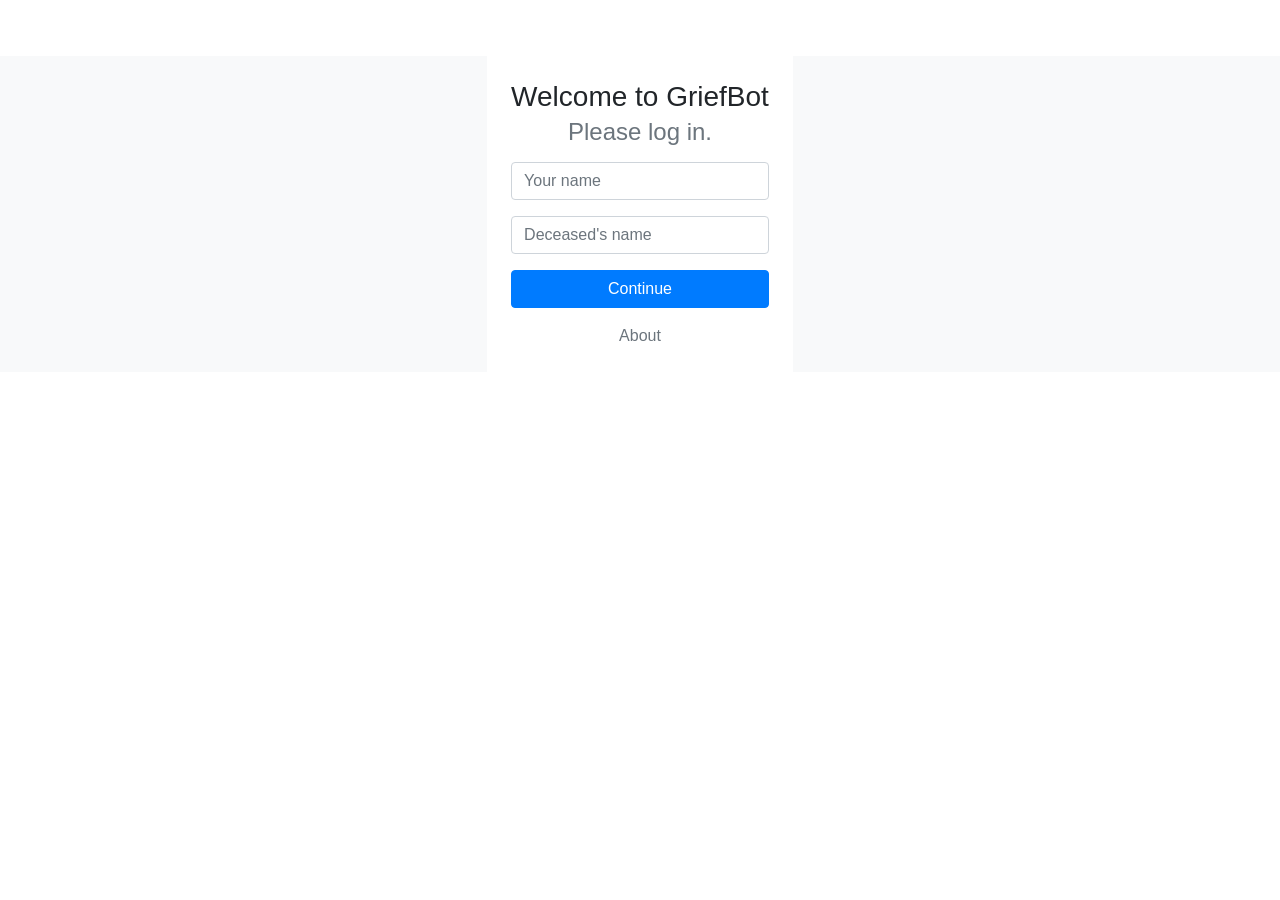
<file: welcome.html>
<!DOCTYPE html>
<html>
<head>
    <title>
    GriefBot
    </title>
    <meta charset="utf-8">
    <meta name="viewport" content="width=device-width, initial-scale=1, shrink-to-fit=no">
    <meta name="description" content="">
    <meta name="author" content="">
    <link rel="icon" href="favicon.ico">
    
    <!-- Bootstrap core CSS -->
    <link rel="stylesheet" href="https://stackpath.bootstrapcdn.com/bootstrap/4.1.1/css/bootstrap.min.css" integrity="sha384-WskhaSGFgHYWDcbwN70/dfYBj47jz9qbsMId/iRN3ewGhXQFZCSftd1LZCfmhktB" crossorigin="anonymous">

    <style>:root{--navbar-height:56px;--user-response-panel-height:110px;--bg-color:#C7BDB5;--user-color:#417505;--speaker-color:#888;--sidebar-bg-color:#FFF;--navbar-bg-color:#FFF;--passage-bg-color:#FFF;--passage-text-color:#000}.bg-color{background-color:var(--bg-color)}.minh-full{min-height:calc(100vh - var(--navbar-height) - var(--user-response-panel-height) - 17px - 5px)}.ml--3{margin-left:-1rem!important}@media (min-width:992px){.w-lg-auto{width:auto!important}}body,html{overflow-x:hidden;position:relative;min-height:100%}body{padding-top:var(--navbar-height);margin-bottom:calc(var(--user-response-panel-height) + 18px + 5px)}@media (max-width:991.98px){.offcanvas-collapse{z-index:1100;position:fixed;top:var(--navbar-height);bottom:0;left:100%;width:100%;padding-right:1rem;padding-left:1rem;overflow-y:auto;visibility:hidden;background-color:var(--sidebar-bg-color);transition-timing-function:ease-in-out;transition-duration:.3s;transition-property:left,visibility}.offcanvas-collapse.open{left:0;visibility:visible}}nav.navbar{height:var(--navbar-height);background-color:var(--navbar-bg-color);padding:.5rem 15px;box-shadow:0 2px 5px rgba(0,0,0,.1)}nav .nav-title{font-size:1.5rem;line-height:40px;position:absolute;left:50%;transform:translateX(-50%);margin-bottom:auto}nav .nav-icon{width:35px}nav a.content-container:not(:first-child){padding-left:.5em;margin-right:auto}.chat-panel{padding-top:15px}.chat-passage-wrapper{position:relative;margin:.5rem 0}.chat-passage-wrapper[data-speaker=you]{text-align:right}.chat-passage-wrapper[data-speaker=you] .chat-passage:before{text-align:right;color:var(--user-color)}.chat-passage{display:inline-block;padding:.25rem .5rem;margin-left:35px;background-color:var(--passage-bg-color);max-width:calc(100% - 80px);text-align:left}@media (min-width:576px){.chat-passage{max-width:calc(100% - 100px)}}@media (min-width:768px){.chat-passage{max-width:calc(100% - 80px)}}@media (min-width:992px){.chat-passage{max-width:calc(100% - 100px)}}.chat-passage:before{content:attr(data-speaker);display:block;font-size:.75rem;text-transform:capitalize;color:var(--speaker-color)}.chat-passage p{margin:0}.chat-passage img{max-width:100%;max-height:calc(100vh - 2 * var(--user-response-panel-height));padding:.25rem 0}.chat-passage iframe{max-width:100%;max-height:calc(100vh - 2 * var(--user-response-panel-height))}.chat-passage figure{margin-bottom:.25rem;font-size:.75rem}.meta-passage{margin:1rem 2rem;text-align:center;font-style:italic;opacity:.7}.user-response-panel{padding-right:15px;padding-left:15px}@media (min-width:992px){.user-response-panel{max-width:calc(100% / (12/6));margin:0 auto}}.user-response-panel hr{margin:0;border-top:5px solid #fff}.user-response-hint{font-style:italic;font-size:.75rem;text-align:center;height:18px}@media (max-width:379.98px){.user-response-hint{font-size:.6rem;height:14px}body{margin-bottom:calc(var(--user-response-panel-height) + 14px + 5px)}.minh-full{min-height:calc(100vh - var(--navbar-height) - var(--user-response-panel-height) - 14px - 5px)}}@media (max-width:319.98px){.user-response-hint{font-size:.5rem;height:12px}body{margin-bottom:calc(var(--user-response-panel-height) + 12px + 5px)}.minh-full{min-height:calc(100vh - var(--navbar-height) - var(--user-response-panel-height) - 12px - 5px)}}.user-reponse-wrapper{height:var(--user-response-panel-height);display:flex;align-items:center;justify-content:center}.user-response-panel .user-response{display:inline-block;padding:.5rem;margin:.25rem;background-color:var(--passage-bg-color);color:var(--passage-text-color);border-top:2px solid transparent;transition:border-color .15s ease-in}.user-response-panel .user-response:hover{text-decoration:none;border-color:var(--user-color)}.chat-passage-wrapper:before{margin-right:5px;position:absolute;vertical-align:top;content:"";width:30px;height:30px;background-size:30px 30px;border-radius:15px;background-color:var(--speaker-color)}.chat-passage-wrapper[data-speaker=you]:before{display:none}.chat-passage-wrapper[data-speaker=you]:after{margin-left:-30px;position:absolute;vertical-align:top;content:"";width:30px;height:30px;background-size:30px 30px;border-radius:15px;background-color:var(--user-color)}.chat-passage[data-speaker=you]{margin-left:0;margin-right:35px}div.wave{position:relative;text-align:center;margin-left:auto;margin-right:auto}div.wave .dot{display:inline-block;width:6px;height:6px;border-radius:50%;margin-right:2px;background:var(--passage-text-color);animation:wave 1.2s ease-in-out infinite}div.wave .dot:nth-child(2){animation-delay:.1s}div.wave .dot:nth-child(3){animation-delay:.2s}@keyframes wave{0%,100%,50%{transform:initial}25%{transform:translateY(-15px)}}.modal-dialog{max-width:420px}body.modal-open{padding-right:0!important}body.modal-open .user-response-panel{padding-right:15px!important}body.modal-open nav.navbar{padding-right:15px!important}</style>
</head>

<!-- <div class="container-fluid vh-100 d-flex justify-content-center align-items-center">

  <div class="this-thing shadow-lg bg-white p-4">

    <h3 class="text-center mb-1">Welcome to GriefBot</h3>
    <h4 class="text-center text-muted mb-3">Please log in.</h4>

    <form>
      <div class="mb-3">
        <input class="form-control" type="text" placeholder="Your name">
      </div>

      <div class="mb-3">
        <input class="form-control" type="text" placeholder="Deceased's name">
      </div>

      <p class="text-center text-muted mb-0">About</p>
    </form>

  </div>
</div>

<style>
.this-thing {
  width: 100%;
  max-width: 420px;
  border-radius: 20px;
}
</style> -->

<!-- had to search how to fix it and make the log in work-->

<div class="container-fluid vh-100 d-flex justify-content-center align-items-center bg-light">

  <div class="this-thing shadow-lg bg-white p-4">

    <h3 class="text-center mb-1">Welcome to GriefBot</h3>
    <h4 class="text-center text-muted mb-3">Please log in.</h4>

    <form onsubmit="handleLogin(event)">

      <div class="mb-3">
        <input id="playerName" type="text" class="form-control" placeholder="Your name">
      </div>

      <div class="mb-3">
        <input id="botName" type="text" class="form-control" placeholder="Deceased's name">
      </div>

      <button type="submit" class="btn btn-primary w-100">
        Continue
      </button>

    </form>

    <p class="text-center text-muted mt-3 mb-0">About</p>

  </div>
</div>

<script>
function handleLogin(event) {
  event.preventDefault(); // stops page refresh

  const s = {
    playerName: document.getElementById("playerName").value,
    botName: document.getElementById("botName").value
  };

  // optional: save for next page
  localStorage.setItem("playerName", s.playerName);
  localStorage.setItem("botName", s.botName);

  console.log(s);

  // go to next page
  window.location.href = "index.html";
}
</script>
</file>
